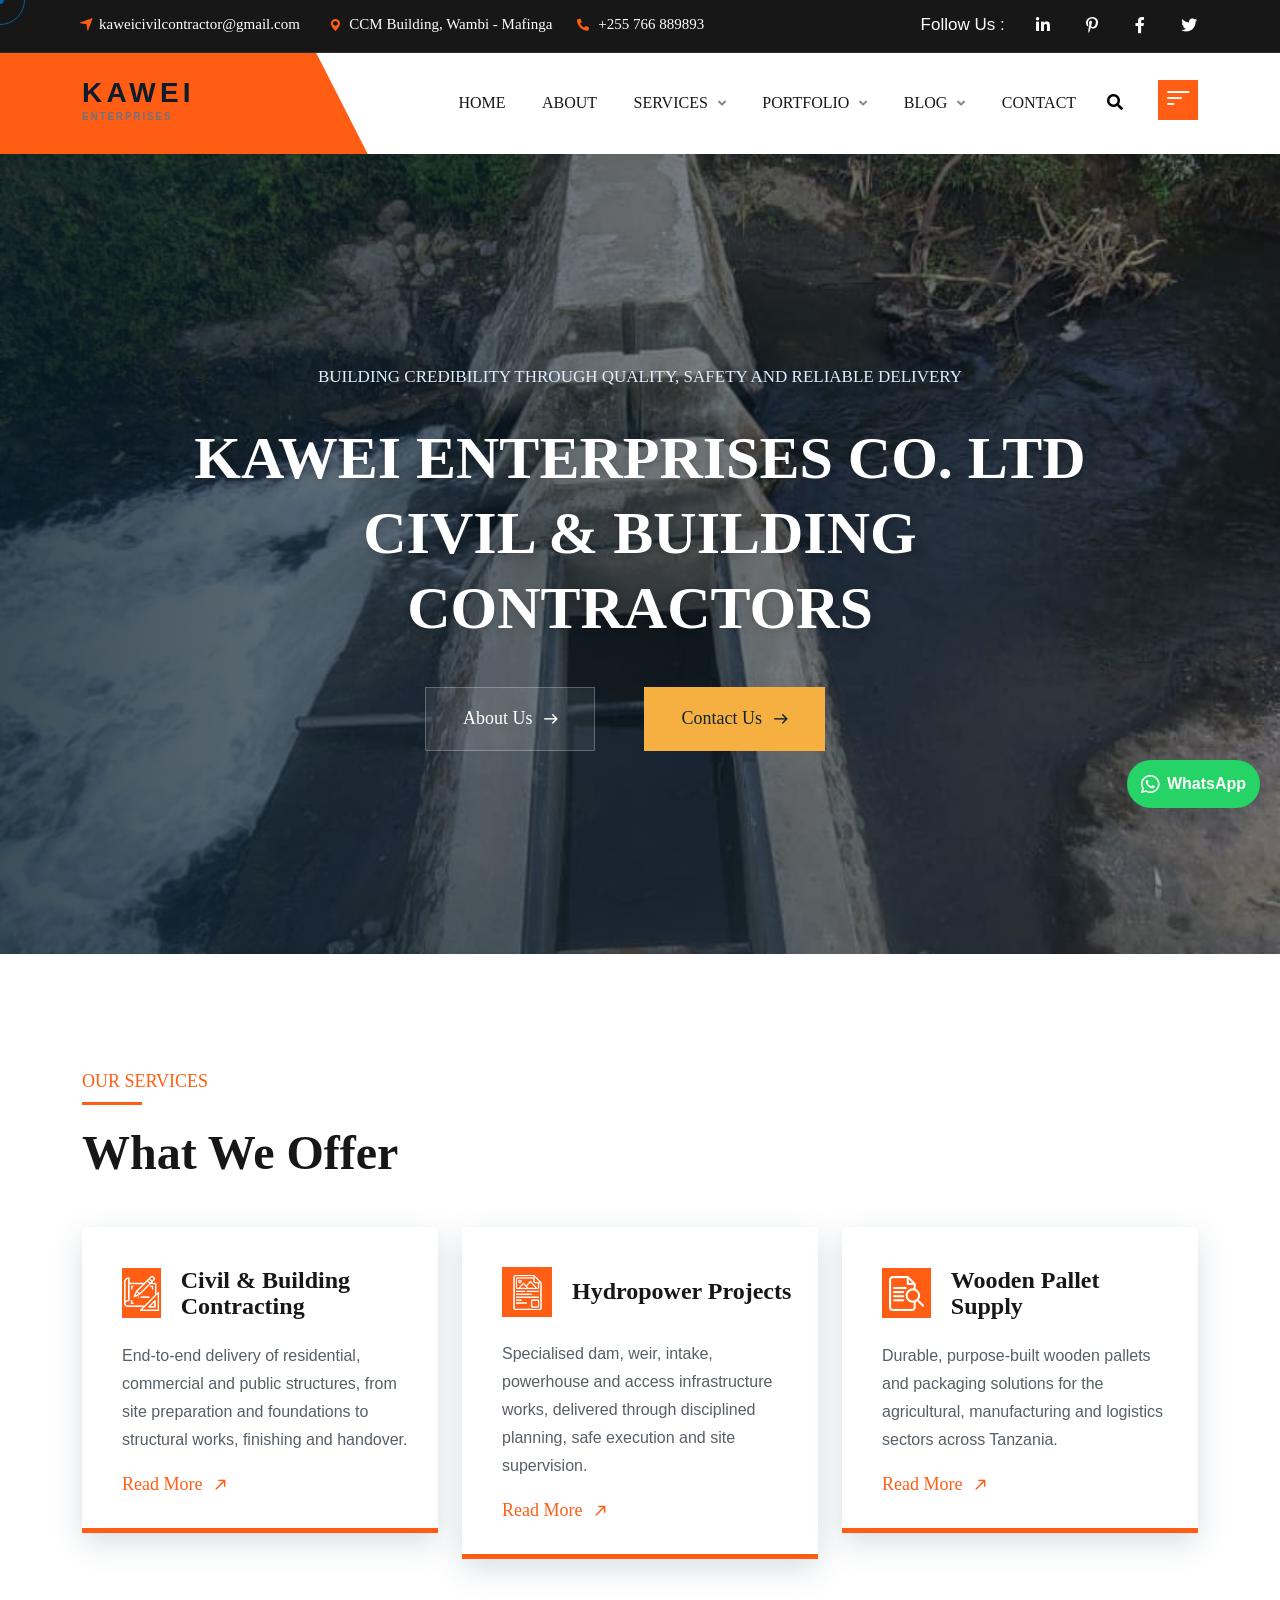
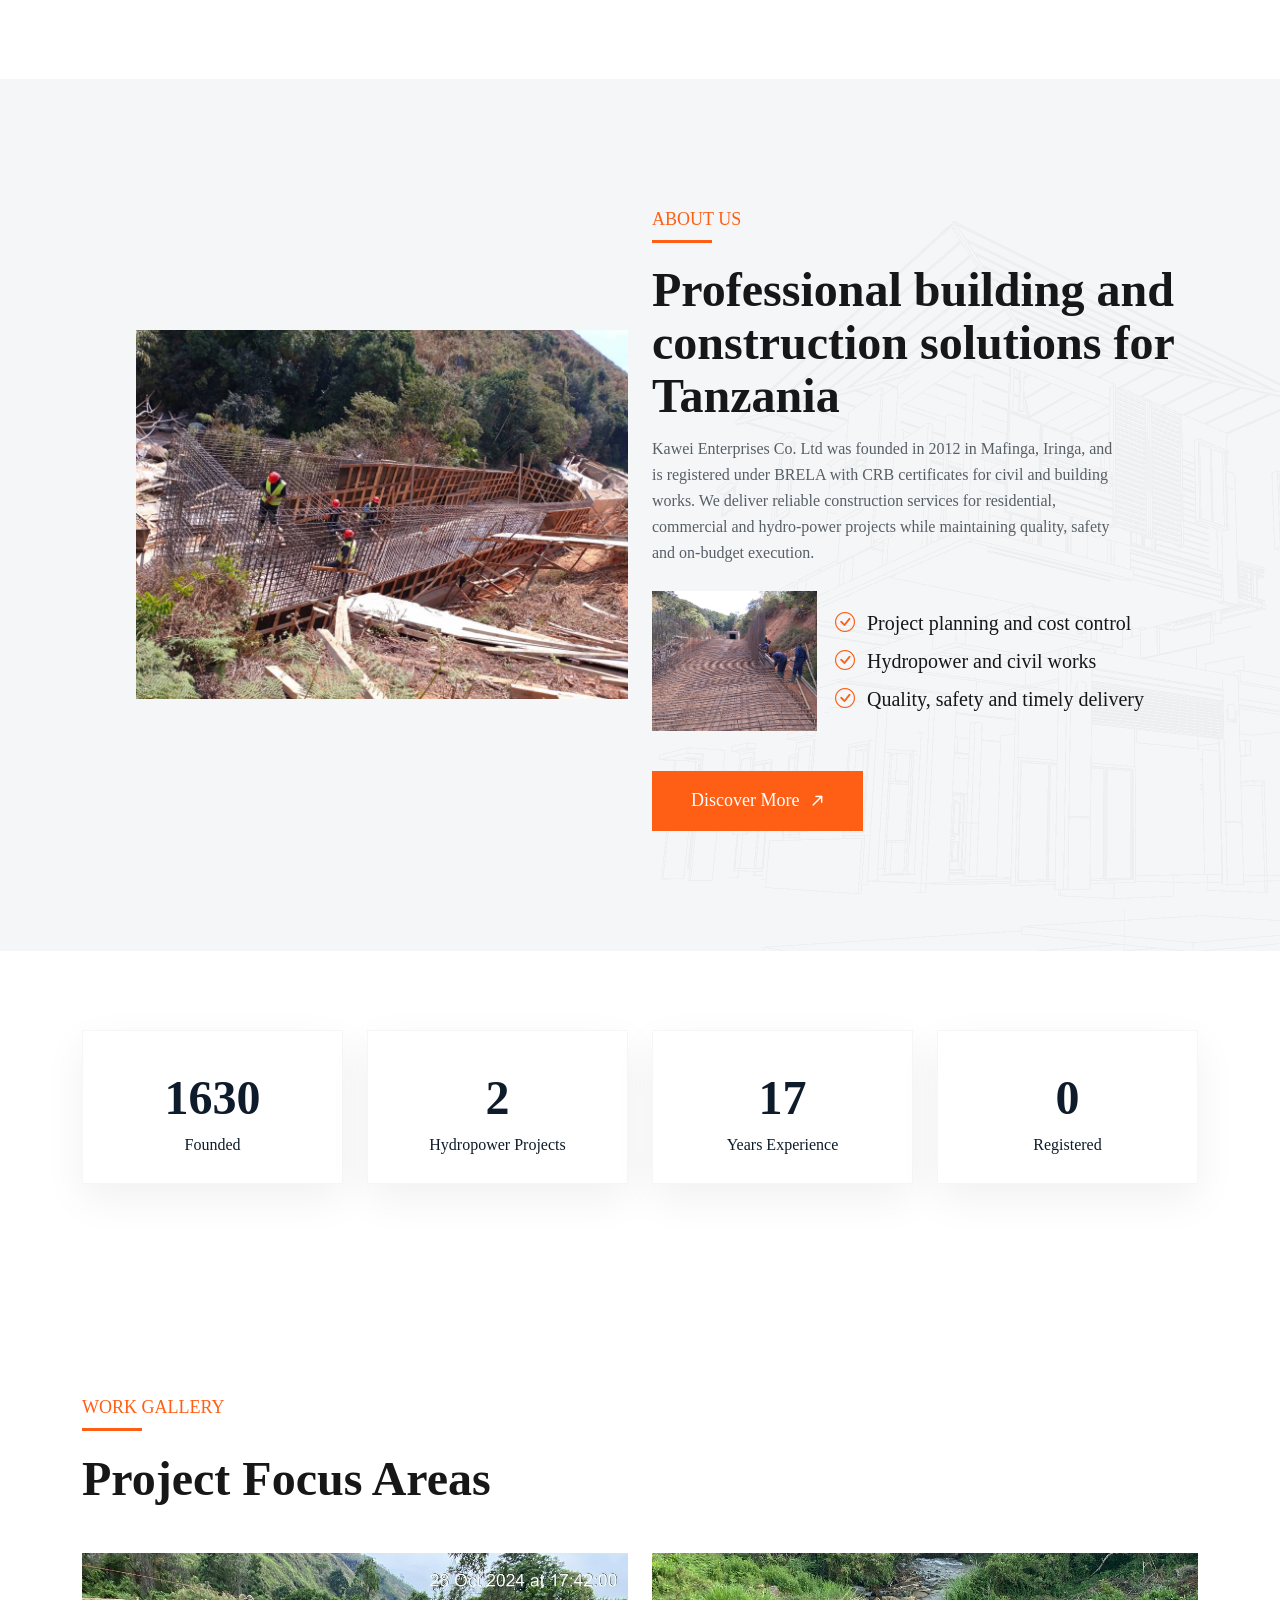
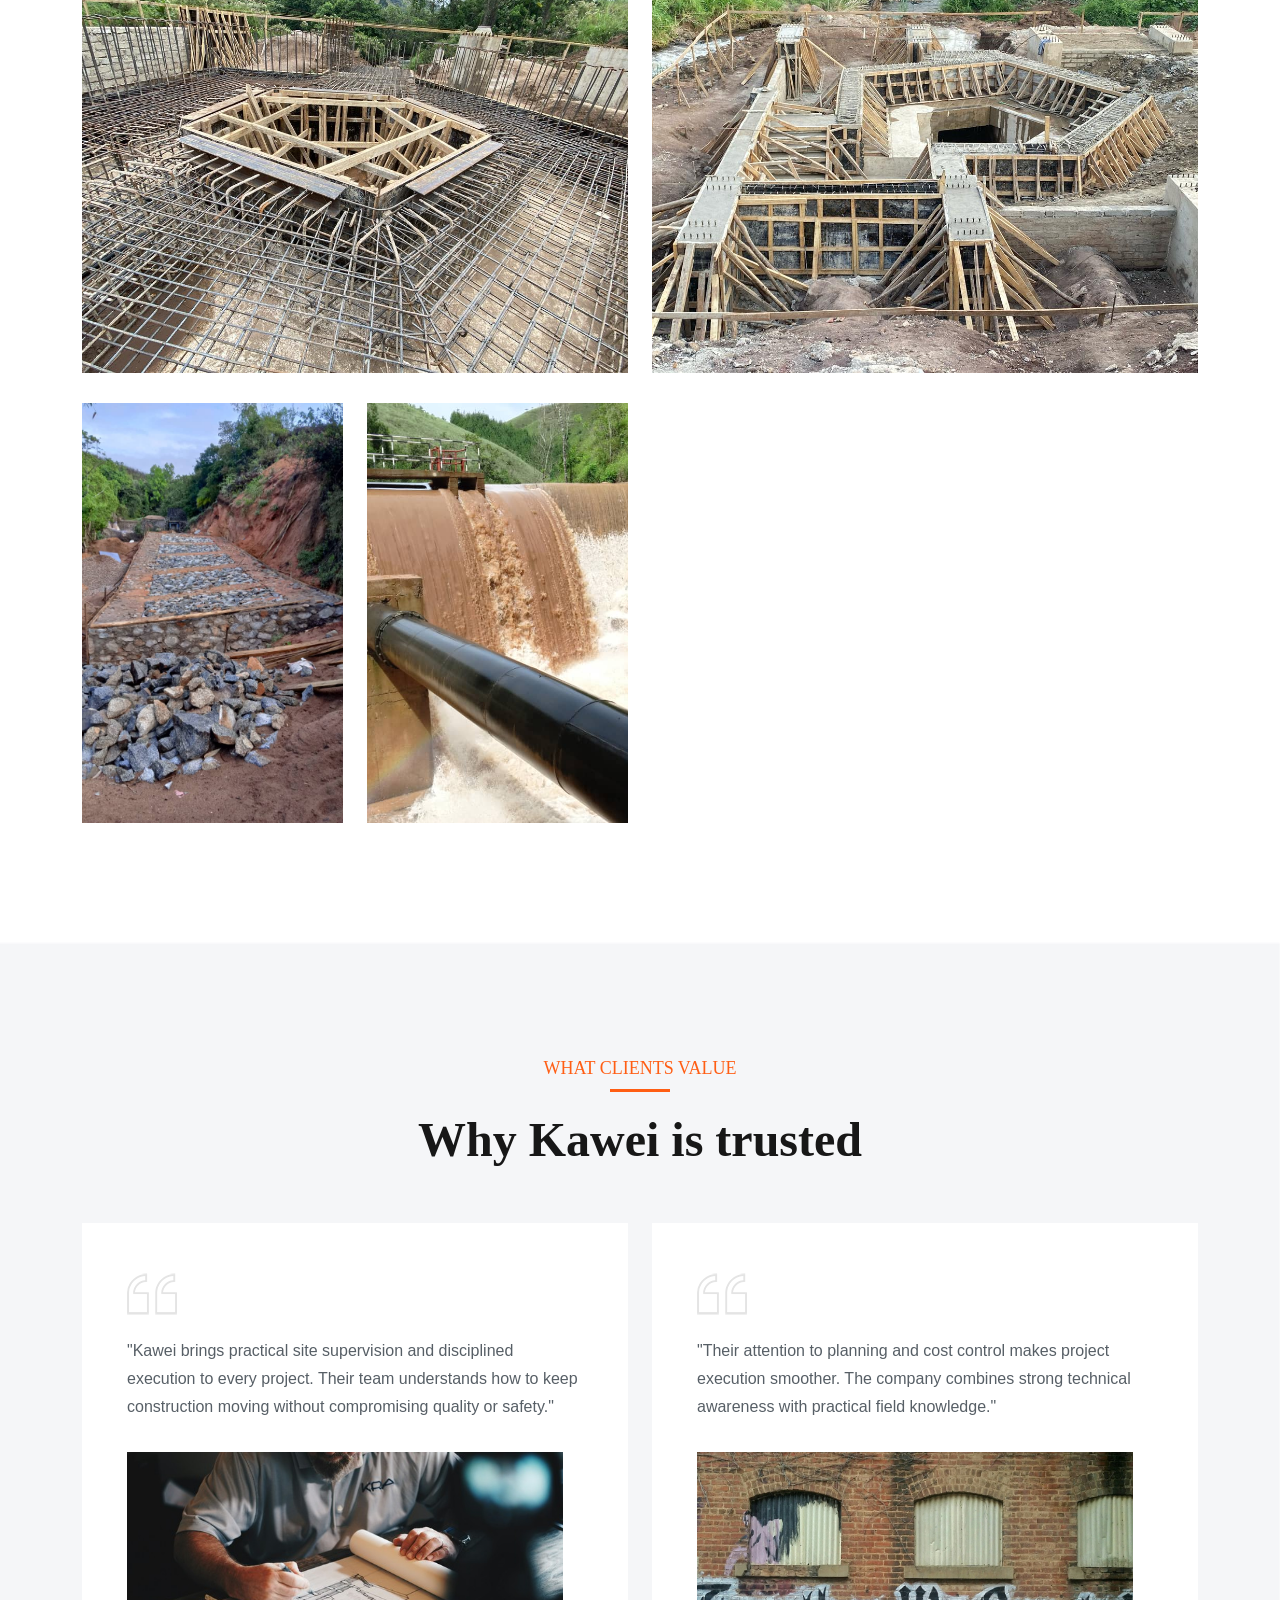
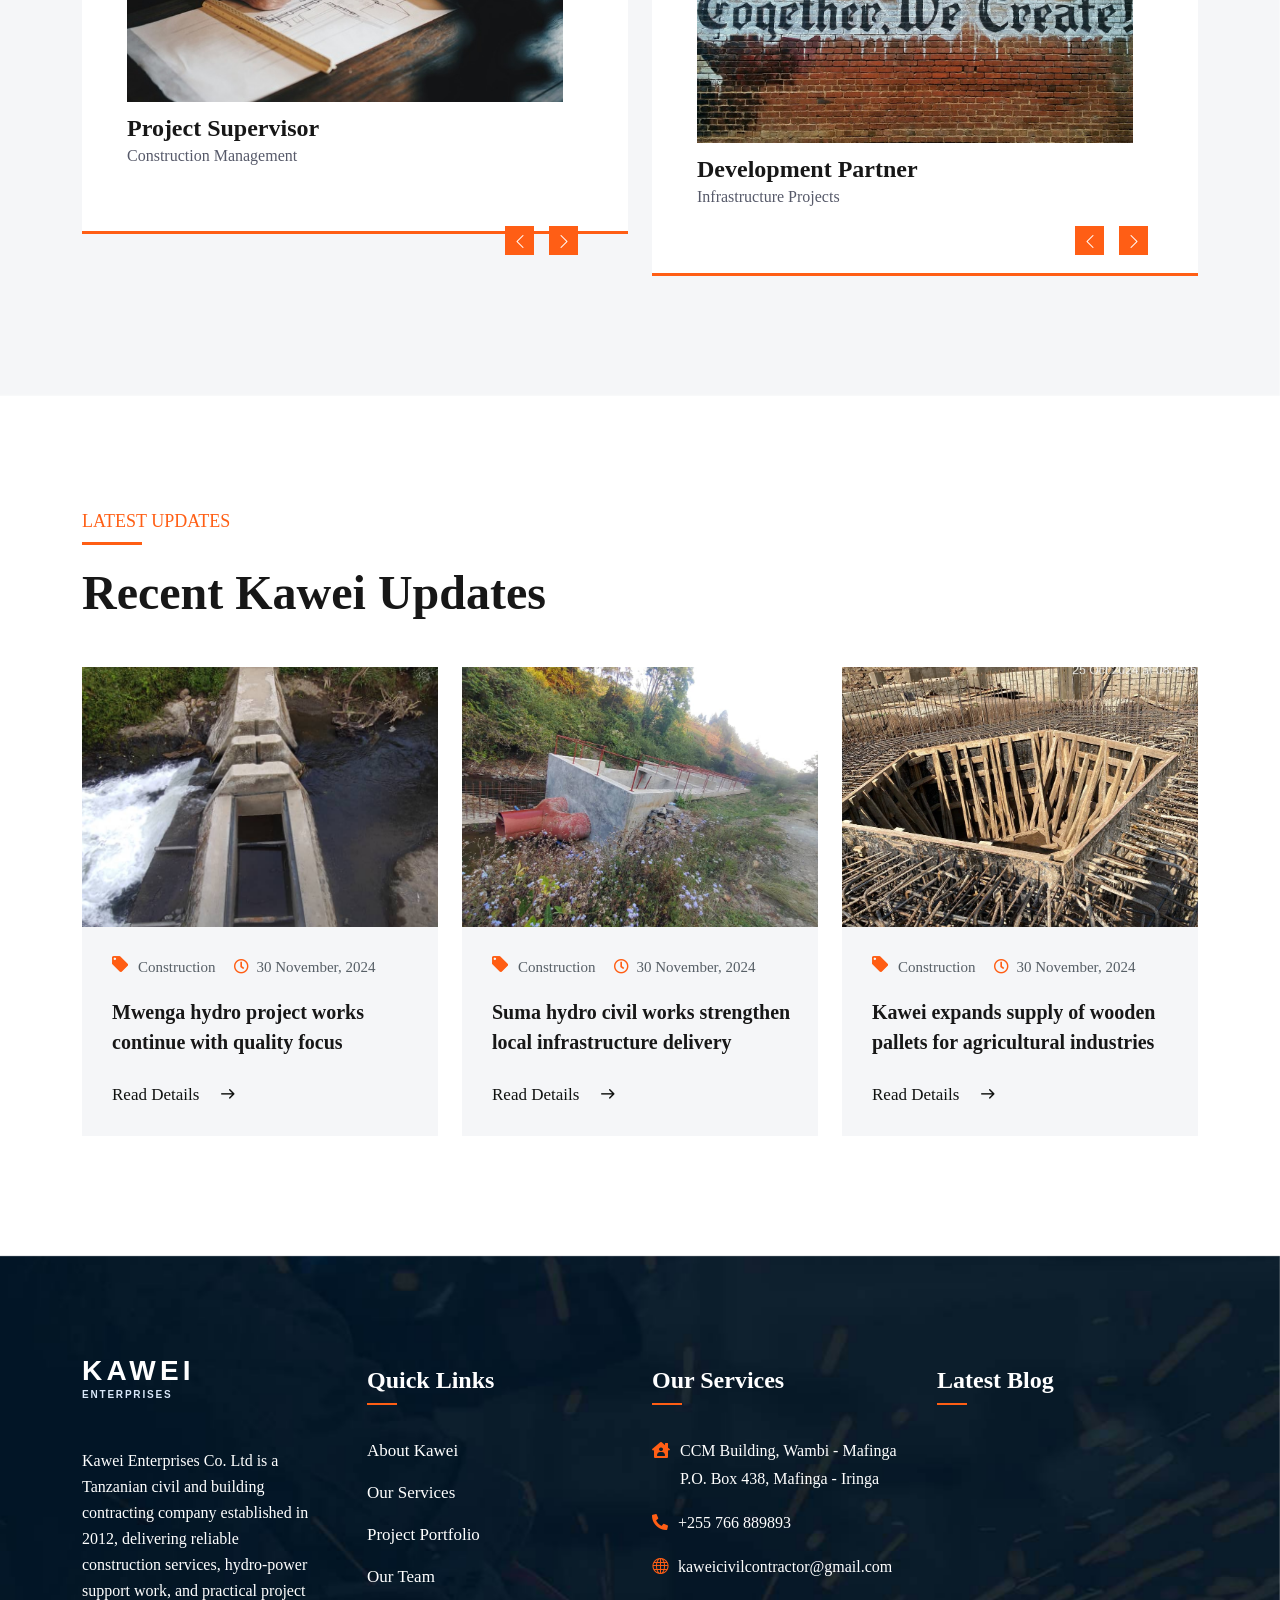
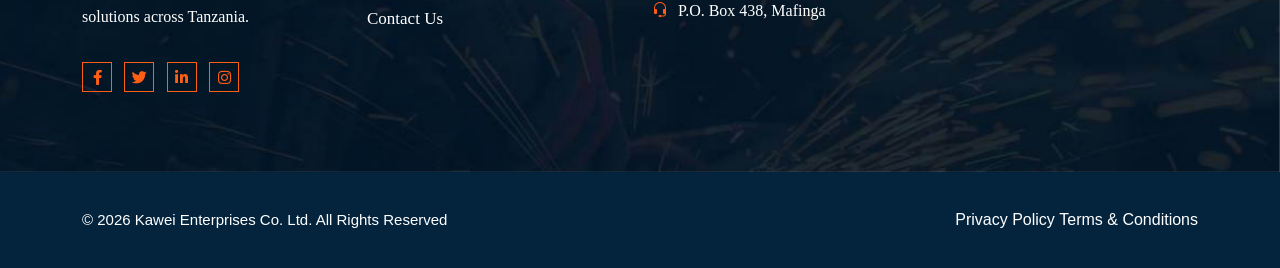
<file: index.html>
<!DOCTYPE HTML>
<html lang="en-US">

<head>
	<meta charset="UTF-8">
	<meta http-equiv="x-ua-compatible" content="ie=edge">
	<title>Kawei Enterprises | Civil &amp; Building Contractors in Tanzania</title>
	<meta name="description" content="Kawei Enterprises Co. Ltd is a Tanzanian civil and building contracting company based in Mafinga, Iringa, delivering quality construction, hydro-power, and wooden pallet supply services.">
	<meta name="robots" content="index, follow, max-image-preview:large">
	<meta name="viewport" content="width=device-width, initial-scale=1">
	<link rel="canonical" href="https://jerwinjeanadam591-arch.github.io/Kawei-Enterprise/">
	<meta property="og:type" content="website">
	<meta property="og:site_name" content="Kawei Enterprises Co. Ltd">
	<meta property="og:title" content="Kawei Enterprises | Civil &amp; Building Contractors in Tanzania">
	<meta property="og:description" content="Kawei Enterprises Co. Ltd is a Tanzanian civil and building contracting company based in Mafinga, Iringa, delivering quality construction, hydro-power, and wooden pallet supply services.">
	<meta property="og:url" content="https://jerwinjeanadam591-arch.github.io/Kawei-Enterprise/">
	<meta property="og:image" content="https://jerwinjeanadam591-arch.github.io/Kawei-Enterprise/assets/images/kawei/hero.jpg">
	<meta name="twitter:card" content="summary_large_image">
	<script type="application/ld+json">
	{
		"@context": "https://schema.org",
		"@type": "GeneralContractor",
		"name": "Kawei Enterprises Co. Ltd",
		"url": "https://jerwinjeanadam591-arch.github.io/Kawei-Enterprise/",
		"logo": "https://jerwinjeanadam591-arch.github.io/Kawei-Enterprise/assets/images/logo.png",
		"image": "https://jerwinjeanadam591-arch.github.io/Kawei-Enterprise/assets/images/kawei/hero.jpg",
		"email": "kaweicivilcontractor@gmail.com",
		"telephone": "+255766889893",
		"address": {
			"@type": "PostalAddress",
			"streetAddress": "CCM Building, Wambi",
			"addressLocality": "Mafinga",
			"addressRegion": "Iringa",
			"addressCountry": "TZ"
		},
		"areaServed": {
			"@type": "Country",
			"name": "Tanzania"
		}
	}
	</script>
	<!-- Favicon -->
	<link rel="icon" type="image/png" sizes="56x56" href="assets/images/fav-icon/icon.png">
	<!-- bootstrap CSS -->
	<link rel="stylesheet" href="assets/css/bootstrap.min.css" type="text/css" media="all">
	<!-- carousel CSS -->
	<link rel="stylesheet" href="assets/css/owl.carousel.min.css" type="text/css" media="all">
	<!-- animate CSS -->
	<link rel="stylesheet" href="assets/css/animate.css" type="text/css" media="all">
	<!-- animated-text CSS -->
	<link rel="stylesheet" href="assets/css/animated-text.css" type="text/css" media="all">
	<!-- font-awesome CSS -->
	<link rel="stylesheet" href="assets/css/all.min.css" type="text/css" media="all">
	<!-- font-flaticon CSS -->
	<link rel="stylesheet" href="assets/css/flaticon.css" type="text/css" media="all">
	<!-- theme-default CSS -->
	<link rel="stylesheet" href="assets/css/theme-default.css" type="text/css" media="all">
	<!-- meanmenu CSS -->
	<link rel="stylesheet" href="assets/css/meanmenu.min.css" type="text/css" media="all">
	<!-- transitions CSS -->
	<link rel="stylesheet" href="assets/css/owl.transitions.css" type="text/css" media="all">
	<!-- venobox CSS -->
	<link rel="stylesheet" href="venobox/venobox.css" type="text/css" media="all">
	<!-- bootstrap icons -->
	<link rel="stylesheet" href="assets/css/bootstrap-icons.css" type="text/css" media="all">
	<!-- Main Style CSS -->
	<link rel="stylesheet" href="assets/css/style.css?v=hero-animation" type="text/css" media="all">
	<!-- responsive CSS -->
	<link rel="stylesheet" href="assets/css/responsive.css" type="text/css" media="all">
	<link rel="stylesheet" href="assets/css/upgrades.css?v=1" type="text/css" media="all">
	<style>
		.site-brand {
			display: inline-block;
			font-size: 28px;
			font-weight: 800;
			letter-spacing: 0.15em;
			color: #0d1b2a;
			line-height: 1.1;
		}
		.site-brand .brand-sub {
			display: block;
			font-size: 10px;
			letter-spacing: 0.18em;
			color: #6b7280;
			text-transform: uppercase;
			margin-top: 3px;
		}
		.footer-logo a,
		.footer-logo .site-brand {
			display: inline-block;
			text-decoration: none;
		}
		.footer-logo .site-brand {
			color: #ffffff;
		}
		.footer-logo .site-brand .brand-sub {
			color: #d8e7f8;
		}
		.slider-area {
			background: #102638;
		}
		.slider-content h1 {
			color: #ffffff;
			text-shadow: 0 2px 8px rgba(0,0,0,0.2);
		}
		.slider-sub-title {
			color: #dfeeff !important;
		}
		.slider-button a {
			background: rgba(255,255,255,0.08);
			border: 1px solid rgba(255,255,255,0.25);
			color: #fff;
		}
		.slider-button a.hero-active {
			background: #f5b041;
			border-color: #f5b041;
			color: #132533;
		}
		.kawei-stats .counter-single-items {
			background: #ffffff;
			box-shadow: 0 15px 40px rgba(0,0,0,0.06);
			border: 1px solid rgba(13, 25, 39, 0.04);
			padding: 30px 20px;
		}
		.kawei-stats .counter-title2 h1,
		.kawei-stats .counter-title2 h5 {
			color: #0d1b2a;
		}
		.testimonial-items {
			background: #fff;
		}
	</style>
	<!-- modernizr js -->
	<script src="assets/js/vendor/modernizr-3.5.0.min.js"></script>
</head>

<body>
	<!-- loder
	<div class="loader-wrapper">
		<div class="loader"></div>
		<div class="loder-section left-section"></div>
		<div class="loder-section right-section"></div>
	</div>

 -->


	<!--==================================================-->
	<!-- Start Polytia Top Menu section -->
	<!--==================================================-->
	<div class="header-top-section">
		<div class="container">
			<div class="row align-items-center d-flex">
				<div class="col-lg-8">
					<div class="header-address-info">
						<p><i class="flaticon-send style"></i>kaweicivilcontractor@gmail.com <span><i class="bi bi-geo-alt-fill"></i> CCM Building, Wambi - Mafinga</span><span><i class="fas fa-phone-alt"></i> +255 766 889893</span></p>
					</div>
				</div> 
				<div class="col-lg-4">
					<!--header top address-->
					<div class="header-top-right-social">
						<div class="header-follow-title">
							<h3>Follow Us :</h3>
						</div>
						<ul>
							<li><a href="#"><i class="fab fa-linkedin-in"></i></a></li>
							<li><a href="#"><i class="fab fa-pinterest-p"></i></a></li>
							<li><a href="#"><i class="fab fa-facebook-f"></i></a></li>
							<li><a class="top-social-icon-left" href="#"><i class="fab fa-twitter"></i></a></li>
						</ul>
					</div>
				</div>
			</div>
		</div>
	</div>
	<!--==================================================-->
	<!-- Start Polytia Top Menu section -->
	<!--==================================================-->

	<!--==================================================-->
	<!-- Start Indastre Main Menu Area -->
	<!--==================================================-->
	<div id="sticky-header" class="Indastre_nav_manu">
		<div class="container">
			<div class="row align-items-center">
				<div class="col-lg-3">
					<div class="logo">
						<a class="logo_img" href="index.html" title="Kawei Enterprises">
							<span class="site-brand">KAWEI<span class="brand-sub">Enterprises</span></span>
						</a>
						<a class="main_sticky" href="index.html" title="Kawei Enterprises">
							<span class="site-brand">KAWEI<span class="brand-sub">Enterprises</span></span>
						</a>
					</div>
				</div>
				<div class="col-lg-9 ">
					<nav class="Indastre_menu">
						<ul class="nav_scroll">
							<li><a href="index.html">Home</a></li>
							<li><a href="about.html">About</a></li>
							<li><a href="#">Services <span><i class="fas fa-angle-down"></i></span></a>
								<ul class="sub-menu">
									<li><a href="service.html">Our Service</a></li>
									<li><a href="service-details.html">Service Details</a></li>
								</ul>
							</li>
							<li><a href="#">Page <span><i class="fas fa-angle-down"></i></span></a>
								<ul class="sub-menu">
									<li><a href="about.html">About Us</a></li>
									<li><a href="service.html">Our Service</a></li>
									<li><a href="service-details.html">Service Details</a></li>
									<li><a href="team.html">Our Team</a></li>
									<li><a href="portfolio.html">Portfolio</a></li>
									<li><a href="portfolio-details.html">Portfolio Details</a></li>
									<li><a href="pricing.html">Pricing</a></li>
									<li><a href="contact.html">Contact Us</a></li>
								</ul>
							</li>
							<li><a href="#">Portfolio <span><i class="fas fa-angle-down"></i></span></a>
								<ul class="sub-menu">
									<li><a href="portfolio.html">Portfolio</a></li>
									<li><a href="portfolio-details.html">Portfolio Details</a></li>
								</ul>
							</li>
							<li><a href="#">Blog <span><i class="fas fa-angle-down"></i></span></a>
								<ul class="sub-menu">
									<li><a href="blog.html">Blog Grid</a></li>
									<li><a href="blog-details.html">Blog Details</a></li>
								</ul>
							</li>
							<li><a href="contact.html">Contact</a></li>
						</ul>
						<div class="header-search-button search-box-outer">
							<a href="#"><i class="fas fa-search"></i></a>
						</div>
						<div class="sidebar-btn">
							<div class="nav-btn navSidebar-button"><span><i class="bi bi-filter-left"></i></span></div>							
						</div>
					</nav>
				</div>
			</div>
		</div>
	</div>
	<!--==================================================-->
	<!-- End Indastre Main Menu Area -->
	<!--==================================================-->

	<!-- Indastre Mobile Menu Area -->
	<div class="mobile-menu-area sticky d-sm-block d-md-block d-lg-none ">
		<div class="mobile-menu">
			<nav class="Indastre_menu">
				<ul class="nav_scroll">
					<li><a href="index.html">Home</a></li>
					<li><a href="about.html">About</a></li>
					<li><a href="#">Services</a>
						<ul class="sub-menu">
							<li><a href="service.html">Our Service</a></li>
							<li><a href="service-details.html">Service Details</a></li>
						</ul>
					</li>							
					<li><a href="#">Page</a>
						<ul class="sub-menu">
							<li><a href="about.html">About Us</a></li>
							<li><a href="service.html">Our Service</a></li>
							<li><a href="service-details.html">Service Details</a></li>						
							<li><a href="team.html">Our Team</a></li>
							<li><a href="portfolio.html">Portfolio</a></li>
							<li><a href="portfolio-details.html">Portfolio Details</a></li>
							<li><a href="pricing.html">Pricing</a></li>
							<li><a href="contact.html">Contact Us</a></li>
						</ul>
					</li>
					<li><a href="#">Portfolio</a>
						<ul class="sub-menu">
							<li><a href="portfolio.html">Portfolio</a></li>
							<li><a href="portfolio-details.html">Portfolio Details</a></li>
						</ul>
					</li>
					<li><a href="#">Blog</a>
						<ul class="sub-menu">
							<li><a href="blog.html">Blog Gird</a></li>
							<li><a href="blog-details.html">Blog Details</a></li>
						</ul>
					</li>
					<li><a href="contact.html">Contact</a></li>
				</ul>
			</nav>
		</div>
	</div>
	<!--==================================================-->
	<!-- End Indastre Main Menu Area -->
	<!--==================================================-->


	<!-- Sidebar Cart Item -->
	<div class="xs-sidebar-group info-group">
		<div class="xs-overlay xs-bg-black"></div>
		<div class="xs-sidebar-widget">
			<div class="sidebar-widget-container">
				<div class="widget-heading">
					<a href="#" class="close-side-widget">
						<i class="far fa-times-circle"></i>
					</a>
				</div>
				<div class="sidebar-textwidget">
					<!-- Sidebar Info Content -->
					<div class="sidebar-info-contents">
						<div class="content-inner">
							<div class="nav-logo">
								<a href="index.html"><img src="assets/images/logo.png" alt="sid img" ></a>
							</div>
							<div class="row padding-two">
								<div class="col-lg-6 padding-0 pl-0 pr-0">
									<div class="content-thumb-box">
										<img src="assets/images/kawei/IMG-20260623-WA0013.jpg" alt="">
									</div>
								</div>
								<div class="col-lg-6 padding-0 pl-0 pr-0">
									<div class="content-thumb-box">
										<img src="assets/images/kawei/IMG-20260623-WA0016.jpg" alt="">
									</div>
								</div>
								<div class="col-lg-6 padding-0 pl-0 pr-0">
									<div class="content-thumb-box">
										<img src="assets/images/kawei/IMG-20260623-WA0018.jpg" alt="">
									</div>
								</div>
								<div class="col-lg-6 padding-0 pl-0 pr-0">
									<div class="content-thumb-box">
										<img src="assets/images/kawei/IMG-20260623-WA0023.jpg" alt="">
									</div>
								</div>
							</div>
							<div class="contact-info">
								<h2>Contact Info</h2>
								<ul class="list-style-one">
									<li><i class="bi bi-envelope"></i>CCM Building, Wambi - Mafinga</li>
									<li><i class="bi bi-envelope"></i>+255 766 889893</li>
									<li><i class="bi bi-envelope"></i>kaweicivilcontractor@gmail.com</li>
									<li><i class="bi bi-envelope"></i>P.O. Box 438, Mafinga - Iringa</li>
								</ul>
							</div>
							<!-- Social Box -->
							<ul class="social-box">
								<li class="facebook"><a href="#" class="fab fa-facebook-f"></a></li>
								<li class="twitter"><a href="#" class="fab fa-instagram"></a></li>
								<li class="linkedin"><a href="#" class="fab fa-twitter"></a></li>
								<li class="instagram"><a href="#" class="fab fa-pinterest-p"></a></li>
								<li class="youtube"><a href="#" class="fab fa-linkedin-in"></a></li>
							</ul>
						</div>
					</div>		
				</div>
			</div>
		</div>
	</div>



	<!--==================================================-->
	<!-- Start Indastre slider Area -->
	<!--==================================================-->
	<div class="slider-area d-flex align-items-center">
		<div class="hero-image-slideshow" aria-hidden="true">
			<img class="hero-image-slide is-active" src="assets/images/kawei/suma-weir_construction.jpg" alt="Kawei civil construction project">
			<img class="hero-image-slide" src="assets/images/kawei/suma-powerhouse-foundation.jpg" alt="Suma hydro-power foundation works">
			<img class="hero-image-slide" src="assets/images/kawei/IMG-20260623-WA0018.jpg" alt="Kawei on-site construction work">
		</div>
		<div class="container">
			<div class="row align-items-center">
				<div class="col-lg-12 col-md-12">
					<div class="slider-content text-center">
						<h3 class="slider-sub-title">Building credibility through quality, safety and reliable delivery</h3>
						<h1>Kawei Enterprises Co. Ltd<br> Civil &amp; Building Contractors</h1>
						<div class="slider-button">
							<a href="about.html">About Us<i class="flaticon flaticon-right-arrow"></i></a>
							<a class="hero-active" href="contact.html">Contact Us<i class="flaticon flaticon-right-arrow"></i></a>
						</div>
					</div>
				</div>
			</div>
		</div>
	</div>
	<!--==================================================-->
	<!--End Indastre slider Area  -->
	<!--==================================================-->



	<!--==================================================-->
	<!-- Start Indastre Service Area -->
	<!--==================================================-->
	<div class="service-area">
		<div class="container">
			<div class="row">
				<div class="col-lg-12">
					<div class="section-title">
						<h4>OUR SERVICES</h4>
						<h1>What We Offer</h1>
					</div>
				</div>
			</div>
			<div class="row">
				<div class="col-lg-4 col-md-6">
					<div class="service-single-item wow fadeInUp">
						<div class="service-icon-box">
							<div class="service-icons">
								<img src="assets/images/service/service_01.png" alt="">
							</div>
							<h3 class="service-title2">Civil &amp; Building Contracting</h3>
						</div>
						<div class="service-contents">
							<p class="service-description">End-to-end delivery of residential, commercial and public structures, from site preparation and foundations to structural works, finishing and handover.</p>
							<div class="service-button">
								<a href="service.html">Read More<i class="flaticon flaticon-right-arrow"></i></a>
							</div>
						</div>
					</div>
				</div>

				<div class="col-lg-4 col-md-6">
					<div class="service-single-item wow fadeInUp">
						<div class="service-icon-box">
							<div class="service-icons">
								<img src="assets/images/service/service_02.png" alt="">
							</div>
							<h3 class="service-title2">Hydropower Projects</h3>
						</div>
						<div class="service-contents">
							<p class="service-description">Specialised dam, weir, intake, powerhouse and access infrastructure works, delivered through disciplined planning, safe execution and site supervision.</p>
							<div class="service-button">
								<a href="service.html">Read More<i class="flaticon flaticon-right-arrow"></i></a>
							</div>
						</div>
					</div>
				</div>

				<div class="col-lg-4 col-md-6">
					<div class="service-single-item wow fadeInUp">
						<div class="service-icon-box">
							<div class="service-icons">
								<img src="assets/images/service/service_03.png" alt="">
							</div>
							<h3 class="service-title2">Wooden Pallet Supply</h3>
						</div>
						<div class="service-contents">
							<p class="service-description">Durable, purpose-built wooden pallets and packaging solutions for the agricultural, manufacturing and logistics sectors across Tanzania.</p>
							<div class="service-button">
								<a href="service.html">Read More<i class="flaticon flaticon-right-arrow"></i></a>
							</div>
						</div>
					</div>
				</div>
			</div>
		</div>
	</div>
	<!--==================================================-->
	<!-- End Indastre Service Area -->
	<!--==================================================-->


	<!--==================================================-->
	<!-- Start Indastre About Area-->
	<!--==================================================-->
	<div class="about_area">
		<div class="container">
			<div class="row align-items-center">
				<div class="col-lg-6 col-md-12">
					<div class="about_left">
						<div class="about_thumb wow fadeInUp ">
							<img src="assets/images/kawei/IMG-20260623-WA0016.jpg" alt="Kawei construction project">						
						</div>
					</div>
				</div>

				<div class="col-lg-6 col-md-12">
					<div class="about_right wow fadeInUp">
						<div class="about-content">
							<div class="section-title style-2">
								<h4>About Us</h4>
								<h1>Professional building and construction solutions for Tanzania</h1>
								<p class="section-description">Kawei Enterprises Co. Ltd was founded in 2012 in Mafinga, Iringa, and is registered under BRELA with CRB certificates for civil and building works. We deliver reliable construction services for residential, commercial and hydro-power projects while maintaining quality, safety and on-budget execution.</p>
							</div>
							
						</div>
						<div class="row align-items-center">
							<div class="col-lg-6 col-md-6">
								<div class="about-list-thumb">
									<img src="assets/images/kawei/IMG-20260623-WA0013.jpg" alt="Kawei project site">
								</div>
							</div>

							<div class="col-lg-6 col-md-6">
								<div class="about-list style1">
									<ul>
										<li><i class="bi bi-check-circle"></i>Project planning and cost control</li>
										<li><i class="bi bi-check-circle"></i>Hydropower and civil works</li>
										<li><i class="bi bi-check-circle"></i>Quality, safety and timely delivery</li>
									</ul>
								</div>
							</div>
						</div>

						<div class="about-btn">
							<a href="about.html">Discover More<i class="flaticon flaticon-right-arrow"></i></a>
						</div>
					</div>
				</div>
				<div class="about-shape bounce-animate3">
					<img src="assets/images/about/about-shape.png" alt="">
				</div>
			</div>
		</div>
	</div>
	<!--==================================================-->
	<!-- End Indastre  About Area  -->
	<!--==================================================-->



	<!--==================================================-->
	<!-- Start Indastre Service Area -->
	<!--==================================================-->
	<div class="counter-area style1 kawei-stats">
		<div class="container">
			<div class="row">
				<div class="col-lg-3 col-md-6">
					<div class="counter-single-items  wow fadeInUp  animated">
						<div class="counter-contents">
							<div class="counter-title2">
								<h1 class="counter">2012</h1>
								<h5>Founded</h5>
							</div>
						</div>
					</div>
				</div>

				<div class="col-lg-3 col-md-6">
					<div class="counter-single-items  wow fadeInUp  animated">
						<div class="counter-contents">
							<div class="counter-title2">
								<h1 class="counter">3</h1>
								<h5>Hydropower Projects</h5>
							</div>
						</div>
					</div>
				</div>

				<div class="col-lg-3 col-md-6">
					<div class="counter-single-items  wow fadeInUp  animated">
						<div class="counter-contents">
							<div class="counter-title2">
								<h1 class="counter">21</h1>
								<h5>Years Experience</h5>
							</div>
						</div>
					</div>
				</div>

				<div class="col-lg-3 col-md-6">
					<div class="counter-single-items  wow fadeInUp  animated">
						<div class="counter-contents">
							<div class="counter-title2">
								<h1 class="counter">CRB</h1>
								<h5>Registered</h5>
							</div>
						</div>
					</div>
				</div>
			</div>
		</div>
	</div>
	<!--==================================================-->
	<!-- End Indastre Service Area -->
	<!--==================================================-->

	<!--==================================================-->
	<!-- Start Indastre Portfolio Area-->
	<!--==================================================-->
	<div class="case-study-area">
		<div class="container">
			<div class="row align-items-center">
				<div class="col-lg-12">
					<div class="section-title">
						<h4>WORK GALLERY</h4>
						<h1>Project Focus Areas</h1>
					</div>
				</div>
			</div>
			<div class="row">
				<div class="col-lg-6">
					<div class="case-study-single-box wow fadeInUp">
						<div class="case-study-thumb">
							<img src="assets/images/kawei/IMG-20260623-WA0018.jpg" alt="Commercial building construction">
							<div class="case-study-content">
								<div class="case-title">
									<span><a href="service.html">Construction</a></span>
								</div>
								<div class="case-study-title">
									<h3><a href="service.html">Commercial Building Works</a></h3>
								</div>
							</div>
						</div>
					</div>
					<div class="row">
						<div class="col-lg-6 col-md-6">
							<div class="case-study-single-box wow fadeInUp">
								<div class="case-study-thumb style">
									<img src="assets/images/kawei/IMG-20260623-WA0010.jpg" alt="Civil works and site preparation">
									<div class="case-study-content">
										<div class="case-title style">
											<span><a href="service.html">Infrastructure</a></span>
										</div>
										<div class="case-study-title style_2">
											<h3><a href="service.html">Civil Works &amp; Site Preparation</a></h3>
										</div>
									</div>
								</div>
							</div>
						</div>

						<div class="col-lg-6 col-md-6">
							<div class="case-study-single-box wow fadeInUp">
								<div class="case-study-thumb style">
									<img src="assets/images/kawei/IMG-20260623-WA0009.jpg" alt="Hydropower civil works">
									<div class="case-study-content">
										<div class="case-title style">
											<span><a href="service.html">Hydropower</a></span>
										</div>
										<div class="case-study-title style_2">
											<h3><a href="service.html">Dam &amp; Weir Support</a></h3>
										</div>
									</div>
								</div>
							</div>
						</div>
					</div>
				</div>

				<div class="col-lg-6">
					<div class="case-study-single-box wow fadeInUp">
						<div class="case-study-thumb">
							<img src="assets/images/kawei/IMG-20260623-WA0021.jpg" alt="Wooden pallet supply">
							<div class="case-study-content">
								<div class="case-title">
									<span><a href="service.html">Supply</a></span>
								</div>
								<div class="case-study-title">
									<h3><a href="service.html">Wooden Pallet Solutions</a></h3>
								</div>
							</div>
						</div>
					</div>
				</div>
			</div>
		</div>
	</div>
	<!--==================================================-->
	<!-- End Indastre Portfolio Area-->
	<!--==================================================-->



	<!--==================================================-->
	<!-- Start Indastre  Testimonial Area Style1-->
	<!--==================================================-->
	<div class="testimonial-area style1">
		<div class="container">
			<div class="row">
				<div class="col-lg-12">
					<div class="section-title text-center style2 wow fadeInUp animated" style="visibility: visible; animation-name: fadeInUp;">
						<h4>WHAT CLIENTS VALUE</h4>
						<h1>Why Kawei is trusted</h1>
					</div>
				</div>
			</div>
			<div class="row">
				<div class="col-lg-6">
					<div class="testimonial_list owl-carousel">
						<div class="col-lg-12">
							<div class="testimonial-items wow fadeInUp">
								<div class="testimonial-icoon">
									<img src="assets/images/resource/testi-icon.png" alt="">
								</div>
								<div class="testimonial-contens">
									<p>"Kawei brings practical site supervision and disciplined execution to every project. Their team understands how to keep construction moving without compromising quality or safety."</p>
								</div>
								<div class="testi-author">
									<div class="testi-author-thumb">
										<img src="assets/images/kawei/project-main.jpg" alt="Kawei project delivery">
									</div>
									<div class="bio">
										<h4 class="name">Project Supervisor</h4>
										<h5 class="designation">Construction Management</h5>
									</div>
								</div>
							</div>
						</div>
						<div class="col-lg-12">
							<div class="testimonial-items wow fadeInUp">
								<div class="testimonial-icoon">
									<img src="assets/images/resource/testi-icon.png" alt="">
								</div>
								<div class="testimonial-contens">
									<p>"What stands out is the clear communication and consistent delivery on civil and building work. We value a contractor who is reliable, responsive and focused on long-term quality."</p>
								</div>
								<div class="testi-author">
									<div class="testi-author-thumb">
										<img src="assets/images/kawei/building.jpg" alt="Kawei building project">
									</div>
									<div class="bio">
										<h4 class="name">Operations Lead</h4>
										<h5 class="designation">Building Client</h5>
									</div>
								</div>
							</div>
						</div>
					</div>
				</div>
				<div class="col-lg-6">
					<div class="testimonial_list owl-carousel">
						<div class="col-lg-12">
							<div class="testimonial-items wow fadeInUp">
								<div class="testimonial-icoon">
									<img src="assets/images/resource/testi-icon.png" alt="">
								</div>
								<div class="testimonial-contens">
									<p>"Their attention to planning and cost control makes project execution smoother. The company combines strong technical awareness with practical field knowledge."</p>
								</div>
								<div class="testi-author">
									<div class="testi-author-thumb">
										<img src="assets/images/kawei/hydropower.jpg" alt="Kawei hydropower project">
									</div>
									<div class="bio">
										<h4 class="name">Development Partner</h4>
										<h5 class="designation">Infrastructure Projects</h5>
									</div>
								</div>
							</div>
						</div>
						<div class="col-lg-12">
							<div class="testimonial-items wow fadeInUp">
								<div class="testimonial-icoon">
									<img src="assets/images/resource/testi-icon.png" alt="">
								</div>
								<div class="testimonial-contens">
									<p>"From site preparation to civil construction, Kawei offers an accountable, hands-on approach that clients can depend on for timely, quality-driven delivery."</p>
								</div>
								<div class="testi-author">
									<div class="testi-author-thumb">
										<img src="assets/images/kawei/site.jpg" alt="Kawei construction site">
									</div>
									<div class="bio">
										<h4 class="name">Project Manager</h4>
										<h5 class="designation">Civil &amp; Building</h5>
									</div>
								</div>
							</div>
						</div>
					</div>
				</div>
			</div>
		</div>
	</div>
	<!--==================================================-->
	<!-- End Indastre  Testimonial Area Style1-->
	<!--==================================================-->



	<!--==================================================-->
	<!-- Start Indastre Blog Area -->
	<!--==================================================-->
	<div class="blog-area">
		<div class="container">
			<div class="row">
				<div class="col-lg-12">
					<div class="section-title wow fadeInUp">
						<h4>LATEST UPDATES</h4>
						<h1>Recent Kawei Updates</h1>
					</div>
				</div>
			</div>
			<div class="row">
				<div class="col-lg-4 col-md-6">
					<div class="single-blog-box  wow fadeInUp ">
						<div class="single-blog-thumb">
							<img src="assets/images/kawei/IMG-20260623-WA0011.jpg" alt="Hydropower project update">
						</div>
						<div class="blog-contents style_one">
							<div class="meta-blog style_one">
								<p><img src="assets/images/resource/blog-icon.png" alt="">Construction<span><i class="far fa-clock"></i>30 November, 2024</span></p>
							</div>
							<div class="blog-title">
								<h3><a href="blog-details.html">Mwenga hydro project works continue with quality focus</a></h3>
							</div>
							<div class="blog-btn style_one">
								<a class="blog-button" href="blog-details.html">Read Details<i class="flaticon flaticon-right-arrow"></i></a>
							</div>
						</div>
					</div>
				</div>
				
				<div class="col-lg-4 col-md-6">
					<div class="single-blog-box  wow fadeInUp ">
						<div class="single-blog-thumb">
							<img src="assets/images/kawei/IMG-20260623-WA0017.jpg" alt="Civil works project update">
						</div>
						<div class="blog-contents style_one">
							<div class="meta-blog style_one">
								<p><img src="assets/images/resource/blog-icon.png" alt="">Construction<span><i class="far fa-clock"></i>30 November, 2024</span></p>
							</div>
							<div class="blog-title">
								<h3><a href="blog-details.html">Suma hydro civil works strengthen local infrastructure delivery</a></h3>
							</div>
							<div class="blog-btn style_one">
								<a class="blog-button" href="blog-details.html">Read Details<i class="flaticon flaticon-right-arrow"></i></a>
							</div>
						</div>
					</div>
				</div>

				<div class="col-lg-4 col-md-6">
					<div class="single-blog-box  wow fadeInUp ">
						<div class="single-blog-thumb">
							<img src="assets/images/kawei/IMG-20260623-WA0025.jpg" alt="Wooden pallet supply update">
						</div>
						<div class="blog-contents style_one">
							<div class="meta-blog style_one">
								<p><img src="assets/images/resource/blog-icon.png" alt="">Construction<span><i class="far fa-clock"></i>30 November, 2024</span></p>
							</div>
							<div class="blog-title">
								<h3><a href="blog-details.html">Kawei expands supply of wooden pallets for agricultural industries</a></h3>
							</div>
							<div class="blog-btn style_one">
								<a class="blog-button" href="blog-details.html">Read Details<i class="flaticon flaticon-right-arrow"></i></a>
							</div>
						</div>
					</div>
				</div>
	

			</div>
		</div>
	</div>
	<!--==================================================-->
	<!-- Start Indastre Blog Area -->
	<!--==================================================-->


	<!--==================================================-->
	<!-- Start Indastre Footer Area -->
	<!--==================================================-->
	<div class="footer-area">
		<div class="container">
			<div class="row">
				<div class="col-lg-3 col-md-6">
					<div class="footer-contact-info">
						<div class="footer-logo">
							<a href="index.html" title="Kawei Enterprises"><span class="site-brand">KAWEI<span class="brand-sub">Enterprises</span></span></a>
						</div>
						<p class="footer-desc">Kawei Enterprises Co. Ltd is a Tanzanian civil and building contracting company established in 2012, delivering reliable construction services, hydro-power support work, and practical project solutions across Tanzania.</p>								
						<div class="footer-widget-social-icon  wow fadeInUp ">
							<ul>
								<li><a href="#"><i class="fab fa-facebook-f"></i></a></li>
								<li><a href="#"><i class="fab fa-twitter"></i></a></li>
								<li><a href="#"><i class="fab fa-linkedin-in"></i></a></li>
								<li><a href="#"><i class="fab fa-instagram"></i></a></li>
							</ul>
						</div>
					</div>					
				</div>
				<div class="col-lg-3 col-md-6">
					<div class="footer-widget-content style-left  wow fadeInUp ">
						<div class="footer-widget-titel">
							<h4>Quick Links</h4>
						</div>
						<div class="footer-widget-menu">
							<ul>
								<li><a href="about.html">About Kawei</a></li>
<li><a href="service.html">Our Services</a></li>
<li><a href="portfolio.html">Project Portfolio</a></li>
<li><a href="team.html">Our Team</a></li>
<li><a href="contact.html">Contact Us</a></li>
</ul>
						</div>
					</div>
				</div>			
				<div class="col-lg-3 col-md-6">
					<div class="footer-widget-content wow fadeInUp ">
						<div class="footer-widget-titel">
							<h4>Our Services</h4>
						</div>
						<div class="footer-widget-contact">						
							<div class="footer-widget-icon">
								<span><i class="fas fa-house-user"></i></span>
							</div>
							<div class="footer-widget-contact">
								<p>CCM Building, Wambi - Mafinga<br>P.O. Box 438, Mafinga - Iringa</p>
							</div>

							<div class="footer-widget-icon">
								<span><i class="fas fa-phone-alt"></i></span>
							</div>
							<div class="footer-widget-contact">
								<p>+255 766 889893</p>
							</div>

							<div class="footer-widget-icon">
								<span><i class="bi bi-globe"></i></span>
							</div>
							<div class="footer-widget-contact">
								<p>kaweicivilcontractor@gmail.com</p>
							</div>

							<div class="footer-widget-icon">
								<span><i class="bi bi-headset"></i></span>
							</div>
							<div class="footer-widget-contact">
								<p>P.O. Box 438, Mafinga</p>
							</div>
						</div>
					</div>
				</div>
				<div class="col-lg-3 col-md-6">
					<div class="footer-widget-content  wow fadeInUp ">											
						<div class="footer-widget-titel">
							<h4>Latest Blog</h4>
						</div>
						<div class="footer-widget-gallery">
							<a href="#"><img src="assets/images/kawei/IMG-20260623-WA0008.jpg" alt=""></a>
							<a href="#"><img src="assets/images/kawei/IMG-20260623-WA0013.jpg" alt=""></a>
							<a href="#"><img src="assets/images/kawei/IMG-20260623-WA0014.jpg" alt=""></a>
							<a href="#"><img src="assets/images/kawei/IMG-20260623-WA0017.jpg" alt=""></a>
							<a href="#"><img src="assets/images/kawei/IMG-20260623-WA0018.jpg" alt=""></a>
							<a href="#"><img src="assets/images/kawei/IMG-20260623-WA0008.jpg" alt="Kawei project gallery"></a>
						</div>
					</div>
				</div>
			</div>
		</div>
	</div>
	<div class="footer-bottom-area">
		<div class="container">
			<div class="row add-border align-items-center">
				<div class="col-md-7">
					<div class="footer-bottom-content">
						<div class="footer-bottom-content-copy">
							<p>© 2026 Kawei Enterprises Co. Ltd. All Rights Reserved</p>
						</div>
					</div>
				</div>
				<div class="col-md-5 text-right">
					<div class="footer-bottom-content">
						<div class="footer-bottom-menu">
							<a href="#">Privacy</a>
							<a href="#">Policy</a>
							<a href="#">Terms</a>
							<a href="#">& Conditions</a>
						</div>
					</div>
				</div>
			</div>
		</div>
	</div>
	<!--==================================================-->
	<!-- Start Indastre Footer Area -->
	<!--==================================================-->


	<!--==================================================-->
	<!-- Start Search Popup Section -->
	<!--==================================================-->
	<div class="search-popup">
		<button class="close-search style-two"><span class="flaticon-multiply"><i class="far fa-times-circle"></i></span></button>
		<button class="close-search"><i class="bi bi-arrow-up"></i></button>
		<form method="post" action="#">
			<div class="form-group">
				<input type="search" name="search-field" value="" placeholder="Search Here" required="">
				<button type="submit"><i class="fa fa-search"></i></button>
			</div>
		</form>
	</div>
	<!--==================================================-->
	<!-- Start Search Popup Section -->
	<!--==================================================-->


	<!--==================================================-->
	<!-- Start scrollup section Area -->
	<!--==================================================-->
	<div class="prgoress_indicator">
		<svg class="progress-circle svg-content" width="100%" height="100%" viewBox="-1 -1 102 102">
		<path d="M50,1 a49,49 0 0,1 0,98 a49,49 0 0,1 0,-98" />
		</svg>
	</div>
	<!--==================================================-->
	<!-- Start scrollup section Area -->
	<!--==================================================-->

	<!--==================================================-->
	<!-- Start Curser Section Here -->
	<!--==================================================-->
	<div class="curser"></div>
	<div class="curser2"></div>
	<!--==================================================-->
	<!-- Ends Curser Section Here -->
	<!--==================================================-->


	<!-- jquery js -->
	<script src="assets/js/vendor/jquery-3.6.2.min.js"></script>
	<script src="assets/js/popper.min.js"></script>
	<!-- bootstrap js -->
	<script src="assets/js/bootstrap.min.js"></script>
	<!-- carousel js -->
	<script src="assets/js/owl.carousel.min.js"></script>
	<!-- counterup js -->
	<script src="assets/js/jquery.counterup.min.js"></script>
	<!-- waypoints js -->
	<script src="assets/js/waypoints.min.js"></script>
	<!-- wow js -->
	<script src="assets/js/wow.js"></script>
	<!-- imagesloaded js -->
	<script src="assets/js/imagesloaded.pkgd.min.js"></script>
	<!-- venobox js -->
	<script src="venobox/venobox.js"></script>
	<!--  animated-text js -->
	<script src="assets/js/animated-text.js"></script>
	<!-- venobox min js -->
	<script src="venobox/venobox.min.js"></script>
	<!-- isotope js -->
	<script src="assets/js/isotope.pkgd.min.js"></script>
	<!-- jquery meanmenu js -->
	<script src="assets/js/jquery.meanmenu.js"></script>
	<!-- jquery scrollup js -->
	<script src="assets/js/jquery.scrollUp.js"></script>
	<script src="assets/js/jquery.barfiller.js"></script>
	<!-- jquery js -->
	<script src="assets/js/upgrades.js?v=1"></script>
	<script src="assets/js/theme.js?v=remove-page-menu"></script>

</body>
</html>
</file>
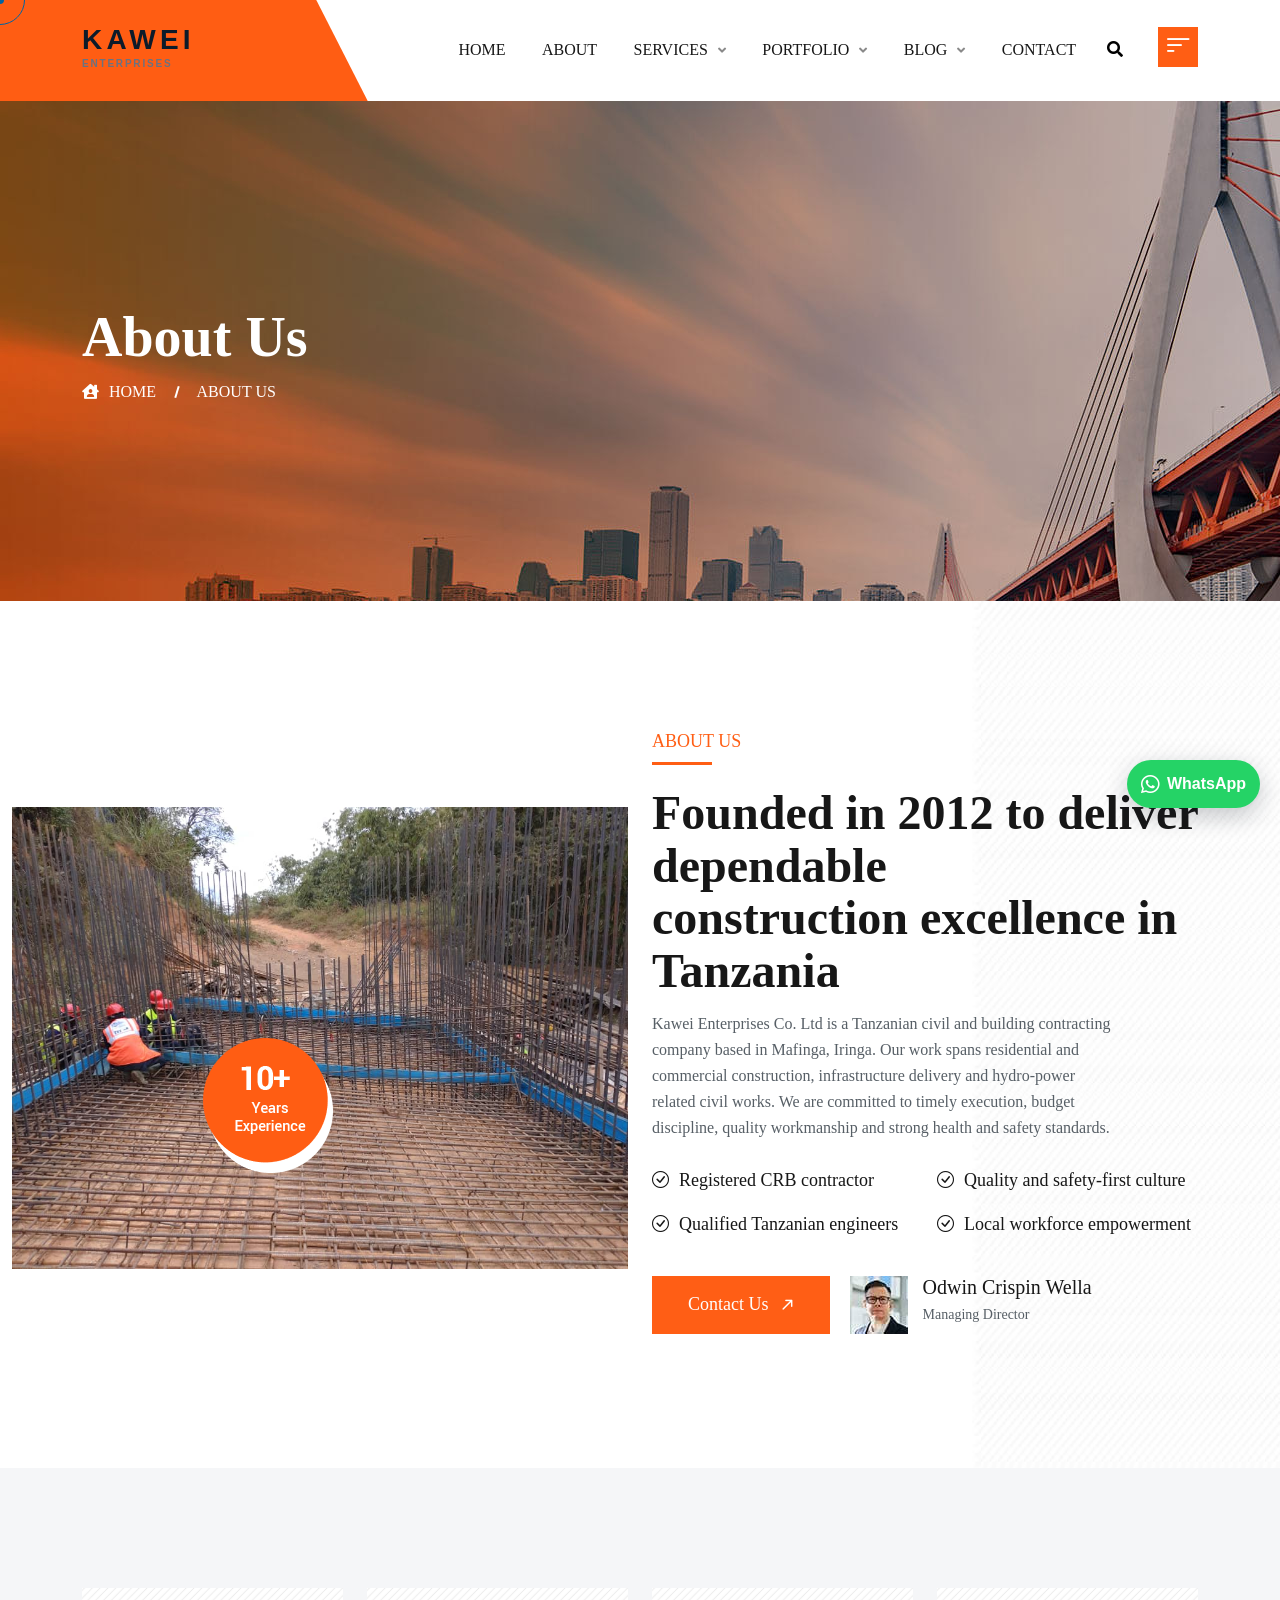
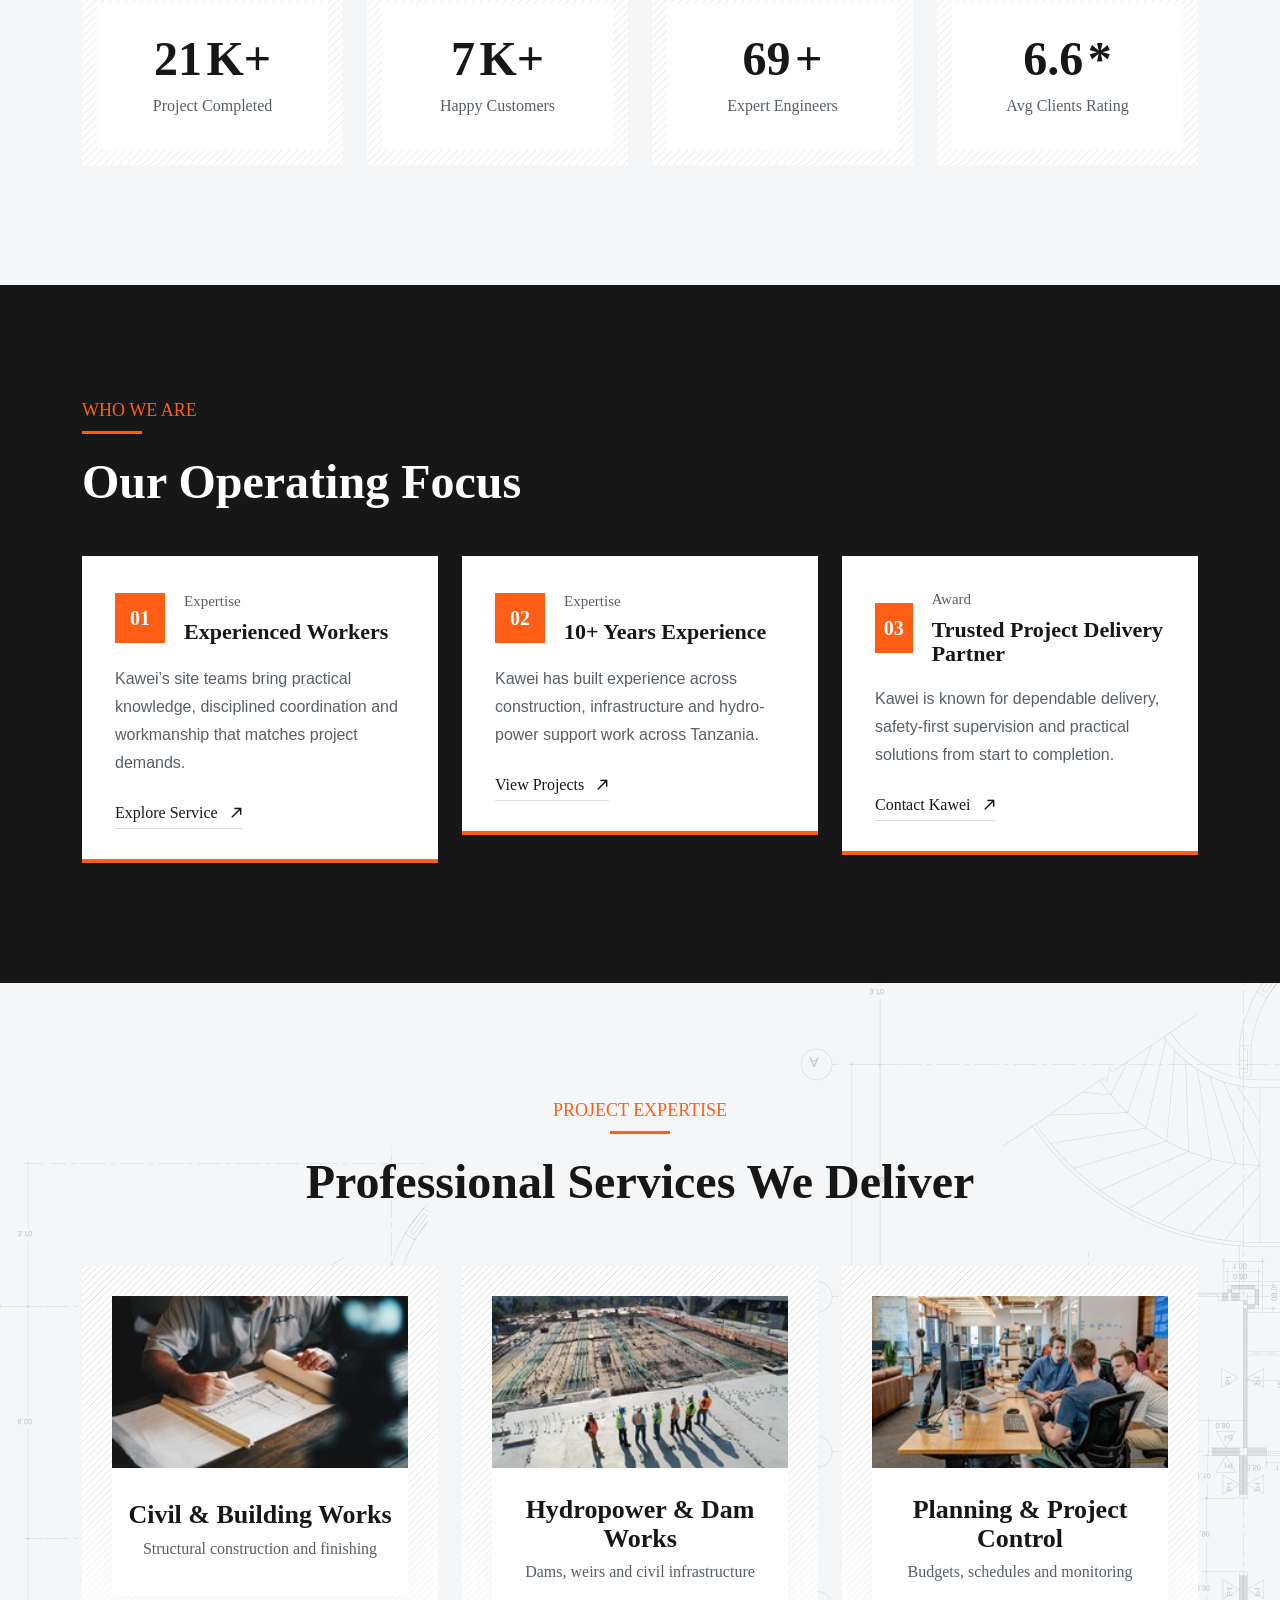
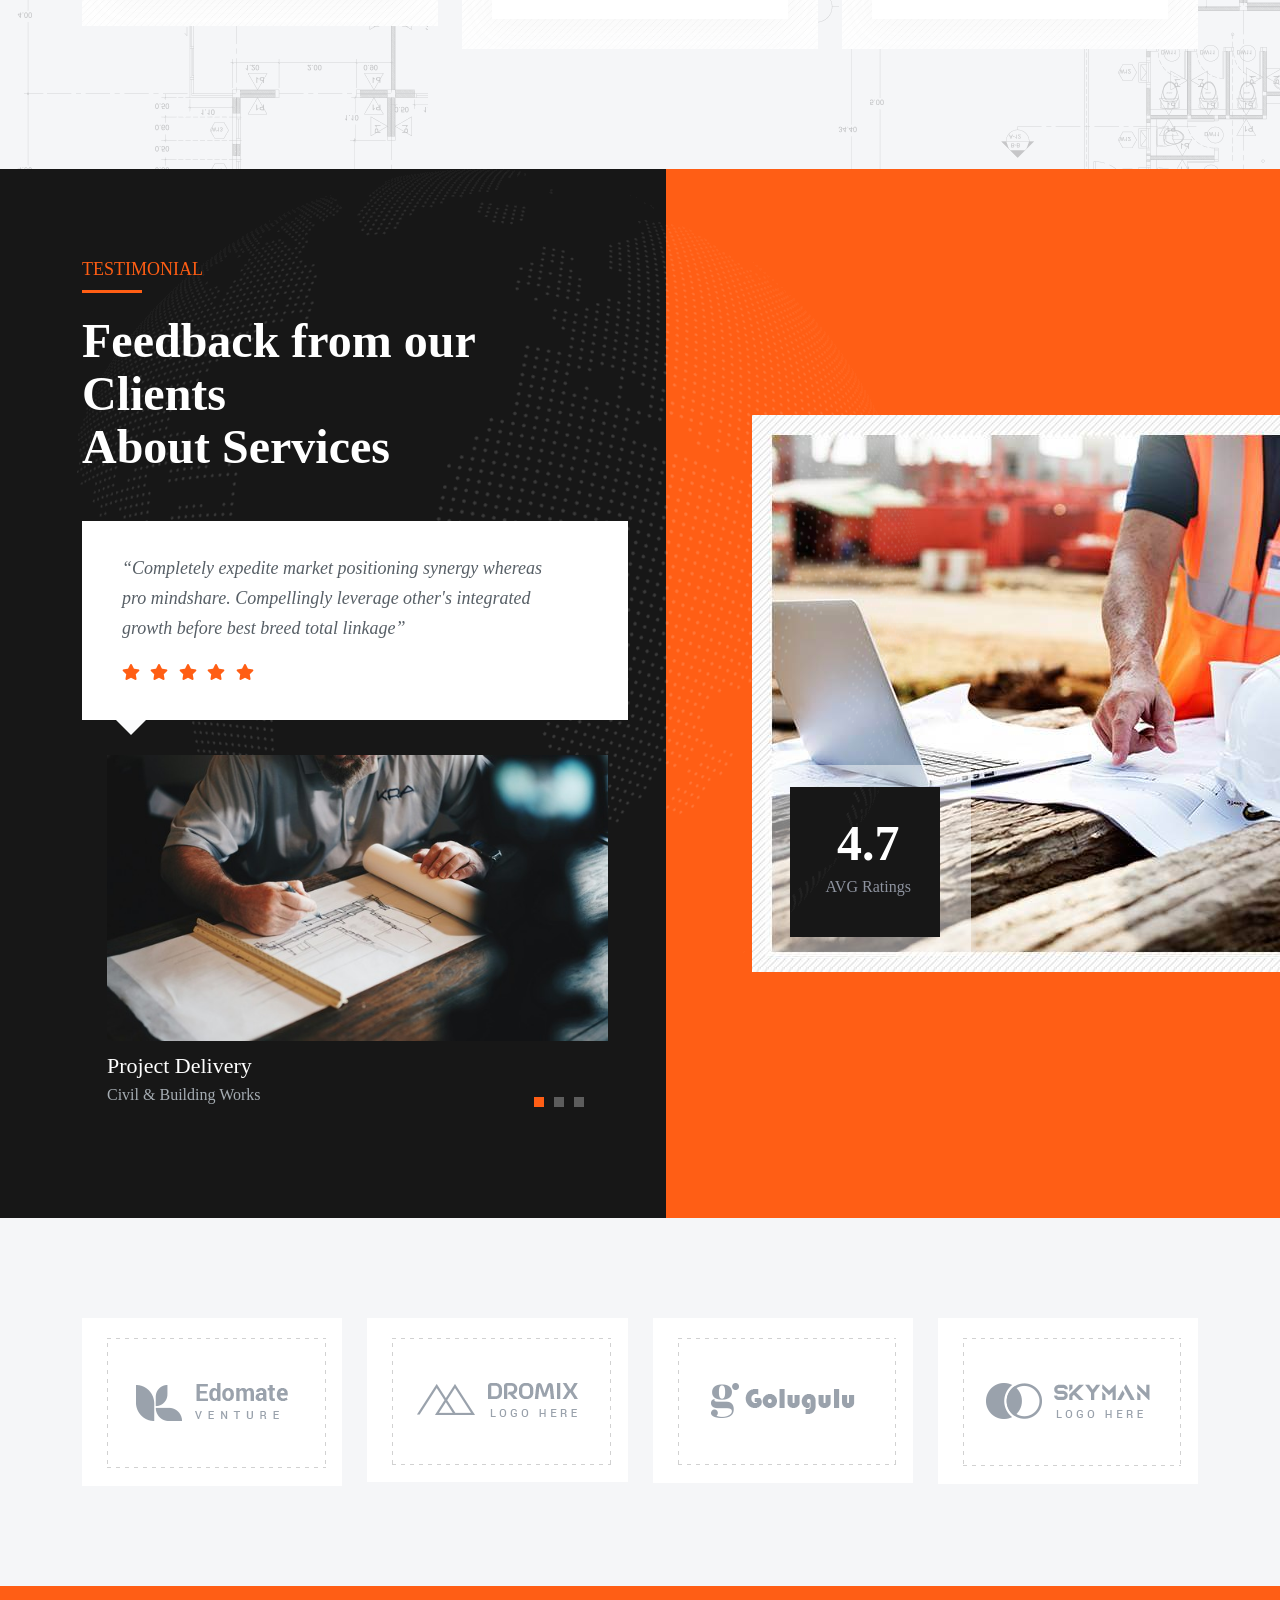
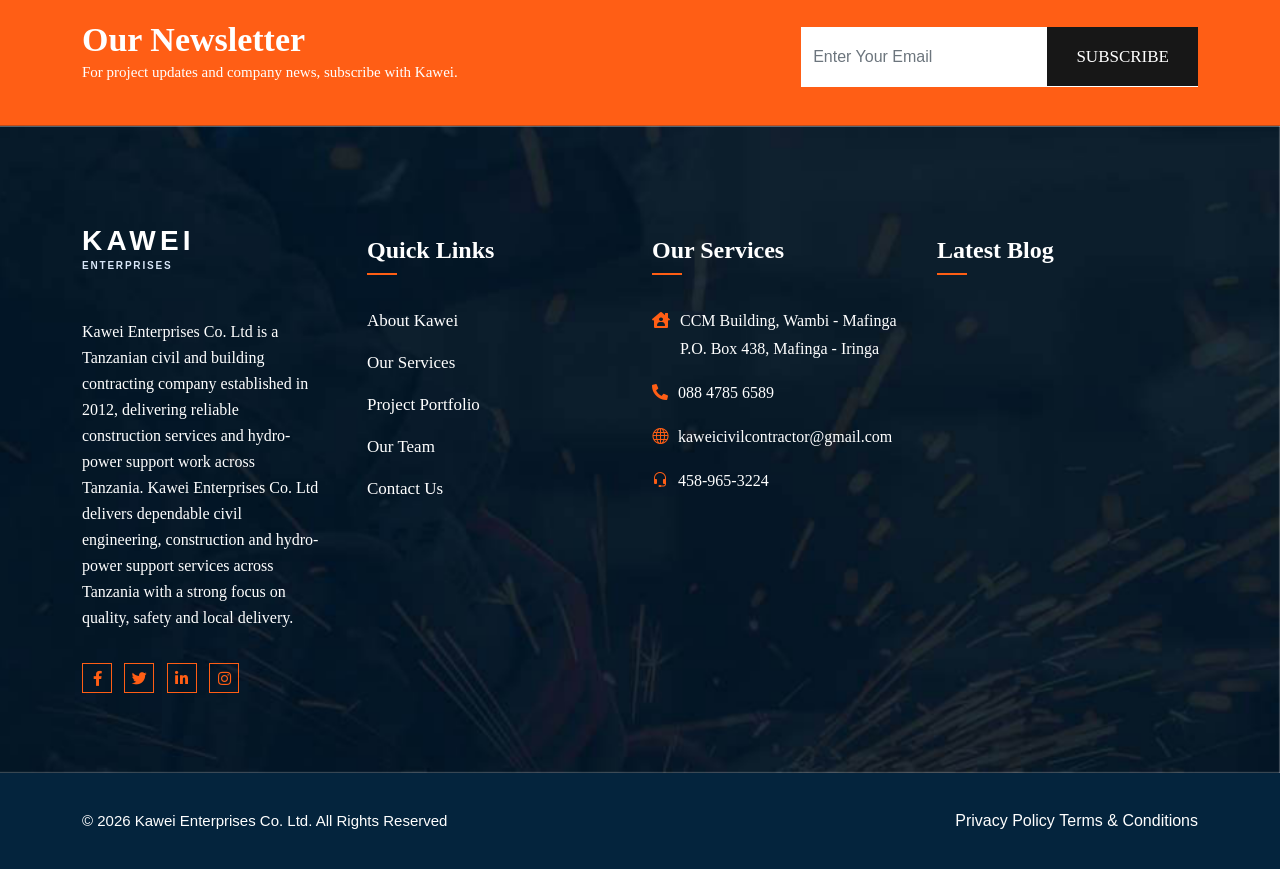
<file: about.html>
<!DOCTYPE HTML>
<html lang="en-US">

<head>
	<meta charset="UTF-8">
	<meta http-equiv="x-ua-compatible" content="ie=edge">
	<title>About Kawei Enterprises | Mafinga Construction Company</title>
	<meta name="description" content="Learn about Kawei Enterprises Co. Ltd, founded in Mafinga in 2012. Discover our approach to civil, building and hydropower construction across Tanzania.">
	<meta name="robots" content="index, follow, max-image-preview:large">
	<meta name="viewport" content="width=device-width, initial-scale=1">
	<link rel="canonical" href="https://jerwinjeanadam591-arch.github.io/Kawei-Enterprise/about.html">
	<meta property="og:type" content="website">
	<meta property="og:site_name" content="Kawei Enterprises Co. Ltd">
	<meta property="og:title" content="About Kawei Enterprises | Mafinga Construction Company">
	<meta property="og:description" content="Learn about Kawei Enterprises Co. Ltd, founded in Mafinga in 2012. Discover our approach to civil, building and hydropower construction across Tanzania.">
	<meta property="og:url" content="https://jerwinjeanadam591-arch.github.io/Kawei-Enterprise/about.html">
	<meta property="og:image" content="https://jerwinjeanadam591-arch.github.io/Kawei-Enterprise/assets/images/kawei/hero.jpg">
	<meta name="twitter:card" content="summary_large_image">
	<!-- Favicon -->
	<link rel="icon" type="image/png" sizes="56x56" href="assets/images/fav-icon/icon.png">
	<!-- bootstrap CSS -->
	<link rel="stylesheet" href="assets/css/bootstrap.min.css" type="text/css" media="all">
	<!-- carousel CSS -->
	<link rel="stylesheet" href="assets/css/owl.carousel.min.css" type="text/css" media="all">
	<!-- animate CSS -->
	<link rel="stylesheet" href="assets/css/animate.css" type="text/css" media="all">
	<!-- animated-text CSS -->
	<link rel="stylesheet" href="assets/css/animated-text.css" type="text/css" media="all">
	<!-- font-awesome CSS -->
	<link rel="stylesheet" href="assets/css/all.min.css" type="text/css" media="all">
	<!-- font-flaticon CSS -->
	<link rel="stylesheet" href="assets/css/flaticon.css" type="text/css" media="all">
	<!-- theme-default CSS -->
	<link rel="stylesheet" href="assets/css/theme-default.css" type="text/css" media="all">
	<!-- meanmenu CSS -->
	<link rel="stylesheet" href="assets/css/meanmenu.min.css" type="text/css" media="all">
	<!-- transitions CSS -->
	<link rel="stylesheet" href="assets/css/owl.transitions.css" type="text/css" media="all">
	<!-- venobox CSS -->
	<link rel="stylesheet" href="venobox/venobox.css" type="text/css" media="all">

	<!-- bootstrap icons -->
	<link rel="stylesheet" href="assets/css/bootstrap-icons.css" type="text/css" media="all">

	<!-- Main Style CSS -->
	<link rel="stylesheet" href="assets/css/style.css" type="text/css" media="all">
	<!-- responsive CSS -->
	<link rel="stylesheet" href="assets/css/responsive.css" type="text/css" media="all">
	<link rel="stylesheet" href="assets/css/upgrades.css?v=1" type="text/css" media="all">
	<style>
		.site-brand {
			display: inline-block;
			font-size: 28px;
			font-weight: 800;
			letter-spacing: 0.15em;
			color: #0d1b2a;
			line-height: 1.1;
		}
		.site-brand .brand-sub {
			display: block;
			font-size: 10px;
			letter-spacing: 0.18em;
			color: #6b7280;
			text-transform: uppercase;
			margin-top: 3px;
		}
		.footer-logo a,
		.footer-logo .site-brand {
			display: inline-block;
			text-decoration: none;
		}
		.footer-logo .site-brand {
			color: #ffffff;
		}
		.footer-logo .site-brand .brand-sub {
			color: #d8e7f8;
		}
	</style>
	<!-- modernizr js -->
	<script src="assets/js/vendor/modernizr-3.5.0.min.js"></script>
</head>

<body>
	<!-- loder -->
	<div class="loader-wrapper">
		<div class="loader"></div>
		<div class="loder-section left-section"></div>
		<div class="loder-section right-section"></div>
	</div>

	<!--==================================================-->
	<!-- Start Indastre Main Menu Area -->
	<!--==================================================-->
	<div id="sticky-header" class="Indastre_nav_manu">
		<div class="container">
			<div class="row align-items-center">
				<div class="col-lg-3">
					<div class="logo">
						<a class="logo_img" href="index.html" title="Kawei Enterprises">
							<span class="site-brand">KAWEI<span class="brand-sub">Enterprises</span></span>
						</a>
						<a class="main_sticky" href="index.html" title="Kawei Enterprises">
							<span class="site-brand">KAWEI<span class="brand-sub">Enterprises</span></span>
						</a>
					</div>
				</div>
				<div class="col-lg-9 ">
					<nav class="Indastre_menu">
						<ul class="nav_scroll">
							<li><a href="index.html">Home</a></li>
							<li><a href="about.html">About</a></li>
							<li><a href="#">Services <span><i class="fas fa-angle-down"></i></span></a>
								<ul class="sub-menu">
									<li><a href="service.html">Our Service</a></li>
									<li><a href="service-details.html">Service Details</a></li>
								</ul>
							</li>							
							<li><a href="#">Page <span><i class="fas fa-angle-down"></i></span></a>
								<ul class="sub-menu">
									<li><a href="about.html">About Us</a></li>
									<li><a href="service.html">Our Service</a></li>
									<li><a href="service-details.html">Service Details</a></li>						
									<li><a href="team.html">Our Team</a></li>
									<li><a href="portfolio.html">Portfolio</a></li>
									<li><a href="portfolio-details.html">Portfolio Details</a></li>
									<li><a href="pricing.html">Pricing</a></li>
									<li><a href="contact.html">Contact Us</a></li>
								</ul>
							</li>
							<li><a href="#">Portfolio <span><i class="fas fa-angle-down"></i></span></a>
								<ul class="sub-menu">
									<li><a href="portfolio.html">Portfolio</a></li>
									<li><a href="portfolio-details.html">Portfolio Details</a></li>
								</ul>
							</li>
							<li><a href="#">Blog <span><i class="fas fa-angle-down"></i></span></a>
								<ul class="sub-menu">
									<li><a href="blog.html">Blog Gird</a></li>
									<li><a href="blog-details.html">Blog Details</a></li>
								</ul>
							</li>
							<li><a href="contact.html">Contact</a></li>
						</ul>
						<div class="header-search-button search-box-outer">
							<a href="#"><i class="fas fa-search"></i></a>
						</div>
						<div class="sidebar-btn">
							<div class="nav-btn navSidebar-button"><span><i class="bi bi-filter-left"></i></span></div>							
						</div>
					</nav>
				</div>
			</div>
		</div>
	</div>
	<!--==================================================-->
	<!-- End Indastre Main Menu Area -->
	<!--==================================================-->

	<!-- Indastre Mobile Menu Area -->
	<div class="mobile-menu-area sticky d-sm-block d-md-block d-lg-none ">
		<div class="mobile-menu">
			<nav class="Indastre_menu">
				<ul class="nav_scroll">
					<li><a href="index.html">Home</a></li>
					<li><a href="about.html">About</a></li>
					<li><a href="#">Services</a>
						<ul class="sub-menu">
							<li><a href="service.html">Our Service</a></li>
							<li><a href="service-details.html">Service Details</a></li>
						</ul>
					</li>							
					<li><a href="#">Page</a>
						<ul class="sub-menu">
							<li><a href="about.html">About Us</a></li>
							<li><a href="service.html">Our Service</a></li>
							<li><a href="service-details.html">Service Details</a></li>						
							<li><a href="team.html">Our Team</a></li>
							<li><a href="portfolio.html">Portfolio</a></li>
							<li><a href="portfolio-details.html">Portfolio Details</a></li>
							<li><a href="pricing.html">Pricing</a></li>
							<li><a href="contact.html">Contact Us</a></li>
						</ul>
					</li>
					<li><a href="#">Portfolio</a>
						<ul class="sub-menu">
							<li><a href="portfolio.html">Portfolio</a></li>
							<li><a href="portfolio-details.html">Portfolio Details</a></li>
						</ul>
					</li>
					<li><a href="#">Blog</a>
						<ul class="sub-menu">
							<li><a href="blog.html">Blog Gird</a></li>
							<li><a href="blog-details.html">Blog Details</a></li>
						</ul>
					</li>
					<li><a href="contact.html">Contact</a></li>
				</ul>
			</nav>
		</div>
	</div>
	<!--==================================================-->
	<!-- End Indastre Main Menu Area -->
	<!--==================================================-->


	<!-- Sidebar Cart Item -->
	<div class="xs-sidebar-group info-group">
		<div class="xs-overlay xs-bg-black"></div>
		<div class="xs-sidebar-widget">
			<div class="sidebar-widget-container">
				<div class="widget-heading">
					<a href="#" class="close-side-widget">
						<i class="far fa-times-circle"></i>
					</a>
				</div>
				<div class="sidebar-textwidget">
					<!-- Sidebar Info Content -->
					<div class="sidebar-info-contents">
						<div class="content-inner">
							<div class="nav-logo">
								<a href="index.html"><img src="assets/images/logo.png" alt="sid img" ></a>
							</div>
							<div class="row padding-two">
								<div class="col-lg-6 padding-0 pl-0 pr-0">
									<div class="content-thumb-box">
										<img src="assets/images/kawei/IMG-20260623-WA0013.jpg" alt="">
									</div>
								</div>
								<div class="col-lg-6 padding-0 pl-0 pr-0">
									<div class="content-thumb-box">
										<img src="assets/images/kawei/IMG-20260623-WA0016.jpg" alt="">
									</div>
								</div>
								<div class="col-lg-6 padding-0 pl-0 pr-0">
									<div class="content-thumb-box">
										<img src="assets/images/kawei/IMG-20260623-WA0018.jpg" alt="">
									</div>
								</div>
								<div class="col-lg-6 padding-0 pl-0 pr-0">
									<div class="content-thumb-box">
										<img src="assets/images/kawei/IMG-20260623-WA0023.jpg" alt="">
									</div>
								</div>
							</div>
							<div class="contact-info">
								<h2>Contact Info</h2>
								<ul class="list-style-one">
									<li><i class="bi bi-envelope"></i>CCM Building, Wambi - Mafinga</li>
									<li><i class="bi bi-envelope"></i>+255 766 889893</li>
									<li><i class="bi bi-envelope"></i>kaweicivilcontractor@gmail.com</li>
									<li><i class="bi bi-envelope"></i>P.O. Box 438, Mafinga - Iringa</li>
								</ul>
							</div>
							<!-- Social Box -->
							<ul class="social-box">
								<li class="facebook"><a href="#" class="fab fa-facebook-f"></a></li>
								<li class="twitter"><a href="#" class="fab fa-instagram"></a></li>
								<li class="linkedin"><a href="#" class="fab fa-twitter"></a></li>
								<li class="instagram"><a href="#" class="fab fa-pinterest-p"></a></li>
								<li class="youtube"><a href="#" class="fab fa-linkedin-in"></a></li>
							</ul>
						</div>
					</div>		
				</div>
			</div>
		</div>
	</div>


	<!--==================================================-->
	<!--  Start Header Slider Section -->
	<!--===================================================-->
	<div class="breadcumb-area d-flex align-items-center">
		<div class="container">
			<div class="row d-flex align-items-center">
				<div class="col-lg-12">
					<div class="breadcumb-content">
						<h1>About Us</h1>
						<ul>
							<li><i class="fas fa-house-user"></i><a href="index.html">Home</a></li>
							<li>About Us </li>
						</ul>
					</div>
				</div>
			</div>
		</div>
	</div>
	<!--==================================================-->
	<!--  End Header Slider Section -->
	<!--===================================================-->


	<!--==================================================-->
	<!-- Start Indastre About Area-->
	<!--==================================================-->
	<div class="about_area style-two">
		<div class="container">
			<div class="row align-items-center">
				<div class="col-lg-6 col-md-12">
					<div class="about_left style-two">
						<div class="about_thumb wow fadeInUp ">
							<img src="assets/images/kawei/IMG-20260623-WA0019.jpg" alt="Kawei building construction project">
							<div class="about-shape2 bounce-animate2">
								<img src="assets/images/about/about-shape2.png" alt="">
							</div>
						</div>
					</div>
				</div>

				<div class="col-lg-6 col-md-12">
					<div class="about_right wow fadeInUp">
						<div class="about-content">
							<div class="section-title style-2 style-pb-10">
								<h4>ABOUT US</h4>
								<h1>Founded in 2012 to deliver dependable <br>construction excellence in Tanzania</h1>
								<p class="section-description">Kawei Enterprises Co. Ltd is a Tanzanian civil and building contracting company based in Mafinga, Iringa. Our work spans residential and commercial construction, infrastructure delivery and hydro-power related civil works. We are committed to timely execution, budget discipline, quality workmanship and strong health and safety standards.</p>
							</div>
							<div class="row">
								<div class="col-lg-6">
									<div class="about-list">
										<ul>
											<li><i class="bi bi-check-circle"></i>Registered CRB contractor</li>
											<li><i class="bi bi-check-circle"></i>Qualified Tanzanian engineers</li>
										</ul>
									</div>
								</div>

								<div class="col-lg-6">
									<div class="about-list">
										<ul>
											<li><i class="bi bi-check-circle"></i>Quality and safety-first culture</li>
											<li><i class="bi bi-check-circle"></i>Local workforce empowerment</li>
										</ul>
									</div>
								</div>
							</div>
							<div class="about-btn style-two">
								<a href="contact.html">Contact Us<i class="flaticon flaticon-right-arrow"></i></a>
							</div>
							<div class="about-author">
								<div class="about-author-thumb">
									<img src="assets/images/about/about-author.jpg" alt="">
								</div>
								<div class="author-title">
									<h3>Odwin Crispin Wella</h3>
									<p>Managing Director</p>
								</div>
							</div>
						</div>
					</div>
				</div>
			
			</div>
		</div>
	</div>
	<!--==================================================-->
	<!-- End Indastre  About Area  -->
	<!--==================================================-->



	<!--=================================================-->
	<!-- START  Counter Area -->
	<!--=================================================-->
	<div class="counter-area">
		<div class="container">
			<div class="row">
				<div class="col-lg-3 col-md-6">
					<div class="counter-single-item  wow fadeInUp  animated">
						<div class="counter-content">
							<div class="counter-title">
								<h1 class="counter">30</h1>
								<span>K+</span>
								<h5>Project Completed</h5>
							</div>
						</div>
					</div>
				</div>
	
				<div class="col-lg-3 col-md-6">
					<div class="counter-single-item  wow fadeInUp  animated">
						<div class="counter-content">
							<div class="counter-title">
								<h1 class="counter">10</h1>
								<span>K+</span>
								<h5>Happy Customers</h5>
							</div>
						</div>
					</div>
				</div>
	
				<div class="col-lg-3 col-md-6">
					<div class="counter-single-item  wow fadeInUp  animated">
						<div class="counter-content">
							<div class="counter-title">
								<h1 class="counter">98</h1>
								<span>+</span>
								<h5>Expert Engineers</h5>
							</div>
						</div>
					</div>
				</div>
	
				<div class="col-lg-3 col-md-6">
					<div class="counter-single-item  wow fadeInUp  animated">
						<div class="counter-content">
							<div class="counter-title">
								<h1 class="counter">9.4</h1>
								<span>*</span>
								<h5>Avg Clients Rating</h5>
							</div>
						</div>
					</div>
				</div>
			</div>
		</div>
	</div>
	<!--=================================================-->
	<!-- START  Counter Area Section -->
	<!--=================================================-->

	<!--==================================================-->
	<!-- Start Indastre slider Area -->
	<!--==================================================-->
	<div class="feature-area">
		<div class="container">
			<div class="row">
				<div class="col-lg-12">
					<div class="section-title style1">
						<h4>WHO WE ARE</h4>
						<h1>Our Operating Focus</h1>
					</div>
				</div>
			</div>
			<div class="row">
				<div class="col-lg-4 col-md-6">
					<div class="feature-single-item wow fadeInUp">
						<div class="feature-single-inner">
							<div class="feature-conten">
								<div class="feature-text">
									<h3 class="feature-namber">01</h3>
									<div class="feature-title">
										<span>Expertise</span>
										<h3>Experienced Workers</h3>
									</div>
								</div>
								<div class="feature-desc">
									<p>Kawei’s site teams bring practical knowledge, disciplined coordination and workmanship that matches project demands.</p>
								</div>
								<div class="feature-btn">
									<a href="service.html">Explore Service<i class="flaticon flaticon-right-arrow"></i></a>
								</div>
							</div>
						</div>
					</div>
				</div>

				<div class="col-lg-4 col-md-6">
					<div class="feature-single-item wow fadeInUp">
						<div class="feature-single-inner">
							<div class="feature-conten">
								<div class="feature-text">
									<h3 class="feature-namber">02</h3>
									<div class="feature-title">
										<span>Expertise</span>
										<h3>10+ Years Experience</h3>
									</div>
								</div>
								<div class="feature-desc">
									<p>Kawei has built experience across construction, infrastructure and hydro-power support work across Tanzania.</p>
								</div>
								<div class="feature-btn">
									<a href="portfolio.html">View Projects<i class="flaticon flaticon-right-arrow"></i></a>
								</div>
							</div>
						</div>
					</div>
				</div>

				<div class="col-lg-4 col-md-6">
					<div class="feature-single-item wow fadeInUp">
						<div class="feature-single-inner">
							<div class="feature-conten">
								<div class="feature-text">
									<h3 class="feature-namber">03</h3>
									<div class="feature-title">
										<span>Award</span>
										<h3>Trusted Project Delivery Partner</h3>
									</div>
								</div>
								<div class="feature-desc">
									<p>Kawei is known for dependable delivery, safety-first supervision and practical solutions from start to completion.</p>
								</div>
								<div class="feature-btn">
									<a href="contact.html">Contact Kawei<i class="flaticon flaticon-right-arrow"></i></a>
								</div>
							</div>
						</div>
					</div>
				</div>
			</div>
		</div>		
	</div>
	<!--==================================================-->
	<!--End Indastre slider Area  -->
	<!--==================================================-->



	<!--==================================================-->
	<!-- Start Indastre Team Area-->
	<!--==================================================-->
	<div class="team-area">
		<div class="container">
			<div class="row">
				<div class="col-lg-12">
					<div class="section-title text-center wow fadeInUp">
						<h4>PROJECT EXPERTISE</h4>
						<h1>Professional Services We Deliver</h1>
					</div>
				</div>
			</div>
			<div class="row">
				<div class="col-lg-4 col-md-6">
					<div class="sengle-team-box wow fadeInUp">
						<div class="team-thumb">
							<img src="assets/images/kawei/service-building.jpg" alt="Civil and building construction">
						</div>
						<div class="team-content">
							<div class="team-title">
								<h3><a href="service.html">Civil &amp; Building Works</a></h3>
								<span>Structural construction and finishing</span>
							</div>
							<div class="team-social-icon">
								<a href="service.html">Explore Service <i class="flaticon flaticon-right-arrow"></i></a>
							</div>
						</div>
					</div>
				</div>

				<div class="col-lg-4 col-md-6">
					<div class="sengle-team-box wow fadeInUp">
						<div class="team-thumb">
							<img src="assets/images/kawei/service-hydro.jpg" alt="Hydropower civil works">
						</div>
						<div class="team-content">
							<div class="team-title">
								<h3><a href="service.html">Hydropower &amp; Dam Works</a></h3>
								<span>Dams, weirs and civil infrastructure</span>
							</div>
							<div class="team-social-icon">
								<a href="service.html">Explore Service <i class="flaticon flaticon-right-arrow"></i></a>
							</div>
						</div>
					</div>
				</div>

				<div class="col-lg-4 col-md-6">
					<div class="sengle-team-box wow fadeInUp">
						<div class="team-thumb">
							<img src="assets/images/kawei/service-planning.jpg" alt="Construction planning">
						</div>
						<div class="team-content">
							<div class="team-title">
								<h3><a href="service.html">Planning &amp; Project Control</a></h3>
								<span>Budgets, schedules and monitoring</span>
							</div>
							<div class="team-social-icon">
								<a href="service.html">Explore Service <i class="flaticon flaticon-right-arrow"></i></a>
							</div>
						</div>
					</div>
				</div>
			</div>
		</div>
		<div class="team-shpe">
			<div class="team-shape1">
				<img src="assets/images/team/team-shape01.png" alt="">
			</div>
			<div class="team-shape2">
				<img src="assets/images/team/team-shape01.png" alt="">
			</div>
		</div>
	</div>
	<!--==================================================-->
	<!-- End Indastre Team Area-->
	<!--==================================================-->



	<!--==================================================-->
	<!-- Start Indastre  Testimonial Area Style1-->
	<!--==================================================-->
	<div class="testimonial-area">
		<div class="container">
			<div class="row align-items-center">
				<div class="col-lg-6">
					<div class="section-title style1 pb_20">
						<h4>TESTIMONIAL</h4>
						<h1>Feedback from our Clients <br>About Services</h1>
					</div>					
					<div class="row">
						<div class="testi_list owl-carousel">
							<div class="col-lg-12">
								<div class="testimonial-item wow fadeInUp">																		
									<div class="testimonial-content">
										<p>“Completely expedite market positioning synergy whereas pro
											mindshare. Compellingly leverage other's integrated growth
											before best breed total linkage”</p>																
										<div class="reviews_rating">
											<div class="testi-star">
												<i class="fa fa-star active"></i>
												<i class="fa fa-star active"></i>
												<i class="fa fa-star active"></i>
												<i class="fa fa-star active"></i>
												<i class="fa fa-star active"></i>
											</div>																 														 
										</div>
									</div>
	
									<div class="tesit-auothor">
										<div class="testi-author-thumb">
											<img src="assets/images/kawei/project-main.jpg" alt="Kawei project delivery">
										</div>
										<div class="bio">
											<h4 class="name">Project Delivery</h4>
											<h5 class="designation">Civil &amp; Building Works</h5>
										</div>
									</div>
								</div>
							</div>

							<div class="col-lg-12">
								<div class="testimonial-item wow fadeInUp">																		
									<div class="testimonial-content">
										<p>“Completely expedite market positioning synergy whereas pro
											mindshare. Compellingly leverage other's integrated growth
											before best breed total linkage”</p>																
										<div class="reviews_rating">
											<div class="testi-star">
												<i class="fa fa-star active"></i>
												<i class="fa fa-star active"></i>
												<i class="fa fa-star active"></i>
												<i class="fa fa-star active"></i>
												<i class="fa fa-star active"></i>
											</div>																 														 
										</div>
									</div>
	
									<div class="tesit-auothor">
										<div class="testi-author-thumb">
											<img src="assets/images/kawei/building.jpg" alt="Kawei building construction">
										</div>
										<div class="bio">
											<h4 class="name">Quality Management</h4>
											<h5 class="designation">Site Supervision</h5>
										</div>
									</div>
								</div>
							</div>

							<div class="col-lg-12">
								<div class="testimonial-item wow fadeInUp">																		
									<div class="testimonial-content">
										<p>“Completely expedite market positioning synergy whereas pro
											mindshare. Compellingly leverage other's integrated growth
											before best breed total linkage”</p>																
										<div class="reviews_rating">
											<div class="testi-star">
												<i class="fa fa-star active"></i>
												<i class="fa fa-star active"></i>
												<i class="fa fa-star active"></i>
												<i class="fa fa-star active"></i>
												<i class="fa fa-star active"></i>
											</div>																 														 
										</div>
									</div>
	
									<div class="tesit-auothor">
										<div class="testi-author-thumb">
											<img src="assets/images/kawei/hydropower.jpg" alt="Kawei hydro infrastructure">
										</div>
										<div class="bio">
											<h4 class="name">Infrastructure Delivery</h4>
											<h5 class="designation">Hydropower Projects</h5>
										</div>
									</div>
								</div>
							</div>
						</div>	
					</div>									
				</div>
				<div class="col-lg-6">
					<div class="testi-right wow fadeInUp ">
						<div class="testi_thumb">
							<img src="assets/images/resource/tesi-left_thumb.jpg" alt="">
							<div class="testi-content">
								<div class="testi-rating-text">
									<h2 class="tesit-rang">4.7</h2>
									<span class="testi-title">AVG Ratings</span>
								</div>
							</div>
						</div>
					</div>
				</div>
			</div>
		</div>
		<div class="testi-shape rotateme">
			<img src="assets/images/resource/testi-shape.png" alt="">
		</div>
	</div>
	<!--==================================================-->
	<!-- End Indastre  Testimonial Area Style1-->
	<!--==================================================-->


	<!--==================================================-->
	<!-- Start Indastre Brand Area -->
	<!--==================================================-->
	<div class="brand-area">
		<div class="container">
			<div class="row">
				<div class="brand-list owl-carousel">
					<div class="col-lg-12">
						<div class="single-brand-item wow fadeInUp">
							<div class="brand-thumb">
								<img src="assets/images/resource/brand01.png" alt="">
							</div>
						</div>
					</div>
					<div class="col-lg-12">
						<div class="single-brand-item wow fadeInUp">
							<div class="brand-thumb">
								<img src="assets/images/resource/brand02.png" alt="">
							</div>
						</div>
					</div>
					<div class="col-lg-12">
						<div class="single-brand-item wow fadeInUp">
							<div class="brand-thumb">
								<img src="assets/images/resource/brand03.png" alt="">
							</div>
						</div>
					</div>
					<div class="col-lg-12">
						<div class="single-brand-item wow fadeInUp">
							<div class="brand-thumb">
								<img src="assets/images/resource/brand04.png" alt="">
							</div>
						</div>
					</div>
				</div>
			</div>
		</div>
	</div>
	<!--==================================================-->
	<!-- Start Indastre Brand Area -->
	<!--==================================================-->


	<!--==================================================-->
	<!-- Start Indastre Our Email Area -->
	<!--==================================================-->
	<div class="newsletter-area">
		<div class="container">
			<div class="row align-items-center">
				<div class="col-lg-7 col-md-6">
					<div class="newsletter-title wow fadeInUp">
						<h1>Our Newsletter</h1>
						<p>For project updates and company news, subscribe with Kawei.</p>
					</div>
				</div>
				<div class="col-lg-5 col-md-6 wow fadeInUp">
					<form action="#" method="POST" id="dreamit-form">
						<div class="subscribe_form">
							<input type="email" name="email" id="email" class="form-control" required="" data-error="Please enter your email" placeholder="Enter Your Email">
							<button type="submit" class="btn">Subscribe</button>
						</div>
						<div class="subscribe_form_send">

						</div>
					</form>
					<div id="status"></div>
				</div>
			</div>
		</div>
	</div>
	<!--==================================================-->
	<!-- Start Indastre Email Area -->
	<!--==================================================-->


	<!--==================================================-->
	<!-- Start Indastre Footer Area-->
	<!--==================================================-->
	<div class="footer-area">
		<div class="container">
			<div class="row">
				<div class="col-lg-3 col-md-6">
					<div class="footer-contact-info">
						<div class="footer-logo">
							<a href="index.html" title="Kawei Enterprises"><span class="site-brand">KAWEI<span class="brand-sub">Enterprises</span></span></a>
						</div>
						<p class="footer-desc">Kawei Enterprises Co. Ltd is a Tanzanian civil and building contracting company established in 2012, delivering reliable construction services and hydro-power support work across Tanzania. 
							Kawei Enterprises Co. Ltd delivers dependable civil engineering, construction and hydro-power support services across Tanzania with a strong focus on quality, safety and local delivery.</p>					
						<div class="footer-widget-social-icon  wow fadeInUp ">
							<ul>
								<li><a href="#"><i class="fab fa-facebook-f"></i></a></li>
								<li><a href="#"><i class="fab fa-twitter"></i></a></li>
								<li><a href="#"><i class="fab fa-linkedin-in"></i></a></li>
								<li><a href="#"><i class="fab fa-instagram"></i></a></li>
							</ul>
						</div>
					</div>					
				</div>
				<div class="col-lg-3 col-md-6">
					<div class="footer-widget-content style-left  wow fadeInUp ">
						<div class="footer-widget-titel">
							<h4>Quick Links</h4>
						</div>
						<div class="footer-widget-menu">
							<ul>
								<li><a href="about.html">About Kawei</a></li>
<li><a href="service.html">Our Services</a></li>
<li><a href="portfolio.html">Project Portfolio</a></li>
<li><a href="team.html">Our Team</a></li>
<li><a href="contact.html">Contact Us</a></li>
</ul>
						</div>
					</div>
				</div>			
				<div class="col-lg-3 col-md-6">
					<div class="footer-widget-content wow fadeInUp ">
						<div class="footer-widget-titel">
							<h4>Our Services</h4>
						</div>
						<div class="footer-widget-contact">						
							<div class="footer-widget-icon">
								<span><i class="fas fa-house-user"></i></span>
							</div>
							<div class="footer-widget-contact">
								<p>CCM Building, Wambi - Mafinga<br>P.O. Box 438, Mafinga - Iringa</p>
							</div>

							<div class="footer-widget-icon">
								<span><i class="fas fa-phone-alt"></i></span>
							</div>
							<div class="footer-widget-contact">
								<p>088 4785 6589</p>
							</div>

							<div class="footer-widget-icon">
								<span><i class="bi bi-globe"></i></span>
							</div>
							<div class="footer-widget-contact">
								<p>kaweicivilcontractor@gmail.com</p>
							</div>

							<div class="footer-widget-icon">
								<span><i class="bi bi-headset"></i></span>
							</div>
							<div class="footer-widget-contact">
								<p>458-965-3224</p>
							</div>
						</div>
					</div>
				</div>
				<div class="col-lg-3 col-md-6">
					<div class="footer-widget-content  wow fadeInUp ">											
						<div class="footer-widget-titel">
							<h4>Latest Blog</h4>
						</div>
						<div class="footer-widget-gallery">
							<a href="#"><img src="assets/images/kawei/IMG-20260623-WA0008.jpg" alt=""></a>
							<a href="#"><img src="assets/images/kawei/IMG-20260623-WA0010.jpg" alt="Kawei hydropower gallery"></a>
							<a href="#"><img src="assets/images/kawei/IMG-20260623-WA0014.jpg" alt=""></a>
							<a href="#"><img src="assets/images/kawei/IMG-20260623-WA0017.jpg" alt=""></a>
							<a href="#"><img src="assets/images/kawei/IMG-20260623-WA0018.jpg" alt=""></a>
							<a href="#"><img src="assets/images/kawei/IMG-20260623-WA0011.jpg" alt="Kawei project gallery"></a>
						</div>
					</div>
				</div>
			</div>
		</div>
	</div>
	<div class="footer-bottom-area">
		<div class="container">
			<div class="row add-border align-items-center">
				<div class="col-md-7">
					<div class="footer-bottom-content">
						<div class="footer-bottom-content-copy">
							<p>© 2026 Kawei Enterprises Co. Ltd. All Rights Reserved</p>
						</div>
					</div>
				</div>
				<div class="col-md-5 text-right">
					<div class="footer-bottom-content">
						<div class="footer-bottom-menu">
							<a href="#">Privacy</a>
							<a href="#">Policy</a>
							<a href="#">Terms</a>
							<a href="#">& Conditions</a>
						</div>
					</div>
				</div>
			</div>
		</div>
	</div>
	<!--==================================================-->
	<!-- Start Indastre Footer Area -->
	<!--==================================================-->


	<!--==================================================-->
	<!-- Start Search Popup Section -->
	<!--==================================================-->
	<div class="search-popup">
		<button class="close-search style-two"><span class="flaticon-multiply"><i class="far fa-times-circle"></i></span></button>
		<button class="close-search"><i class="bi bi-arrow-up"></i></button>
		<form method="post" action="#">
			<div class="form-group">
				<input type="search" name="search-field" value="" placeholder="Search Here" required="">
				<button type="submit"><i class="fa fa-search"></i></button>
			</div>
		</form>
	</div>
	<!--==================================================-->
	<!-- Start Search Popup Section -->
	<!--==================================================-->


	<!--==================================================-->
	<!-- Start scrollup section Area -->
	<!--==================================================-->
	<div class="prgoress_indicator">
		<svg class="progress-circle svg-content" width="100%" height="100%" viewBox="-1 -1 102 102">
		<path d="M50,1 a49,49 0 0,1 0,98 a49,49 0 0,1 0,-98" />
		</svg>
	</div>
	<!--==================================================-->
	<!-- Start scrollup section Area -->
	<!--==================================================-->

	<!--==================================================-->
	<!-- Start Curser Section Here -->
	<!--==================================================-->
	<div class="curser"></div>
	<div class="curser2"></div>
	<!--==================================================-->
	<!-- Ends Curser Section Here -->
	<!--==================================================-->






	<!-- jquery js -->
	<script src="assets/js/vendor/jquery-3.6.2.min.js"></script>
	<script src="assets/js/popper.min.js"></script>
	<!-- bootstrap js -->
	<script src="assets/js/bootstrap.min.js"></script>
	<!-- carousel js -->
	<script src="assets/js/owl.carousel.min.js"></script>
	<!-- counterup js -->
	<script src="assets/js/jquery.counterup.min.js"></script>
	<!-- waypoints js -->
	<script src="assets/js/waypoints.min.js"></script>
	<!-- wow js -->
	<script src="assets/js/wow.js"></script>
	<!-- imagesloaded js -->
	<script src="assets/js/imagesloaded.pkgd.min.js"></script>
	<!-- venobox js -->
	<script src="venobox/venobox.js"></script>

	<!--  animated-text js -->
	<script src="assets/js/animated-text.js"></script>
	<!-- venobox min js -->
	<script src="venobox/venobox.min.js"></script>
	<!-- isotope js -->
	<script src="assets/js/isotope.pkgd.min.js"></script>
	<!-- jquery meanmenu js -->
	<script src="assets/js/jquery.meanmenu.js"></script>

	<!-- jquery scrollup js -->
	<script src="assets/js/jquery.scrollUp.js"></script>
	<!-- theme js -->
	<script src="assets/js/upgrades.js?v=1"></script>
	<script src="assets/js/theme.js?v=remove-page-menu"></script>
	<!-- barfiller -->
	<script src="assets/js/jquery.barfiller.js"></script>
</body>

</html>
</file>
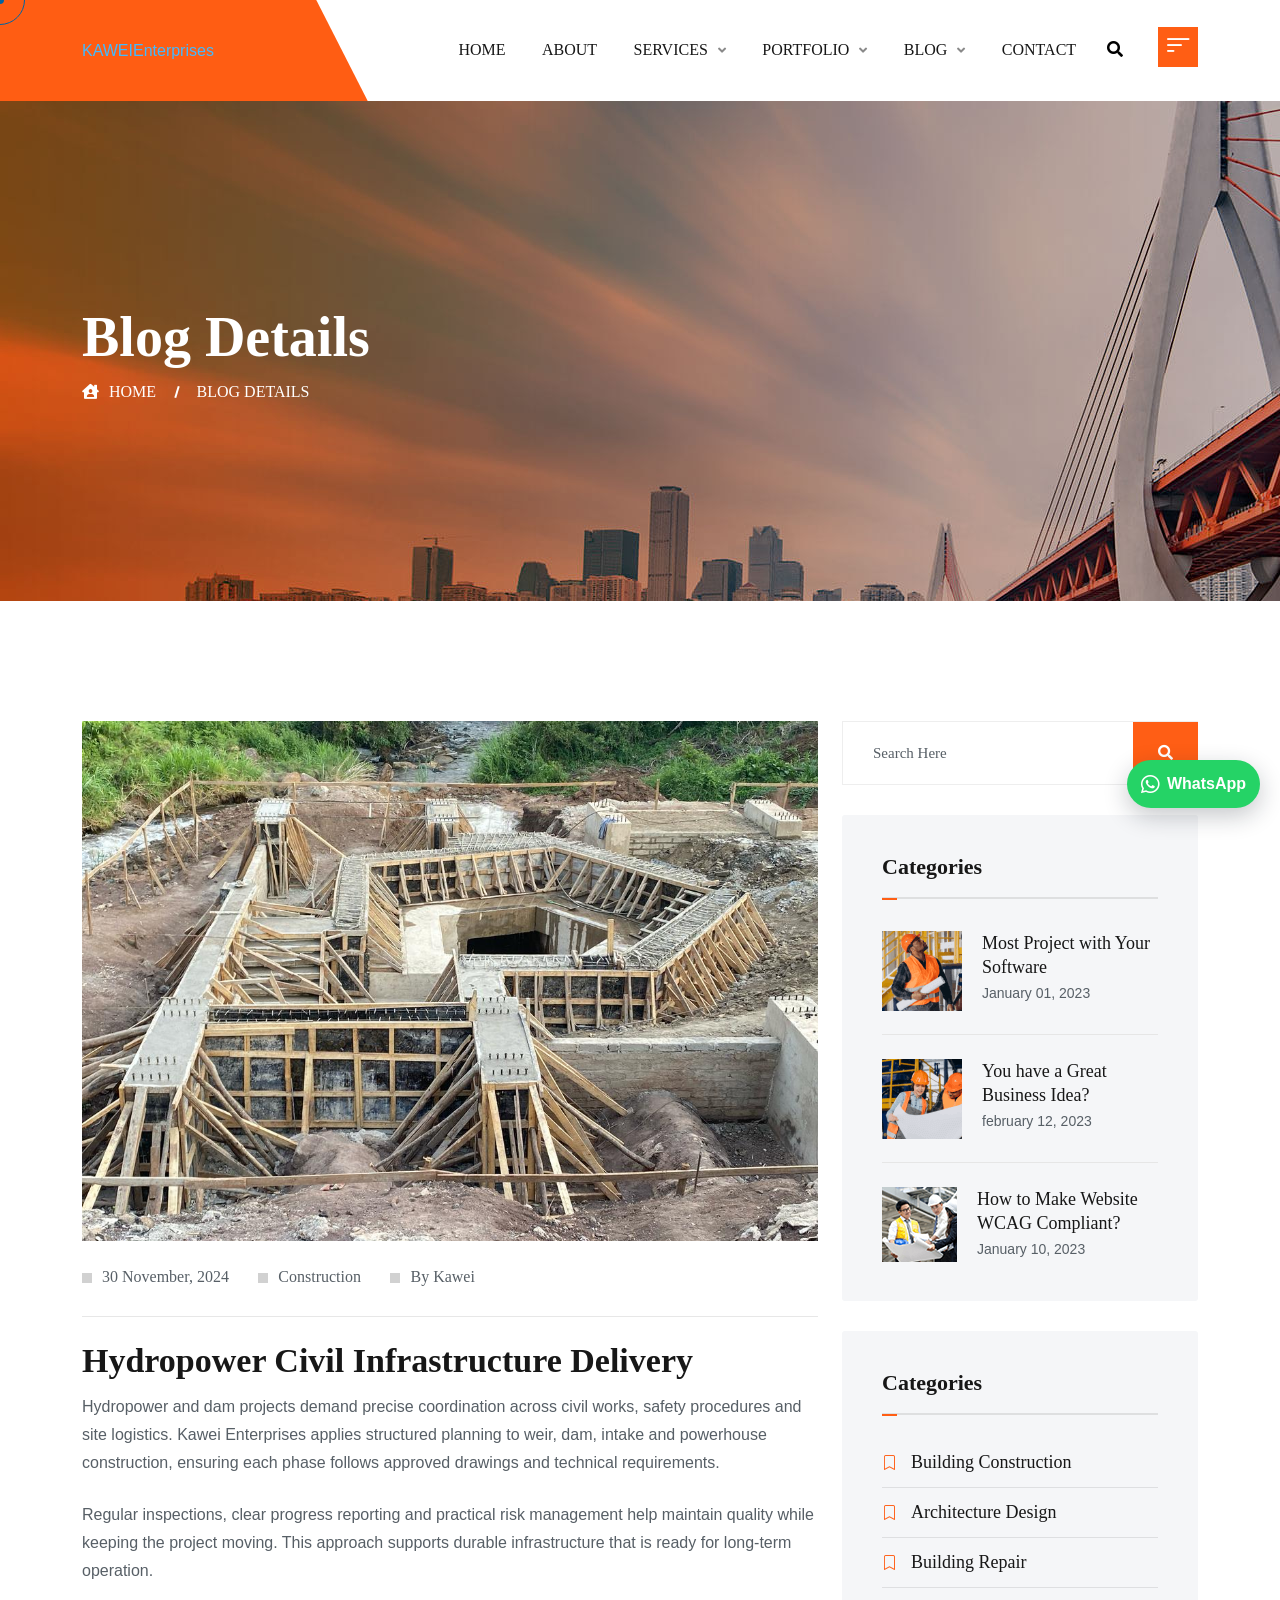
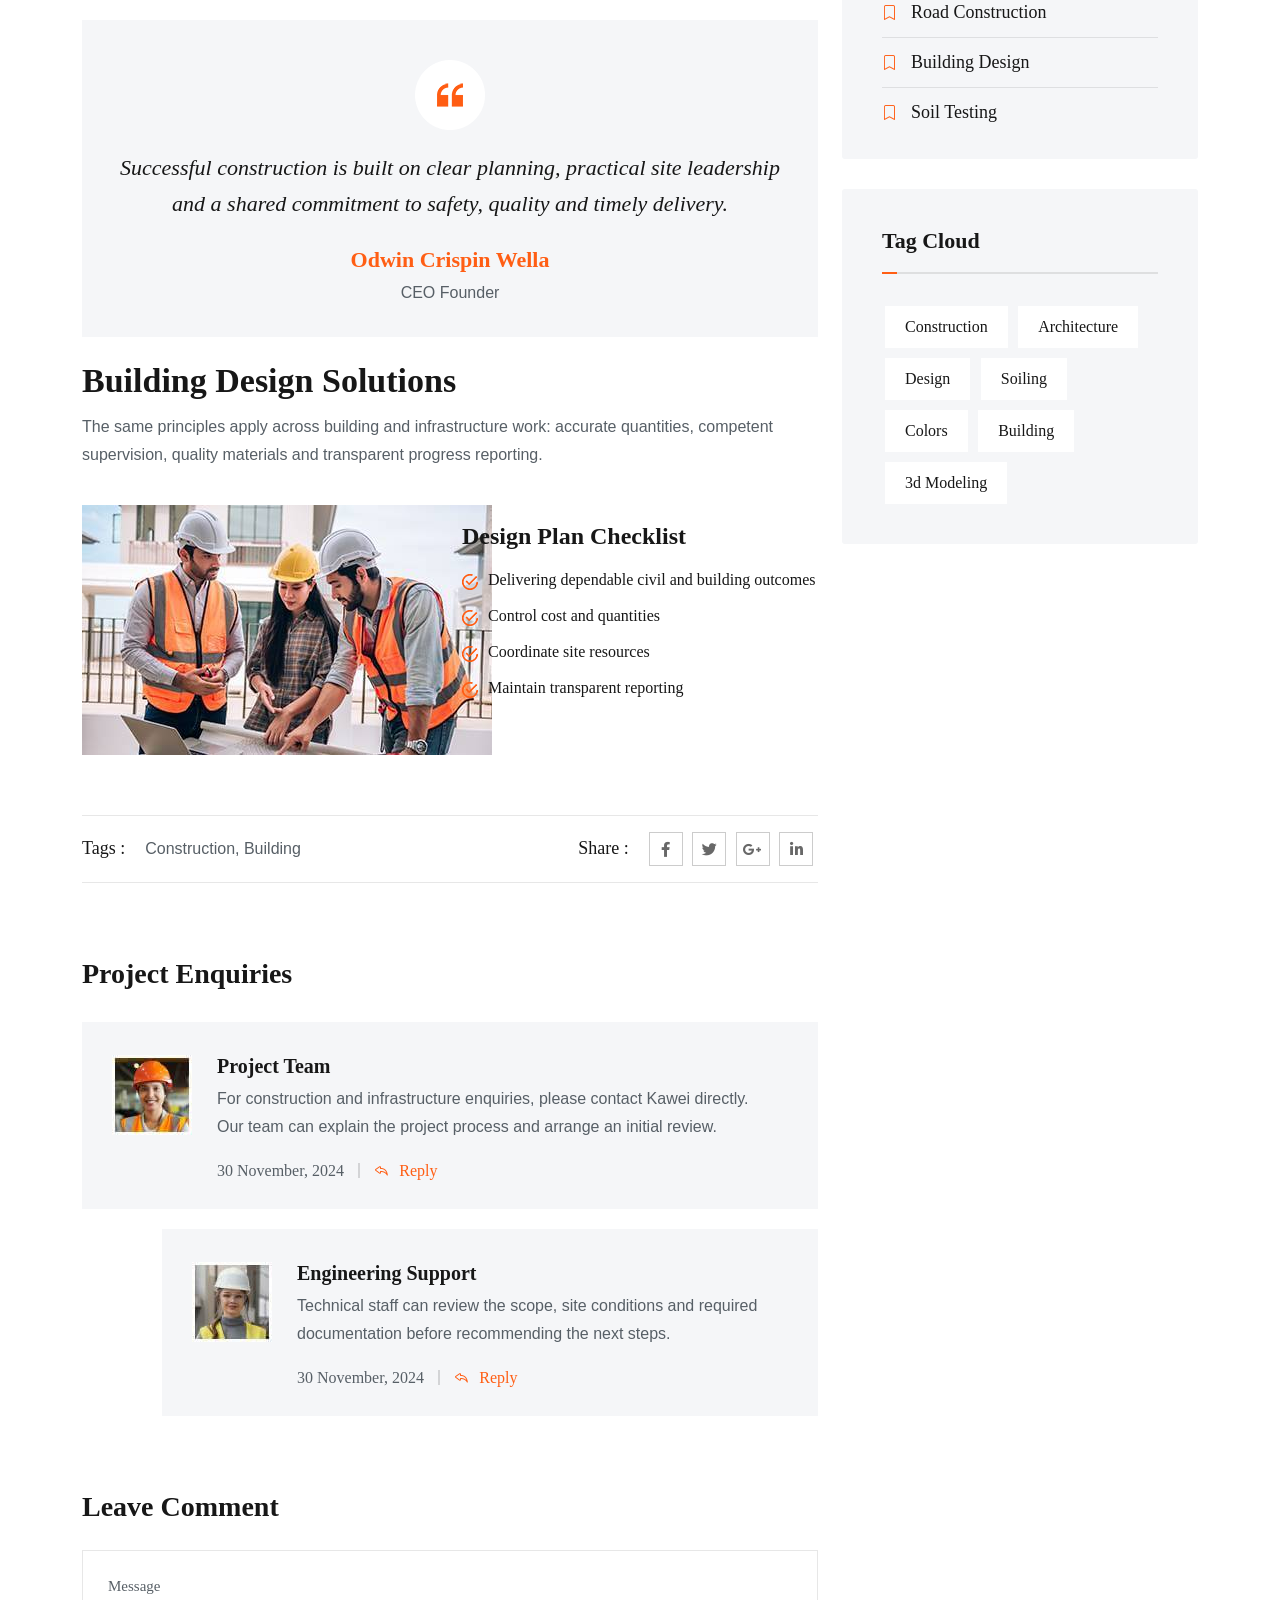
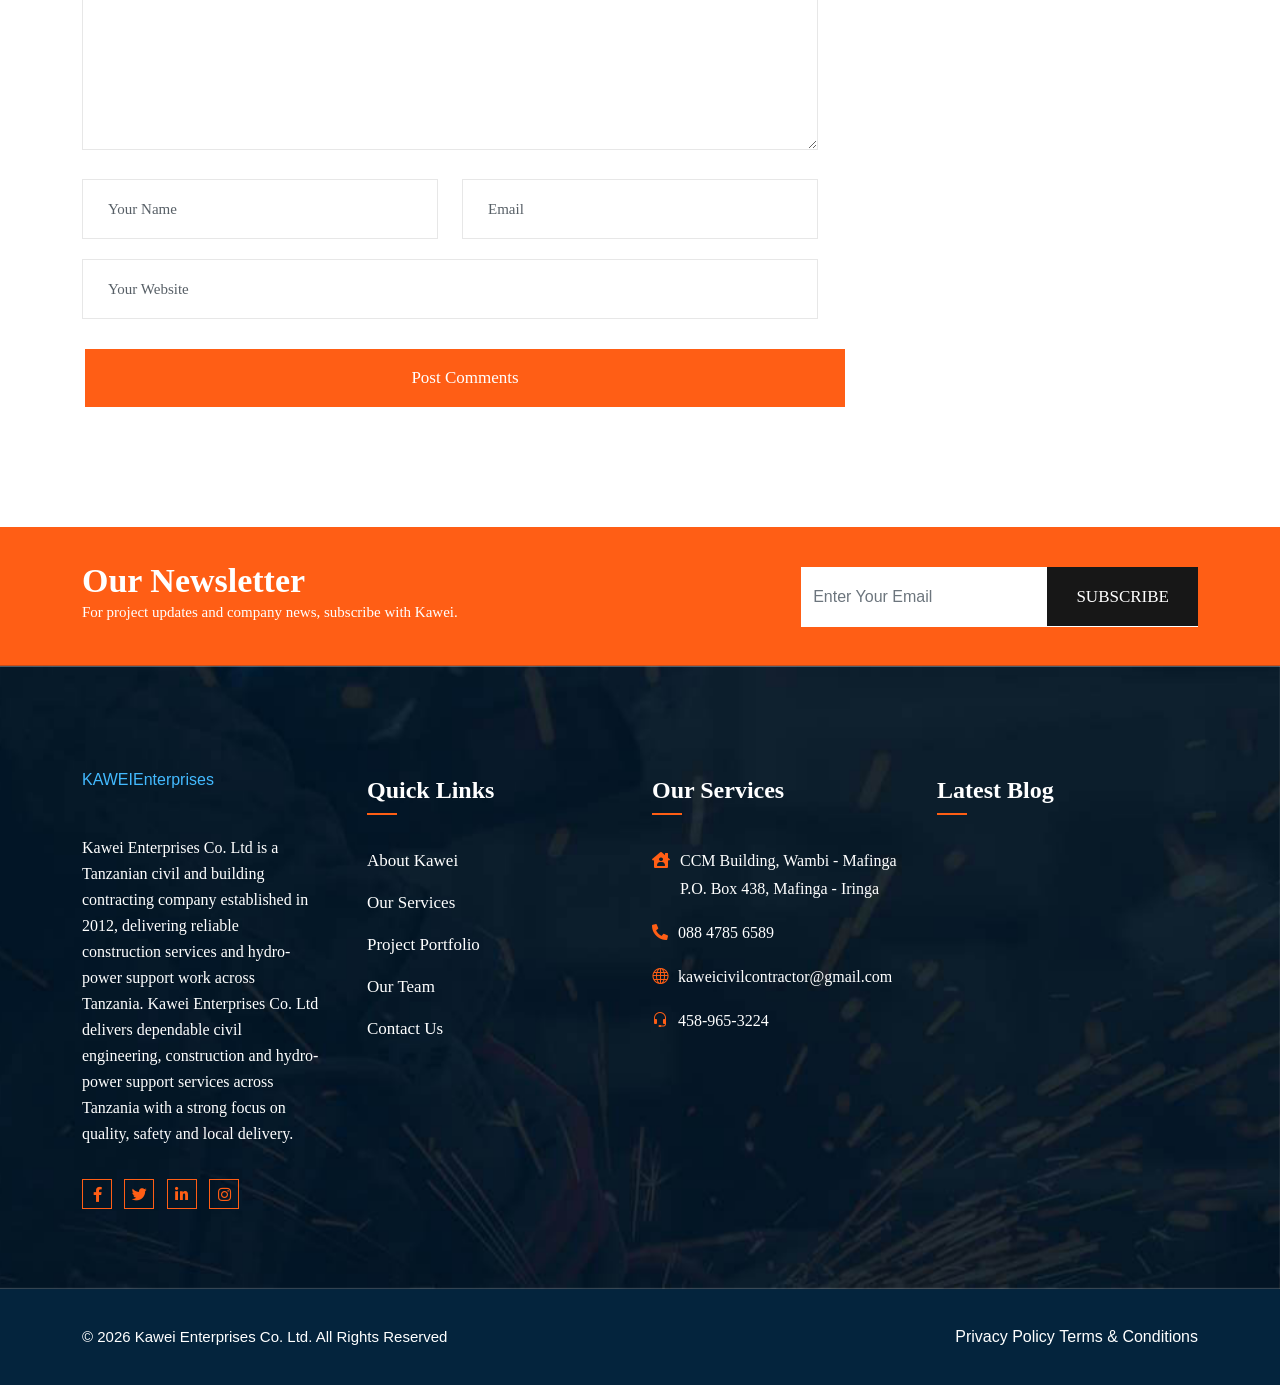
<file: blog-details.html>
<!DOCTYPE HTML>
<html lang="en-TZ">

<head>
	<meta charset="UTF-8">
	<meta http-equiv="x-ua-compatible" content="ie=edge">
	<title>Hydropower Civil Infrastructure Delivery | Kawei</title>
	<meta name="description" content="Read about hydropower civil infrastructure delivery by Kawei Enterprises, with insights into construction planning and project execution in Tanzania.">
	<meta name="robots" content="index, follow, max-image-preview:large">
	<meta name="viewport" content="width=device-width, initial-scale=1">
	<link rel="canonical" href="https://jerwinjeanadam591-arch.github.io/Kawei-Enterprise/blog-details.html">
	<meta property="og:type" content="article">
	<meta property="og:site_name" content="Kawei Enterprises Co. Ltd">
	<meta property="og:title" content="Hydropower Civil Infrastructure Delivery | Kawei">
	<meta property="og:description" content="Read about hydropower civil infrastructure delivery by Kawei Enterprises, with insights into construction planning and project execution in Tanzania.">
	<meta property="og:url" content="https://jerwinjeanadam591-arch.github.io/Kawei-Enterprise/blog-details.html">
	<meta property="og:image" content="https://jerwinjeanadam591-arch.github.io/Kawei-Enterprise/assets/images/kawei/hero.jpg">
	<meta name="twitter:card" content="summary_large_image">
	<!-- Favicon -->
	<link rel="icon" type="image/png" sizes="56x56" href="assets/images/fav-icon/icon.png">
	<!-- bootstrap CSS -->
	<link rel="stylesheet" href="assets/css/bootstrap.min.css" type="text/css" media="all">
	<!-- carousel CSS -->
	<link rel="stylesheet" href="assets/css/owl.carousel.min.css" type="text/css" media="all">
	<!-- animate CSS -->
	<link rel="stylesheet" href="assets/css/animate.css" type="text/css" media="all">
	<!-- animated-text CSS -->
	<link rel="stylesheet" href="assets/css/animated-text.css" type="text/css" media="all">
	<!-- font-awesome CSS -->
	<link rel="stylesheet" href="assets/css/all.min.css" type="text/css" media="all">
	<!-- font-flaticon CSS -->
	<link rel="stylesheet" href="assets/css/flaticon.css" type="text/css" media="all">
	<!-- theme-default CSS -->
	<link rel="stylesheet" href="assets/css/theme-default.css" type="text/css" media="all">
	<!-- meanmenu CSS -->
	<link rel="stylesheet" href="assets/css/meanmenu.min.css" type="text/css" media="all">
	<!-- transitions CSS -->
	<link rel="stylesheet" href="assets/css/owl.transitions.css" type="text/css" media="all">
	<!-- venobox CSS -->
	<link rel="stylesheet" href="venobox/venobox.css" type="text/css" media="all">

	<!-- bootstrap icons -->
	<link rel="stylesheet" href="assets/css/bootstrap-icons.css" type="text/css" media="all">

	<!-- Main Style CSS -->
	<link rel="stylesheet" href="assets/css/style.css" type="text/css" media="all">
	<!-- responsive CSS -->
	<link rel="stylesheet" href="assets/css/responsive.css" type="text/css" media="all">
	<link rel="stylesheet" href="assets/css/upgrades.css?v=1" type="text/css" media="all">

	<!-- modernizr js -->
	<script src="assets/js/vendor/modernizr-3.5.0.min.js"></script>
</head>

<body>

	<!-- Loder Start -->
	<div class="loader-wrapper">
		<div class="loader"></div>
		<div class="loder-section left-section"></div>
		<div class="loder-section right-section"></div>
	</div>
	<!-- Loder End -->

	<!--==================================================-->
	<!-- Start Indastre Main Menu Area -->
	<!--==================================================-->
	<div id="sticky-header" class="Indastre_nav_manu">
		<div class="container">
			<div class="row align-items-center">
				<div class="col-lg-3">
					<div class="logo">
						<a class="logo_img" href="index.html" title="Kawei Enterprises"><span class="site-brand">KAWEI<span class="brand-sub">Enterprises</span></span></a>
						<a class="main_sticky" href="index.html" title="Kawei Enterprises"><span class="site-brand">KAWEI<span class="brand-sub">Enterprises</span></span></a>
					</div>
				</div>
				<div class="col-lg-9 ">
					<nav class="Indastre_menu">
						<ul class="nav_scroll">
							<li><a href="index.html">Home</a></li>
							<li><a href="about.html">About</a></li>
							<li><a href="#">Services <span><i class="fas fa-angle-down"></i></span></a>
								<ul class="sub-menu">
									<li><a href="service.html">Our Service</a></li>
									<li><a href="service-details.html">Service Details</a></li>
								</ul>
							</li>							
							<li><a href="#">Page <span><i class="fas fa-angle-down"></i></span></a>
								<ul class="sub-menu">
									<li><a href="about.html">About Us</a></li>
									<li><a href="service.html">Our Service</a></li>
									<li><a href="service-details.html">Service Details</a></li>						
									<li><a href="team.html">Our Team</a></li>
									<li><a href="portfolio.html">Portfolio</a></li>
									<li><a href="portfolio-details.html">Portfolio Details</a></li>
									<li><a href="pricing.html">Pricing</a></li>
									<li><a href="contact.html">Contact Us</a></li>
								</ul>
							</li>
							<li><a href="#">Portfolio <span><i class="fas fa-angle-down"></i></span></a>
								<ul class="sub-menu">
									<li><a href="portfolio.html">Portfolio</a></li>
									<li><a href="portfolio-details.html">Portfolio Details</a></li>
								</ul>
							</li>
							<li><a href="#">Blog <span><i class="fas fa-angle-down"></i></span></a>
								<ul class="sub-menu">
									<li><a href="blog.html">Blog Gird</a></li>
									<li><a href="blog-details.html">Blog Details</a></li>
								</ul>
							</li>
							<li><a href="contact.html">Contact</a></li>
						</ul>
						<div class="header-search-button search-box-outer">
							<a href="#"><i class="fas fa-search"></i></a>
						</div>
						<div class="sidebar-btn">
							<div class="nav-btn navSidebar-button"><span><i class="bi bi-filter-left"></i></span></div>							
						</div>
					</nav>
				</div>
			</div>
		</div>
	</div>
	<!--==================================================-->
	<!-- End Indastre Main Menu Area -->
	<!--==================================================-->

	<!-- Indastre Mobile Menu Area -->
	<div class="mobile-menu-area sticky d-sm-block d-md-block d-lg-none ">
		<div class="mobile-menu">
			<nav class="Indastre_menu">
				<ul class="nav_scroll">
					<li><a href="index.html">Home</a></li>
					<li><a href="about.html">About</a></li>
					<li><a href="#">Services</a>
						<ul class="sub-menu">
							<li><a href="service.html">Our Service</a></li>
							<li><a href="service-details.html">Service Details</a></li>
						</ul>
					</li>							
					<li><a href="#">Page</a>
						<ul class="sub-menu">
							<li><a href="about.html">About Us</a></li>
							<li><a href="service.html">Our Service</a></li>
							<li><a href="service-details.html">Service Details</a></li>						
							<li><a href="team.html">Our Team</a></li>
							<li><a href="portfolio.html">Portfolio</a></li>
							<li><a href="portfolio-details.html">Portfolio Details</a></li>
							<li><a href="pricing.html">Pricing</a></li>
							<li><a href="contact.html">Contact Us</a></li>
						</ul>
					</li>
					<li><a href="#">Portfolio</a>
						<ul class="sub-menu">
							<li><a href="portfolio.html">Portfolio</a></li>
							<li><a href="portfolio-details.html">Portfolio Details</a></li>
						</ul>
					</li>
					<li><a href="#">Blog</a>
						<ul class="sub-menu">
							<li><a href="blog.html">Blog Gird</a></li>
							<li><a href="blog-details.html">Blog Details</a></li>
						</ul>
					</li>
					<li><a href="contact.html">Contact</a></li>
				</ul>
			</nav>
		</div>
	</div>
	<!--==================================================-->
	<!-- End Indastre Main Menu Area -->
	<!--==================================================-->


	<!-- Sidebar Cart Item -->
	<div class="xs-sidebar-group info-group">
		<div class="xs-overlay xs-bg-black"></div>
		<div class="xs-sidebar-widget">
			<div class="sidebar-widget-container">
				<div class="widget-heading">
					<a href="#" class="close-side-widget">
						<i class="far fa-times-circle"></i>
					</a>
				</div>
				<div class="sidebar-textwidget">
					<!-- Sidebar Info Content -->
					<div class="sidebar-info-contents">
						<div class="content-inner">
							<div class="nav-logo">
								<a href="index.html"><img src="assets/images/logo.png" alt="sid img" ></a>
							</div>
							<div class="row padding-two">
								<div class="col-lg-6 padding-0 pl-0 pr-0">
									<div class="content-thumb-box">
										<img src="assets/images/kawei/IMG-20260623-WA0013.jpg" alt="">
									</div>
								</div>
								<div class="col-lg-6 padding-0 pl-0 pr-0">
									<div class="content-thumb-box">
										<img src="assets/images/kawei/IMG-20260623-WA0016.jpg" alt="">
									</div>
								</div>
								<div class="col-lg-6 padding-0 pl-0 pr-0">
									<div class="content-thumb-box">
										<img src="assets/images/kawei/IMG-20260623-WA0018.jpg" alt="">
									</div>
								</div>
								<div class="col-lg-6 padding-0 pl-0 pr-0">
									<div class="content-thumb-box">
										<img src="assets/images/kawei/IMG-20260623-WA0023.jpg" alt="">
									</div>
								</div>
							</div>
							<div class="contact-info">
								<h2>Contact Info</h2>
								<ul class="list-style-one">
									<li><i class="bi bi-envelope"></i>CCM Building, Wambi - Mafinga</li>
									<li><i class="bi bi-envelope"></i>+255 766 889893</li>
									<li><i class="bi bi-envelope"></i>kaweicivilcontractor@gmail.com</li>
									<li><i class="bi bi-envelope"></i>P.O. Box 438, Mafinga - Iringa</li>
								</ul>
							</div>
							<!-- Social Box -->
							<ul class="social-box">
								<li class="facebook"><a href="#" class="fab fa-facebook-f"></a></li>
								<li class="twitter"><a href="#" class="fab fa-instagram"></a></li>
								<li class="linkedin"><a href="#" class="fab fa-twitter"></a></li>
								<li class="instagram"><a href="#" class="fab fa-pinterest-p"></a></li>
								<li class="youtube"><a href="#" class="fab fa-linkedin-in"></a></li>
							</ul>
						</div>
					</div>		
				</div>
			</div>
		</div>
	</div>

	<!--==================================================-->
	<!--Start Header Slider Section -->
	<!--===================================================-->
	<div class="breadcumb-area d-flex align-items-center">
		<div class="container">
			<div class="row d-flex align-items-center">
				<div class="col-lg-12">
					<div class="breadcumb-content">
						<h1> Blog Details </h1>
						<ul>
							<li><i class="fas fa-house-user"></i><a href="index.html">Home</a></li>
							<li> Blog Details </li>
						</ul>
					</div>
				</div>
			</div>
		</div>
	</div>

	<!--==================================================-->
	<!--START BLOG  Section -->
	<!--===================================================-->
	<div class="blog-details">
		<div class="container">
			<div class="row justify-content-center">
				<div class="col-lg-8">
					<div class="blog-single-items">
						<div class="blog-thumb">
							<img src="assets/images/kawei/IMG-20260623-WA0021.jpg" alt="Kawei project update">
						</div>
						<div class="blog-content">
							<div class="blog-meta">
								<span><a href="#">30 November, 2024</a></span> <span>Construction</span> <span>By Kawei</span>
							</div>
							<div class="blog-content-text text-left">
								<h2>Hydropower Civil Infrastructure Delivery</h2>								
									<p class="qouik">Hydropower and dam projects demand precise coordination across civil works, safety procedures and site logistics. Kawei Enterprises applies structured planning to weir, dam, intake and powerhouse construction, ensuring each phase follows approved drawings and technical requirements.</p>

								<p class="qouik2">Regular inspections, clear progress reporting and practical risk management help maintain quality while keeping the project moving. This approach supports durable infrastructure that is ready for long-term operation.</p>

								
								<div class="blog-details-single-items">
									<div class="blog-icon">
										<img src="assets/images/resource/blog-details-icon.png" alt="">
									</div>
									<div class="blog-details-content">
										<div class="blog-details-desc">
											<p>Successful construction is built on clear planning, practical site leadership and a shared commitment to safety, quality and timely delivery.</p>
										</div>
										<div class="blog-details-bio">
											<h3 class="blog-details-title">Odwin Crispin Wella</h3>
											<span>CEO Founder</span>
										</div>
									</div>
								</div>
								<h2 class="blog-dtls-title3">Building Design Solutions</h2>
								<p class="desc-style1">The same principles apply across building and infrastructure work: accurate quantities, competent supervision, quality materials and transparent progress reporting.</p>
					
								<div class="row">
									<div class="col-lg-6 col-md-6">
										<div class="blog-details-thumb">
											<img src="assets/images/resource/blog-dtls.jpg" alt="">
										</div>
									</div>

									<div class="col-lg-6 col-md-6">
										<div class="blog-details-list-item">
											<h3 class="blog-details-list-title">Design Plan Checklist</h3>
											<ul class="blog-details-list">
												<li><img src="assets/images/resource/blog-list-icons.png" alt="">Delivering dependable civil and building outcomes</li>
												<li><img src="assets/images/resource/blog-list-icons.png" alt="">Control cost and quantities</li>
												<li><img src="assets/images/resource/blog-list-icons.png" alt="">Coordinate site resources</li>
												<li><img src="assets/images/resource/blog-list-icons.png" alt="">Maintain transparent reporting</li>
											</ul>
										</div>
									</div>
								</div>
								<div class="blog-details-social">
									<div class="blog-social-tags">
										<span><strong>Tags :</strong>Construction, Building</span>
									</div>

									
									<div class="single-blog-social-icon">
										<div class="share-text">
											<h4>Share :</h4>
										</div>
										<ul>
											<li><a href="#"><i class="fab fa-facebook-f"></i></a></li>
											<li><a href="#"><i class="fab fa-twitter"></i></a></li>
											<li><a href="#"><i class="fab fa-google-plus-g"></i></a></li>
											<li><a href="#"><i class="fab fa-linkedin-in"></i></a></li>
										</ul>
									</div>
								</div>
							</div>
						</div>
						<div class="row">
							<div class="col-lg-12">
								<div class="blog-details-contents">
									<h3>Project Enquiries</h3>	
								</div>

								<div class="blog-details-comment">
									<div class="blog-details-comment-thumb">
										<img src="assets/images/resource/reply01.jpg" alt="">
									</div>
									<div class="blog-details-comment-content">
										<h2>Project Team</h2>									
										<p>For construction and infrastructure enquiries, please contact Kawei directly. Our team can explain the project process and arrange an initial review.</p>

										<div class="blog-details-comment-reply">
											<span>30 November, 2024</span>
											<a href="#"><i class="bi bi-reply"></i>Reply</a>
										</div>	
									</div>									
								</div>

								<div class="blog-details-comment reply">									
									<div class="blog-details-comment-thumb">
										<img src="assets/images/resource/reply02.jpg" alt="">
									</div>
									<div class="blog-details-comment-content">
										<h2>Engineering Support</h2>
										<p>Technical staff can review the scope, site conditions and required documentation before recommending the next steps.</p>

										<div class="blog-details-comment-reply">
											<span>30 November, 2024</span>
											<a href="#"><i class="bi bi-reply"></i>Reply</a>
										</div>
									</div>							
								</div>
							</div>
						</div>
						<div class="comment-form">
							<div class="comment-title">
								<h3>Leave Comment</h3>
								<span></span>
							</div>
							<form action="#" method="POST" id="dreamit-form">
								<div class="row">
									<div class="col-md-12">
										<textarea name="comment-message" class="mb-20" id="comment-msg-box" cols="30"
											rows="4" placeholder="Message"></textarea>
									</div>
									<div class="col-md-6"><input type="text" class="comment-box" name="comment-name"
											placeholder="Your Name"></div>
									<div class="col-md-6"><input type="email" class="comment-box" name="comment-email"placeholder="Email"></div>

									<div class="col-lg-12"><input type="text" class="comment-box" name="comment-website"placeholder="Your Website"></div>									
									<input type="submit" value="Post Comments" class="submit-comment">
								</div>
							</form>
							<div id="status"></div>
						</div>
					</div>
				</div>
				<div class="col-md-8 col-lg-4">
					<div class="widget-items-search">
						<form action="#" method="get">
							<input type="text" class="src-input-box" placeholder="Search Here" name="s" value=""
								title="src-input-box">
							<button class="src-icon" type="submit">
								<i class="fas fa-search"></i>
							</button>
						</form>
					</div>

					<div class="widget-items upp">
						<div class="widget-title">
							<h2>Categories</h2>
						</div>
						<div class="widget-recent-post d-flex">
							<div class="rpost-thumb">
								<a href="#"><img src="assets/images/resource/footer3.png" alt="post thumb"></a>
							</div>
							<div class="rpost-content">
								<div class="rpost-title">
									<a href="blog-details.html">
										<h4>Most Project with Your Software</h4>
									</a>
									<span>January 01, 2023</span>
								</div>
							</div>
						</div>
						<div class="widget-recent-post d-flex hr-3">
							<div class="rpost-thumb">
								<a href="#"><img src="assets/images/resource/footer4.png" alt="post thumb"></a>
							</div>
							<div class="rpost-content">
								<div class="rpost-title">
									<a href="blog-details.html">
										<h4>You have a Great Business Idea? </h4>
									</a>
									<span>february 12, 2023</span>
								</div>
							</div>
						</div>
						<div class="widget-recent-post d-flex hr-3">
							<div class="rpost-thumb">
								<a href="#"><img src="assets/images/resource/footer1.png" alt="post thumb"></a>
							</div>
							<div class="rpost-content">
								<div class="rpost-title">
									<a href="blog-details.html">
										<h4>How to Make Website WCAG Compliant? </h4>
									</a>
									<span>January 10, 2023</span>
								</div>
							</div>
						</div>
					</div>
					
					<div class="widget-items">
						<div class="widget-title">
							<h2>Categories</h2>
						</div>
						<div class="catagory-item">
							<ul>
								<li><a href="#"><i class="bi bi-bookmark"></i>Building Construction</a></li>
								<li><a href="#"><i class="bi bi-bookmark"></i>Architecture Design</a></li>
								<li><a href="#"><i class="bi bi-bookmark"></i>Building Repair</a></li>
								<li><a href="#"><i class="bi bi-bookmark"></i>Road Construction</a></li>
								<li><a href="#"><i class="bi bi-bookmark"></i>Building Design</a></li>
								<li><a href="#"><i class="bi bi-bookmark"></i>Soil Testing</a></li>
							</ul>
						</div>
					</div>
					
					<div class="widget-items">
						<div class="widget-title">
							<h2>Tag Cloud</h2>
						</div>
						<div class="tag-item">
							<a href="#">Construction</a>
							<a href="#">Architecture</a>
							<a href="#">Design</a>
							<a href="#">Soiling</a>
							<a href="#">Colors</a>
							<a href="#">Building</a>
							<a href="#">3d Modeling</a>
						</div>
					</div>
					
					
				</div>
			</div>
		</div>
	</div>



	<!--==================================================-->
	<!-- Start Indastre Our Email Area -->
	<!--==================================================-->
	<div class="newsletter-area">
		<div class="container">
			<div class="row align-items-center">
				<div class="col-lg-7 col-md-6">
					<div class="newsletter-title wow fadeInUp">
						<h1>Our Newsletter</h1>
						<p>For project updates and company news, subscribe with Kawei.</p>
					</div>
				</div>
				<div class="col-lg-5 col-md-6 wow fadeInUp">
					<form action="#" method="POST" id="dreamit-form">
						<div class="subscribe_form">
							<input type="email" name="email" id="email" class="form-control" required="" data-error="Please enter your email" placeholder="Enter Your Email">
							<button type="submit" class="btn">Subscribe</button>
						</div>
						<div class="subscribe_form_send">

						</div>
					</form>
					<div id="status"></div>
				</div>
			</div>
		</div>
	</div>
	<!--==================================================-->
	<!-- Start Indastre Email Area -->
	<!--==================================================-->


	<!--==================================================-->
	<!-- Start Indastre Footer Area -->
	<!--==================================================-->
	<div class="footer-area">
		<div class="container">
			<div class="row">
				<div class="col-lg-3 col-md-6">
					<div class="footer-contact-info">
						<div class="footer-logo">
							<a href="index.html" title="Kawei Enterprises"><span class="site-brand">KAWEI<span class="brand-sub">Enterprises</span></span></a>
						</div>
						<p class="footer-desc">Kawei Enterprises Co. Ltd is a Tanzanian civil and building contracting company established in 2012, delivering reliable construction services and hydro-power support work across Tanzania. 
							Kawei Enterprises Co. Ltd delivers dependable civil engineering, construction and hydro-power support services across Tanzania with a strong focus on quality, safety and local delivery.</p>					
						<div class="footer-widget-social-icon  wow fadeInUp ">
							<ul>
								<li><a href="#"><i class="fab fa-facebook-f"></i></a></li>
								<li><a href="#"><i class="fab fa-twitter"></i></a></li>
								<li><a href="#"><i class="fab fa-linkedin-in"></i></a></li>
								<li><a href="#"><i class="fab fa-instagram"></i></a></li>
							</ul>
						</div>
					</div>					
				</div>
				<div class="col-lg-3 col-md-6">
					<div class="footer-widget-content style-left  wow fadeInUp ">
						<div class="footer-widget-titel">
							<h4>Quick Links</h4>
						</div>
						<div class="footer-widget-menu">
							<ul>
								<li><a href="about.html">About Kawei</a></li>
<li><a href="service.html">Our Services</a></li>
<li><a href="portfolio.html">Project Portfolio</a></li>
<li><a href="team.html">Our Team</a></li>
<li><a href="contact.html">Contact Us</a></li>
</ul>
						</div>
					</div>
				</div>			
				<div class="col-lg-3 col-md-6">
					<div class="footer-widget-content wow fadeInUp ">
						<div class="footer-widget-titel">
							<h4>Our Services</h4>
						</div>
						<div class="footer-widget-contact">						
							<div class="footer-widget-icon">
								<span><i class="fas fa-house-user"></i></span>
							</div>
							<div class="footer-widget-contact">
								<p>CCM Building, Wambi - Mafinga<br>P.O. Box 438, Mafinga - Iringa</p>
							</div>

							<div class="footer-widget-icon">
								<span><i class="fas fa-phone-alt"></i></span>
							</div>
							<div class="footer-widget-contact">
								<p>088 4785 6589</p>
							</div>

							<div class="footer-widget-icon">
								<span><i class="bi bi-globe"></i></span>
							</div>
							<div class="footer-widget-contact">
								<p>kaweicivilcontractor@gmail.com</p>
							</div>

							<div class="footer-widget-icon">
								<span><i class="bi bi-headset"></i></span>
							</div>
							<div class="footer-widget-contact">
								<p>458-965-3224</p>
							</div>
						</div>
					</div>
				</div>
				<div class="col-lg-3 col-md-6">
					<div class="footer-widget-content  wow fadeInUp ">											
						<div class="footer-widget-titel">
							<h4>Latest Blog</h4>
						</div>
						<div class="footer-widget-gallery">
							<a href="#"><img src="assets/images/kawei/IMG-20260623-WA0025.jpg" alt="Kawei project gallery"></a>
							<a href="#"><img src="assets/images/kawei/IMG-20260623-WA0013.jpg" alt=""></a>
							<a href="#"><img src="assets/images/kawei/IMG-20260623-WA0014.jpg" alt=""></a>
							<a href="#"><img src="assets/images/kawei/IMG-20260623-WA0017.jpg" alt=""></a>
							<a href="#"><img src="assets/images/kawei/IMG-20260623-WA0018.jpg" alt=""></a>
							<a href="#"><img src="assets/images/kawei/IMG-20260623-WA0008.jpg" alt="Kawei project gallery"></a>
						</div>
					</div>
				</div>
			</div>
		</div>
	</div>
	<div class="footer-bottom-area">
		<div class="container">
			<div class="row add-border align-items-center">
				<div class="col-md-7">
					<div class="footer-bottom-content">
						<div class="footer-bottom-content-copy">
							<p>© 2026 Kawei Enterprises Co. Ltd. All Rights Reserved</p>
						</div>
					</div>
				</div>
				<div class="col-md-5 text-right">
					<div class="footer-bottom-content">
						<div class="footer-bottom-menu">
							<a href="#">Privacy</a>
							<a href="#">Policy</a>
							<a href="#">Terms</a>
							<a href="#">& Conditions</a>
						</div>
					</div>
				</div>
			</div>
		</div>
	</div>
	<!--==================================================-->
	<!-- Start Indastre Footer Area -->
	<!--==================================================-->


	<!--==================================================-->
	<!-- Start Search Popup Section -->
	<!--==================================================-->
	<div class="search-popup">
		<button class="close-search style-two"><span class="flaticon-multiply"><i class="far fa-times-circle"></i></span></button>
		<button class="close-search"><i class="bi bi-arrow-up"></i></button>
		<form method="post" action="#">
			<div class="form-group">
				<input type="search" name="search-field" value="" placeholder="Search Here" required="">
				<button type="submit"><i class="fa fa-search"></i></button>
			</div>
		</form>
	</div>
	<!--==================================================-->
	<!-- Start Search Popup Section -->
	<!--==================================================-->


	<!--==================================================-->
	<!-- Start scrollup section Area -->
	<!--==================================================-->
	<div class="prgoress_indicator">
		<svg class="progress-circle svg-content" width="100%" height="100%" viewBox="-1 -1 102 102">
		<path d="M50,1 a49,49 0 0,1 0,98 a49,49 0 0,1 0,-98" />
		</svg>
	</div>
	<!--==================================================-->
	<!-- Start scrollup section Area -->
	<!--==================================================-->

	<!--==================================================-->
	<!-- Start Curser Section Here -->
	<!--==================================================-->
	<div class="curser"></div>
	<div class="curser2"></div>
	<!--==================================================-->
	<!-- Ends Curser Section Here -->
	<!--==================================================-->


	<!-- jquery js -->
	<script src="assets/js/vendor/jquery-3.6.2.min.js"></script>
	<script src="assets/js/popper.min.js"></script>
	<!-- bootstrap js -->
	<script src="assets/js/bootstrap.min.js"></script>
	<!-- carousel js -->
	<script src="assets/js/owl.carousel.min.js"></script>
	<!-- counterup js -->
	<script src="assets/js/jquery.counterup.min.js"></script>
	<!-- waypoints js -->
	<script src="assets/js/waypoints.min.js"></script>
	<!-- wow js -->
	<script src="assets/js/wow.js"></script>
	<!-- imagesloaded js -->
	<script src="assets/js/imagesloaded.pkgd.min.js"></script>
	<!-- venobox js -->
	<script src="venobox/venobox.js"></script>

	<!--  animated-text js -->
	<script src="assets/js/animated-text.js"></script>
	<!-- venobox min js -->
	<script src="venobox/venobox.min.js"></script>
	<!-- isotope js -->
	<script src="assets/js/isotope.pkgd.min.js"></script>
	<!-- jquery meanmenu js -->
	<script src="assets/js/jquery.meanmenu.js"></script>

	<!-- jquery scrollup js -->
	<script src="assets/js/jquery.scrollUp.js"></script>
	<!-- theme js -->
	<script src="assets/js/upgrades.js?v=1"></script>
	<script src="assets/js/theme.js?v=remove-page-menu"></script>
	<!-- barfiller -->
	<script src="assets/js/jquery.barfiller.js"></script>
</body>

</html>
</file>
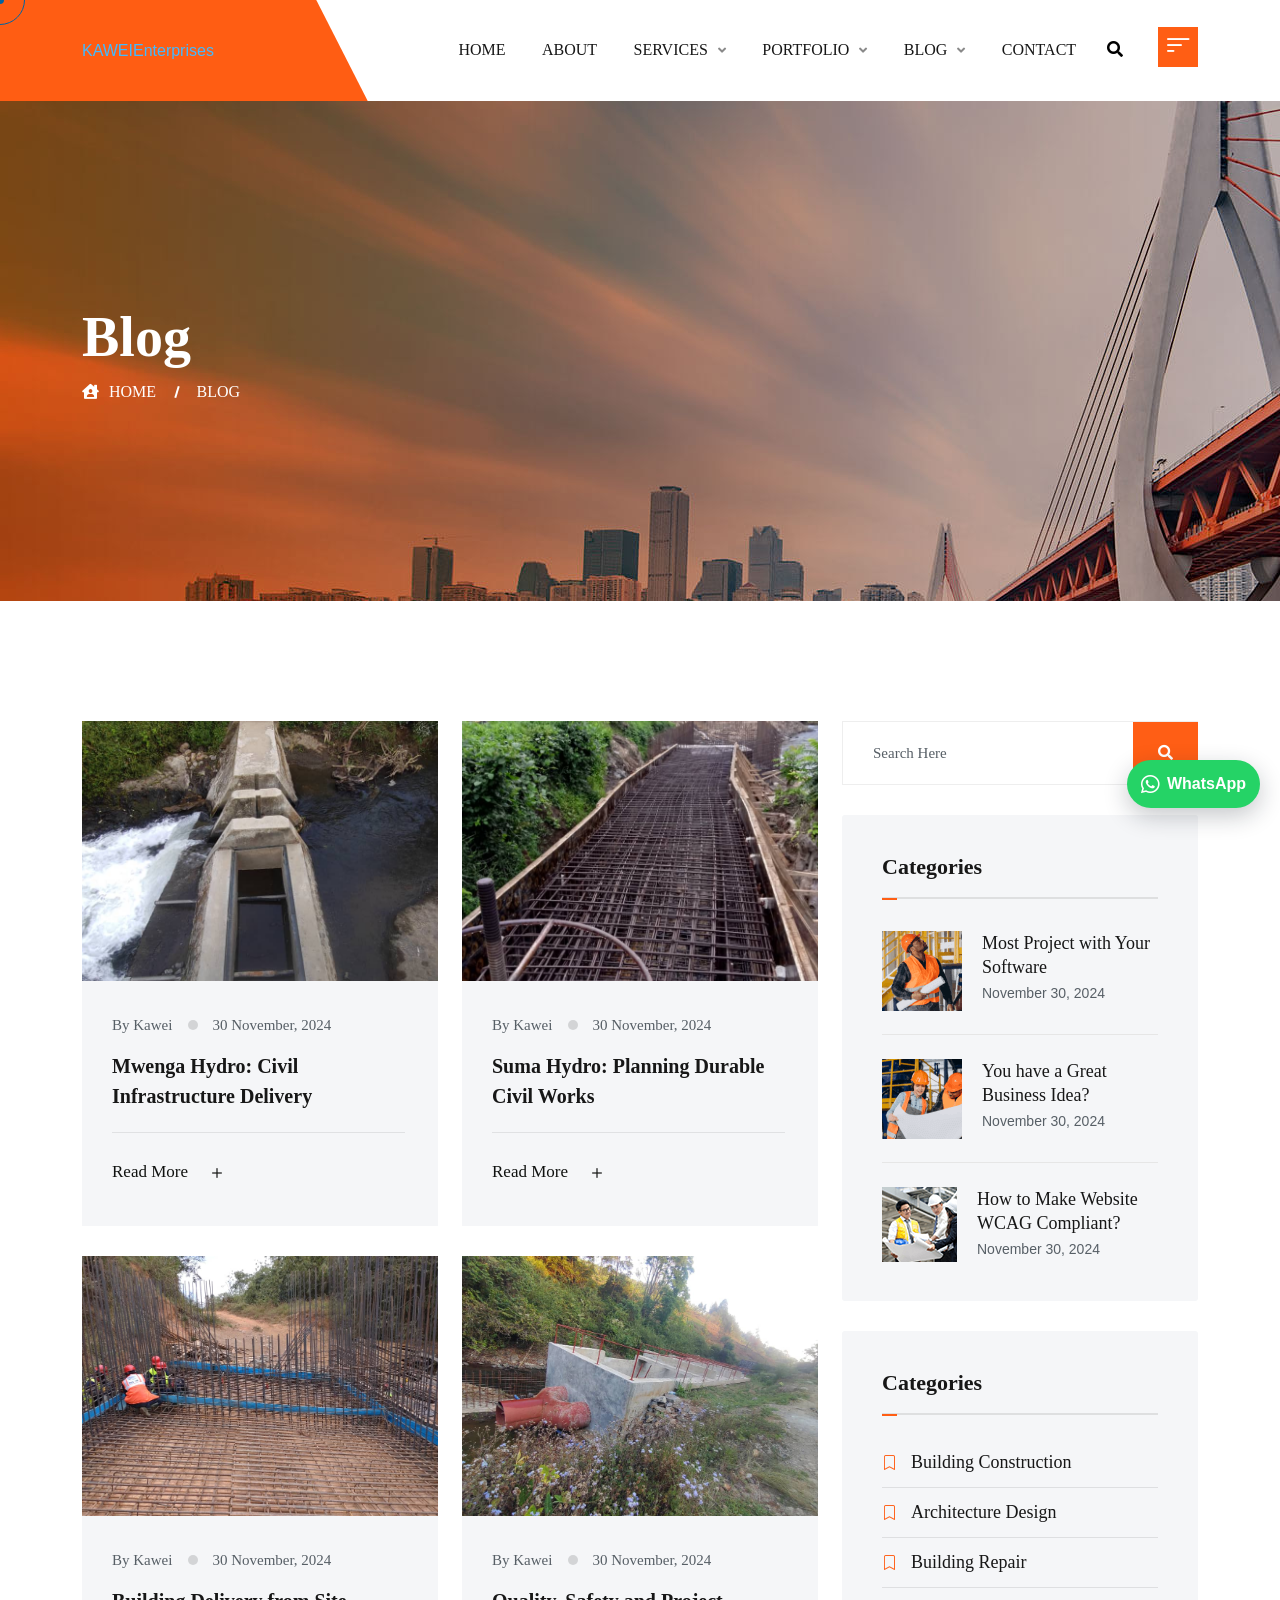
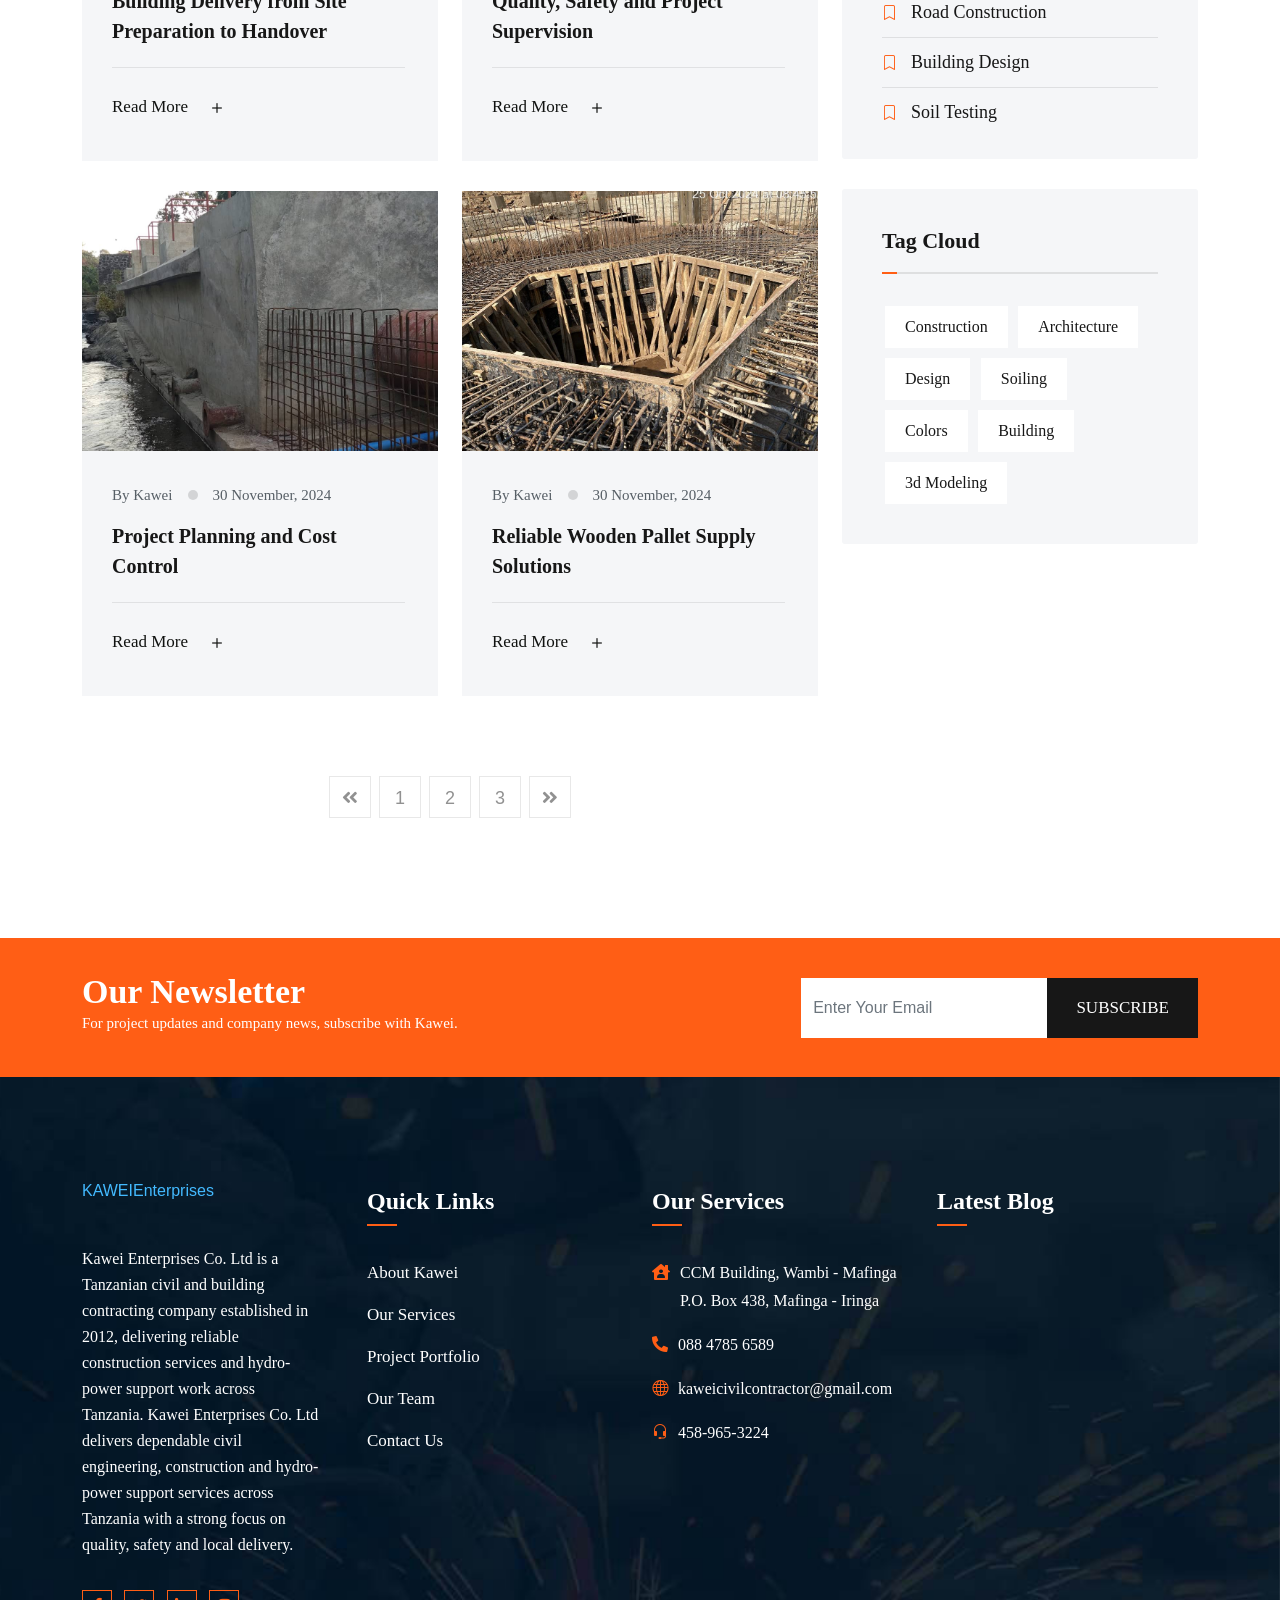
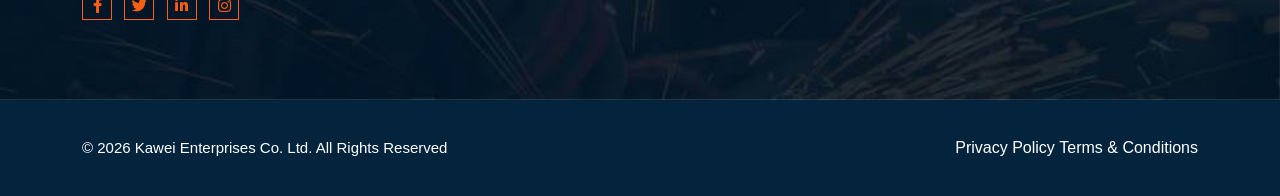
<file: blog.html>
<!DOCTYPE HTML>
<html lang="en-US">

<head>
	<meta charset="UTF-8">
	<meta http-equiv="x-ua-compatible" content="ie=edge">
	<title>Construction News &amp; Insights | Kawei Enterprises</title>
	<meta name="description" content="Read construction updates, project news and practical insights from Kawei Enterprises, a civil and building contractor in Tanzania.">
	<meta name="robots" content="index, follow, max-image-preview:large">
	<meta name="viewport" content="width=device-width, initial-scale=1">
	<link rel="canonical" href="https://jerwinjeanadam591-arch.github.io/Kawei-Enterprise/blog.html">
	<meta property="og:type" content="website">
	<meta property="og:site_name" content="Kawei Enterprises Co. Ltd">
	<meta property="og:title" content="Construction News &amp; Insights | Kawei Enterprises">
	<meta property="og:description" content="Read construction updates, project news and practical insights from Kawei Enterprises, a civil and building contractor in Tanzania.">
	<meta property="og:url" content="https://jerwinjeanadam591-arch.github.io/Kawei-Enterprise/blog.html">
	<meta property="og:image" content="https://jerwinjeanadam591-arch.github.io/Kawei-Enterprise/assets/images/kawei/hero.jpg">
	<meta name="twitter:card" content="summary_large_image">
	<!-- Favicon -->
	<link rel="icon" type="image/png" sizes="56x56" href="assets/images/fav-icon/icon.png">
	<!-- bootstrap CSS -->
	<link rel="stylesheet" href="assets/css/bootstrap.min.css" type="text/css" media="all">
	<!-- carousel CSS -->
	<link rel="stylesheet" href="assets/css/owl.carousel.min.css" type="text/css" media="all">
	<!-- animate CSS -->
	<link rel="stylesheet" href="assets/css/animate.css" type="text/css" media="all">
	<!-- animated-text CSS -->
	<link rel="stylesheet" href="assets/css/animated-text.css" type="text/css" media="all">
	<!-- font-awesome CSS -->
	<link rel="stylesheet" href="assets/css/all.min.css" type="text/css" media="all">
	<!-- font-flaticon CSS -->
	<link rel="stylesheet" href="assets/css/flaticon.css" type="text/css" media="all">
	<!-- theme-default CSS -->
	<link rel="stylesheet" href="assets/css/theme-default.css" type="text/css" media="all">
	<!-- meanmenu CSS -->
	<link rel="stylesheet" href="assets/css/meanmenu.min.css" type="text/css" media="all">
	<!-- transitions CSS -->
	<link rel="stylesheet" href="assets/css/owl.transitions.css" type="text/css" media="all">
	<!-- venobox CSS -->
	<link rel="stylesheet" href="venobox/venobox.css" type="text/css" media="all">

	<!-- bootstrap icons -->
	<link rel="stylesheet" href="assets/css/bootstrap-icons.css" type="text/css" media="all">

	<!-- Main Style CSS -->
	<link rel="stylesheet" href="assets/css/style.css" type="text/css" media="all">
	<!-- responsive CSS -->
	<link rel="stylesheet" href="assets/css/responsive.css" type="text/css" media="all">
	<link rel="stylesheet" href="assets/css/upgrades.css?v=1" type="text/css" media="all">

	<!-- modernizr js -->
	<script src="assets/js/vendor/modernizr-3.5.0.min.js"></script>
</head>

<body>

	<!-- Loder Start -->
	<div class="loader-wrapper">
		<div class="loader"></div>
		<div class="loder-section left-section"></div>
		<div class="loder-section right-section"></div>
	</div>
	<!-- Loder End -->

	<!--==================================================-->
	<!-- Start Indastre Main Menu Area -->
	<!--==================================================-->
	<div id="sticky-header" class="Indastre_nav_manu">
		<div class="container">
			<div class="row align-items-center">
				<div class="col-lg-3">
					<div class="logo">
						<a class="logo_img" href="index.html" title="Kawei Enterprises"><span class="site-brand">KAWEI<span class="brand-sub">Enterprises</span></span></a>
						<a class="main_sticky" href="index.html" title="Kawei Enterprises"><span class="site-brand">KAWEI<span class="brand-sub">Enterprises</span></span></a>
					</div>
				</div>
				<div class="col-lg-9 ">
					<nav class="Indastre_menu">
						<ul class="nav_scroll">
							<li><a href="index.html">Home</a></li>
							<li><a href="about.html">About</a></li>
							<li><a href="#">Services <span><i class="fas fa-angle-down"></i></span></a>
								<ul class="sub-menu">
									<li><a href="service.html">Our Service</a></li>
									<li><a href="service-details.html">Service Details</a></li>
								</ul>
							</li>							
							<li><a href="#">Page <span><i class="fas fa-angle-down"></i></span></a>
								<ul class="sub-menu">
									<li><a href="about.html">About Us</a></li>
									<li><a href="service.html">Our Service</a></li>
									<li><a href="service-details.html">Service Details</a></li>						
									<li><a href="team.html">Our Team</a></li>
									<li><a href="portfolio.html">Portfolio</a></li>
									<li><a href="portfolio-details.html">Portfolio Details</a></li>
									<li><a href="pricing.html">Pricing</a></li>
									<li><a href="contact.html">Contact Us</a></li>
								</ul>
							</li>
							<li><a href="#">Portfolio <span><i class="fas fa-angle-down"></i></span></a>
								<ul class="sub-menu">
									<li><a href="portfolio.html">Portfolio</a></li>
									<li><a href="portfolio-details.html">Portfolio Details</a></li>
								</ul>
							</li>
							<li><a href="#">Blog <span><i class="fas fa-angle-down"></i></span></a>
								<ul class="sub-menu">
									<li><a href="blog.html">Blog Gird</a></li>
									<li><a href="blog-details.html">Blog Details</a></li>
								</ul>
							</li>
							<li><a href="contact.html">Contact</a></li>
						</ul>
						<div class="header-search-button search-box-outer">
							<a href="#"><i class="fas fa-search"></i></a>
						</div>
						<div class="sidebar-btn">
							<div class="nav-btn navSidebar-button"><span><i class="bi bi-filter-left"></i></span></div>							
						</div>
					</nav>
				</div>
			</div>
		</div>
	</div>
	<!--==================================================-->
	<!-- End Indastre Main Menu Area -->
	<!--==================================================-->

	<!-- Indastre Mobile Menu Area -->
	<div class="mobile-menu-area sticky d-sm-block d-md-block d-lg-none ">
		<div class="mobile-menu">
			<nav class="Indastre_menu">
				<ul class="nav_scroll">
					<li><a href="index.html">Home</a></li>
					<li><a href="about.html">About</a></li>
					<li><a href="#">Services</a>
						<ul class="sub-menu">
							<li><a href="service.html">Our Service</a></li>
							<li><a href="service-details.html">Service Details</a></li>
						</ul>
					</li>							
					<li><a href="#">Page</a>
						<ul class="sub-menu">
							<li><a href="about.html">About Us</a></li>
							<li><a href="service.html">Our Service</a></li>
							<li><a href="service-details.html">Service Details</a></li>						
							<li><a href="team.html">Our Team</a></li>
							<li><a href="portfolio.html">Portfolio</a></li>
							<li><a href="portfolio-details.html">Portfolio Details</a></li>
							<li><a href="pricing.html">Pricing</a></li>
							<li><a href="contact.html">Contact Us</a></li>
						</ul>
					</li>
					<li><a href="#">Portfolio</a>
						<ul class="sub-menu">
							<li><a href="portfolio.html">Portfolio</a></li>
							<li><a href="portfolio-details.html">Portfolio Details</a></li>
						</ul>
					</li>
					<li><a href="#">Blog</a>
						<ul class="sub-menu">
							<li><a href="blog.html">Blog Gird</a></li>
							<li><a href="blog-details.html">Blog Details</a></li>
						</ul>
					</li>
					<li><a href="contact.html">Contact</a></li>
				</ul>
			</nav>
		</div>
	</div>
	<!--==================================================-->
	<!-- End Indastre Main Menu Area -->
	<!--==================================================-->


	<!-- Sidebar Cart Item -->
	<div class="xs-sidebar-group info-group">
		<div class="xs-overlay xs-bg-black"></div>
		<div class="xs-sidebar-widget">
			<div class="sidebar-widget-container">
				<div class="widget-heading">
					<a href="#" class="close-side-widget">
						<i class="far fa-times-circle"></i>
					</a>
				</div>
				<div class="sidebar-textwidget">
					<!-- Sidebar Info Content -->
					<div class="sidebar-info-contents">
						<div class="content-inner">
							<div class="nav-logo">
								<a href="index.html"><img src="assets/images/logo.png" alt="sid img" ></a>
							</div>
							<div class="row padding-two">
								<div class="col-lg-6 padding-0 pl-0 pr-0">
									<div class="content-thumb-box">
										<img src="assets/images/kawei/IMG-20260623-WA0013.jpg" alt="">
									</div>
								</div>
								<div class="col-lg-6 padding-0 pl-0 pr-0">
									<div class="content-thumb-box">
										<img src="assets/images/kawei/IMG-20260623-WA0016.jpg" alt="">
									</div>
								</div>
								<div class="col-lg-6 padding-0 pl-0 pr-0">
									<div class="content-thumb-box">
										<img src="assets/images/kawei/IMG-20260623-WA0018.jpg" alt="">
									</div>
								</div>
								<div class="col-lg-6 padding-0 pl-0 pr-0">
									<div class="content-thumb-box">
										<img src="assets/images/kawei/IMG-20260623-WA0023.jpg" alt="">
									</div>
								</div>
							</div>
							<div class="contact-info">
								<h2>Contact Info</h2>
								<ul class="list-style-one">
									<li><i class="bi bi-envelope"></i>CCM Building, Wambi - Mafinga</li>
									<li><i class="bi bi-envelope"></i>+255 766 889893</li>
									<li><i class="bi bi-envelope"></i>kaweicivilcontractor@gmail.com</li>
									<li><i class="bi bi-envelope"></i>P.O. Box 438, Mafinga - Iringa</li>
								</ul>
							</div>
							<!-- Social Box -->
							<ul class="social-box">
								<li class="facebook"><a href="#" class="fab fa-facebook-f"></a></li>
								<li class="twitter"><a href="#" class="fab fa-instagram"></a></li>
								<li class="linkedin"><a href="#" class="fab fa-twitter"></a></li>
								<li class="instagram"><a href="#" class="fab fa-pinterest-p"></a></li>
								<li class="youtube"><a href="#" class="fab fa-linkedin-in"></a></li>
							</ul>
						</div>
					</div>		
				</div>
			</div>
		</div>
	</div>

	<!--==================================================-->
	<!--Start Header Slider Section -->
	<!--===================================================-->
	<div class="breadcumb-area d-flex align-items-center">
		<div class="container">
			<div class="row d-flex align-items-center">
				<div class="col-lg-12">
					<div class="breadcumb-content">
						<h1>Blog</h1>
						<ul>
							<li><i class="fas fa-house-user"></i><a href="index.html">Home</a></li>
							<li>Blog</li>
						</ul>
					</div>
				</div>
			</div>
		</div>
	</div>

	<!--==================================================-->
	<!-- START BLOG  Section -->
	<!--===================================================-->
	<div class="blog-section page">
		<div class="container">
			<div class="row justify-content-center">
				<div class="col-lg-8">
					<div class="row">
						<div class="col-lg-6 col-md-6">
							<div class="single-blog-box wow fadeInUp">
								<div class="single-blog-thumb">
									<img src="assets/images/kawei/IMG-20260623-WA0011.jpg" alt="Hydropower construction update">
								</div>
								<div class="blog-contents">
									<div class="meta-blog"><p>By Kawei<span>30 November, 2024</span></p></div>
									<div class="blog-title"><h3><a href="blog-details.html">Mwenga Hydro: Civil Infrastructure Delivery</a></h3></div>
									<div class="blog-btn"><a class="blog-button" href="blog-details.html">Read More<i class="bi bi-plus"></i></a></div>
								</div>
							</div>
						</div>
						
						<div class="col-lg-6 col-md-6">
							<div class="single-blog-box  wow fadeInUp ">
								<div class="single-blog-thumb">
									<img src="assets/images/kawei/suma-project.jpg" alt="Suma hydropower project">
								</div>
								<div class="blog-contents">
									<div class="meta-blog">
										<p>By Kawei<span>30 November, 2024</span></p>
									</div>
									<div class="blog-title">
										<h3><a href="blog-details.html">Suma Hydro: Planning Durable Civil Works</a></h3>
									</div>
									<div class="blog-btn">
										<a class="blog-button" href="blog-details.html">Read More<i class="bi bi-plus"></i></a>
									</div>
								</div>
							</div>
						</div>	
		
						<div class="col-lg-6 col-md-6">
							<div class="single-blog-box  wow fadeInUp ">
								<div class="single-blog-thumb">
									<img src="assets/images/kawei/IMG-20260623-WA0019.jpg" alt="Building construction project">
								</div>
								<div class="blog-contents">
									<div class="meta-blog">
										<p>By Kawei<span>30 November, 2024</span></p>
									</div>
									<div class="blog-title">
										<h3><a href="blog-details.html">Building Delivery from Site Preparation to Handover</a></h3>
									</div>
									<div class="blog-btn">
										<a class="blog-button" href="blog-details.html">Read More<i class="bi bi-plus"></i></a>
									</div>
								</div>
							</div>
						</div>
						<div class="col-lg-6 col-md-6">
							<div class="single-blog-box  wow fadeInUp ">
								<div class="single-blog-thumb">
									<img src="assets/images/kawei/IMG-20260623-WA0017.jpg" alt="Kawei project update">
								</div>
								<div class="blog-contents">
									<div class="meta-blog">
										<p>By Kawei<span>30 November, 2024</span></p>
									</div>
									<div class="blog-title">
										<h3><a href="blog-details.html">Quality, Safety and Project Supervision</a></h3>
									</div>
									<div class="blog-btn">
										<a class="blog-button" href="blog-details.html">Read More<i class="bi bi-plus"></i></a>
									</div>
								</div>
							</div>
						</div>
						<div class="col-lg-6 col-md-6">
							<div class="single-blog-box  wow fadeInUp ">
								<div class="single-blog-thumb">
									<img src="assets/images/kawei/IMG-20260623-WA0023.jpg" alt="Construction site management">
								</div>
								<div class="blog-contents">
									<div class="meta-blog">
										<p>By Kawei<span>30 November, 2024</span></p>
									</div>
									<div class="blog-title">
										<h3><a href="blog-details.html">Project Planning and Cost Control</a></h3>
									</div>
									<div class="blog-btn">
										<a class="blog-button" href="blog-details.html">Read More<i class="bi bi-plus"></i></a>
									</div>
								</div>
							</div>
						</div>
						<div class="col-lg-6 col-md-6">
							<div class="single-blog-box  wow fadeInUp ">
								<div class="single-blog-thumb">
									<img src="assets/images/kawei/IMG-20260623-WA0025.jpg" alt="Wooden pallet supply">
								</div>
								<div class="blog-contents">
									<div class="meta-blog">
										<p>By Kawei<span>30 November, 2024</span></p>
									</div>
									<div class="blog-title">
										<h3><a href="blog-details.html">Reliable Wooden Pallet Supply Solutions</a></h3>
									</div>
									<div class="blog-btn">
										<a class="blog-button" href="blog-details.html">Read More<i class="bi bi-plus"></i></a>
									</div>
								</div>
							</div>
						</div>
					</div>	
					<div class="row align-items-center">
						<div class="col-lg-12">
							<!--Pagination-->
							<div class="pagination center">
								<a href="#"><i class="fas fa-angle-double-left"></i></a>
								<a href="#" class="active">1</a>
								<a href="#">2</a>
								<a href="#">3</a>
								<a href="#"><i class="fas fa-angle-double-right"></i></a>
							</div>
						</div>
					</div>

					
				</div>
				
				<div class="col-md-8 col-lg-4">
					<div class="widget-items-search">
						<form action="#" method="get">
							<input type="text" class="src-input-box" placeholder="Search Here" name="s" value=""
								title="src-input-box">
							<button class="src-icon" type="submit">
								<i class="fas fa-search"></i>
							</button>
						</form>
					</div>

					<div class="widget-items upp">
						<div class="widget-title">
							<h2>Categories</h2>
						</div>
						<div class="widget-recent-post d-flex">
							<div class="rpost-thumb">
								<a href="#"><img src="assets/images/resource/footer3.png" alt="post thumb"></a>
							</div>
							<div class="rpost-content">
								<div class="rpost-title">
									<a href="blog-details.html">
										<h4>Most Project with Your Software</h4>
									</a>
									<span>November 30, 2024</span>
								</div>
							</div>
						</div>
						<div class="widget-recent-post d-flex hr-3">
							<div class="rpost-thumb">
								<a href="#"><img src="assets/images/resource/footer4.png" alt="post thumb"></a>
							</div>
							<div class="rpost-content">
								<div class="rpost-title">
									<a href="blog-details.html">
										<h4>You have a Great Business Idea? </h4>
									</a>
									<span>November 30, 2024</span>
								</div>
							</div>
						</div>
						<div class="widget-recent-post d-flex hr-3">
							<div class="rpost-thumb">
								<a href="#"><img src="assets/images/resource/footer1.png" alt="post thumb"></a>
							</div>
							<div class="rpost-content">
								<div class="rpost-title">
									<a href="blog-details.html">
										<h4>How to Make Website WCAG Compliant? </h4>
									</a>
									<span>November 30, 2024</span>
								</div>
							</div>
						</div>
					</div>
					
					<div class="widget-items">
						<div class="widget-title">
							<h2>Categories</h2>
						</div>
						<div class="catagory-item">
							<ul>
								<li><a href="#"><i class="bi bi-bookmark"></i>Building Construction</a></li>
								<li><a href="#"><i class="bi bi-bookmark"></i>Architecture Design</a></li>
								<li><a href="#"><i class="bi bi-bookmark"></i>Building Repair</a></li>
								<li><a href="#"><i class="bi bi-bookmark"></i>Road Construction</a></li>
								<li><a href="#"><i class="bi bi-bookmark"></i>Building Design</a></li>
								<li><a href="#"><i class="bi bi-bookmark"></i>Soil Testing</a></li>
							</ul>
						</div>
					</div>
					
					<div class="widget-items">
						<div class="widget-title">
							<h2>Tag Cloud</h2>
						</div>
						<div class="tag-item">
							<a href="#">Construction</a>
							<a href="#">Architecture</a>
							<a href="#">Design</a>
							<a href="#">Soiling</a>
							<a href="#">Colors</a>
							<a href="#">Building</a>
							<a href="#">3d Modeling</a>
						</div>
					</div>
					
					
				</div>
			
			</div>			
		</div>
	</div>





	<!--==================================================-->
	<!-- Start Indastre Our Email Area -->
	<!--==================================================-->
	<div class="newsletter-area">
		<div class="container">
			<div class="row align-items-center">
				<div class="col-lg-7 col-md-6">
					<div class="newsletter-title wow fadeInUp">
						<h1>Our Newsletter</h1>
						<p>For project updates and company news, subscribe with Kawei.</p>
					</div>
				</div>
				<div class="col-lg-5 col-md-6 wow fadeInUp">
					<form action="#" method="POST" id="dreamit-form">
						<div class="subscribe_form">
							<input type="email" name="email" id="email" class="form-control" required="" data-error="Please enter your email" placeholder="Enter Your Email">
							<button type="submit" class="btn">Subscribe</button>
						</div>
						<div class="subscribe_form_send">

						</div>
					</form>
					<div id="status"></div>
				</div>
			</div>
		</div>
	</div>
	<!--==================================================-->
	<!-- Start Indastre Email Area -->
	<!--==================================================-->


	<!--==================================================-->
	<!-- Start Indastre Footer Area -->
	<!--==================================================-->
	<div class="footer-area">
		<div class="container">
			<div class="row">
				<div class="col-lg-3 col-md-6">
					<div class="footer-contact-info">
						<div class="footer-logo">
							<a href="index.html" title="Kawei Enterprises"><span class="site-brand">KAWEI<span class="brand-sub">Enterprises</span></span></a>
						</div>
						<p class="footer-desc">Kawei Enterprises Co. Ltd is a Tanzanian civil and building contracting company established in 2012, delivering reliable construction services and hydro-power support work across Tanzania. 
							Kawei Enterprises Co. Ltd delivers dependable civil engineering, construction and hydro-power support services across Tanzania with a strong focus on quality, safety and local delivery.</p>					
						<div class="footer-widget-social-icon  wow fadeInUp ">
							<ul>
								<li><a href="#"><i class="fab fa-facebook-f"></i></a></li>
								<li><a href="#"><i class="fab fa-twitter"></i></a></li>
								<li><a href="#"><i class="fab fa-linkedin-in"></i></a></li>
								<li><a href="#"><i class="fab fa-instagram"></i></a></li>
							</ul>
						</div>
					</div>					
				</div>
				<div class="col-lg-3 col-md-6">
					<div class="footer-widget-content style-left  wow fadeInUp ">
						<div class="footer-widget-titel">
							<h4>Quick Links</h4>
						</div>
						<div class="footer-widget-menu">
							<ul>
								<li><a href="about.html">About Kawei</a></li>
<li><a href="service.html">Our Services</a></li>
<li><a href="portfolio.html">Project Portfolio</a></li>
<li><a href="team.html">Our Team</a></li>
<li><a href="contact.html">Contact Us</a></li>
</ul>
						</div>
					</div>
				</div>			
				<div class="col-lg-3 col-md-6">
					<div class="footer-widget-content wow fadeInUp ">
						<div class="footer-widget-titel">
							<h4>Our Services</h4>
						</div>
						<div class="footer-widget-contact">						
							<div class="footer-widget-icon">
								<span><i class="fas fa-house-user"></i></span>
							</div>
							<div class="footer-widget-contact">
								<p>CCM Building, Wambi - Mafinga<br>P.O. Box 438, Mafinga - Iringa</p>
							</div>

							<div class="footer-widget-icon">
								<span><i class="fas fa-phone-alt"></i></span>
							</div>
							<div class="footer-widget-contact">
								<p>088 4785 6589</p>
							</div>

							<div class="footer-widget-icon">
								<span><i class="bi bi-globe"></i></span>
							</div>
							<div class="footer-widget-contact">
								<p>kaweicivilcontractor@gmail.com</p>
							</div>

							<div class="footer-widget-icon">
								<span><i class="bi bi-headset"></i></span>
							</div>
							<div class="footer-widget-contact">
								<p>458-965-3224</p>
							</div>
						</div>
					</div>
				</div>
				<div class="col-lg-3 col-md-6">
					<div class="footer-widget-content  wow fadeInUp ">											
						<div class="footer-widget-titel">
							<h4>Latest Blog</h4>
						</div>
						<div class="footer-widget-gallery">
							<a href="#"><img src="assets/images/kawei/IMG-20260623-WA0008.jpg" alt=""></a>
							<a href="#"><img src="assets/images/kawei/IMG-20260623-WA0023.jpg" alt="Kawei project gallery"></a>
							<a href="#"><img src="assets/images/kawei/IMG-20260623-WA0014.jpg" alt=""></a>
							<a href="#"><img src="assets/images/kawei/IMG-20260623-WA0017.jpg" alt=""></a>
							<a href="#"><img src="assets/images/kawei/IMG-20260623-WA0018.jpg" alt=""></a>
							<a href="#"><img src="assets/images/kawei/IMG-20260623-WA0025.jpg" alt="Kawei project gallery"></a>
						</div>
					</div>
				</div>
			</div>
		</div>
	</div>
	<div class="footer-bottom-area">
		<div class="container">
			<div class="row add-border align-items-center">
				<div class="col-md-7">
					<div class="footer-bottom-content">
						<div class="footer-bottom-content-copy">
							<p>© 2026 Kawei Enterprises Co. Ltd. All Rights Reserved</p>
						</div>
					</div>
				</div>
				<div class="col-md-5 text-right">
					<div class="footer-bottom-content">
						<div class="footer-bottom-menu">
							<a href="#">Privacy</a>
							<a href="#">Policy</a>
							<a href="#">Terms</a>
							<a href="#">& Conditions</a>
						</div>
					</div>
				</div>
			</div>
		</div>
	</div>
	<!--==================================================-->
	<!-- Start Indastre Footer Area -->
	<!--==================================================-->


	<!--==================================================-->
	<!-- Start Search Popup Section -->
	<!--==================================================-->
	<div class="search-popup">
		<button class="close-search style-two"><span class="flaticon-multiply"><i class="far fa-times-circle"></i></span></button>
		<button class="close-search"><i class="bi bi-arrow-up"></i></button>
		<form method="post" action="#">
			<div class="form-group">
				<input type="search" name="search-field" value="" placeholder="Search Here" required="">
				<button type="submit"><i class="fa fa-search"></i></button>
			</div>
		</form>
	</div>
	<!--==================================================-->
	<!-- Start Search Popup Section -->
	<!--==================================================-->


	<!--==================================================-->
	<!-- Start scrollup section Area -->
	<!--==================================================-->
	<div class="prgoress_indicator">
		<svg class="progress-circle svg-content" width="100%" height="100%" viewBox="-1 -1 102 102">
		<path d="M50,1 a49,49 0 0,1 0,98 a49,49 0 0,1 0,-98" />
		</svg>
	</div>
	<!--==================================================-->
	<!-- Start scrollup section Area -->
	<!--==================================================-->

	<!--==================================================-->
	<!-- Start Curser Section Here -->
	<!--==================================================-->
	<div class="curser"></div>
	<div class="curser2"></div>
	<!--==================================================-->
	<!-- Ends Curser Section Here -->
	<!--==================================================-->


	<!-- jquery js -->
	<script src="assets/js/vendor/jquery-3.6.2.min.js"></script>
	<script src="assets/js/popper.min.js"></script>
	<!-- bootstrap js -->
	<script src="assets/js/bootstrap.min.js"></script>
	<!-- carousel js -->
	<script src="assets/js/owl.carousel.min.js"></script>
	<!-- counterup js -->
	<script src="assets/js/jquery.counterup.min.js"></script>
	<!-- waypoints js -->
	<script src="assets/js/waypoints.min.js"></script>
	<!-- wow js -->
	<script src="assets/js/wow.js"></script>
	<!-- imagesloaded js -->
	<script src="assets/js/imagesloaded.pkgd.min.js"></script>
	<!-- venobox js -->
	<script src="venobox/venobox.js"></script>

	<!--  animated-text js -->
	<script src="assets/js/animated-text.js"></script>
	<!-- venobox min js -->
	<script src="venobox/venobox.min.js"></script>
	<!-- isotope js -->
	<script src="assets/js/isotope.pkgd.min.js"></script>
	<!-- jquery meanmenu js -->
	<script src="assets/js/jquery.meanmenu.js"></script>

	<!-- jquery scrollup js -->
	<script src="assets/js/jquery.scrollUp.js"></script>
	<!-- theme js -->
	<script src="assets/js/upgrades.js?v=1"></script>
	<script src="assets/js/theme.js?v=remove-page-menu"></script>
	<!-- barfiller -->
	<script src="assets/js/jquery.barfiller.js"></script>
</body>

</html>
</file>
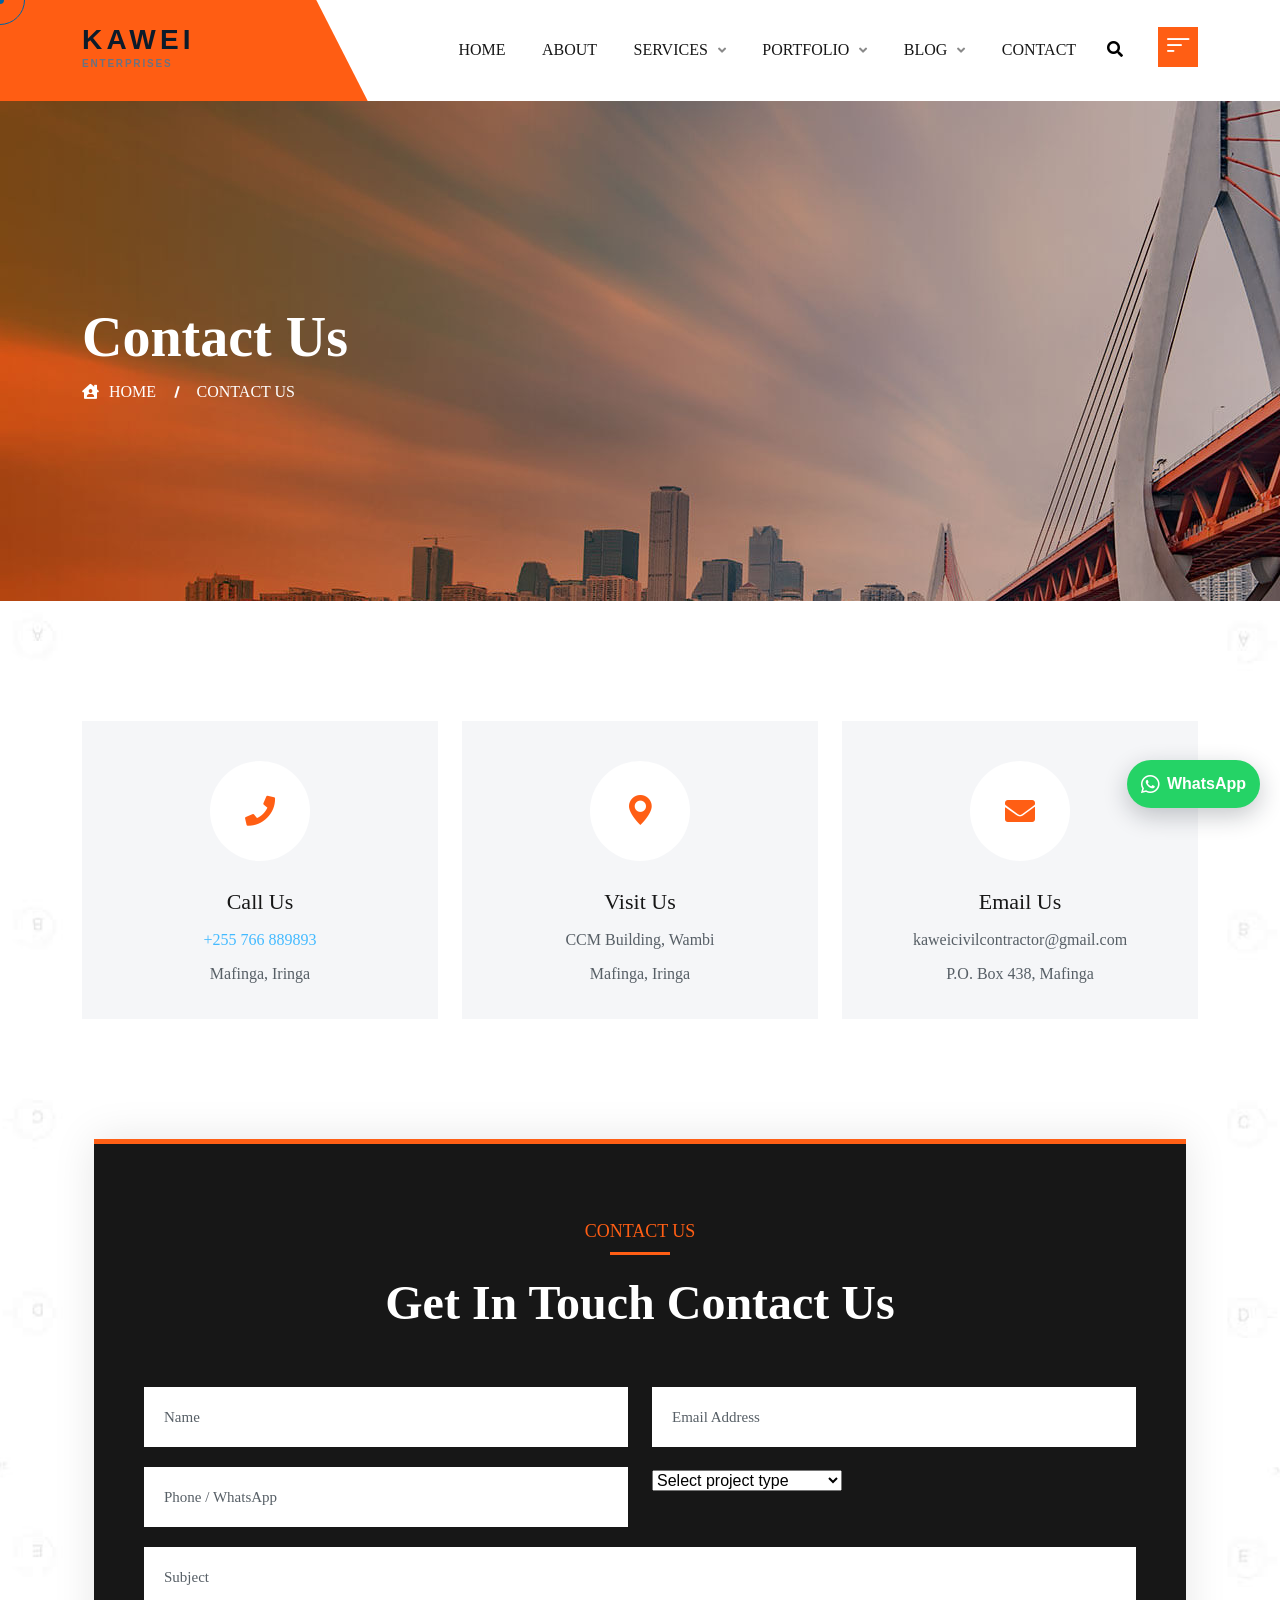
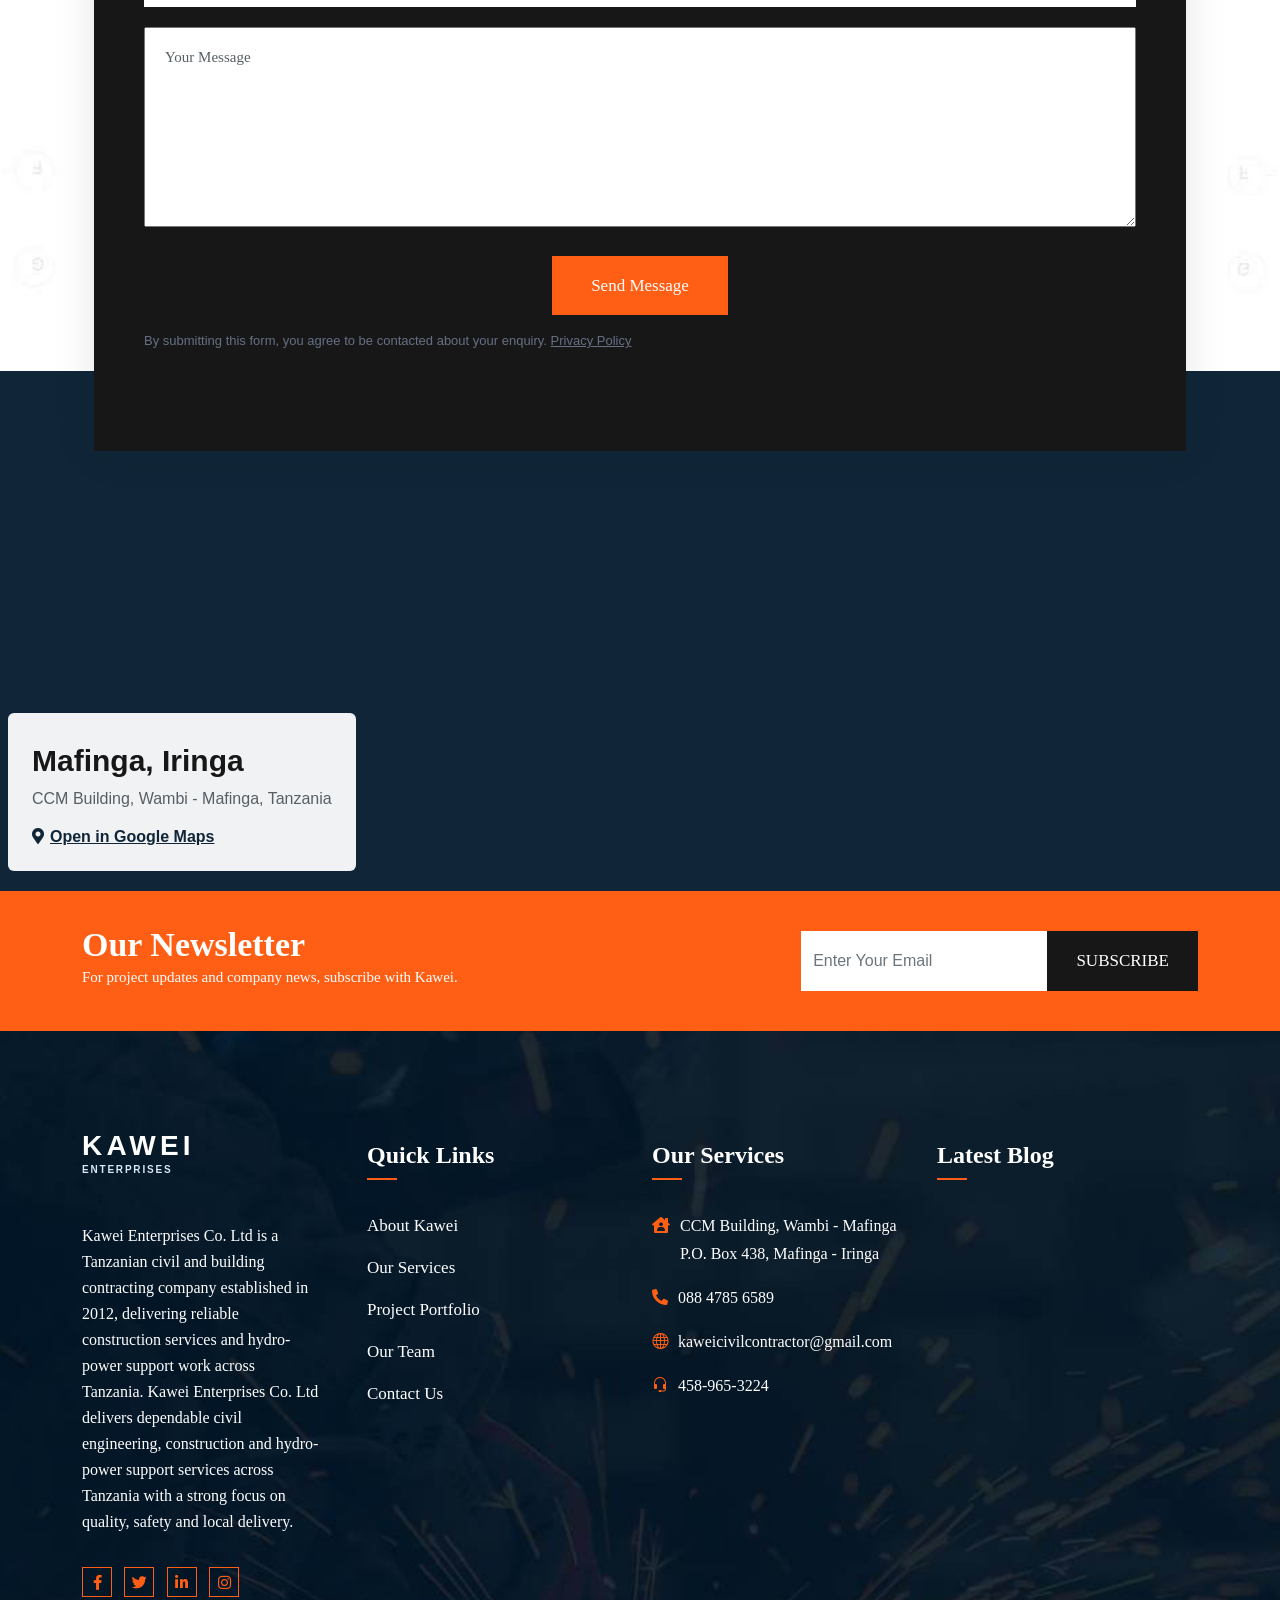
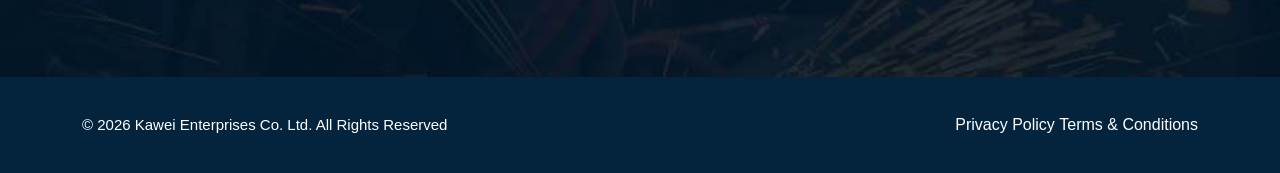
<file: contact.html>
<!DOCTYPE HTML>
<html lang="en-US">

<head>
	<meta charset="UTF-8">
	<meta http-equiv="x-ua-compatible" content="ie=edge">
	<title>Contact Kawei Enterprises | Mafinga, Tanzania</title>
	<meta name="description" content="Contact Kawei Enterprises Co. Ltd for civil and building construction services in Mafinga, Iringa, Tanzania.">
	<meta name="robots" content="index, follow, max-image-preview:large">
	<meta name="viewport" content="width=device-width, initial-scale=1">
	<link rel="canonical" href="https://jerwinjeanadam591-arch.github.io/Kawei-Enterprise/contact.html">
	<meta property="og:type" content="website">
	<meta property="og:site_name" content="Kawei Enterprises Co. Ltd">
	<meta property="og:title" content="Contact Kawei Enterprises | Mafinga, Tanzania">
	<meta property="og:description" content="Contact Kawei Enterprises Co. Ltd for civil and building construction services in Mafinga, Iringa, Tanzania.">
	<meta property="og:url" content="https://jerwinjeanadam591-arch.github.io/Kawei-Enterprise/contact.html">
	<meta property="og:image" content="https://jerwinjeanadam591-arch.github.io/Kawei-Enterprise/assets/images/kawei/hero.jpg">
	<meta name="twitter:card" content="summary_large_image">
	<!-- Favicon -->
	<link rel="icon" type="image/png" sizes="56x56" href="assets/images/fav-icon/icon.png">
	<!-- bootstrap CSS -->
	<link rel="stylesheet" href="assets/css/bootstrap.min.css" type="text/css" media="all">
	<!-- carousel CSS -->
	<link rel="stylesheet" href="assets/css/owl.carousel.min.css" type="text/css" media="all">
	<!-- animate CSS -->
	<link rel="stylesheet" href="assets/css/animate.css" type="text/css" media="all">
	<!-- animated-text CSS -->
	<link rel="stylesheet" href="assets/css/animated-text.css" type="text/css" media="all">
	<!-- font-awesome CSS -->
	<link rel="stylesheet" href="assets/css/all.min.css" type="text/css" media="all">
	<!-- font-flaticon CSS -->
	<link rel="stylesheet" href="assets/css/flaticon.css" type="text/css" media="all">
	<!-- theme-default CSS -->
	<link rel="stylesheet" href="assets/css/theme-default.css" type="text/css" media="all">
	<!-- meanmenu CSS -->
	<link rel="stylesheet" href="assets/css/meanmenu.min.css" type="text/css" media="all">
	<!-- transitions CSS -->
	<link rel="stylesheet" href="assets/css/owl.transitions.css" type="text/css" media="all">
	<!-- venobox CSS -->
	<link rel="stylesheet" href="venobox/venobox.css" type="text/css" media="all">

	<!-- bootstrap icons -->
	<link rel="stylesheet" href="assets/css/bootstrap-icons.css" type="text/css" media="all">

	<!-- Main Style CSS -->
	<link rel="stylesheet" href="assets/css/style.css" type="text/css" media="all">
	<!-- responsive CSS -->
	<link rel="stylesheet" href="assets/css/responsive.css" type="text/css" media="all">
	<link rel="stylesheet" href="assets/css/upgrades.css?v=1" type="text/css" media="all">
	<style>
		.site-brand {
			display: inline-block;
			font-size: 28px;
			font-weight: 800;
			letter-spacing: 0.15em;
			color: #0d1b2a;
			line-height: 1.1;
		}
		.site-brand .brand-sub {
			display: block;
			font-size: 10px;
			letter-spacing: 0.18em;
			color: #6b7280;
			text-transform: uppercase;
			margin-top: 3px;
		}
		.footer-logo a,
		.footer-logo .site-brand {
			display: inline-block;
			text-decoration: none;
		}
		.footer-logo .site-brand {
			color: #ffffff;
		}
		.footer-logo .site-brand .brand-sub {
			color: #d8e7f8;
		}
	</style>
	<!-- modernizr js -->
	<script src="assets/js/vendor/modernizr-3.5.0.min.js"></script>
</head>

<body>

	<!-- Loder Start -->
	<div class="loader-wrapper">
		<div class="loader"></div>
		<div class="loder-section left-section"></div>
		<div class="loder-section right-section"></div>
	</div>
	<!-- Loder End -->

	<!--==================================================-->
	<!-- Start Indastre Main Menu Area -->
	<!--==================================================-->
	<div id="sticky-header" class="Indastre_nav_manu">
		<div class="container">
			<div class="row align-items-center">
				<div class="col-lg-3">
					<div class="logo">
						<a class="logo_img" href="index.html" title="Kawei Enterprises">
							<span class="site-brand">KAWEI<span class="brand-sub">Enterprises</span></span>
						</a>
						<a class="main_sticky" href="index.html" title="Kawei Enterprises">
							<span class="site-brand">KAWEI<span class="brand-sub">Enterprises</span></span>
						</a>
					</div>
				</div>
				<div class="col-lg-9 ">
					<nav class="Indastre_menu">
						<ul class="nav_scroll">
							<li><a href="index.html">Home</a></li>
							<li><a href="about.html">About</a></li>
							<li><a href="#">Services <span><i class="fas fa-angle-down"></i></span></a>
								<ul class="sub-menu">
									<li><a href="service.html">Our Service</a></li>
									<li><a href="service-details.html">Service Details</a></li>
								</ul>
							</li>							
							<li><a href="#">Page <span><i class="fas fa-angle-down"></i></span></a>
								<ul class="sub-menu">
									<li><a href="about.html">About Us</a></li>
									<li><a href="service.html">Our Service</a></li>
									<li><a href="service-details.html">Service Details</a></li>						
									<li><a href="team.html">Our Team</a></li>
									<li><a href="portfolio.html">Portfolio</a></li>
									<li><a href="portfolio-details.html">Portfolio Details</a></li>
									<li><a href="pricing.html">Pricing</a></li>
									<li><a href="contact.html">Contact Us</a></li>
								</ul>
							</li>
							<li><a href="#">Portfolio <span><i class="fas fa-angle-down"></i></span></a>
								<ul class="sub-menu">
									<li><a href="portfolio.html">Portfolio</a></li>
									<li><a href="portfolio-details.html">Portfolio Details</a></li>
								</ul>
							</li>
							<li><a href="#">Blog <span><i class="fas fa-angle-down"></i></span></a>
								<ul class="sub-menu">
									<li><a href="blog.html">Blog Gird</a></li>
									<li><a href="blog-details.html">Blog Details</a></li>
								</ul>
							</li>
							<li><a href="contact.html">Contact</a></li>
						</ul>
						<div class="header-search-button search-box-outer">
							<a href="#"><i class="fas fa-search"></i></a>
						</div>
						<div class="sidebar-btn">
							<div class="nav-btn navSidebar-button"><span><i class="bi bi-filter-left"></i></span></div>							
						</div>
					</nav>
				</div>
			</div>
		</div>
	</div>
	<!--==================================================-->
	<!-- End Indastre Main Menu Area -->
	<!--==================================================-->

	<!-- Indastre Mobile Menu Area -->
	<div class="mobile-menu-area sticky d-sm-block d-md-block d-lg-none ">
		<div class="mobile-menu">
			<nav class="Indastre_menu">
				<ul class="nav_scroll">
					<li><a href="index.html">Home</a></li>
					<li><a href="about.html">About</a></li>
					<li><a href="#">Services</a>
						<ul class="sub-menu">
							<li><a href="service.html">Our Service</a></li>
							<li><a href="service-details.html">Service Details</a></li>
						</ul>
					</li>							
					<li><a href="#">Page</a>
						<ul class="sub-menu">
							<li><a href="about.html">About Us</a></li>
							<li><a href="service.html">Our Service</a></li>
							<li><a href="service-details.html">Service Details</a></li>						
							<li><a href="team.html">Our Team</a></li>
							<li><a href="portfolio.html">Portfolio</a></li>
							<li><a href="portfolio-details.html">Portfolio Details</a></li>
							<li><a href="pricing.html">Pricing</a></li>
							<li><a href="contact.html">Contact Us</a></li>
						</ul>
					</li>
					<li><a href="#">Portfolio</a>
						<ul class="sub-menu">
							<li><a href="portfolio.html">Portfolio</a></li>
							<li><a href="portfolio-details.html">Portfolio Details</a></li>
						</ul>
					</li>
					<li><a href="#">Blog</a>
						<ul class="sub-menu">
							<li><a href="blog.html">Blog Gird</a></li>
							<li><a href="blog-details.html">Blog Details</a></li>
						</ul>
					</li>
					<li><a href="contact.html">Contact</a></li>
				</ul>
			</nav>
		</div>
	</div>
	<!--==================================================-->
	<!-- End Indastre Main Menu Area -->
	<!--==================================================-->


	<!-- Sidebar Cart Item -->
	<div class="xs-sidebar-group info-group">
		<div class="xs-overlay xs-bg-black"></div>
		<div class="xs-sidebar-widget">
			<div class="sidebar-widget-container">
				<div class="widget-heading">
					<a href="#" class="close-side-widget">
						<i class="far fa-times-circle"></i>
					</a>
				</div>
				<div class="sidebar-textwidget">
					<!-- Sidebar Info Content -->
					<div class="sidebar-info-contents">
						<div class="content-inner">
							<div class="nav-logo">
								<a href="index.html"><img src="assets/images/logo.png" alt="sid img" ></a>
							</div>
							<div class="row padding-two">
								<div class="col-lg-6 padding-0 pl-0 pr-0">
									<div class="content-thumb-box">
										<img src="assets/images/kawei/IMG-20260623-WA0013.jpg" alt="">
									</div>
								</div>
								<div class="col-lg-6 padding-0 pl-0 pr-0">
									<div class="content-thumb-box">
										<img src="assets/images/kawei/IMG-20260623-WA0016.jpg" alt="">
									</div>
								</div>
								<div class="col-lg-6 padding-0 pl-0 pr-0">
									<div class="content-thumb-box">
										<img src="assets/images/kawei/IMG-20260623-WA0018.jpg" alt="">
									</div>
								</div>
								<div class="col-lg-6 padding-0 pl-0 pr-0">
									<div class="content-thumb-box">
										<img src="assets/images/kawei/IMG-20260623-WA0023.jpg" alt="">
									</div>
								</div>
							</div>
							<div class="contact-info">
								<h2>Contact Info</h2>
								<ul class="list-style-one">
									<li><i class="bi bi-envelope"></i>CCM Building, Wambi - Mafinga</li>
									<li><i class="bi bi-envelope"></i>+255 766 889893</li>
									<li><i class="bi bi-envelope"></i>kaweicivilcontractor@gmail.com</li>
									<li><i class="bi bi-envelope"></i>P.O. Box 438, Mafinga - Iringa</li>
								</ul>
							</div>
							<!-- Social Box -->
							<ul class="social-box">
								<li class="facebook"><a href="#" class="fab fa-facebook-f"></a></li>
								<li class="twitter"><a href="#" class="fab fa-instagram"></a></li>
								<li class="linkedin"><a href="#" class="fab fa-twitter"></a></li>
								<li class="instagram"><a href="#" class="fab fa-pinterest-p"></a></li>
								<li class="youtube"><a href="#" class="fab fa-linkedin-in"></a></li>
							</ul>
						</div>
					</div>		
				</div>
			</div>
		</div>
	</div>

	

	<!--==================================================-->
	<!--Start Header Slider Section -->
	<!--===================================================-->
	<div class="breadcumb-area d-flex align-items-center">
		<div class="container">
			<div class="row d-flex align-items-center">
				<div class="col-lg-12">
					<div class="breadcumb-content">
						<h1> Contact Us </h1>
						<ul>
							<li><i class="fas fa-house-user"></i><a href="index.html">Home</a></li>
							<li> Contact Us </li>
						</ul>
					</div>
				</div>
			</div>
		</div>
	</div>


	<!--==================================================-->
	<!-- Start Appoinment Section -->
	<!--===================================================-->
	<div class="contact-us">
		<div class="container">
			<div class="row">
				<div class="col-lg-4 col-md-6">
					<!--single-call-do-box-->
					<div class="single-call-do-box">
						<div class="single-call-do-icon">
							<i class="fas fa-phone"></i>
						</div>
						<div class="call-do-text">
							<h3 class="call-do-title">Call Us</h3>
							<p><a href="tel:+255766889893">+255 766 889893</a></p>
							<p>Mafinga, Iringa</p>
						</div>
					</div>
				</div>

				<div class="col-lg-4 col-md-6">
					<!--single-call-do-box-->
					<div class="single-call-do-box">
						<div class="single-call-do-icon">
							<i class="bi bi-geo-alt-fill"></i>
						</div>
						<div class="call-do-text">
							<h3 class="call-do-title">Visit Us</h3>
							<p>CCM Building, Wambi</p>
							<p>Mafinga, Iringa</p>
						</div>
					</div>
				</div>

				<div class="col-lg-4 col-md-6">
					<!--single-call-do-box-->
					<div class="single-call-do-box">
						<div class="single-call-do-icon">
							<i class="fas fa-envelope"></i>
						</div>
						<div class="call-do-text">
							<h3 class="call-do-title">Email Us</h3>
							<p>kaweicivilcontractor@gmail.com</p>
							<p>P.O. Box 438, Mafinga</p>
						</div>
					</div>
				</div>
			</div>
			<div class="row contact-center">
				<div class="col-lg-12">
					<div class="contact_from_box">
						<div class="section-title style1 text-center">
							<h4>CONTACT US</h4>
							<h1>Get In Touch Contact Us</h1>
						</div>
						<form action="#" method="POST" id="dreamit-form">
							<div class="row">
								<div class="col-lg-6">
									<div class="form_box">
										<input type="text" name="name" placeholder="Name" required>
									</div>
								</div>
								<div class="col-lg-6">
									<div class="form_box">
										<input type="email" name="email" placeholder="Email Address" required>
									</div>
								</div>
								<div class="col-lg-6">
									<div class="form_box">
										<input type="tel" name="phone" placeholder="Phone / WhatsApp">
									</div>
								</div>
								<div class="col-lg-6">
									<div class="form_box">
										<select name="project_type" aria-label="Project type" required>
											<option value="" selected disabled>Select project type</option>
											<option>Civil and building works</option>
											<option>Hydropower project</option>
											<option>Wooden pallet supply</option>
											<option>Project consultation</option>
											<option>Other</option>
										</select>
									</div>
								</div>
								<div class="col-lg-12">
									<div class="form_box">
										<input type="text" name="subject" placeholder="Subject" required>
									</div>
								</div>

								<div class="col-lg-12">
									<div class="form_box">
										<textarea name="message" id="message" cols="30" rows="10"
											placeholder="Your Message" required></textarea>
									</div>
									<div class="quote_button">
										<button class="btn" type="submit">Send Message</button>
									</div>
								</div>
							</div>
						</form>
						<div id="status"></div>
					</div>
				</div>				
			</div>
		</div>
	</div>
	<!--==================================================-->
	<!-- Start Contact Location Section -->
	<!--===================================================-->
	<div class="map-section">
		<div class="-custon-container-fluid">
			<div class="row">
				<div class="col-lg-12 p-0">
					<div style="position:relative;height:520px;overflow:hidden;background:#102638;">
						<iframe title="Map showing Mafinga, Iringa"
							src="https://www.google.com/maps?q=CCM%20Building%2C%20Wambi%2C%20Mafinga%2C%20Iringa%2C%20Tanzania&output=embed"
							style="width:100%;height:100%;border:0;"
							loading="lazy"
							referrerpolicy="no-referrer-when-downgrade"
							allowfullscreen></iframe>
						<div style="position:absolute;left:20px;bottom:20px;max-width:360px;">
							<div style="background:rgba(255,255,255,.94);padding:20px 24px;border-radius:6px;">
								<h2 style="margin-bottom:8px;">Mafinga, Iringa</h2>
								<p style="margin:0;">CCM Building, Wambi - Mafinga, Tanzania</p>
								<a class="map-link" href="https://maps.app.goo.gl/4w3ThdYP6osPWahL7" target="_blank" rel="noopener">
									<i class="fas fa-map-marker-alt"></i>Open in Google Maps
								</a>
							</div>
						</div>
					</div>
				</div>
			</div>
		</div>
	</div>




	<!--==================================================-->
	<!-- Start Indastre Our Email Area -->
	<!--==================================================-->
	<div class="newsletter-area">
		<div class="container">
			<div class="row align-items-center">
				<div class="col-lg-7 col-md-6">
					<div class="newsletter-title wow fadeInUp">
						<h1>Our Newsletter</h1>
						<p>For project updates and company news, subscribe with Kawei.</p>
					</div>
				</div>
				<div class="col-lg-5 col-md-6 wow fadeInUp">
					<form action="#" method="POST" id="dreamit-form">
						<div class="subscribe_form">
							<input type="email" name="email" id="email" class="form-control" required="" data-error="Please enter your email" placeholder="Enter Your Email">
							<button type="submit" class="btn">Subscribe</button>
						</div>
						<div class="subscribe_form_send">

						</div>
					</form>
					<div id="status"></div>
				</div>
			</div>
		</div>
	</div>
	<!--==================================================-->
	<!-- Start Indastre Email Area -->
	<!--==================================================-->


	<!--==================================================-->
	<!-- Start Indastre Footer Area -->
	<!--==================================================-->
	<div class="footer-area">
		<div class="container">
			<div class="row">
				<div class="col-lg-3 col-md-6">
					<div class="footer-contact-info">
						<div class="footer-logo">
							<a href="index.html" title="Kawei Enterprises"><span class="site-brand">KAWEI<span class="brand-sub">Enterprises</span></span></a>
						</div>
						<p class="footer-desc">Kawei Enterprises Co. Ltd is a Tanzanian civil and building contracting company established in 2012, delivering reliable construction services and hydro-power support work across Tanzania. 
							Kawei Enterprises Co. Ltd delivers dependable civil engineering, construction and hydro-power support services across Tanzania with a strong focus on quality, safety and local delivery.</p>					
						<div class="footer-widget-social-icon  wow fadeInUp ">
							<ul>
								<li><a href="#"><i class="fab fa-facebook-f"></i></a></li>
								<li><a href="#"><i class="fab fa-twitter"></i></a></li>
								<li><a href="#"><i class="fab fa-linkedin-in"></i></a></li>
								<li><a href="#"><i class="fab fa-instagram"></i></a></li>
							</ul>
						</div>
					</div>					
				</div>
				<div class="col-lg-3 col-md-6">
					<div class="footer-widget-content style-left  wow fadeInUp ">
						<div class="footer-widget-titel">
							<h4>Quick Links</h4>
						</div>
						<div class="footer-widget-menu">
							<ul>
								<li><a href="about.html">About Kawei</a></li>
<li><a href="service.html">Our Services</a></li>
<li><a href="portfolio.html">Project Portfolio</a></li>
<li><a href="team.html">Our Team</a></li>
<li><a href="contact.html">Contact Us</a></li>
</ul>
						</div>
					</div>
				</div>			
				<div class="col-lg-3 col-md-6">
					<div class="footer-widget-content wow fadeInUp ">
						<div class="footer-widget-titel">
							<h4>Our Services</h4>
						</div>
						<div class="footer-widget-contact">						
							<div class="footer-widget-icon">
								<span><i class="fas fa-house-user"></i></span>
							</div>
							<div class="footer-widget-contact">
								<p>CCM Building, Wambi - Mafinga<br>P.O. Box 438, Mafinga - Iringa</p>
							</div>

							<div class="footer-widget-icon">
								<span><i class="fas fa-phone-alt"></i></span>
							</div>
							<div class="footer-widget-contact">
								<p>088 4785 6589</p>
							</div>

							<div class="footer-widget-icon">
								<span><i class="bi bi-globe"></i></span>
							</div>
							<div class="footer-widget-contact">
								<p>kaweicivilcontractor@gmail.com</p>
							</div>

							<div class="footer-widget-icon">
								<span><i class="bi bi-headset"></i></span>
							</div>
							<div class="footer-widget-contact">
								<p>458-965-3224</p>
							</div>
						</div>
					</div>
				</div>
				<div class="col-lg-3 col-md-6">
					<div class="footer-widget-content  wow fadeInUp ">											
						<div class="footer-widget-titel">
							<h4>Latest Blog</h4>
						</div>
						<div class="footer-widget-gallery">
							<a href="#"><img src="assets/images/kawei/IMG-20260623-WA0008.jpg" alt=""></a>
							<a href="#"><img src="assets/images/kawei/IMG-20260623-WA0017.jpg" alt="Kawei project gallery"></a>
							<a href="#"><img src="assets/images/kawei/IMG-20260623-WA0014.jpg" alt=""></a>
							<a href="#"><img src="assets/images/kawei/IMG-20260623-WA0018.jpg" alt="Kawei project gallery"></a>
							<a href="#"><img src="assets/images/kawei/IMG-20260623-WA0018.jpg" alt=""></a>
							<a href="#"><img src="assets/images/kawei/IMG-20260623-WA0019.jpg" alt="Kawei project gallery"></a>
						</div>
					</div>
				</div>
			</div>
		</div>
	</div>
	<div class="footer-bottom-area">
		<div class="container">
			<div class="row add-border align-items-center">
				<div class="col-md-7">
					<div class="footer-bottom-content">
						<div class="footer-bottom-content-copy">
							<p>© 2026 Kawei Enterprises Co. Ltd. All Rights Reserved</p>
						</div>
					</div>
				</div>
				<div class="col-md-5 text-right">
					<div class="footer-bottom-content">
						<div class="footer-bottom-menu">
							<a href="#">Privacy</a>
							<a href="#">Policy</a>
							<a href="#">Terms</a>
							<a href="#">& Conditions</a>
						</div>
					</div>
				</div>
			</div>
		</div>
	</div>
	<!--==================================================-->
	<!-- Start Indastre Footer Area -->
	<!--==================================================-->


	<!--==================================================-->
	<!-- Start Search Popup Section -->
	<!--==================================================-->
	<div class="search-popup">
		<button class="close-search style-two"><span class="flaticon-multiply"><i class="far fa-times-circle"></i></span></button>
		<button class="close-search"><i class="bi bi-arrow-up"></i></button>
		<form method="post" action="#">
			<div class="form-group">
				<input type="search" name="search-field" value="" placeholder="Search Here" required="">
				<button type="submit"><i class="fa fa-search"></i></button>
			</div>
		</form>
	</div>
	<!--==================================================-->
	<!-- Start Search Popup Section -->
	<!--==================================================-->


	<!--==================================================-->
	<!-- Start scrollup section Area -->
	<!--==================================================-->
	<div class="prgoress_indicator">
		<svg class="progress-circle svg-content" width="100%" height="100%" viewBox="-1 -1 102 102">
		<path d="M50,1 a49,49 0 0,1 0,98 a49,49 0 0,1 0,-98" />
		</svg>
	</div>
	<!--==================================================-->
	<!-- Start scrollup section Area -->
	<!--==================================================-->

	<!--==================================================-->
	<!-- Start Curser Section Here -->
	<!--==================================================-->
	<div class="curser"></div>
	<div class="curser2"></div>
	<!--==================================================-->
	<!-- Ends Curser Section Here -->
	<!--==================================================-->


	<!-- jquery js -->
	<script src="assets/js/vendor/jquery-3.6.2.min.js"></script>
	<script src="assets/js/popper.min.js"></script>
	<!-- bootstrap js -->
	<script src="assets/js/bootstrap.min.js"></script>
	<!-- carousel js -->
	<script src="assets/js/owl.carousel.min.js"></script>
	<!-- counterup js -->
	<script src="assets/js/jquery.counterup.min.js"></script>
	<!-- waypoints js -->
	<script src="assets/js/waypoints.min.js"></script>
	<!-- wow js -->
	<script src="assets/js/wow.js"></script>
	<!-- imagesloaded js -->
	<script src="assets/js/imagesloaded.pkgd.min.js"></script>
	<!-- venobox js -->
	<script src="venobox/venobox.js"></script>

	<!--  animated-text js -->
	<script src="assets/js/animated-text.js"></script>
	<!-- venobox min js -->
	<script src="venobox/venobox.min.js"></script>
	<!-- isotope js -->
	<script src="assets/js/isotope.pkgd.min.js"></script>
	<!-- jquery meanmenu js -->
	<script src="assets/js/jquery.meanmenu.js"></script>

	<!-- jquery scrollup js -->
	<script src="assets/js/jquery.scrollUp.js"></script>
	<!-- theme js -->
	<script src="assets/js/upgrades.js?v=1"></script>
	<script src="assets/js/theme.js?v=remove-page-menu"></script>
	<!-- barfiller -->
	<script src="assets/js/jquery.barfiller.js"></script>
</body>

</html>
</file>
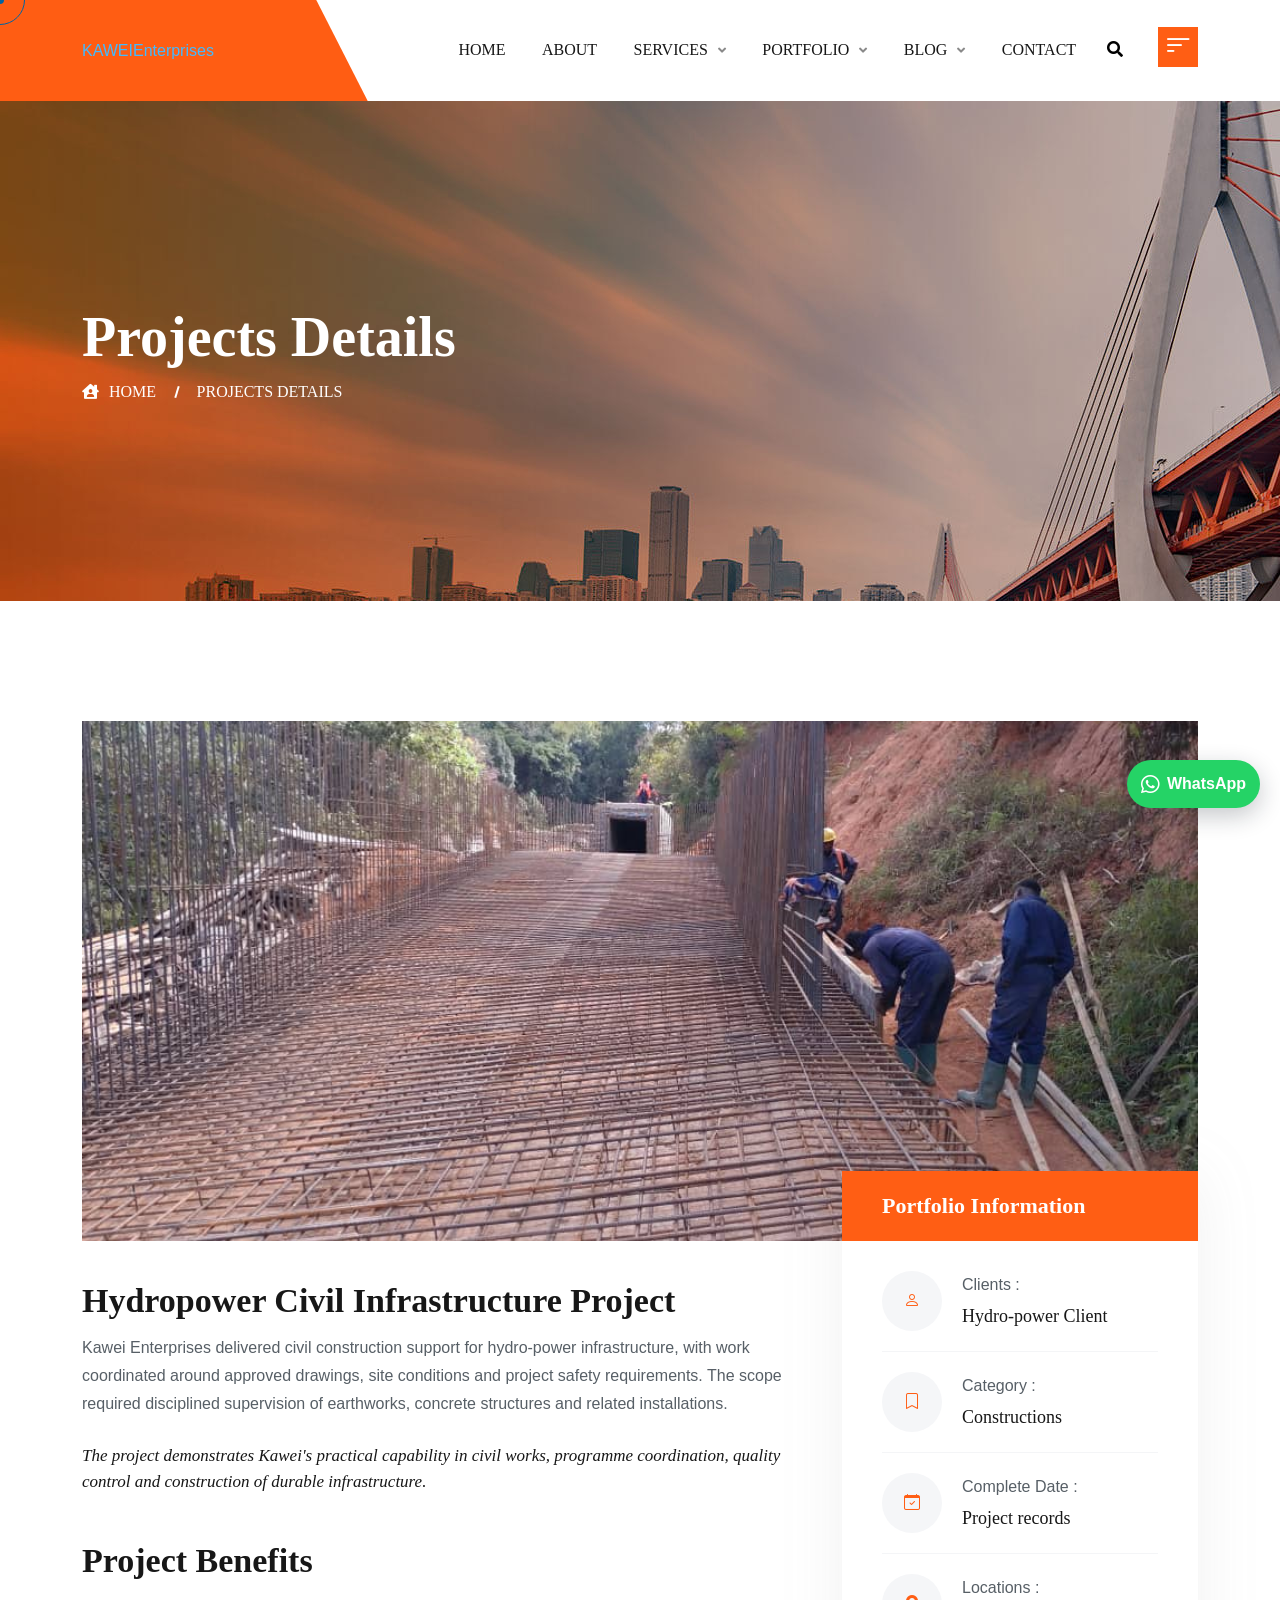
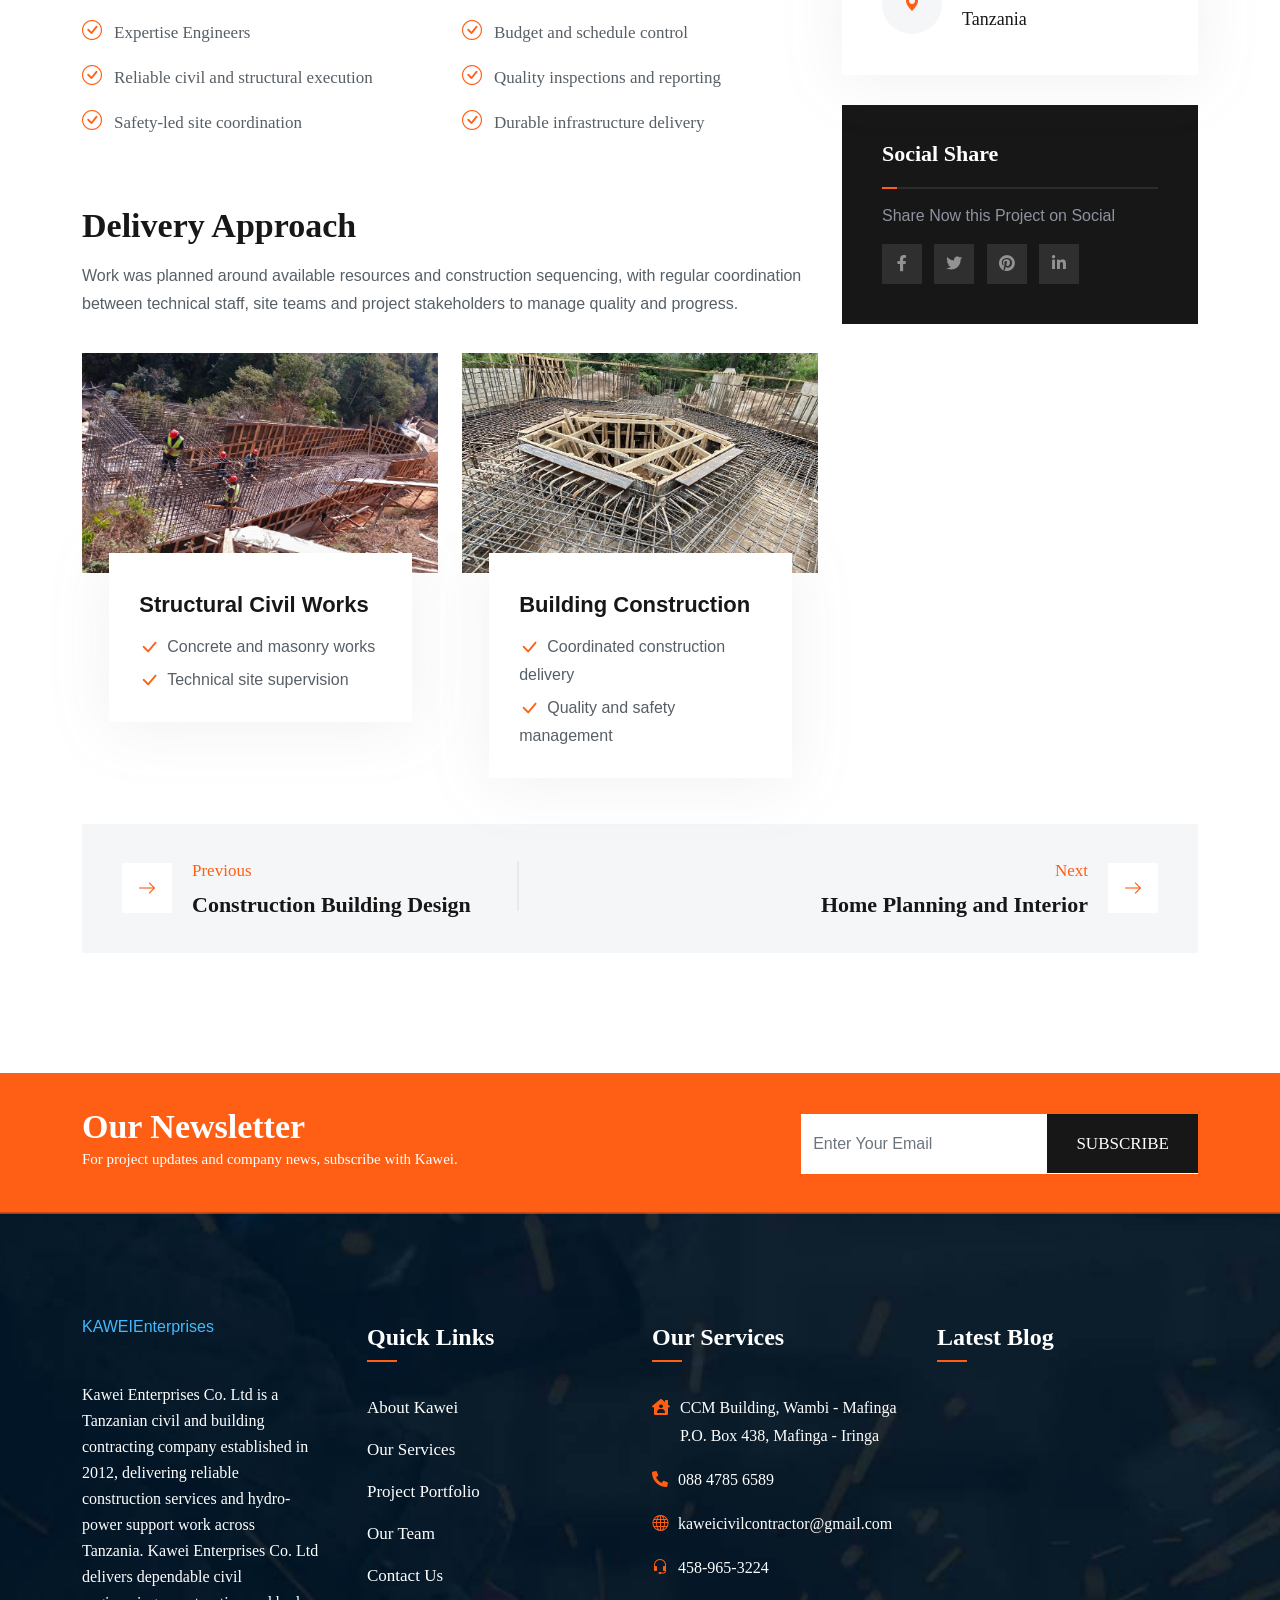
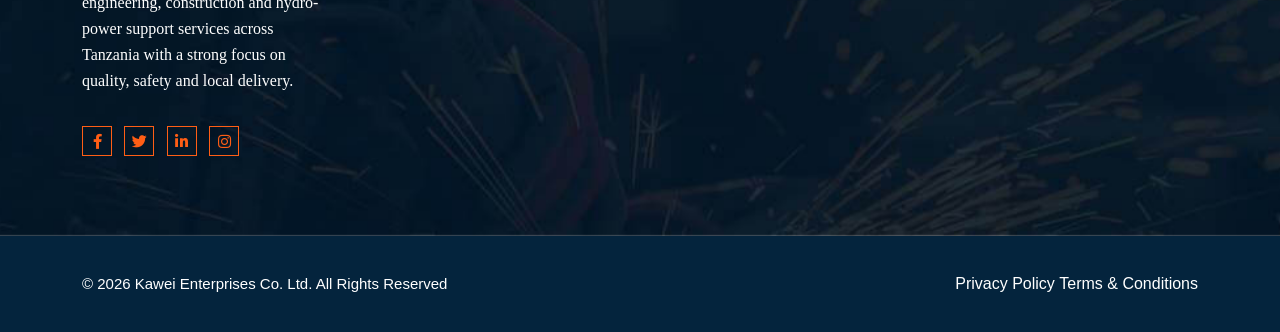
<file: portfolio-details.html>
<!DOCTYPE HTML>
<html lang="en-US">

<head>
	<meta charset="UTF-8">
	<meta http-equiv="x-ua-compatible" content="ie=edge">
	<title>Hydropower Infrastructure Project | Kawei Enterprises</title>
	<meta name="description" content="Explore a Kawei Enterprises hydropower civil infrastructure project, including its delivery approach and benefits for construction in Tanzania.">
	<meta name="robots" content="index, follow, max-image-preview:large">
	<meta name="viewport" content="width=device-width, initial-scale=1">
	<link rel="canonical" href="https://jerwinjeanadam591-arch.github.io/Kawei-Enterprise/portfolio-details.html">
	<meta property="og:type" content="website">
	<meta property="og:site_name" content="Kawei Enterprises Co. Ltd">
	<meta property="og:title" content="Hydropower Infrastructure Project | Kawei Enterprises">
	<meta property="og:description" content="Explore a Kawei Enterprises hydropower civil infrastructure project, including its delivery approach and benefits for construction in Tanzania.">
	<meta property="og:url" content="https://jerwinjeanadam591-arch.github.io/Kawei-Enterprise/portfolio-details.html">
	<meta property="og:image" content="https://jerwinjeanadam591-arch.github.io/Kawei-Enterprise/assets/images/kawei/hero.jpg">
	<meta name="twitter:card" content="summary_large_image">
	<!-- Favicon -->
	<link rel="icon" type="image/png" sizes="56x56" href="assets/images/fav-icon/icon.png">
	<!-- bootstrap CSS -->
	<link rel="stylesheet" href="assets/css/bootstrap.min.css" type="text/css" media="all">
	<!-- carousel CSS -->
	<link rel="stylesheet" href="assets/css/owl.carousel.min.css" type="text/css" media="all">
	<!-- animate CSS -->
	<link rel="stylesheet" href="assets/css/animate.css" type="text/css" media="all">
	<!-- animated-text CSS -->
	<link rel="stylesheet" href="assets/css/animated-text.css" type="text/css" media="all">
	<!-- font-awesome CSS -->
	<link rel="stylesheet" href="assets/css/all.min.css" type="text/css" media="all">
	<!-- font-flaticon CSS -->
	<link rel="stylesheet" href="assets/css/flaticon.css" type="text/css" media="all">
	<!-- theme-default CSS -->
	<link rel="stylesheet" href="assets/css/theme-default.css" type="text/css" media="all">
	<!-- meanmenu CSS -->
	<link rel="stylesheet" href="assets/css/meanmenu.min.css" type="text/css" media="all">
	<!-- transitions CSS -->
	<link rel="stylesheet" href="assets/css/owl.transitions.css" type="text/css" media="all">
	<!-- venobox CSS -->
	<link rel="stylesheet" href="venobox/venobox.css" type="text/css" media="all">

	<!-- bootstrap icons -->
	<link rel="stylesheet" href="assets/css/bootstrap-icons.css" type="text/css" media="all">

	<!-- Main Style CSS -->
	<link rel="stylesheet" href="assets/css/style.css" type="text/css" media="all">
	<!-- responsive CSS -->
	<link rel="stylesheet" href="assets/css/responsive.css" type="text/css" media="all">
	<link rel="stylesheet" href="assets/css/upgrades.css?v=1" type="text/css" media="all">

	<!-- modernizr js -->
	<script src="assets/js/vendor/modernizr-3.5.0.min.js"></script>
</head>

<body>

	<!-- Loder Start -->
	<div class="loader-wrapper">
		<div class="loader"></div>
		<div class="loder-section left-section"></div>
		<div class="loder-section right-section"></div>
	</div>
	<!-- Loder End -->

	<!--==================================================-->
	<!-- Start Indastre Main Menu Area -->
	<!--==================================================-->
	<div id="sticky-header" class="Indastre_nav_manu">
		<div class="container">
			<div class="row align-items-center">
				<div class="col-lg-3">
					<div class="logo">
						<a class="logo_img" href="index.html" title="Kawei Enterprises"><span class="site-brand">KAWEI<span class="brand-sub">Enterprises</span></span></a>
						<a class="main_sticky" href="index.html" title="Kawei Enterprises"><span class="site-brand">KAWEI<span class="brand-sub">Enterprises</span></span></a>
					</div>
				</div>
				<div class="col-lg-9 ">
					<nav class="Indastre_menu">
						<ul class="nav_scroll">
							<li><a href="index.html">Home</a></li>
							<li><a href="about.html">About</a></li>
							<li><a href="#">Services <span><i class="fas fa-angle-down"></i></span></a>
								<ul class="sub-menu">
									<li><a href="service.html">Our Service</a></li>
									<li><a href="service-details.html">Service Details</a></li>
								</ul>
							</li>							
							<li><a href="#">Page <span><i class="fas fa-angle-down"></i></span></a>
								<ul class="sub-menu">
									<li><a href="about.html">About Us</a></li>
									<li><a href="service.html">Our Service</a></li>
									<li><a href="service-details.html">Service Details</a></li>						
									<li><a href="team.html">Our Team</a></li>
									<li><a href="portfolio.html">Portfolio</a></li>
									<li><a href="portfolio-details.html">Portfolio Details</a></li>
									<li><a href="pricing.html">Pricing</a></li>
									<li><a href="contact.html">Contact Us</a></li>
								</ul>
							</li>
							<li><a href="#">Portfolio <span><i class="fas fa-angle-down"></i></span></a>
								<ul class="sub-menu">
									<li><a href="portfolio.html">Portfolio</a></li>
									<li><a href="portfolio-details.html">Portfolio Details</a></li>
								</ul>
							</li>
							<li><a href="#">Blog <span><i class="fas fa-angle-down"></i></span></a>
								<ul class="sub-menu">
									<li><a href="blog.html">Blog Gird</a></li>
									<li><a href="blog-details.html">Blog Details</a></li>
								</ul>
							</li>
							<li><a href="contact.html">Contact</a></li>
						</ul>
						<div class="header-search-button search-box-outer">
							<a href="#"><i class="fas fa-search"></i></a>
						</div>
						<div class="sidebar-btn">
							<div class="nav-btn navSidebar-button"><span><i class="bi bi-filter-left"></i></span></div>							
						</div>
					</nav>
				</div>
			</div>
		</div>
	</div>
	<!--==================================================-->
	<!-- End Indastre Main Menu Area -->
	<!--==================================================-->

	<!-- Indastre Mobile Menu Area -->
	<div class="mobile-menu-area sticky d-sm-block d-md-block d-lg-none ">
		<div class="mobile-menu">
			<nav class="Indastre_menu">
				<ul class="nav_scroll">
					<li><a href="index.html">Home</a></li>
					<li><a href="about.html">About</a></li>
					<li><a href="#">Services</a>
						<ul class="sub-menu">
							<li><a href="service.html">Our Service</a></li>
							<li><a href="service-details.html">Service Details</a></li>
						</ul>
					</li>							
					<li><a href="#">Page</a>
						<ul class="sub-menu">
							<li><a href="about.html">About Us</a></li>
							<li><a href="service.html">Our Service</a></li>
							<li><a href="service-details.html">Service Details</a></li>						
							<li><a href="team.html">Our Team</a></li>
							<li><a href="portfolio.html">Portfolio</a></li>
							<li><a href="portfolio-details.html">Portfolio Details</a></li>
							<li><a href="pricing.html">Pricing</a></li>
							<li><a href="contact.html">Contact Us</a></li>
						</ul>
					</li>
					<li><a href="#">Portfolio</a>
						<ul class="sub-menu">
							<li><a href="portfolio.html">Portfolio</a></li>
							<li><a href="portfolio-details.html">Portfolio Details</a></li>
						</ul>
					</li>
					<li><a href="#">Blog</a>
						<ul class="sub-menu">
							<li><a href="blog.html">Blog Gird</a></li>
							<li><a href="blog-details.html">Blog Details</a></li>
						</ul>
					</li>
					<li><a href="contact.html">Contact</a></li>
				</ul>
			</nav>
		</div>
	</div>
	<!--==================================================-->
	<!-- End Indastre Main Menu Area -->
	<!--==================================================-->


	<!-- Sidebar Cart Item -->
	<div class="xs-sidebar-group info-group">
		<div class="xs-overlay xs-bg-black"></div>
		<div class="xs-sidebar-widget">
			<div class="sidebar-widget-container">
				<div class="widget-heading">
					<a href="#" class="close-side-widget">
						<i class="far fa-times-circle"></i>
					</a>
				</div>
				<div class="sidebar-textwidget">
					<!-- Sidebar Info Content -->
					<div class="sidebar-info-contents">
						<div class="content-inner">
							<div class="nav-logo">
								<a href="index.html"><img src="assets/images/logo.png" alt="sid img" ></a>
							</div>
							<div class="row padding-two">
								<div class="col-lg-6 padding-0 pl-0 pr-0">
									<div class="content-thumb-box">
										<img src="assets/images/kawei/IMG-20260623-WA0013.jpg" alt="">
									</div>
								</div>
								<div class="col-lg-6 padding-0 pl-0 pr-0">
									<div class="content-thumb-box">
										<img src="assets/images/kawei/IMG-20260623-WA0016.jpg" alt="">
									</div>
								</div>
								<div class="col-lg-6 padding-0 pl-0 pr-0">
									<div class="content-thumb-box">
										<img src="assets/images/kawei/IMG-20260623-WA0018.jpg" alt="">
									</div>
								</div>
								<div class="col-lg-6 padding-0 pl-0 pr-0">
									<div class="content-thumb-box">
										<img src="assets/images/kawei/IMG-20260623-WA0023.jpg" alt="">
									</div>
								</div>
							</div>
							<div class="contact-info">
								<h2>Contact Info</h2>
								<ul class="list-style-one">
									<li><i class="bi bi-envelope"></i>CCM Building, Wambi - Mafinga</li>
									<li><i class="bi bi-envelope"></i>+255 766 889893</li>
									<li><i class="bi bi-envelope"></i>kaweicivilcontractor@gmail.com</li>
									<li><i class="bi bi-envelope"></i>P.O. Box 438, Mafinga - Iringa</li>
								</ul>
							</div>
							<!-- Social Box -->
							<ul class="social-box">
								<li class="facebook"><a href="#" class="fab fa-facebook-f"></a></li>
								<li class="twitter"><a href="#" class="fab fa-instagram"></a></li>
								<li class="linkedin"><a href="#" class="fab fa-twitter"></a></li>
								<li class="instagram"><a href="#" class="fab fa-pinterest-p"></a></li>
								<li class="youtube"><a href="#" class="fab fa-linkedin-in"></a></li>
							</ul>
						</div>
					</div>		
				</div>
			</div>
		</div>
	</div>



	<!--==================================================-->
	<!--Start Breadcumb Area -->
	<!--===================================================-->
	<div class="breadcumb-area d-flex align-items-center">
		<div class="container">
			<div class="row d-flex align-items-center">
				<div class="col-lg-12">
					<div class="breadcumb-content">
						<h1>Projects Details</h1>
						<ul>
							<li><i class="fas fa-house-user"></i><a href="index.html">Home</a></li>
							<li>Projects Details</li>
						</ul>
					</div>
				</div>
			</div>
		</div>
	</div>
	<!--==================================================-->
	<!--End Breadcumb Area  -->
	<!--===================================================-->



	<!--==================================================-->
	<!--Start Header Slider Section -->
	<!--===================================================-->
	<div class="case-study-details">
		<div class="container">
			<div class="row align-items-center">
				<div class="col-lg-12">
					<div class="csd-thumb">
						<img src="assets/images/kawei/IMG-20260623-WA0013.jpg" alt="Kawei hydropower project">
					</div>
				</div>				
			</div>
			<div class="row">
				<div class="col-lg-8">
					<div class="case-study-intro">
						<div class="csd-content">
							<div class="csde-title">
								<h2>Hydropower Civil Infrastructure Project</h2>
							</div>
							<p>Kawei Enterprises delivered civil construction support for hydro-power infrastructure, with work coordinated around approved drawings, site conditions and project safety requirements. The scope required disciplined supervision of earthworks, concrete structures and related installations.</p>

							<p class="desc-strong">The project demonstrates Kawei's practical capability in civil works, programme coordination, quality control and construction of durable infrastructure.</p>

						</div>
						<div class="porject-title">
							<h2>Project Benefits</h2>
						</div>
						<div class="row">
							
							<div class="col-lg-6">
								<div class="porject-list">
									<ul>
										<li><i class="bi bi-check-circle"></i>Expertise Engineers</li>
										<li><i class="bi bi-check-circle"></i>Reliable civil and structural execution</li>
										<li><i class="bi bi-check-circle"></i>Safety-led site coordination</li>
									</ul>
								</div>
							</div>

							<div class="col-lg-6">
								<div class="porject-list">
									<ul>
										<li><i class="bi bi-check-circle"></i>Budget and schedule control</li>
										<li><i class="bi bi-check-circle"></i>Quality inspections and reporting</li>
										<li><i class="bi bi-check-circle"></i>Durable infrastructure delivery</li>
									</ul>
								</div>
							</div>
						</div>
						<div class="porject-title style-2">
							<h2>Delivery Approach</h2>
						</div>
						<p class="style1">Work was planned around available resources and construction sequencing, with regular coordination between technical staff, site teams and project stakeholders to manage quality and progress.</p>
						<div class="row upper-pb">
							<div class="col-lg-6 col-md-6">
								<div class="service-details-item">
									<div class="service-details-thumb">
										<img src="assets/images/kawei/IMG-20260623-WA0016.jpg" alt="Kawei structural construction works">
									</div>
									<div class="service-details-contents">
										<h3><a href="service.html">Structural Civil Works</a></h3>
										<ul class="service-details-list">
											<li><i class="bi bi-check-lg"></i>Concrete and masonry works</li>
											<li><i class="bi bi-check-lg"></i>Technical site supervision</li>
										</ul>
									</div>
								</div>
							</div>
	
							<div class="col-lg-6 col-md-6">
								<div class="service-details-item">
									<div class="service-details-thumb">
										<img src="assets/images/kawei/IMG-20260623-WA0018.jpg" alt="Kawei construction site">
									</div>
									<div class="service-details-contents">
										<h3><a href="service.html">Building Construction</a></h3>
										<ul class="service-details-list">
											<li><i class="bi bi-check-lg"></i>Coordinated construction delivery</li>
											<li><i class="bi bi-check-lg"></i>Quality and safety management</li>
										</ul>
									</div>
								</div>
							</div>
						</div>
					</div>
				</div>

				<div class="col-lg-4">
					<div class="case-sidber">
						<div class="csd-title">
							<h3>Portfolio Information</h3>
						</div>
							<div class="csd-info-sidber-box">				
								<div class="sidber-box">
									<div class="case-info-icon">
										<span><i class="bi bi-person"></i></span>
									</div>
									<div class="case-info-address">
										<span>Clients :</span>
										<h3 class="name-title">Hydro-power Client</h3>
									</div>
								</div>
								<div class="sidber-box">
									<div class="case-info-icon">
										<span><i class="bi bi-bookmark"></i></span>
									</div>
									<div class="case-info-address">
										<span>Category :</span>
										<h3 class="name-title">Constructions</h3>
									</div>
								</div>
								<div class="sidber-box">
									<div class="case-info-icon">
										<span><i class="bi bi-calendar-check"></i></span>
									</div>
									<div class="case-info-address">
										<span>Complete Date :</span>
										<h3 class="name-title">Project records</h3>
									</div>
								</div>
								<div class="sidber-box">
									<div class="case-info-icon">
										<span><i class="bi bi-geo-alt-fill"></i></span>
									</div>
									<div class="case-info-address">
										<span>Locations :</span>
										<h3 class="name-title">Tanzania</h3>
									</div>
								</div>	
								
							</div>
						</div>	

					
					<div class="porject-sidebar-box">
						<div class="porject-share-title">
							<h3>Social Share</h3>
						</div>
						<p class="share-text">Share Now this Project on Social</p>
						<div class="csd-social-icon">
							<ul>
								<li><a href="#"><i class="fab fa-facebook-f"></i></a></li>
								<li><a href="#"><i class="fab fa-twitter"></i></a></li>
								<li><a href="#"><i class="fab fa-pinterest"></i></a></li>
								<li><a href="#"><i class="fab fa-linkedin-in"></i></a></li>
							</ul>
						</div>
					</div>
				</div>
			</div>

			<div class="pagination-bg">

					<div class="pagination-single-item">
						<div class="pagination-btn">
							<a href="#"><i class="flaticon flaticon-right-arrow"></i></a>
						</div>
						<div class="pagination-content">
							<span>Previous</span>
							<h3 class="pagination-title">Construction Building Design</h3>
						</div>
					</div>

					<div class="pagination-single-item right">
						
						<div class="pagination-content right">
							<span>Next</span>
							<h3 class="pagination-title">Home Planning and Interior</h3>
						</div>
						<div class="pagination-btn right">
							<a href="#"><i class="flaticon flaticon-right-arrow"></i></a>
						</div>
					</div>

			</div>
		</div>
	</div>




	<!--==================================================-->
	<!-- Start Indastre Our Email Area -->
	<!--==================================================-->
	<div class="newsletter-area">
		<div class="container">
			<div class="row align-items-center">
				<div class="col-lg-7 col-md-6">
					<div class="newsletter-title wow fadeInUp">
						<h1>Our Newsletter</h1>
						<p>For project updates and company news, subscribe with Kawei.</p>
					</div>
				</div>
				<div class="col-lg-5 col-md-6 wow fadeInUp">
					<form action="#" method="POST" id="dreamit-form">
						<div class="subscribe_form">
							<input type="email" name="email" id="email" class="form-control" required="" data-error="Please enter your email" placeholder="Enter Your Email">
							<button type="submit" class="btn">Subscribe</button>
						</div>
						<div class="subscribe_form_send">

						</div>
					</form>
					<div id="status"></div>
				</div>
			</div>
		</div>
	</div>
	<!--==================================================-->
	<!-- Start Indastre Email Area -->
	<!--==================================================-->


	<!--==================================================-->
	<!-- Start Indastre Footer Area -->
	<!--==================================================-->
	<div class="footer-area">
		<div class="container">
			<div class="row">
				<div class="col-lg-3 col-md-6">
					<div class="footer-contact-info">
						<div class="footer-logo">
							<a href="index.html" title="Kawei Enterprises"><span class="site-brand">KAWEI<span class="brand-sub">Enterprises</span></span></a>
						</div>
						<p class="footer-desc">Kawei Enterprises Co. Ltd is a Tanzanian civil and building contracting company established in 2012, delivering reliable construction services and hydro-power support work across Tanzania. 
							Kawei Enterprises Co. Ltd delivers dependable civil engineering, construction and hydro-power support services across Tanzania with a strong focus on quality, safety and local delivery.</p>					
						<div class="footer-widget-social-icon  wow fadeInUp ">
							<ul>
								<li><a href="#"><i class="fab fa-facebook-f"></i></a></li>
								<li><a href="#"><i class="fab fa-twitter"></i></a></li>
								<li><a href="#"><i class="fab fa-linkedin-in"></i></a></li>
								<li><a href="#"><i class="fab fa-instagram"></i></a></li>
							</ul>
						</div>
					</div>					
				</div>
				<div class="col-lg-3 col-md-6">
					<div class="footer-widget-content style-left  wow fadeInUp ">
						<div class="footer-widget-titel">
							<h4>Quick Links</h4>
						</div>
						<div class="footer-widget-menu">
							<ul>
								<li><a href="about.html">About Kawei</a></li>
<li><a href="service.html">Our Services</a></li>
<li><a href="portfolio.html">Project Portfolio</a></li>
<li><a href="team.html">Our Team</a></li>
<li><a href="contact.html">Contact Us</a></li>
</ul>
						</div>
					</div>
				</div>			
				<div class="col-lg-3 col-md-6">
					<div class="footer-widget-content wow fadeInUp ">
						<div class="footer-widget-titel">
							<h4>Our Services</h4>
						</div>
						<div class="footer-widget-contact">						
							<div class="footer-widget-icon">
								<span><i class="fas fa-house-user"></i></span>
							</div>
							<div class="footer-widget-contact">
								<p>CCM Building, Wambi - Mafinga<br>P.O. Box 438, Mafinga - Iringa</p>
							</div>

							<div class="footer-widget-icon">
								<span><i class="fas fa-phone-alt"></i></span>
							</div>
							<div class="footer-widget-contact">
								<p>088 4785 6589</p>
							</div>

							<div class="footer-widget-icon">
								<span><i class="bi bi-globe"></i></span>
							</div>
							<div class="footer-widget-contact">
								<p>kaweicivilcontractor@gmail.com</p>
							</div>

							<div class="footer-widget-icon">
								<span><i class="bi bi-headset"></i></span>
							</div>
							<div class="footer-widget-contact">
								<p>458-965-3224</p>
							</div>
						</div>
					</div>
				</div>
				<div class="col-lg-3 col-md-6">
					<div class="footer-widget-content  wow fadeInUp ">											
						<div class="footer-widget-titel">
							<h4>Latest Blog</h4>
						</div>
						<div class="footer-widget-gallery">
							<a href="#"><img src="assets/images/kawei/IMG-20260623-WA0008.jpg" alt=""></a>
							<a href="#"><img src="assets/images/kawei/IMG-20260623-WA0013.jpg" alt=""></a>
							<a href="#"><img src="assets/images/kawei/IMG-20260623-WA0014.jpg" alt=""></a>
							<a href="#"><img src="assets/images/kawei/IMG-20260623-WA0017.jpg" alt=""></a>
							<a href="#"><img src="assets/images/kawei/IMG-20260623-WA0018.jpg" alt=""></a>
							<a href="#"><img src="assets/images/kawei/IMG-20260623-WA0019.jpg" alt=""></a>
						</div>
					</div>
				</div>
			</div>
		</div>
	</div>
	<div class="footer-bottom-area">
		<div class="container">
			<div class="row add-border align-items-center">
				<div class="col-md-7">
					<div class="footer-bottom-content">
						<div class="footer-bottom-content-copy">
							<p>© 2026 Kawei Enterprises Co. Ltd. All Rights Reserved</p>
						</div>
					</div>
				</div>
				<div class="col-md-5 text-right">
					<div class="footer-bottom-content">
						<div class="footer-bottom-menu">
							<a href="#">Privacy</a>
							<a href="#">Policy</a>
							<a href="#">Terms</a>
							<a href="#">& Conditions</a>
						</div>
					</div>
				</div>
			</div>
		</div>
	</div>
	<!--==================================================-->
	<!-- Start Indastre Footer Area -->
	<!--==================================================-->


	<!--==================================================-->
	<!-- Start Search Popup Section -->
	<!--==================================================-->
	<div class="search-popup">
		<button class="close-search style-two"><span class="flaticon-multiply"><i class="far fa-times-circle"></i></span></button>
		<button class="close-search"><i class="bi bi-arrow-up"></i></button>
		<form method="post" action="#">
			<div class="form-group">
				<input type="search" name="search-field" value="" placeholder="Search Here" required="">
				<button type="submit"><i class="fa fa-search"></i></button>
			</div>
		</form>
	</div>
	<!--==================================================-->
	<!-- Start Search Popup Section -->
	<!--==================================================-->


	<!--==================================================-->
	<!-- Start scrollup section Area -->
	<!--==================================================-->
	<div class="prgoress_indicator">
		<svg class="progress-circle svg-content" width="100%" height="100%" viewBox="-1 -1 102 102">
		<path d="M50,1 a49,49 0 0,1 0,98 a49,49 0 0,1 0,-98" />
		</svg>
	</div>
	<!--==================================================-->
	<!-- Start scrollup section Area -->
	<!--==================================================-->

	<!--==================================================-->
	<!-- Start Curser Section Here -->
	<!--==================================================-->
	<div class="curser"></div>
	<div class="curser2"></div>
	<!--==================================================-->
	<!-- Ends Curser Section Here -->
	<!--==================================================-->


	<!-- jquery js -->
	<script src="assets/js/vendor/jquery-3.6.2.min.js"></script>
	<script src="assets/js/popper.min.js"></script>
	<!-- bootstrap js -->
	<script src="assets/js/bootstrap.min.js"></script>
	<!-- carousel js -->
	<script src="assets/js/owl.carousel.min.js"></script>
	<!-- counterup js -->
	<script src="assets/js/jquery.counterup.min.js"></script>
	<!-- waypoints js -->
	<script src="assets/js/waypoints.min.js"></script>
	<!-- wow js -->
	<script src="assets/js/wow.js"></script>
	<!-- imagesloaded js -->
	<script src="assets/js/imagesloaded.pkgd.min.js"></script>
	<!-- venobox js -->
	<script src="venobox/venobox.js"></script>

	<!--  animated-text js -->
	<script src="assets/js/animated-text.js"></script>
	<!-- venobox min js -->
	<script src="venobox/venobox.min.js"></script>
	<!-- isotope js -->
	<script src="assets/js/isotope.pkgd.min.js"></script>
	<!-- jquery meanmenu js -->
	<script src="assets/js/jquery.meanmenu.js"></script>

	<!-- jquery scrollup js -->
	<script src="assets/js/jquery.scrollUp.js"></script>
	<!-- theme js -->
	<script src="assets/js/upgrades.js?v=1"></script>
	<script src="assets/js/theme.js?v=remove-page-menu"></script>
	<!-- barfiller -->
	<script src="assets/js/jquery.barfiller.js"></script>
</body>

</html>
</file>
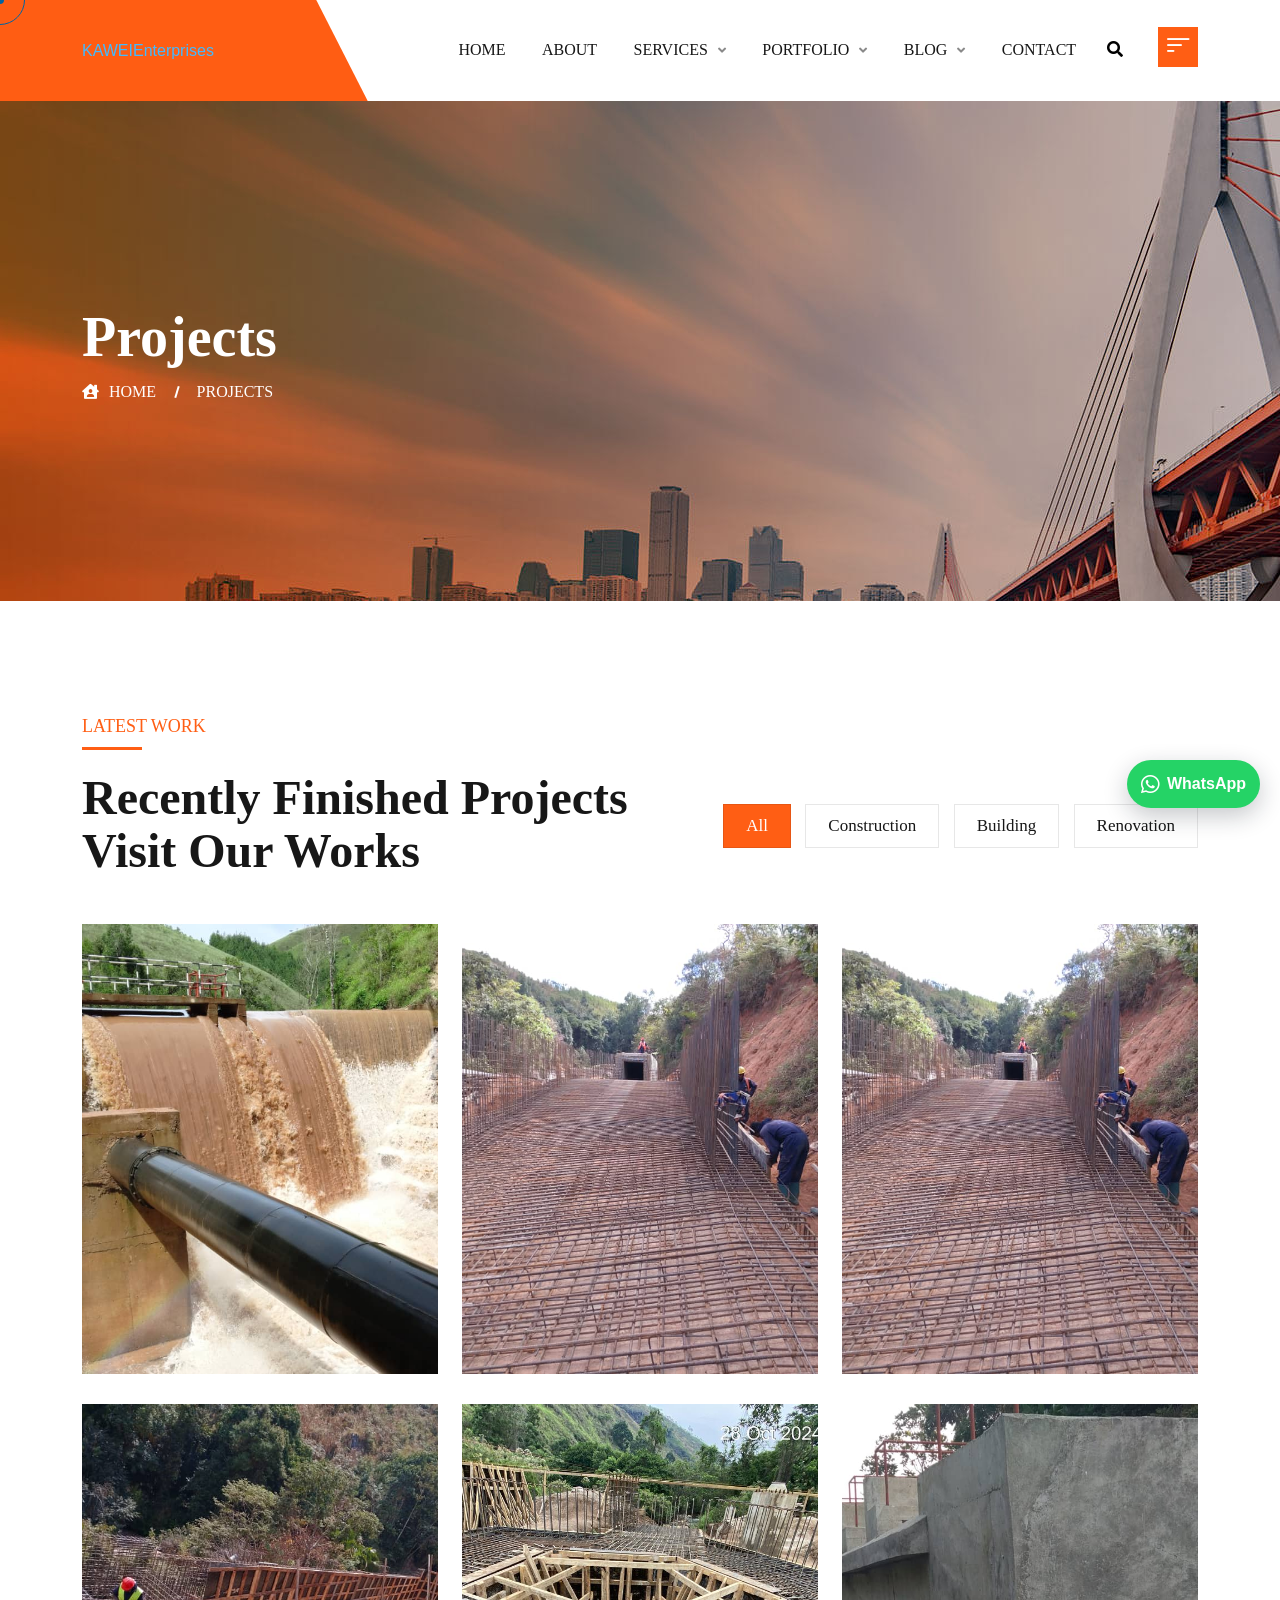
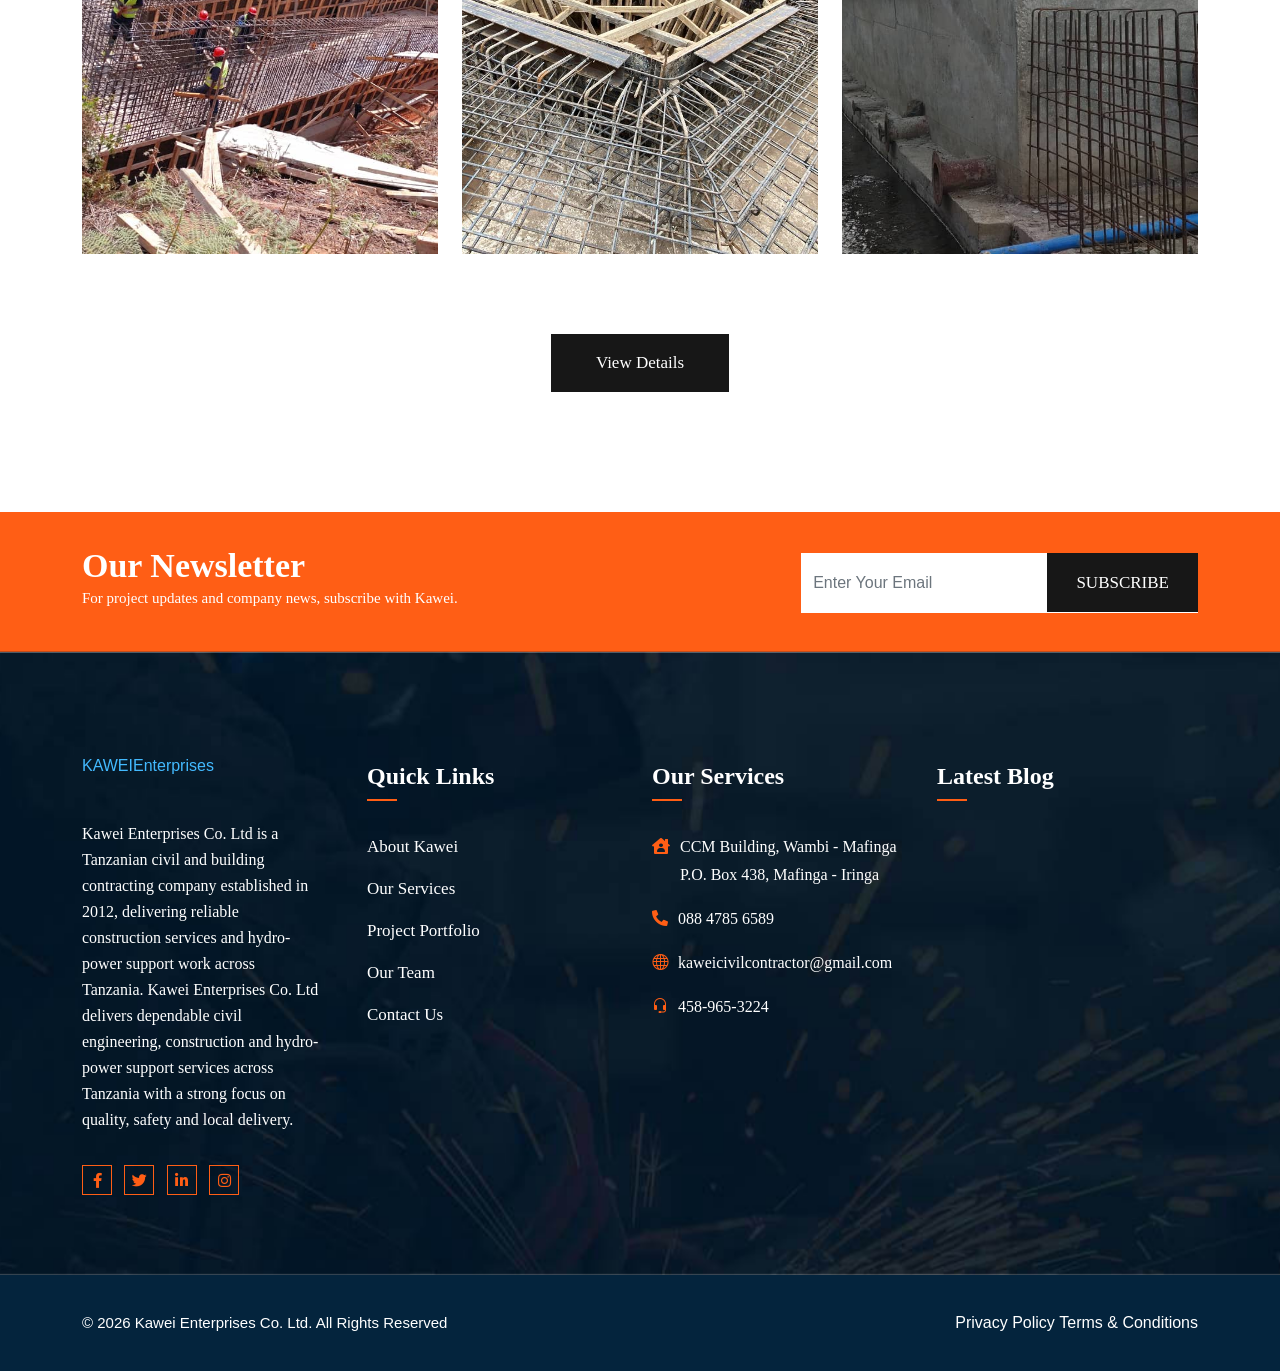
<file: portfolio.html>
<!DOCTYPE HTML>
<html lang="en-US">

<head>
	<meta charset="UTF-8">
	<meta http-equiv="x-ua-compatible" content="ie=edge">
	<title>Construction Projects in Tanzania | Kawei Enterprises</title>
	<meta name="description" content="View Kawei Enterprises' civil, building, hydropower and infrastructure projects delivered in Mafinga, Iringa and across Tanzania.">
	<meta name="robots" content="index, follow, max-image-preview:large">
	<meta name="viewport" content="width=device-width, initial-scale=1">
	<link rel="canonical" href="https://jerwinjeanadam591-arch.github.io/Kawei-Enterprise/portfolio.html">
	<meta property="og:type" content="website">
	<meta property="og:site_name" content="Kawei Enterprises Co. Ltd">
	<meta property="og:title" content="Construction Projects in Tanzania | Kawei Enterprises">
	<meta property="og:description" content="View Kawei Enterprises' civil, building, hydropower and infrastructure projects delivered in Mafinga, Iringa and across Tanzania.">
	<meta property="og:url" content="https://jerwinjeanadam591-arch.github.io/Kawei-Enterprise/portfolio.html">
	<meta property="og:image" content="https://jerwinjeanadam591-arch.github.io/Kawei-Enterprise/assets/images/kawei/hero.jpg">
	<meta name="twitter:card" content="summary_large_image">
	<!-- Favicon -->
	<link rel="icon" type="image/png" sizes="56x56" href="assets/images/fav-icon/icon.png">
	<!-- bootstrap CSS -->
	<link rel="stylesheet" href="assets/css/bootstrap.min.css" type="text/css" media="all">
	<!-- carousel CSS -->
	<link rel="stylesheet" href="assets/css/owl.carousel.min.css" type="text/css" media="all">
	<!-- animate CSS -->
	<link rel="stylesheet" href="assets/css/animate.css" type="text/css" media="all">
	<!-- animated-text CSS -->
	<link rel="stylesheet" href="assets/css/animated-text.css" type="text/css" media="all">
	<!-- font-awesome CSS -->
	<link rel="stylesheet" href="assets/css/all.min.css" type="text/css" media="all">
	<!-- font-flaticon CSS -->
	<link rel="stylesheet" href="assets/css/flaticon.css" type="text/css" media="all">
	<!-- theme-default CSS -->
	<link rel="stylesheet" href="assets/css/theme-default.css" type="text/css" media="all">
	<!-- meanmenu CSS -->
	<link rel="stylesheet" href="assets/css/meanmenu.min.css" type="text/css" media="all">
	<!-- transitions CSS -->
	<link rel="stylesheet" href="assets/css/owl.transitions.css" type="text/css" media="all">
	<!-- venobox CSS -->
	<link rel="stylesheet" href="venobox/venobox.css" type="text/css" media="all">

	<!-- bootstrap icons -->
	<link rel="stylesheet" href="assets/css/bootstrap-icons.css" type="text/css" media="all">

	<!-- Main Style CSS -->
	<link rel="stylesheet" href="assets/css/style.css" type="text/css" media="all">
	<!-- responsive CSS -->
	<link rel="stylesheet" href="assets/css/responsive.css" type="text/css" media="all">
	<link rel="stylesheet" href="assets/css/upgrades.css?v=1" type="text/css" media="all">

	<!-- modernizr js -->
	<script src="assets/js/vendor/modernizr-3.5.0.min.js"></script>
</head>

<body>

	<!-- Loder Start -->
	<div class="loader-wrapper">
		<div class="loader"></div>
		<div class="loder-section left-section"></div>
		<div class="loder-section right-section"></div>
	</div>
	<!-- Loder End -->

	<!--==================================================-->
	<!-- Start Indastre Main Menu Area -->
	<!--==================================================-->
	<div id="sticky-header" class="Indastre_nav_manu">
		<div class="container">
			<div class="row align-items-center">
				<div class="col-lg-3">
					<div class="logo">
						<a class="logo_img" href="index.html" title="Kawei Enterprises"><span class="site-brand">KAWEI<span class="brand-sub">Enterprises</span></span></a>
						<a class="main_sticky" href="index.html" title="Kawei Enterprises"><span class="site-brand">KAWEI<span class="brand-sub">Enterprises</span></span></a>
					</div>
				</div>
				<div class="col-lg-9 ">
					<nav class="Indastre_menu">
						<ul class="nav_scroll">
							<li><a href="index.html">Home</a></li>
							<li><a href="about.html">About</a></li>
							<li><a href="#">Services <span><i class="fas fa-angle-down"></i></span></a>
								<ul class="sub-menu">
									<li><a href="service.html">Our Service</a></li>
									<li><a href="service-details.html">Service Details</a></li>
								</ul>
							</li>							
							<li><a href="#">Page <span><i class="fas fa-angle-down"></i></span></a>
								<ul class="sub-menu">
									<li><a href="about.html">About Us</a></li>
									<li><a href="service.html">Our Service</a></li>
									<li><a href="service-details.html">Service Details</a></li>						
									<li><a href="team.html">Our Team</a></li>
									<li><a href="portfolio.html">Portfolio</a></li>
									<li><a href="portfolio-details.html">Portfolio Details</a></li>
									<li><a href="pricing.html">Pricing</a></li>
									<li><a href="contact.html">Contact Us</a></li>
								</ul>
							</li>
							<li><a href="#">Portfolio <span><i class="fas fa-angle-down"></i></span></a>
								<ul class="sub-menu">
									<li><a href="portfolio.html">Portfolio</a></li>
									<li><a href="portfolio-details.html">Portfolio Details</a></li>
								</ul>
							</li>
							<li><a href="#">Blog <span><i class="fas fa-angle-down"></i></span></a>
								<ul class="sub-menu">
									<li><a href="blog.html">Blog Gird</a></li>
									<li><a href="blog-details.html">Blog Details</a></li>
								</ul>
							</li>
							<li><a href="contact.html">Contact</a></li>
						</ul>
						<div class="header-search-button search-box-outer">
							<a href="#"><i class="fas fa-search"></i></a>
						</div>
						<div class="sidebar-btn">
							<div class="nav-btn navSidebar-button"><span><i class="bi bi-filter-left"></i></span></div>							
						</div>
					</nav>
				</div>
			</div>
		</div>
	</div>
	<!--==================================================-->
	<!-- End Indastre Main Menu Area -->
	<!--==================================================-->

	<!-- Indastre Mobile Menu Area -->
	<div class="mobile-menu-area sticky d-sm-block d-md-block d-lg-none ">
		<div class="mobile-menu">
			<nav class="Indastre_menu">
				<ul class="nav_scroll">
					<li><a href="index.html">Home</a></li>
					<li><a href="about.html">About</a></li>
					<li><a href="#">Services</a>
						<ul class="sub-menu">
							<li><a href="service.html">Our Service</a></li>
							<li><a href="service-details.html">Service Details</a></li>
						</ul>
					</li>							
					<li><a href="#">Page</a>
						<ul class="sub-menu">
							<li><a href="about.html">About Us</a></li>
							<li><a href="service.html">Our Service</a></li>
							<li><a href="service-details.html">Service Details</a></li>						
							<li><a href="team.html">Our Team</a></li>
							<li><a href="portfolio.html">Portfolio</a></li>
							<li><a href="portfolio-details.html">Portfolio Details</a></li>
							<li><a href="pricing.html">Pricing</a></li>
							<li><a href="contact.html">Contact Us</a></li>
						</ul>
					</li>
					<li><a href="#">Portfolio</a>
						<ul class="sub-menu">
							<li><a href="portfolio.html">Portfolio</a></li>
							<li><a href="portfolio-details.html">Portfolio Details</a></li>
						</ul>
					</li>
					<li><a href="#">Blog</a>
						<ul class="sub-menu">
							<li><a href="blog.html">Blog Gird</a></li>
							<li><a href="blog-details.html">Blog Details</a></li>
						</ul>
					</li>
					<li><a href="contact.html">Contact</a></li>
				</ul>
			</nav>
		</div>
	</div>
	<!--==================================================-->
	<!-- End Indastre Main Menu Area -->
	<!--==================================================-->


	<!-- Sidebar Cart Item -->
	<div class="xs-sidebar-group info-group">
		<div class="xs-overlay xs-bg-black"></div>
		<div class="xs-sidebar-widget">
			<div class="sidebar-widget-container">
				<div class="widget-heading">
					<a href="#" class="close-side-widget">
						<i class="far fa-times-circle"></i>
					</a>
				</div>
				<div class="sidebar-textwidget">
					<!-- Sidebar Info Content -->
					<div class="sidebar-info-contents">
						<div class="content-inner">
							<div class="nav-logo">
								<a href="index.html"><img src="assets/images/logo.png" alt="sid img" ></a>
							</div>
							<div class="row padding-two">
								<div class="col-lg-6 padding-0 pl-0 pr-0">
									<div class="content-thumb-box">
										<img src="assets/images/kawei/IMG-20260623-WA0013.jpg" alt="">
									</div>
								</div>
								<div class="col-lg-6 padding-0 pl-0 pr-0">
									<div class="content-thumb-box">
										<img src="assets/images/kawei/IMG-20260623-WA0016.jpg" alt="">
									</div>
								</div>
								<div class="col-lg-6 padding-0 pl-0 pr-0">
									<div class="content-thumb-box">
										<img src="assets/images/kawei/IMG-20260623-WA0018.jpg" alt="">
									</div>
								</div>
								<div class="col-lg-6 padding-0 pl-0 pr-0">
									<div class="content-thumb-box">
										<img src="assets/images/kawei/IMG-20260623-WA0023.jpg" alt="">
									</div>
								</div>
							</div>
							<div class="contact-info">
								<h2>Contact Info</h2>
								<ul class="list-style-one">
									<li><i class="bi bi-envelope"></i>CCM Building, Wambi - Mafinga</li>
									<li><i class="bi bi-envelope"></i>+255 766 889893</li>
									<li><i class="bi bi-envelope"></i>kaweicivilcontractor@gmail.com</li>
									<li><i class="bi bi-envelope"></i>P.O. Box 438, Mafinga - Iringa</li>
								</ul>
							</div>
							<!-- Social Box -->
							<ul class="social-box">
								<li class="facebook"><a href="#" class="fab fa-facebook-f"></a></li>
								<li class="twitter"><a href="#" class="fab fa-instagram"></a></li>
								<li class="linkedin"><a href="#" class="fab fa-twitter"></a></li>
								<li class="instagram"><a href="#" class="fab fa-pinterest-p"></a></li>
								<li class="youtube"><a href="#" class="fab fa-linkedin-in"></a></li>
							</ul>
						</div>
					</div>		
				</div>
			</div>
		</div>
	</div>



	<!--==================================================-->
	<!--Start Breadcumb Area -->
	<!--===================================================-->
	<div class="breadcumb-area d-flex align-items-center">
		<div class="container">
			<div class="row d-flex align-items-center">
				<div class="col-lg-12">
					<div class="breadcumb-content">
						<h1>Projects</h1>
						<ul>
							<li><i class="fas fa-house-user"></i><a href="index.html">Home</a></li>
							<li>Projects </li>
						</ul>
					</div>
				</div>
			</div>
		</div>
	</div>
	<!--==================================================-->
	<!--End Breadcumb Area  -->
	<!--===================================================-->

	<!--==================================================-->
	<!-- Start Indastre case study Area -->
	<!--==================================================-->
	<div class="case-study-area style-two">
		<div class="container">
			<div class="row">
				<div class="col-lg-6 col-md-12">
					<div class="section-title">
						<h4>LATEST WORK</h4>
						<h1>Recently Finished Projects <br>Visit Our Works</h1>
					</div>
				</div>
				<div class="col-lg-6 col-md-12">
					<div class="portfolio_nav">
						<div class="portfolio_menu">
							<ul class="menu-filtering">
								<li class="current_menu_item" data-filter="*"> All</li>
								<li data-filter=".physics"> Construction </li>
								<li data-filter=".chemistry"> Building </li>
								<li data-filter=".math"> Renovation </li>
							</ul>
						</div>
					</div>
				</div>
			</div>
			<div class="row image_load">
				<div class="col-lg-4 col-md-6 grid-item physics english">
					<div class="case-study-single-box wow fadeInUp">
						<div class="case-study-thumb2">
							<img src="assets/images/kawei/IMG-20260623-WA0009.jpg" alt="Kawei hydropower construction works">
							<div class="case-study-contents">
								<div class="case-text">
									<div class="case-title style2">
										<span><a href="portfolio-details.html">Building Works</a></span>
									</div>
									<div class="case-study-title style2">
										<h3> <a href="portfolio-details.html">Commercial Building Works</a></h3>
									</div>	
								</div>							
							</div>
						</div>
					</div>
				</div>
				<div class="col-lg-4 col-md-6 grid-item physics chemistry math">
					<div class="case-study-single-box wow fadeInUp">
						<div class="case-study-thumb2">
							<img src="assets/images/kawei/IMG-20260623-WA0013.jpg" alt="Kawei civil construction site">
							<div class="case-study-contents">
								<div class="case-text">
									<div class="case-title style2">
										<span><a href="portfolio-details.html">Civil Works</a></span>
									</div>
									<div class="case-study-title style2">
										<h3> <a href="portfolio-details.html">Site Preparation</a></h3>
									</div>	
								</div>							
							</div>
						</div>
					</div>
				</div>
				<div class="col-lg-4 col-md-6 grid-item chemistry english">
					<div class="case-study-single-box wow fadeInUp">
						<div class="case-study-thumb2">
							<img src="assets/images/kawei/IMG-20260623-WA0013.jpg" alt="Kawei reinforcement and structural works">
							<div class="case-study-contents">
								<div class="case-text">
									<div class="case-title style2">
										<span><a href="portfolio-details.html">Hydropower</a></span>
									</div>
									<div class="case-study-title style2">
										<h3> <a href="portfolio-details.html">Dam &amp; Weir Support</a></h3>
									</div>	
								</div>						
							</div>
						</div>
					</div>
				</div>
				<div class="col-lg-4 col-md-6 grid-item math english">
					<div class="case-study-single-box wow fadeInUp">
						<div class="case-study-thumb2">
							<img src="assets/images/kawei/IMG-20260623-WA0016.jpg" alt="Kawei infrastructure construction">
							<div class="case-study-contents">
								<div class="case-text">
									<div class="case-title style2">
										<span><a href="portfolio-details.html">Infrastructure</a></span>
									</div>
									<div class="case-study-title style2">
										<h3> <a href="portfolio-details.html">Structural Works</a></h3>
									</div>	
								</div>							
							</div>
						</div>
					</div>
				</div>
				<div class="col-lg-4 col-md-6 grid-item math physics">
					<div class="case-study-single-box wow fadeInUp">
						<div class="case-study-thumb2">
							<img src="assets/images/kawei/IMG-20260623-WA0018.jpg" alt="Kawei concrete foundation works">
							<div class="case-study-contents">
								<div class="case-text">
									<div class="case-title style2">
										<span><a href="portfolio-details.html">Site Management</a></span>
									</div>
									<div class="case-study-title style2">
										<h3> <a href="portfolio-details.html">Quality &amp; Safety Delivery</a></h3>
									</div>	
								</div>						
							</div>
						</div>
					</div>
				</div>
				<div class="col-lg-4 col-md-6 grid-item chemistry physics">
					<div class="case-study-single-box wow fadeInUp ">
						<div class="case-study-thumb2">
							<img src="assets/images/kawei/IMG-20260623-WA0023.jpg" alt="Kawei retaining wall construction">
							<div class="case-study-contents">
								<div class="case-text">
									<div class="case-title style2">
										<span><a href="portfolio-details.html">Supply</a></span>
									</div>
									<div class="case-study-title style2">
										<h3> <a href="portfolio-details.html">Wooden Pallet Solutions</a></h3>
									</div>	
								</div>							
							</div>
						</div>
					</div>
				</div>				
			</div>
			<div class="rwo">
				<div class="col-lg-12">
					<div class="project-btn">
						<div class="Indastre-btn style2">
							<a href="portfolio-details.html">View Details</a>
						</div>
					</div>
				</div>
			</div>
		</div>
	</div>
	<!--==================================================-->
	<!-- End Indastre case study Area -->
	<!--==================================================-->




	<!--==================================================-->
	<!-- Start Indastre Our Email Area -->
	<!--==================================================-->
	<div class="newsletter-area">
		<div class="container">
			<div class="row align-items-center">
				<div class="col-lg-7 col-md-6">
					<div class="newsletter-title wow fadeInUp">
						<h1>Our Newsletter</h1>
						<p>For project updates and company news, subscribe with Kawei.</p>
					</div>
				</div>
				<div class="col-lg-5 col-md-6 wow fadeInUp">
					<form action="#" method="POST" id="dreamit-form">
						<div class="subscribe_form">
							<input type="email" name="email" id="email" class="form-control" required="" data-error="Please enter your email" placeholder="Enter Your Email">
							<button type="submit" class="btn">Subscribe</button>
						</div>
						<div class="subscribe_form_send">

						</div>
					</form>
					<div id="status"></div>
				</div>
			</div>
		</div>
	</div>
	<!--==================================================-->
	<!-- Start Indastre Email Area -->
	<!--==================================================-->


	<!--==================================================-->
	<!-- Start Indastre Footer Area -->
	<!--==================================================-->
	<div class="footer-area">
		<div class="container">
			<div class="row">
				<div class="col-lg-3 col-md-6">
					<div class="footer-contact-info">
						<div class="footer-logo">
							<a href="index.html" title="Kawei Enterprises"><span class="site-brand">KAWEI<span class="brand-sub">Enterprises</span></span></a>
						</div>
						<p class="footer-desc">Kawei Enterprises Co. Ltd is a Tanzanian civil and building contracting company established in 2012, delivering reliable construction services and hydro-power support work across Tanzania. 
							Kawei Enterprises Co. Ltd delivers dependable civil engineering, construction and hydro-power support services across Tanzania with a strong focus on quality, safety and local delivery.</p>					
						<div class="footer-widget-social-icon  wow fadeInUp ">
							<ul>
								<li><a href="#"><i class="fab fa-facebook-f"></i></a></li>
								<li><a href="#"><i class="fab fa-twitter"></i></a></li>
								<li><a href="#"><i class="fab fa-linkedin-in"></i></a></li>
								<li><a href="#"><i class="fab fa-instagram"></i></a></li>
							</ul>
						</div>
					</div>					
				</div>
				<div class="col-lg-3 col-md-6">
					<div class="footer-widget-content style-left  wow fadeInUp ">
						<div class="footer-widget-titel">
							<h4>Quick Links</h4>
						</div>
						<div class="footer-widget-menu">
							<ul>
								<li><a href="about.html">About Kawei</a></li>
<li><a href="service.html">Our Services</a></li>
<li><a href="portfolio.html">Project Portfolio</a></li>
<li><a href="team.html">Our Team</a></li>
<li><a href="contact.html">Contact Us</a></li>
</ul>
						</div>
					</div>
				</div>			
				<div class="col-lg-3 col-md-6">
					<div class="footer-widget-content wow fadeInUp ">
						<div class="footer-widget-titel">
							<h4>Our Services</h4>
						</div>
						<div class="footer-widget-contact">						
							<div class="footer-widget-icon">
								<span><i class="fas fa-house-user"></i></span>
							</div>
							<div class="footer-widget-contact">
								<p>CCM Building, Wambi - Mafinga<br>P.O. Box 438, Mafinga - Iringa</p>
							</div>

							<div class="footer-widget-icon">
								<span><i class="fas fa-phone-alt"></i></span>
							</div>
							<div class="footer-widget-contact">
								<p>088 4785 6589</p>
							</div>

							<div class="footer-widget-icon">
								<span><i class="bi bi-globe"></i></span>
							</div>
							<div class="footer-widget-contact">
								<p>kaweicivilcontractor@gmail.com</p>
							</div>

							<div class="footer-widget-icon">
								<span><i class="bi bi-headset"></i></span>
							</div>
							<div class="footer-widget-contact">
								<p>458-965-3224</p>
							</div>
						</div>
					</div>
				</div>
				<div class="col-lg-3 col-md-6">
					<div class="footer-widget-content  wow fadeInUp ">											
						<div class="footer-widget-titel">
							<h4>Latest Blog</h4>
						</div>
						<div class="footer-widget-gallery">
							<a href="#"><img src="assets/images/kawei/IMG-20260623-WA0008.jpg" alt=""></a>
							<a href="#"><img src="assets/images/kawei/IMG-20260623-WA0013.jpg" alt=""></a>
							<a href="#"><img src="assets/images/kawei/IMG-20260623-WA0021.jpg" alt="Kawei project gallery"></a>
							<a href="#"><img src="assets/images/kawei/IMG-20260623-WA0017.jpg" alt=""></a>
							<a href="#"><img src="assets/images/kawei/IMG-20260623-WA0018.jpg" alt=""></a>
							<a href="#"><img src="assets/images/kawei/IMG-20260623-WA0025.jpg" alt="Kawei project gallery"></a>
						</div>
					</div>
				</div>
			</div>
		</div>
	</div>
	<div class="footer-bottom-area">
		<div class="container">
			<div class="row add-border align-items-center">
				<div class="col-md-7">
					<div class="footer-bottom-content">
						<div class="footer-bottom-content-copy">
							<p>© 2026 Kawei Enterprises Co. Ltd. All Rights Reserved</p>
						</div>
					</div>
				</div>
				<div class="col-md-5 text-right">
					<div class="footer-bottom-content">
						<div class="footer-bottom-menu">
							<a href="#">Privacy</a>
							<a href="#">Policy</a>
							<a href="#">Terms</a>
							<a href="#">& Conditions</a>
						</div>
					</div>
				</div>
			</div>
		</div>
	</div>
	<!--==================================================-->
	<!-- Start Indastre Footer Area -->
	<!--==================================================-->


	<!--==================================================-->
	<!-- Start Search Popup Section -->
	<!--==================================================-->
	<div class="search-popup">
		<button class="close-search style-two"><span class="flaticon-multiply"><i class="far fa-times-circle"></i></span></button>
		<button class="close-search"><i class="bi bi-arrow-up"></i></button>
		<form method="post" action="#">
			<div class="form-group">
				<input type="search" name="search-field" value="" placeholder="Search Here" required="">
				<button type="submit"><i class="fa fa-search"></i></button>
			</div>
		</form>
	</div>
	<!--==================================================-->
	<!-- Start Search Popup Section -->
	<!--==================================================-->


	<!--==================================================-->
	<!-- Start scrollup section Area -->
	<!--==================================================-->
	<div class="prgoress_indicator">
		<svg class="progress-circle svg-content" width="100%" height="100%" viewBox="-1 -1 102 102">
		<path d="M50,1 a49,49 0 0,1 0,98 a49,49 0 0,1 0,-98" />
		</svg>
	</div>
	<!--==================================================-->
	<!-- Start scrollup section Area -->
	<!--==================================================-->

	<!--==================================================-->
	<!-- Start Curser Section Here -->
	<!--==================================================-->
	<div class="curser"></div>
	<div class="curser2"></div>
	<!--==================================================-->
	<!-- Ends Curser Section Here -->
	<!--==================================================-->


	<!-- jquery js -->
	<script src="assets/js/vendor/jquery-3.6.2.min.js"></script>
	<script src="assets/js/popper.min.js"></script>
	<!-- bootstrap js -->
	<script src="assets/js/bootstrap.min.js"></script>
	<!-- carousel js -->
	<script src="assets/js/owl.carousel.min.js"></script>
	<!-- counterup js -->
	<script src="assets/js/jquery.counterup.min.js"></script>
	<!-- waypoints js -->
	<script src="assets/js/waypoints.min.js"></script>
	<!-- wow js -->
	<script src="assets/js/wow.js"></script>
	<!-- imagesloaded js -->
	<script src="assets/js/imagesloaded.pkgd.min.js"></script>
	<!-- venobox js -->
	<script src="venobox/venobox.js"></script>

	<!--  animated-text js -->
	<script src="assets/js/animated-text.js"></script>
	<!-- venobox min js -->
	<script src="venobox/venobox.min.js"></script>
	<!-- isotope js -->
	<script src="assets/js/isotope.pkgd.min.js"></script>
	<!-- jquery meanmenu js -->
	<script src="assets/js/jquery.meanmenu.js"></script>

	<!-- jquery scrollup js -->
	<script src="assets/js/jquery.scrollUp.js"></script>
	<!-- theme js -->
	<script src="assets/js/upgrades.js?v=1"></script>
	<script src="assets/js/theme.js?v=remove-page-menu"></script>
	<!-- barfiller -->
	<script src="assets/js/jquery.barfiller.js"></script>
</body>

</html>
</file>
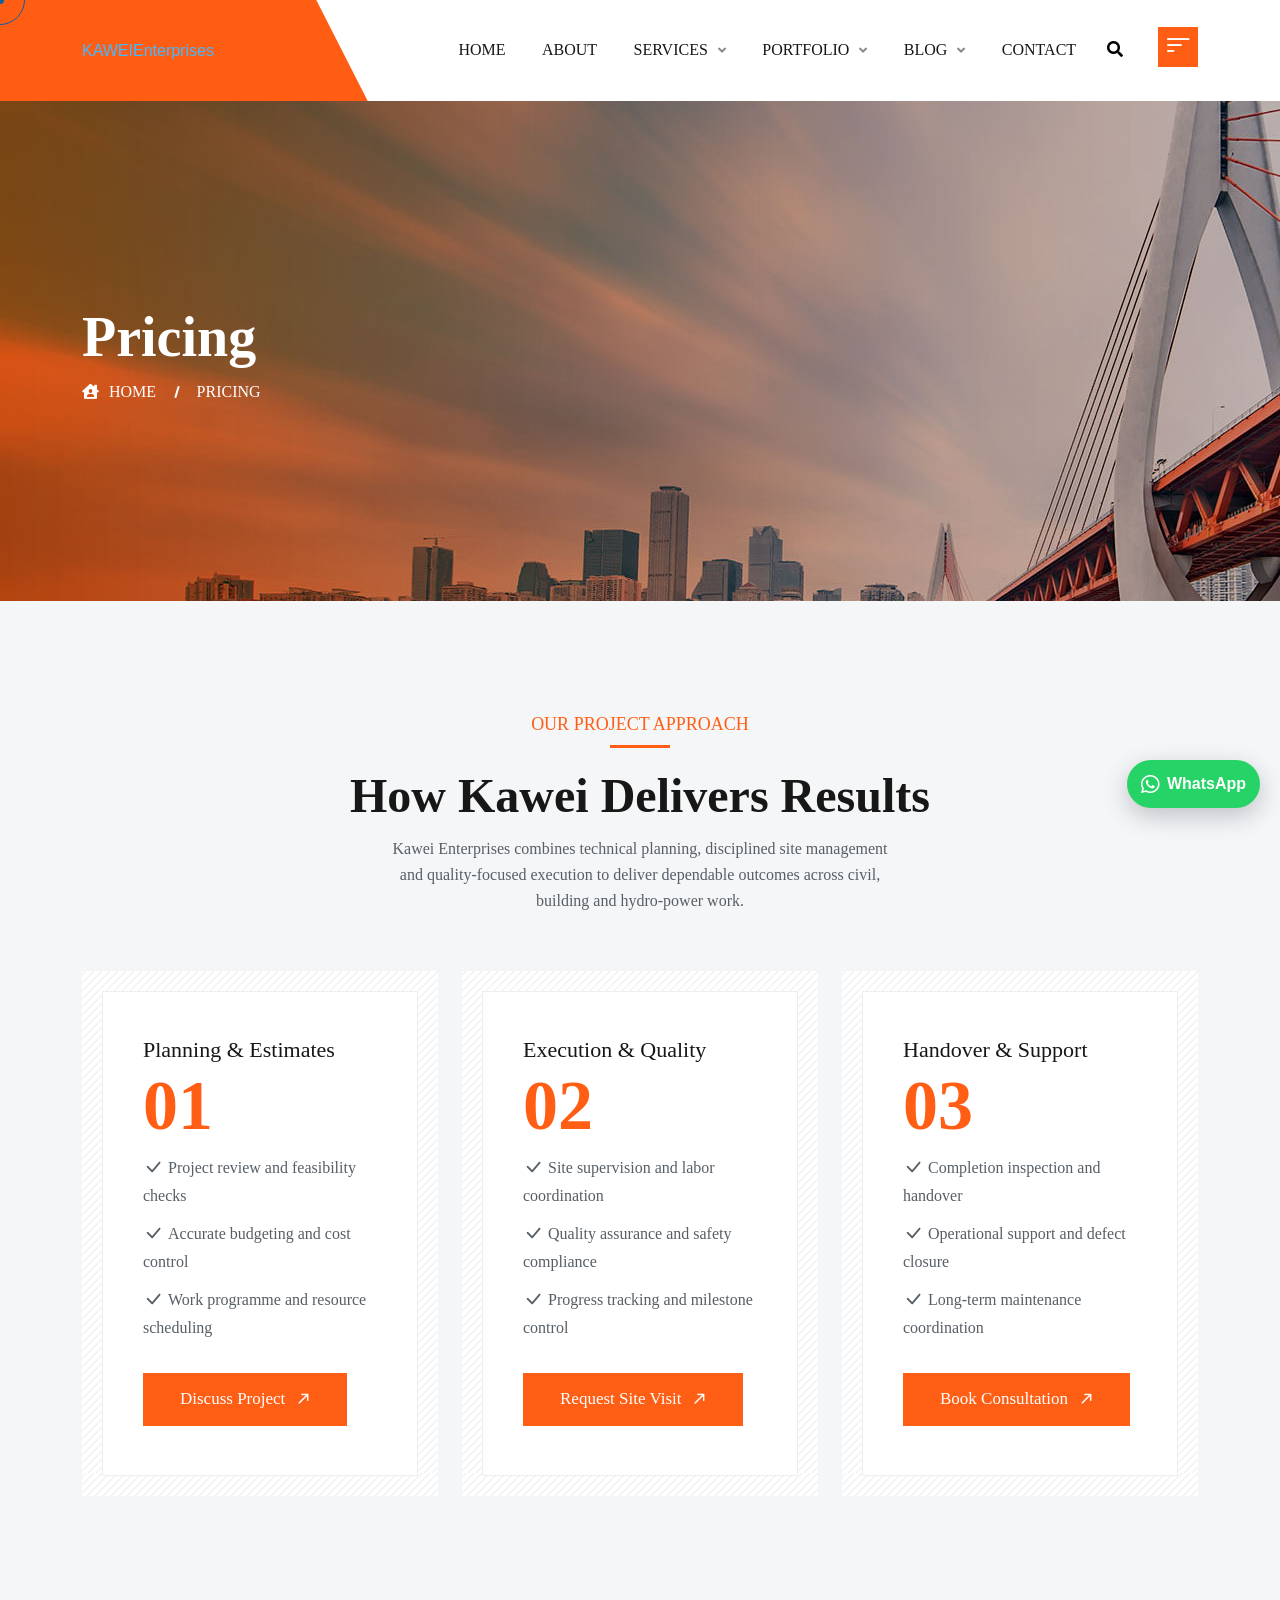
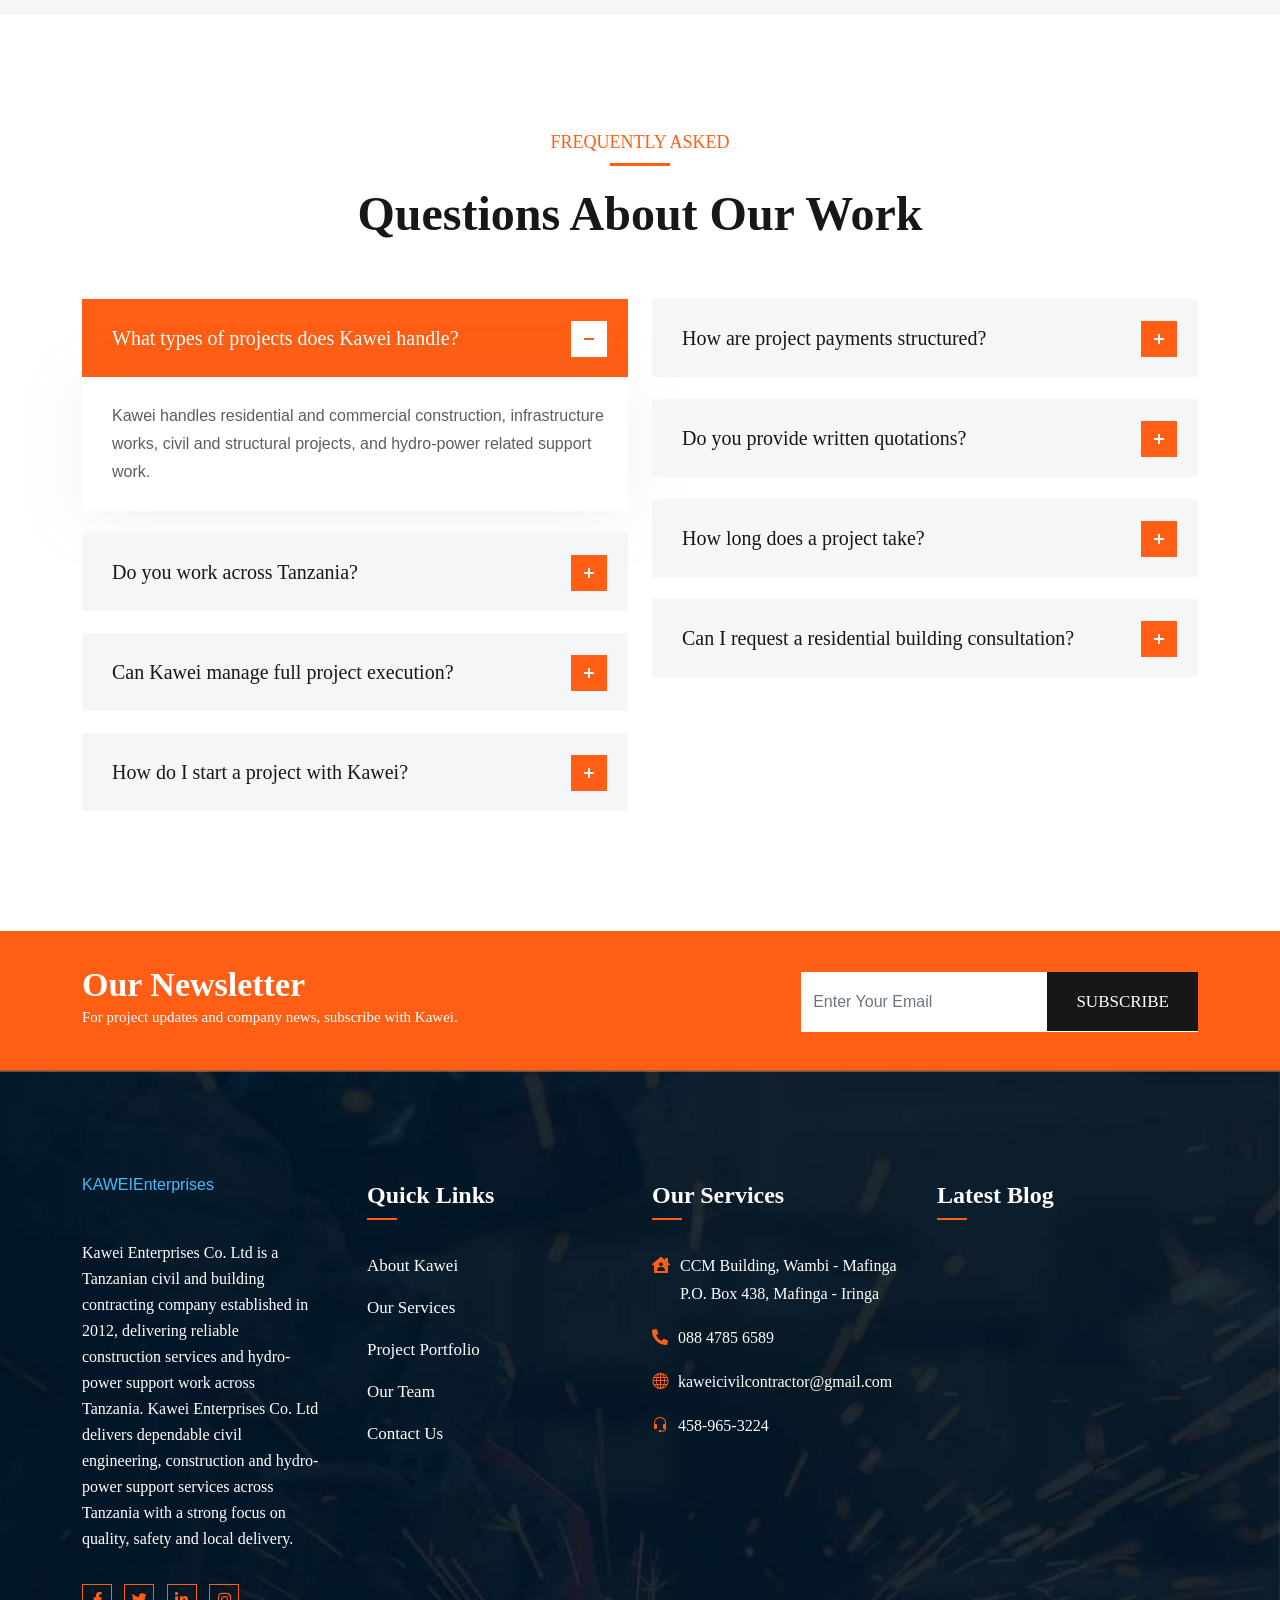
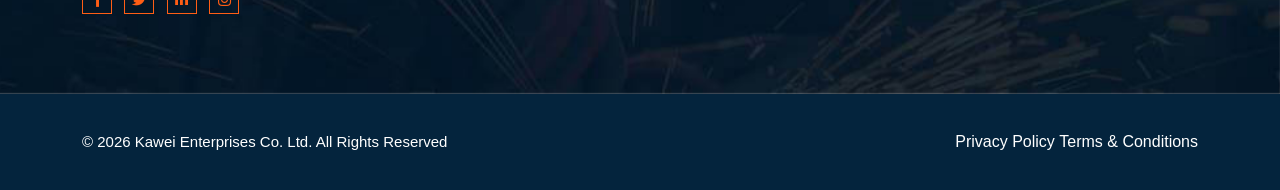
<file: pricing.html>
<!DOCTYPE HTML>
<html lang="en-US">

<head>
	<meta charset="UTF-8">
	<meta http-equiv="x-ua-compatible" content="ie=edge">
	<title>Construction Pricing &amp; Project Quotes | Kawei</title>
	<meta name="description" content="Discuss your project scope and construction requirements with Kawei Enterprises. Request a tailored quote for civil and building work in Tanzania.">
	<meta name="robots" content="index, follow, max-image-preview:large">
	<meta name="viewport" content="width=device-width, initial-scale=1">
	<link rel="canonical" href="https://jerwinjeanadam591-arch.github.io/Kawei-Enterprise/pricing.html">
	<meta property="og:type" content="website">
	<meta property="og:site_name" content="Kawei Enterprises Co. Ltd">
	<meta property="og:title" content="Construction Pricing &amp; Project Quotes | Kawei">
	<meta property="og:description" content="Discuss your project scope and construction requirements with Kawei Enterprises. Request a tailored quote for civil and building work in Tanzania.">
	<meta property="og:url" content="https://jerwinjeanadam591-arch.github.io/Kawei-Enterprise/pricing.html">
	<meta property="og:image" content="https://jerwinjeanadam591-arch.github.io/Kawei-Enterprise/assets/images/kawei/hero.jpg">
	<meta name="twitter:card" content="summary_large_image">
	<!-- Favicon -->
	<link rel="icon" type="image/png" sizes="56x56" href="assets/images/fav-icon/icon.png">
	<!-- bootstrap CSS -->
	<link rel="stylesheet" href="assets/css/bootstrap.min.css" type="text/css" media="all">
	<!-- carousel CSS -->
	<link rel="stylesheet" href="assets/css/owl.carousel.min.css" type="text/css" media="all">
	<!-- animate CSS -->
	<link rel="stylesheet" href="assets/css/animate.css" type="text/css" media="all">
	<!-- animated-text CSS -->
	<link rel="stylesheet" href="assets/css/animated-text.css" type="text/css" media="all">
	<!-- font-awesome CSS -->
	<link rel="stylesheet" href="assets/css/all.min.css" type="text/css" media="all">
	<!-- font-flaticon CSS -->
	<link rel="stylesheet" href="assets/css/flaticon.css" type="text/css" media="all">
	<!-- theme-default CSS -->
	<link rel="stylesheet" href="assets/css/theme-default.css" type="text/css" media="all">
	<!-- meanmenu CSS -->
	<link rel="stylesheet" href="assets/css/meanmenu.min.css" type="text/css" media="all">
	<!-- transitions CSS -->
	<link rel="stylesheet" href="assets/css/owl.transitions.css" type="text/css" media="all">
	<!-- venobox CSS -->
	<link rel="stylesheet" href="venobox/venobox.css" type="text/css" media="all">

	<!-- bootstrap icons -->
	<link rel="stylesheet" href="assets/css/bootstrap-icons.css" type="text/css" media="all">

	<!-- Main Style CSS -->
	<link rel="stylesheet" href="assets/css/style.css" type="text/css" media="all">
	<!-- responsive CSS -->
	<link rel="stylesheet" href="assets/css/responsive.css" type="text/css" media="all">
	<link rel="stylesheet" href="assets/css/upgrades.css?v=1" type="text/css" media="all">

	<!-- modernizr js -->
	<script src="assets/js/vendor/modernizr-3.5.0.min.js"></script>
</head>

<body>

	<!-- Loder Start -->
	<div class="loader-wrapper">
		<div class="loader"></div>
		<div class="loder-section left-section"></div>
		<div class="loder-section right-section"></div>
	</div>
	<!-- Loder End -->

	<!--==================================================-->
	<!-- Start Indastre Main Menu Area -->
	<!--==================================================-->
	<div id="sticky-header" class="Indastre_nav_manu">
		<div class="container">
			<div class="row align-items-center">
				<div class="col-lg-3">
					<div class="logo">
						<a class="logo_img" href="index.html" title="Kawei Enterprises"><span class="site-brand">KAWEI<span class="brand-sub">Enterprises</span></span></a>
						<a class="main_sticky" href="index.html" title="Kawei Enterprises"><span class="site-brand">KAWEI<span class="brand-sub">Enterprises</span></span></a>
					</div>
				</div>
				<div class="col-lg-9 ">
					<nav class="Indastre_menu">
						<ul class="nav_scroll">
							<li><a href="index.html">Home</a></li>
							<li><a href="about.html">About</a></li>
							<li><a href="#">Services <span><i class="fas fa-angle-down"></i></span></a>
								<ul class="sub-menu">
									<li><a href="service.html">Our Service</a></li>
									<li><a href="service-details.html">Service Details</a></li>
								</ul>
							</li>							
							<li><a href="#">Page <span><i class="fas fa-angle-down"></i></span></a>
								<ul class="sub-menu">
									<li><a href="about.html">About Us</a></li>
									<li><a href="service.html">Our Service</a></li>
									<li><a href="service-details.html">Service Details</a></li>						
									<li><a href="team.html">Our Team</a></li>
									<li><a href="portfolio.html">Portfolio</a></li>
									<li><a href="portfolio-details.html">Portfolio Details</a></li>
									<li><a href="pricing.html">Pricing</a></li>
									<li><a href="contact.html">Contact Us</a></li>
								</ul>
							</li>
							<li><a href="#">Portfolio <span><i class="fas fa-angle-down"></i></span></a>
								<ul class="sub-menu">
									<li><a href="portfolio.html">Portfolio</a></li>
									<li><a href="portfolio-details.html">Portfolio Details</a></li>
								</ul>
							</li>
							<li><a href="#">Blog <span><i class="fas fa-angle-down"></i></span></a>
								<ul class="sub-menu">
									<li><a href="blog.html">Blog Gird</a></li>
									<li><a href="blog-details.html">Blog Details</a></li>
								</ul>
							</li>
							<li><a href="contact.html">Contact</a></li>
						</ul>
						<div class="header-search-button search-box-outer">
							<a href="#"><i class="fas fa-search"></i></a>
						</div>
						<div class="sidebar-btn">
							<div class="nav-btn navSidebar-button"><span><i class="bi bi-filter-left"></i></span></div>							
						</div>
					</nav>
				</div>
			</div>
		</div>
	</div>
	<!--==================================================-->
	<!-- End Indastre Main Menu Area -->
	<!--==================================================-->

	<!-- Indastre Mobile Menu Area -->
	<div class="mobile-menu-area sticky d-sm-block d-md-block d-lg-none ">
		<div class="mobile-menu">
			<nav class="Indastre_menu">
				<ul class="nav_scroll">
					<li><a href="index.html">Home</a></li>
					<li><a href="about.html">About</a></li>
					<li><a href="#">Services</a>
						<ul class="sub-menu">
							<li><a href="service.html">Our Service</a></li>
							<li><a href="service-details.html">Service Details</a></li>
						</ul>
					</li>							
					<li><a href="#">Page</a>
						<ul class="sub-menu">
							<li><a href="about.html">About Us</a></li>
							<li><a href="service.html">Our Service</a></li>
							<li><a href="service-details.html">Service Details</a></li>						
							<li><a href="team.html">Our Team</a></li>
							<li><a href="portfolio.html">Portfolio</a></li>
							<li><a href="portfolio-details.html">Portfolio Details</a></li>
							<li><a href="pricing.html">Pricing</a></li>
							<li><a href="contact.html">Contact Us</a></li>
						</ul>
					</li>
					<li><a href="#">Portfolio</a>
						<ul class="sub-menu">
							<li><a href="portfolio.html">Portfolio</a></li>
							<li><a href="portfolio-details.html">Portfolio Details</a></li>
						</ul>
					</li>
					<li><a href="#">Blog</a>
						<ul class="sub-menu">
							<li><a href="blog.html">Blog Gird</a></li>
							<li><a href="blog-details.html">Blog Details</a></li>
						</ul>
					</li>
					<li><a href="contact.html">Contact</a></li>
				</ul>
			</nav>
		</div>
	</div>
	<!--==================================================-->
	<!-- End Indastre Main Menu Area -->
	<!--==================================================-->


	<!-- Sidebar Cart Item -->
	<div class="xs-sidebar-group info-group">
		<div class="xs-overlay xs-bg-black"></div>
		<div class="xs-sidebar-widget">
			<div class="sidebar-widget-container">
				<div class="widget-heading">
					<a href="#" class="close-side-widget">
						<i class="far fa-times-circle"></i>
					</a>
				</div>
				<div class="sidebar-textwidget">
					<!-- Sidebar Info Content -->
					<div class="sidebar-info-contents">
						<div class="content-inner">
							<div class="nav-logo">
								<a href="index.html"><img src="assets/images/logo.png" alt="sid img" ></a>
							</div>
							<div class="row padding-two">
								<div class="col-lg-6 padding-0 pl-0 pr-0">
									<div class="content-thumb-box">
										<img src="assets/images/kawei/IMG-20260623-WA0013.jpg" alt="">
									</div>
								</div>
								<div class="col-lg-6 padding-0 pl-0 pr-0">
									<div class="content-thumb-box">
										<img src="assets/images/kawei/IMG-20260623-WA0016.jpg" alt="">
									</div>
								</div>
								<div class="col-lg-6 padding-0 pl-0 pr-0">
									<div class="content-thumb-box">
										<img src="assets/images/kawei/IMG-20260623-WA0018.jpg" alt="">
									</div>
								</div>
								<div class="col-lg-6 padding-0 pl-0 pr-0">
									<div class="content-thumb-box">
										<img src="assets/images/kawei/IMG-20260623-WA0023.jpg" alt="">
									</div>
								</div>
							</div>
							<div class="contact-info">
								<h2>Contact Info</h2>
								<ul class="list-style-one">
									<li><i class="bi bi-envelope"></i>CCM Building, Wambi - Mafinga</li>
									<li><i class="bi bi-envelope"></i>+255 766 889893</li>
									<li><i class="bi bi-envelope"></i>kaweicivilcontractor@gmail.com</li>
									<li><i class="bi bi-envelope"></i>P.O. Box 438, Mafinga - Iringa</li>
								</ul>
							</div>
							<!-- Social Box -->
							<ul class="social-box">
								<li class="facebook"><a href="#" class="fab fa-facebook-f"></a></li>
								<li class="twitter"><a href="#" class="fab fa-instagram"></a></li>
								<li class="linkedin"><a href="#" class="fab fa-twitter"></a></li>
								<li class="instagram"><a href="#" class="fab fa-pinterest-p"></a></li>
								<li class="youtube"><a href="#" class="fab fa-linkedin-in"></a></li>
							</ul>
						</div>
					</div>		
				</div>
			</div>
		</div>
	</div>


	<!--==================================================-->
	<!--Start Header Slider Section -->
	<!--===================================================-->
	<div class="breadcumb-area d-flex align-items-center">
		<div class="container">
			<div class="row d-flex align-items-center">
				<div class="col-lg-12">
					<div class="breadcumb-content">
						<h1> Pricing </h1>
						<ul>
							<li><i class="fas fa-house-user"></i><a href="index.html">Home</a></li>
							<li> Pricing </li>
						</ul>
					</div>
				</div>
			</div>
		</div>
	</div>



	<!--==================================================-->
	<!-- Start Indastre Pricing Area -->
	<!--==================================================-->
	<div class="pricing-area">
		<div class="container">
			<div class="rwo">
				<div class="col-lg-12">
					<div class="section-title text-center style2 wow fadeInUp animated" style="visibility: visible; animation-name: fadeInUp;">
						<h4>OUR PROJECT APPROACH</h4>
						<h1>How Kawei Delivers Results</h1>
						<p class="section-description">Kawei Enterprises combines technical planning, disciplined site management and quality-focused execution to deliver dependable outcomes across civil, building and hydro-power work.</p>
					</div>
				</div>
			</div>
			<div class="row">
				<div class="col-lg-4 col-md-6">
					<div class="pricing-single-items wow fadeInUp animated" style="visibility: visible; animation-name: fadeInUp;">
						<div class="pricing-single-inner">
							<div class="pricing-title">
								<h3>Planning &amp; Estimates</h3>
							</div>
							<div class="pricing-item-text">
								<span class="tk">01</span>
							</div>
							<div class="pricing-body">
								<div class="pricing-feature">
									<ul>
										<li><i class="bi bi-check-lg"></i>Project review and feasibility checks</li>
										<li><i class="bi bi-check-lg"></i>Accurate budgeting and cost control</li>
										<li><i class="bi bi-check-lg"></i>Work programme and resource scheduling</li>
									</ul>
								</div>
							</div>
							<div class="pricing-btn">
								<div class="Indastre-btn style1">
									<a href="contact.html">Discuss Project<i class="flaticon flaticon-right-arrow"></i></a>
								</div>
							</div>
						</div>
					</div>
				</div>

				<div class="col-lg-4 col-md-6">
					<div class="pricing-single-items wow fadeInUp animated" style="visibility: visible; animation-name: fadeInUp;">
						<div class="pricing-single-inner">
							<div class="pricing-title">
								<h3>Execution &amp; Quality</h3>
							</div>
							<div class="pricing-item-text">
								<span class="tk">02</span>
							</div>
							<div class="pricing-body">
								<div class="pricing-feature">
									<ul>
										<li><i class="bi bi-check-lg"></i>Site supervision and labor coordination</li>
										<li><i class="bi bi-check-lg"></i>Quality assurance and safety compliance</li>
										<li><i class="bi bi-check-lg"></i>Progress tracking and milestone control</li>
									</ul>
								</div>
							</div>
							<div class="pricing-btn">
								<div class="Indastre-btn style1">
									<a href="contact.html">Request Site Visit<i class="flaticon flaticon-right-arrow"></i></a>
								</div>
							</div>
						</div>
					</div>
				</div>

				<div class="col-lg-4 col-md-6">
					<div class="pricing-single-items wow fadeInUp animated" style="visibility: visible; animation-name: fadeInUp;">
						<div class="pricing-single-inner">
							<div class="pricing-title">
								<h3>Handover &amp; Support</h3>
							</div>
							<div class="pricing-item-text">
								<span class="tk">03</span>
							</div>
							<div class="pricing-body">
								<div class="pricing-feature">
									<ul>
										<li><i class="bi bi-check-lg"></i>Completion inspection and handover</li>
										<li><i class="bi bi-check-lg"></i>Operational support and defect closure</li>
										<li><i class="bi bi-check-lg"></i>Long-term maintenance coordination</li>
									</ul>
								</div>
							</div>
							<div class="pricing-btn">
								<div class="Indastre-btn style1">
									<a href="contact.html">Book Consultation<i class="flaticon flaticon-right-arrow"></i></a>
								</div>
							</div>
						</div>
					</div>
				</div>
			</div>
		</div>
	</div>
	<!--==================================================-->
	<!-- Start Indastre Pricing Area -->
	<!--==================================================-->

	<div class="faq-area">
		<div class="container">
			<div class="row">
				<div class="col-lg-12">
					<div class="section-title text-center wow fadeInUp ">
						<h4>FREQUENTLY ASKED</h4>
						<h1>Questions About Our Work</h1>
					</div>
				</div>
			</div>
			<div class="row">
				<div class="col-lg-6">
					<div class="tab_container wow fadeInUp">
						<div id="tab1" class="tab_content">
							<ul class="accordion style1">										
								<li>
									<a class="active"><span>What types of projects does Kawei handle?</span></a>
									<p>Kawei handles residential and commercial construction, infrastructure works, civil and structural projects, and hydro-power related support work.</p>
								</li>
								<li>
									<a><span>Do you work across Tanzania?</span></a>
									<p>Yes. Kawei delivers construction and project support services across Tanzania, with a strong focus on practical execution, safety and local project delivery.</p>
								</li>
								<li>
									<a><span>Can Kawei manage full project execution?</span></a>
									<p>Yes. From planning and cost control to site supervision, quality assurance and project handover, Kawei supports projects through each delivery stage.</p>
								</li>
								<li>
									<a><span>How do I start a project with Kawei?</span></a>
									<p>You can contact the company through the website or the office contact details to discuss the project scope, timeline and site requirements.</p>
								</li>
							</ul>
						</div>
					</div>
				</div>
				<div class="col-lg-6">
					<div class="tab_container wow fadeInUp">
						<div id="tab1" class="tab_content">
							<ul class="accordion style1">
								<li>
									<a><span>How are project payments structured?</span></a>
									<p>Payment terms are agreed before work begins and may follow contract milestones, certified interim valuations or a mutually approved schedule. All terms are documented in the project agreement.</p>
								</li>										
								<li>
									<a><span>Do you provide written quotations?</span></a>
									<p>Yes. Following review of the scope, drawings and site information, Kawei prepares an itemised quotation showing the proposed work and commercial assumptions.</p>
								</li>
								<li>
									<a><span>How long does a project take?</span></a>
									<p>The duration depends on project size, site access, weather, technical complexity and required approvals. A practical programme is prepared once the scope and resources are confirmed.</p>
								</li>
								<li>
									<a><span>Can I request a residential building consultation?</span></a>
									<p>Yes. Contact us with your location, plot details and proposed building requirements. We can arrange a review and discuss the next steps for design and construction support.</p>
								</li>
							</ul>
						</div>
					</div>
				</div>
			</div>
		</div>
	</div>



	<!--==================================================-->
	<!-- Start Indastre Our Email Area -->
	<!--==================================================-->
	<div class="newsletter-area">
		<div class="container">
			<div class="row align-items-center">
				<div class="col-lg-7 col-md-6">
					<div class="newsletter-title wow fadeInUp">
						<h1>Our Newsletter</h1>
						<p>For project updates and company news, subscribe with Kawei.</p>
					</div>
				</div>
				<div class="col-lg-5 col-md-6 wow fadeInUp">
					<form action="#" method="POST" id="dreamit-form">
						<div class="subscribe_form">
							<input type="email" name="email" id="email" class="form-control" required="" data-error="Please enter your email" placeholder="Enter Your Email">
							<button type="submit" class="btn">Subscribe</button>
						</div>
						<div class="subscribe_form_send">

						</div>
					</form>
					<div id="status"></div>
				</div>
			</div>
		</div>
	</div>
	<!--==================================================-->
	<!-- Start Indastre Email Area -->
	<!--==================================================-->


	<!--==================================================-->
	<!-- Start Indastre Footer Area -->
	<!--==================================================-->
	<div class="footer-area">
		<div class="container">
			<div class="row">
				<div class="col-lg-3 col-md-6">
					<div class="footer-contact-info">
						<div class="footer-logo">
							<a href="index.html" title="Kawei Enterprises"><span class="site-brand">KAWEI<span class="brand-sub">Enterprises</span></span></a>
						</div>
						<p class="footer-desc">Kawei Enterprises Co. Ltd is a Tanzanian civil and building contracting company established in 2012, delivering reliable construction services and hydro-power support work across Tanzania. 
							Kawei Enterprises Co. Ltd delivers dependable civil engineering, construction and hydro-power support services across Tanzania with a strong focus on quality, safety and local delivery.</p>					
						<div class="footer-widget-social-icon  wow fadeInUp ">
							<ul>
								<li><a href="#"><i class="fab fa-facebook-f"></i></a></li>
								<li><a href="#"><i class="fab fa-twitter"></i></a></li>
								<li><a href="#"><i class="fab fa-linkedin-in"></i></a></li>
								<li><a href="#"><i class="fab fa-instagram"></i></a></li>
							</ul>
						</div>
					</div>					
				</div>
				<div class="col-lg-3 col-md-6">
					<div class="footer-widget-content style-left  wow fadeInUp ">
						<div class="footer-widget-titel">
							<h4>Quick Links</h4>
						</div>
						<div class="footer-widget-menu">
							<ul>
								<li><a href="about.html">About Kawei</a></li>
<li><a href="service.html">Our Services</a></li>
<li><a href="portfolio.html">Project Portfolio</a></li>
<li><a href="team.html">Our Team</a></li>
<li><a href="contact.html">Contact Us</a></li>
</ul>
						</div>
					</div>
				</div>			
				<div class="col-lg-3 col-md-6">
					<div class="footer-widget-content wow fadeInUp ">
						<div class="footer-widget-titel">
							<h4>Our Services</h4>
						</div>
						<div class="footer-widget-contact">						
							<div class="footer-widget-icon">
								<span><i class="fas fa-house-user"></i></span>
							</div>
							<div class="footer-widget-contact">
								<p>CCM Building, Wambi - Mafinga<br>P.O. Box 438, Mafinga - Iringa</p>
							</div>

							<div class="footer-widget-icon">
								<span><i class="fas fa-phone-alt"></i></span>
							</div>
							<div class="footer-widget-contact">
								<p>088 4785 6589</p>
							</div>

							<div class="footer-widget-icon">
								<span><i class="bi bi-globe"></i></span>
							</div>
							<div class="footer-widget-contact">
								<p>kaweicivilcontractor@gmail.com</p>
							</div>

							<div class="footer-widget-icon">
								<span><i class="bi bi-headset"></i></span>
							</div>
							<div class="footer-widget-contact">
								<p>458-965-3224</p>
							</div>
						</div>
					</div>
				</div>
				<div class="col-lg-3 col-md-6">
					<div class="footer-widget-content  wow fadeInUp ">											
						<div class="footer-widget-titel">
							<h4>Latest Blog</h4>
						</div>
						<div class="footer-widget-gallery">
							<a href="#"><img src="assets/images/kawei/IMG-20260623-WA0008.jpg" alt=""></a>
							<a href="#"><img src="assets/images/kawei/IMG-20260623-WA0014.jpg" alt="Kawei project gallery"></a>
							<a href="#"><img src="assets/images/kawei/IMG-20260623-WA0014.jpg" alt=""></a>
							<a href="#"><img src="assets/images/kawei/IMG-20260623-WA0016.jpg" alt="Kawei project gallery"></a>
							<a href="#"><img src="assets/images/kawei/IMG-20260623-WA0018.jpg" alt=""></a>
							<a href="#"><img src="assets/images/kawei/IMG-20260623-WA0016.jpg" alt="Kawei project gallery"></a>
						</div>
					</div>
				</div>
			</div>
		</div>
	</div>
	<div class="footer-bottom-area">
		<div class="container">
			<div class="row add-border align-items-center">
				<div class="col-md-7">
					<div class="footer-bottom-content">
						<div class="footer-bottom-content-copy">
							<p>© 2026 Kawei Enterprises Co. Ltd. All Rights Reserved</p>
						</div>
					</div>
				</div>
				<div class="col-md-5 text-right">
					<div class="footer-bottom-content">
						<div class="footer-bottom-menu">
							<a href="#">Privacy</a>
							<a href="#">Policy</a>
							<a href="#">Terms</a>
							<a href="#">& Conditions</a>
						</div>
					</div>
				</div>
			</div>
		</div>
	</div>
	<!--==================================================-->
	<!-- Start Indastre Footer Area -->
	<!--==================================================-->


	<!--==================================================-->
	<!-- Start Search Popup Section -->
	<!--==================================================-->
	<div class="search-popup">
		<button class="close-search style-two"><span class="flaticon-multiply"><i class="far fa-times-circle"></i></span></button>
		<button class="close-search"><i class="bi bi-arrow-up"></i></button>
		<form method="post" action="#">
			<div class="form-group">
				<input type="search" name="search-field" value="" placeholder="Search Here" required="">
				<button type="submit"><i class="fa fa-search"></i></button>
			</div>
		</form>
	</div>
	<!--==================================================-->
	<!-- Start Search Popup Section -->
	<!--==================================================-->


	<!--==================================================-->
	<!-- Start scrollup section Area -->
	<!--==================================================-->
	<div class="prgoress_indicator">
		<svg class="progress-circle svg-content" width="100%" height="100%" viewBox="-1 -1 102 102">
		<path d="M50,1 a49,49 0 0,1 0,98 a49,49 0 0,1 0,-98" />
		</svg>
	</div>
	<!--==================================================-->
	<!-- Start scrollup section Area -->
	<!--==================================================-->

	<!--==================================================-->
	<!-- Start Curser Section Here -->
	<!--==================================================-->
	<div class="curser"></div>
	<div class="curser2"></div>
	<!--==================================================-->
	<!-- Ends Curser Section Here -->
	<!--==================================================-->


	<!-- jquery js -->
	<script src="assets/js/vendor/jquery-3.6.2.min.js"></script>
	<script src="assets/js/popper.min.js"></script>
	<!-- bootstrap js -->
	<script src="assets/js/bootstrap.min.js"></script>
	<!-- carousel js -->
	<script src="assets/js/owl.carousel.min.js"></script>
	<!-- counterup js -->
	<script src="assets/js/jquery.counterup.min.js"></script>
	<!-- waypoints js -->
	<script src="assets/js/waypoints.min.js"></script>
	<!-- wow js -->
	<script src="assets/js/wow.js"></script>
	<!-- imagesloaded js -->
	<script src="assets/js/imagesloaded.pkgd.min.js"></script>
	<!-- venobox js -->
	<script src="venobox/venobox.js"></script>

	<!--  animated-text js -->
	<script src="assets/js/animated-text.js"></script>
	<!-- venobox min js -->
	<script src="venobox/venobox.min.js"></script>
	<!-- isotope js -->
	<script src="assets/js/isotope.pkgd.min.js"></script>
	<!-- jquery meanmenu js -->
	<script src="assets/js/jquery.meanmenu.js"></script>

	<!-- jquery scrollup js -->
	<script src="assets/js/jquery.scrollUp.js"></script>
	<!-- theme js -->
	<script src="assets/js/upgrades.js?v=1"></script>
	<script src="assets/js/theme.js?v=remove-page-menu"></script>
	<!-- barfiller -->
	<script src="assets/js/jquery.barfiller.js"></script>
</body>

</html>
</file>
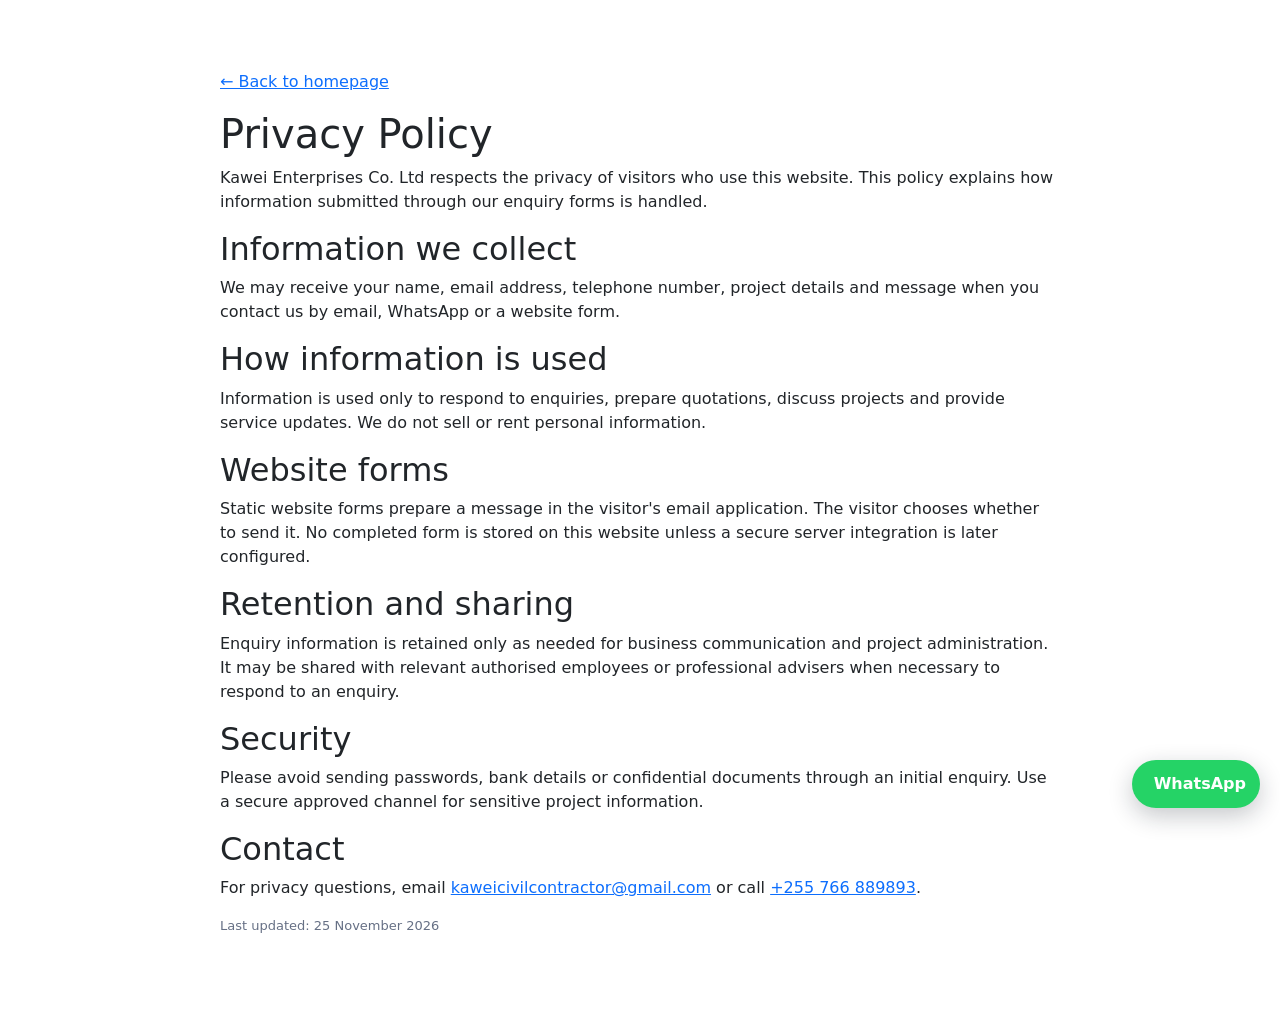
<file: privacy.html>
<!DOCTYPE HTML>
<html lang="en-US">
<head>
	<meta charset="UTF-8">
	<meta name="viewport" content="width=device-width, initial-scale=1">
	<title>Privacy Policy | Kawei Enterprises Co. Ltd</title>
	<meta name="description" content="Privacy policy for Kawei Enterprises Co. Ltd website enquiries and communications.">
	<meta name="robots" content="index, follow">
	<link rel="canonical" href="https://jerwinjeanadam591-arch.github.io/Kawei-Enterprise/privacy.html">
	<link rel="icon" type="image/png" sizes="56x56" href="assets/images/fav-icon/icon.png">
	<link rel="stylesheet" href="assets/css/bootstrap.min.css">
	<link rel="stylesheet" href="assets/css/style.css?v=professional-upgrade">
	<link rel="stylesheet" href="assets/css/responsive.css">
	<link rel="stylesheet" href="assets/css/upgrades.css?v=1" type="text/css" media="all">
	<link rel="stylesheet" href="assets/css/upgrades.css">
</head>
<body>
	<a class="skip-link" href="#main-content">Skip to main content</a>
	<main id="main-content" class="privacy-page" style="max-width:900px;margin:40px auto;padding:30px;">
		<p><a href="index.html">&larr; Back to homepage</a></p>
		<h1>Privacy Policy</h1>
		<p>Kawei Enterprises Co. Ltd respects the privacy of visitors who use this website. This policy explains how information submitted through our enquiry forms is handled.</p>
		<h2>Information we collect</h2>
		<p>We may receive your name, email address, telephone number, project details and message when you contact us by email, WhatsApp or a website form.</p>
		<h2>How information is used</h2>
		<p>Information is used only to respond to enquiries, prepare quotations, discuss projects and provide service updates. We do not sell or rent personal information.</p>
		<h2>Website forms</h2>
		<p>Static website forms prepare a message in the visitor's email application. The visitor chooses whether to send it. No completed form is stored on this website unless a secure server integration is later configured.</p>
		<h2>Retention and sharing</h2>
		<p>Enquiry information is retained only as needed for business communication and project administration. It may be shared with relevant authorised employees or professional advisers when necessary to respond to an enquiry.</p>
		<h2>Security</h2>
		<p>Please avoid sending passwords, bank details or confidential documents through an initial enquiry. Use a secure approved channel for sensitive project information.</p>
		<h2>Contact</h2>
		<p>For privacy questions, email <a href="mailto:kaweicivilcontractor@gmail.com">kaweicivilcontractor@gmail.com</a> or call <a href="tel:+255766889893">+255 766 889893</a>.</p>
		<p class="privacy-note">Last updated: 25 November 2026</p>
	</main>
	<script src="assets/js/upgrades.js"></script>
</body>
</html>
</file>
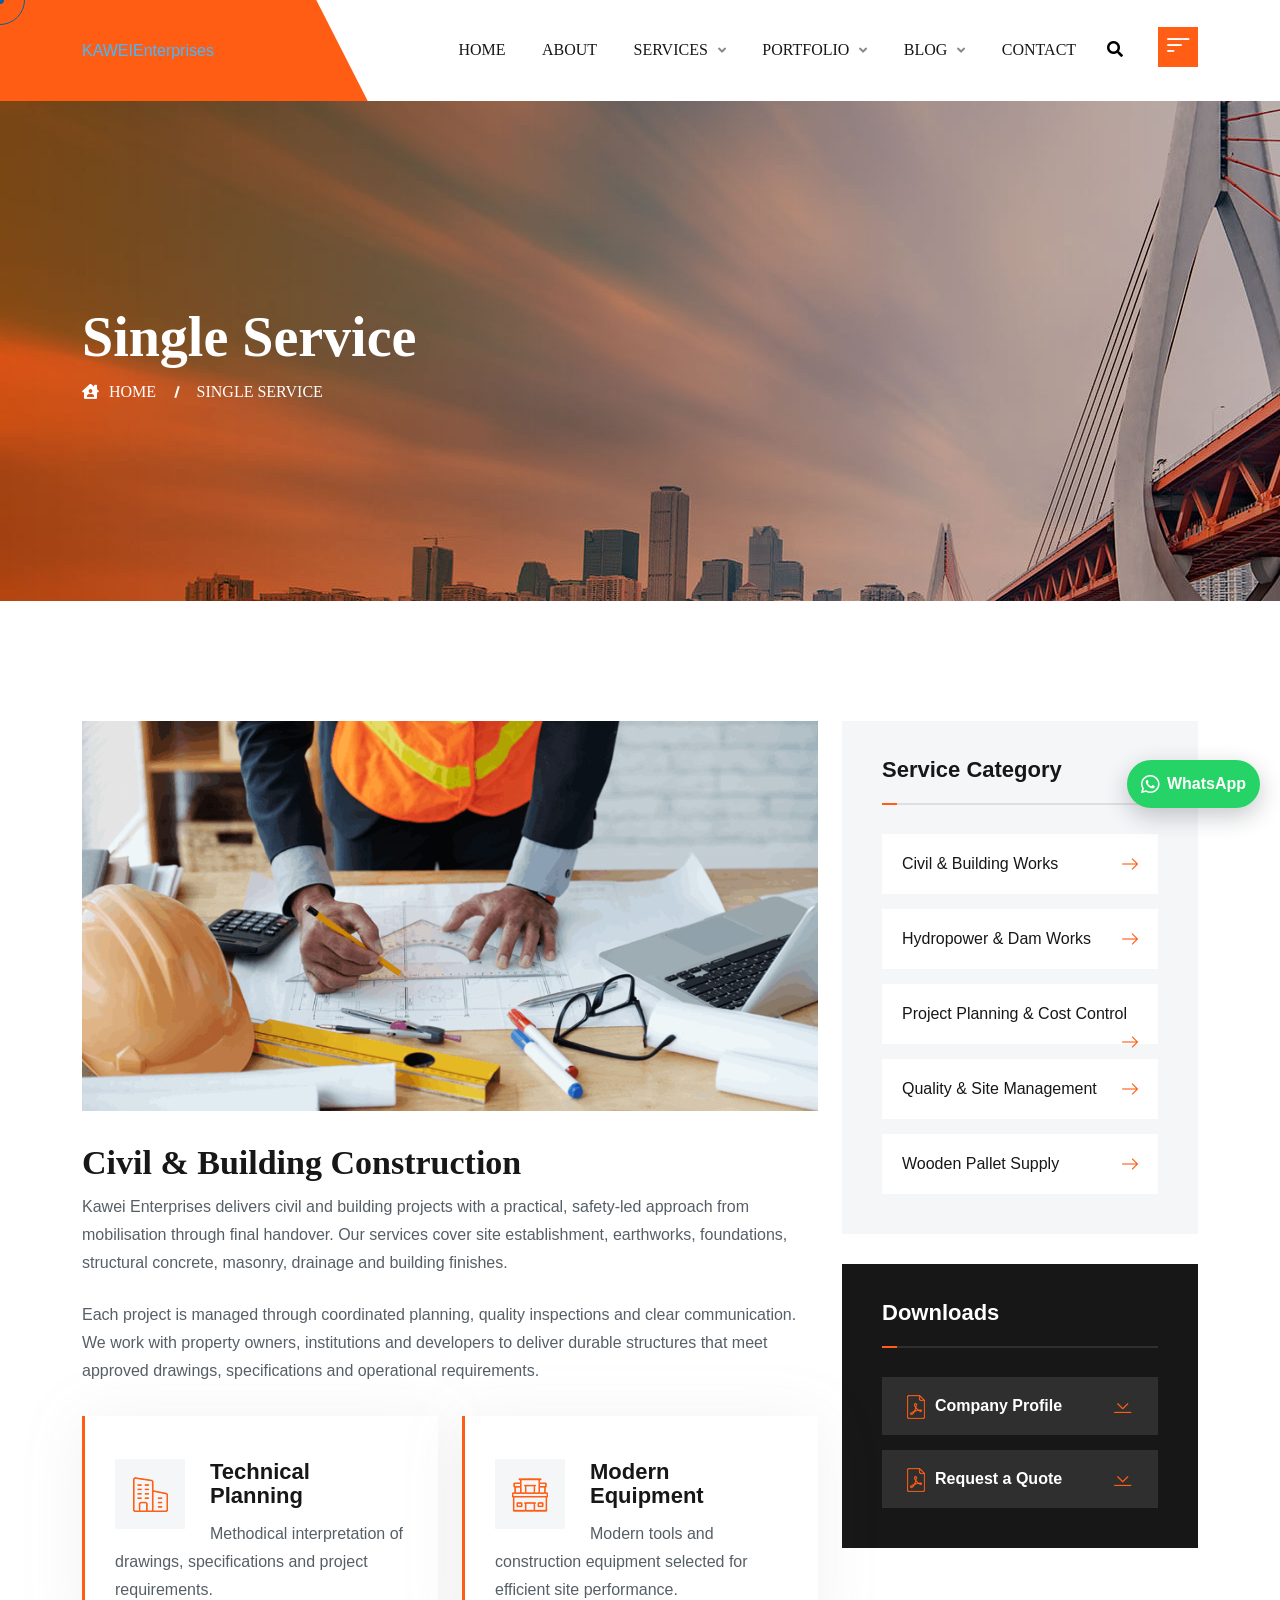
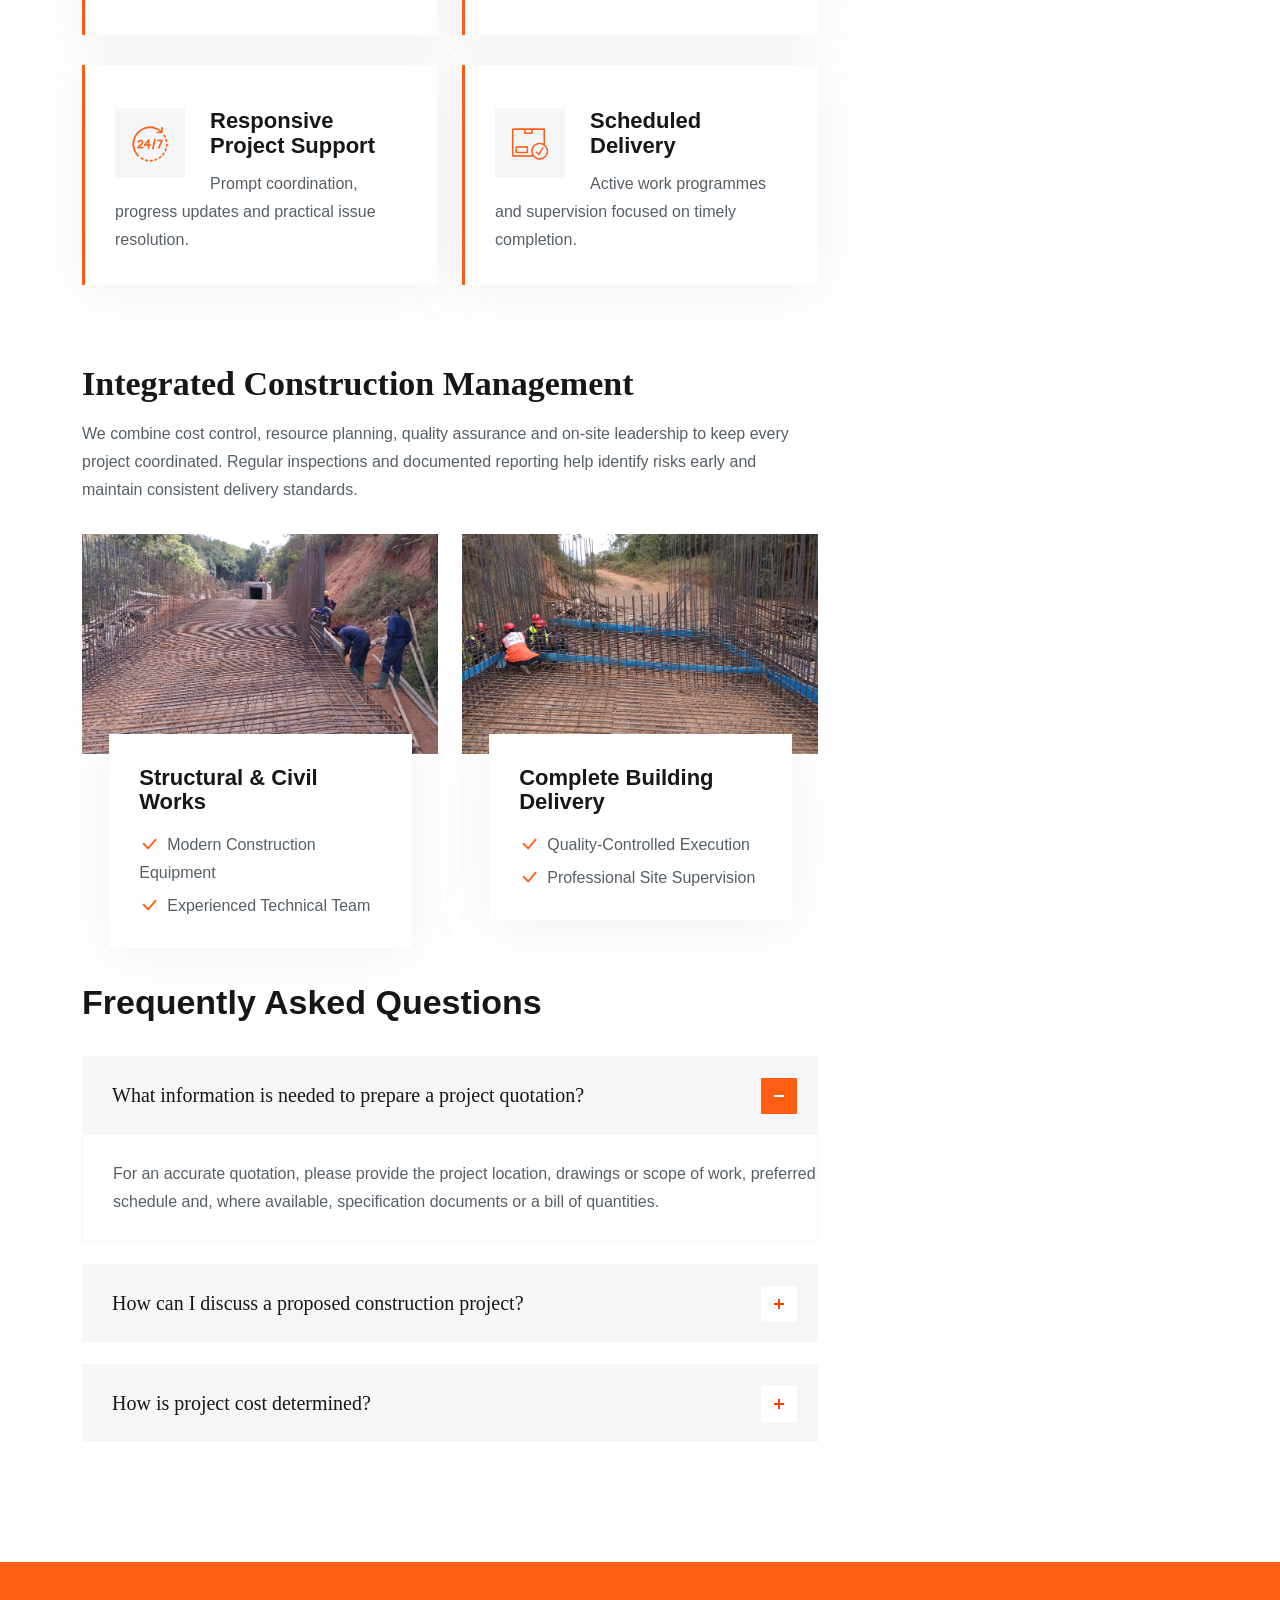
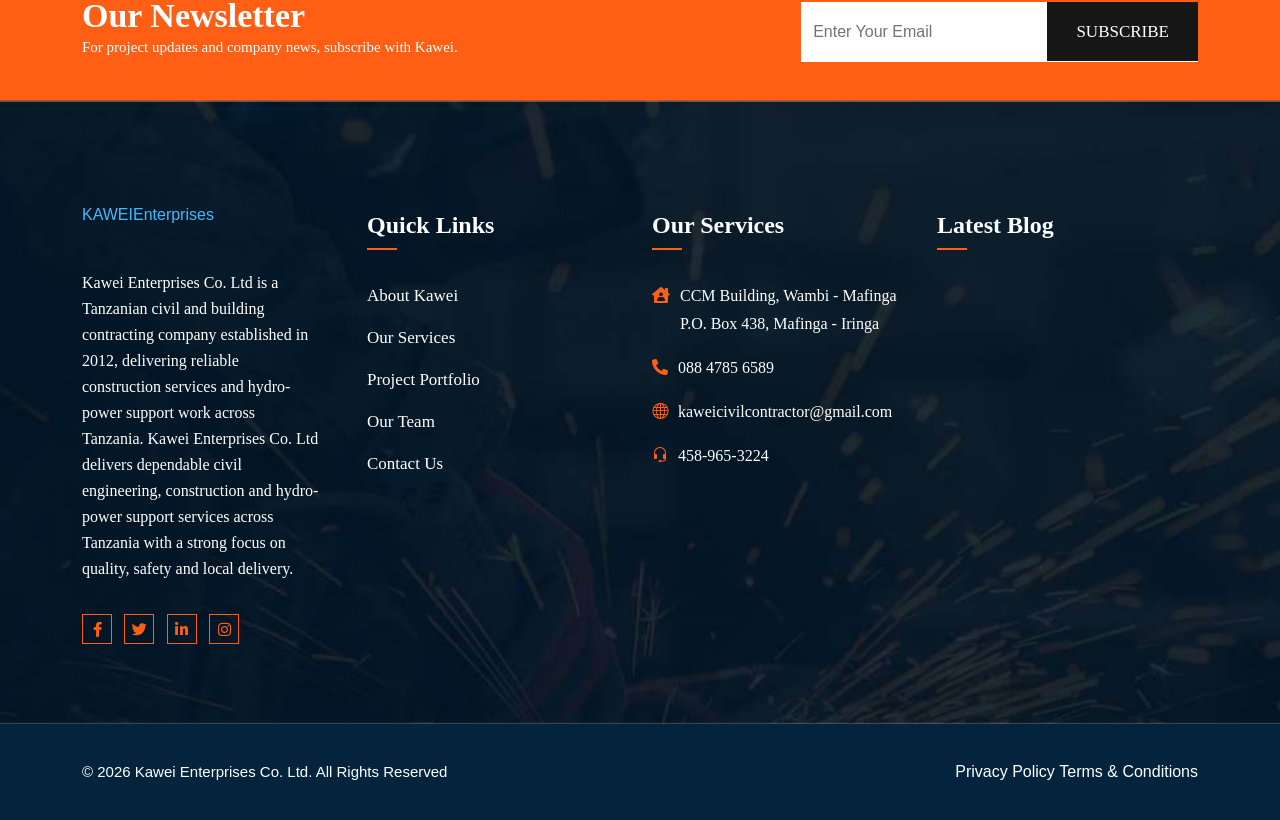
<file: service-details.html>
<!DOCTYPE HTML>
<html lang="en-US">

<head>
	<meta charset="UTF-8">
	<meta http-equiv="x-ua-compatible" content="ie=edge">
	<title>Civil &amp; Building Construction | Kawei Enterprises</title>
	<meta name="description" content="Kawei Enterprises delivers integrated civil and building construction, including structural works, project coordination, site supervision and quality-focused delivery in Tanzania.">
	<meta name="robots" content="index, follow, max-image-preview:large">
	<meta name="viewport" content="width=device-width, initial-scale=1">
	<link rel="canonical" href="https://jerwinjeanadam591-arch.github.io/Kawei-Enterprise/service-details.html">
	<meta property="og:type" content="website">
	<meta property="og:site_name" content="Kawei Enterprises Co. Ltd">
	<meta property="og:title" content="Civil &amp; Building Construction | Kawei Enterprises">
	<meta property="og:description" content="Kawei Enterprises delivers integrated civil and building construction, including structural works, project coordination, site supervision and quality-focused delivery in Tanzania.">
	<meta property="og:url" content="https://jerwinjeanadam591-arch.github.io/Kawei-Enterprise/service-details.html">
	<meta property="og:image" content="https://jerwinjeanadam591-arch.github.io/Kawei-Enterprise/assets/images/kawei/hero.jpg">
	<meta name="twitter:card" content="summary_large_image">
	<!-- Favicon -->
	<link rel="icon" type="image/png" sizes="56x56" href="assets/images/fav-icon/icon.png">
	<!-- bootstrap CSS -->
	<link rel="stylesheet" href="assets/css/bootstrap.min.css" type="text/css" media="all">
	<!-- carousel CSS -->
	<link rel="stylesheet" href="assets/css/owl.carousel.min.css" type="text/css" media="all">
	<!-- animate CSS -->
	<link rel="stylesheet" href="assets/css/animate.css" type="text/css" media="all">
	<!-- animated-text CSS -->
	<link rel="stylesheet" href="assets/css/animated-text.css" type="text/css" media="all">
	<!-- font-awesome CSS -->
	<link rel="stylesheet" href="assets/css/all.min.css" type="text/css" media="all">
	<!-- font-flaticon CSS -->
	<link rel="stylesheet" href="assets/css/flaticon.css" type="text/css" media="all">
	<!-- theme-default CSS -->
	<link rel="stylesheet" href="assets/css/theme-default.css" type="text/css" media="all">
	<!-- meanmenu CSS -->
	<link rel="stylesheet" href="assets/css/meanmenu.min.css" type="text/css" media="all">
	<!-- transitions CSS -->
	<link rel="stylesheet" href="assets/css/owl.transitions.css" type="text/css" media="all">
	<!-- venobox CSS -->
	<link rel="stylesheet" href="venobox/venobox.css" type="text/css" media="all">

	<!-- bootstrap icons -->
	<link rel="stylesheet" href="assets/css/bootstrap-icons.css" type="text/css" media="all">

	<!-- Main Style CSS -->
	<link rel="stylesheet" href="assets/css/style.css" type="text/css" media="all">
	<!-- responsive CSS -->
	<link rel="stylesheet" href="assets/css/responsive.css" type="text/css" media="all">
	<link rel="stylesheet" href="assets/css/upgrades.css?v=1" type="text/css" media="all">

	<!-- modernizr js -->
	<script src="assets/js/vendor/modernizr-3.5.0.min.js"></script>
</head>

<body>
	<!-- loder -->
	<div class="loader-wrapper">
		<div class="loader"></div>
		<div class="loder-section left-section"></div>
		<div class="loder-section right-section"></div>
	</div>
	
	<!--==================================================-->
	<!-- Start Indastre Main Menu Area -->
	<!--==================================================-->
	<div id="sticky-header" class="Indastre_nav_manu">
		<div class="container">
			<div class="row align-items-center">
				<div class="col-lg-3">
					<div class="logo">
						<a class="logo_img" href="index.html" title="Kawei Enterprises"><span class="site-brand">KAWEI<span class="brand-sub">Enterprises</span></span></a>
						<a class="main_sticky" href="index.html" title="Kawei Enterprises"><span class="site-brand">KAWEI<span class="brand-sub">Enterprises</span></span></a>
					</div>
				</div>
				<div class="col-lg-9 ">
					<nav class="Indastre_menu">
						<ul class="nav_scroll">
							<li><a href="index.html">Home</a></li>
							<li><a href="about.html">About</a></li>
							<li><a href="#">Services <span><i class="fas fa-angle-down"></i></span></a>
								<ul class="sub-menu">
									<li><a href="service.html">Our Service</a></li>
									<li><a href="service-details.html">Service Details</a></li>
								</ul>
							</li>							
							<li><a href="#">Page <span><i class="fas fa-angle-down"></i></span></a>
								<ul class="sub-menu">
									<li><a href="about.html">About Us</a></li>
									<li><a href="service.html">Our Service</a></li>
									<li><a href="service-details.html">Service Details</a></li>						
									<li><a href="team.html">Our Team</a></li>
									<li><a href="portfolio.html">Portfolio</a></li>
									<li><a href="portfolio-details.html">Portfolio Details</a></li>
									<li><a href="pricing.html">Pricing</a></li>
									<li><a href="contact.html">Contact Us</a></li>
								</ul>
							</li>
							<li><a href="#">Portfolio <span><i class="fas fa-angle-down"></i></span></a>
								<ul class="sub-menu">
									<li><a href="portfolio.html">Portfolio</a></li>
									<li><a href="portfolio-details.html">Portfolio Details</a></li>
								</ul>
							</li>
							<li><a href="#">Blog <span><i class="fas fa-angle-down"></i></span></a>
								<ul class="sub-menu">
									<li><a href="blog.html">Blog Gird</a></li>
									<li><a href="blog-details.html">Blog Details</a></li>
								</ul>
							</li>
							<li><a href="contact.html">Contact</a></li>
						</ul>
						<div class="header-search-button search-box-outer">
							<a href="#"><i class="fas fa-search"></i></a>
						</div>
						<div class="sidebar-btn">
							<div class="nav-btn navSidebar-button"><span><i class="bi bi-filter-left"></i></span></div>							
						</div>
					</nav>
				</div>
			</div>
		</div>
	</div>
	<!--==================================================-->
	<!-- End Indastre Main Menu Area -->
	<!--==================================================-->

	<!-- Indastre Mobile Menu Area -->
	<div class="mobile-menu-area sticky d-sm-block d-md-block d-lg-none ">
		<div class="mobile-menu">
			<nav class="Indastre_menu">
				<ul class="nav_scroll">
					<li><a href="index.html">Home</a></li>
					<li><a href="about.html">About</a></li>
					<li><a href="#">Services</a>
						<ul class="sub-menu">
							<li><a href="service.html">Our Service</a></li>
							<li><a href="service-details.html">Service Details</a></li>
						</ul>
					</li>							
					<li><a href="#">Page</a>
						<ul class="sub-menu">
							<li><a href="about.html">About Us</a></li>
							<li><a href="service.html">Our Service</a></li>
							<li><a href="service-details.html">Service Details</a></li>						
							<li><a href="team.html">Our Team</a></li>
							<li><a href="portfolio.html">Portfolio</a></li>
							<li><a href="portfolio-details.html">Portfolio Details</a></li>
							<li><a href="pricing.html">Pricing</a></li>
							<li><a href="contact.html">Contact Us</a></li>
						</ul>
					</li>
					<li><a href="#">Portfolio</a>
						<ul class="sub-menu">
							<li><a href="portfolio.html">Portfolio</a></li>
							<li><a href="portfolio-details.html">Portfolio Details</a></li>
						</ul>
					</li>
					<li><a href="#">Blog</a>
						<ul class="sub-menu">
							<li><a href="blog.html">Blog Gird</a></li>
							<li><a href="blog-details.html">Blog Details</a></li>
						</ul>
					</li>
					<li><a href="contact.html">Contact</a></li>
				</ul>
			</nav>
		</div>
	</div>
	<!--==================================================-->
	<!-- End Indastre Main Menu Area -->
	<!--==================================================-->


	<!-- Sidebar Cart Item -->
	<div class="xs-sidebar-group info-group">
		<div class="xs-overlay xs-bg-black"></div>
		<div class="xs-sidebar-widget">
			<div class="sidebar-widget-container">
				<div class="widget-heading">
					<a href="#" class="close-side-widget">
						<i class="far fa-times-circle"></i>
					</a>
				</div>
				<div class="sidebar-textwidget">
					<!-- Sidebar Info Content -->
					<div class="sidebar-info-contents">
						<div class="content-inner">
							<div class="nav-logo">
								<a href="index.html"><img src="assets/images/logo.png" alt="sid img" ></a>
							</div>
							<div class="row padding-two">
								<div class="col-lg-6 padding-0 pl-0 pr-0">
									<div class="content-thumb-box">
										<img src="assets/images/kawei/IMG-20260623-WA0013.jpg" alt="">
									</div>
								</div>
								<div class="col-lg-6 padding-0 pl-0 pr-0">
									<div class="content-thumb-box">
										<img src="assets/images/kawei/IMG-20260623-WA0016.jpg" alt="">
									</div>
								</div>
								<div class="col-lg-6 padding-0 pl-0 pr-0">
									<div class="content-thumb-box">
										<img src="assets/images/kawei/IMG-20260623-WA0018.jpg" alt="">
									</div>
								</div>
								<div class="col-lg-6 padding-0 pl-0 pr-0">
									<div class="content-thumb-box">
										<img src="assets/images/kawei/IMG-20260623-WA0023.jpg" alt="">
									</div>
								</div>
							</div>
							<div class="contact-info">
								<h2>Contact Info</h2>
								<ul class="list-style-one">
									<li><i class="bi bi-envelope"></i>CCM Building, Wambi - Mafinga</li>
									<li><i class="bi bi-envelope"></i>+255 766 889893</li>
									<li><i class="bi bi-envelope"></i>kaweicivilcontractor@gmail.com</li>
									<li><i class="bi bi-envelope"></i>P.O. Box 438, Mafinga - Iringa</li>
								</ul>
							</div>
							<!-- Social Box -->
							<ul class="social-box">
								<li class="facebook"><a href="#" class="fab fa-facebook-f"></a></li>
								<li class="twitter"><a href="#" class="fab fa-instagram"></a></li>
								<li class="linkedin"><a href="#" class="fab fa-twitter"></a></li>
								<li class="instagram"><a href="#" class="fab fa-pinterest-p"></a></li>
								<li class="youtube"><a href="#" class="fab fa-linkedin-in"></a></li>
							</ul>
						</div>
					</div>		
				</div>
			</div>
		</div>
	</div>


	<!--==================================================-->
	<!--  Start Header Slider Section -->
	<!--===================================================-->
	<div class="breadcumb-area d-flex align-items-center">
		<div class="container">
			<div class="row d-flex align-items-center">
				<div class="col-lg-12">
					<div class="breadcumb-content">
						<h1>Single Service</h1>
						<ul>
							<li><i class="fas fa-house-user"></i><a href="index.html">Home</a></li>
							<li>Single Service</li>
						</ul>
					</div>
				</div>
			</div>
		</div>
	</div>
	<!--==================================================-->
	<!--  End Header Slider Section -->
	<!--===================================================-->



	<!--==================================================-->
	<!-- Start Indastre service details Area -->
	<!--==================================================-->
	<div class="service-detials-area">
		<div class="container">
			<div class="row">
				<div class="col-lg-8 col-md-12">
					<div class="row">
						<div class="col-lg-12 col-sm-12">
							<div class="Indastre-service-details-box">
								<div class="Indastre-service-thumb">
									<img src="assets/images/resource/srd1.png" alt="">
								</div>
								<div class="service-details-content">
									<div class="service-page-title">
										<h1>Civil &amp; Building Construction</h1>
									</div>
									<div class="serivce-details-desc">
										<p>Kawei Enterprises delivers civil and building projects with a practical, safety-led approach from mobilisation through final handover. Our services cover site establishment, earthworks, foundations, structural concrete, masonry, drainage and building finishes.</p>
										<p class="pb_30">Each project is managed through coordinated planning, quality inspections and clear communication. We work with property owners, institutions and developers to deliver durable structures that meet approved drawings, specifications and operational requirements.</p>
									</div>
								</div>
							</div>
						</div>

						<div class="col-lg-6 col-sm-6">
							<div class="service-details-box">
								<div class="service-details-icon">
									<img src="assets/images/service/service-details01.png" alt="">
								</div>
								<div class="service-details-desc">
									<div class="service-details-title">
										<h4>Technical Planning</h4>
									</div>
									<div class="services-detials-desc">
										<p>Methodical interpretation of drawings, specifications and project requirements.</p>
									</div>
								</div>
							</div>
						</div>

						<div class="col-lg-6 col-sm-6">
							<div class="service-details-box">
								<div class="service-details-icon">
									<img src="assets/images/service/service-details02.png" alt="">
								</div>
								<div class="service-details-desc">
									<div class="service-details-title">
										<h4>Modern Equipment</h4>
									</div>
									<div class="services-detials-desc">
										<p>Modern tools and construction equipment selected for efficient site performance.</p>
									</div>
								</div>								
							</div>
						</div>

						<div class="col-lg-6 col-sm-6">
							<div class="service-details-box">
								<div class="service-details-icon">
									<img src="assets/images/service/service-details03.png" alt="">
								</div>								
								<div class="service-details-desc">
									<div class="service-details-title">
										<h4>Responsive Project Support</h4>
									</div>
									<div class="services-detials-desc">
										<p>Prompt coordination, progress updates and practical issue resolution.</p>
									</div>
								</div>	
							</div>
						</div>

						<div class="col-lg-6 col-sm-6">
							<div class="service-details-box">
								<div class="service-details-icon">
									<img src="assets/images/service/service-details04.png" alt="">
								</div>								
								<div class="service-details-desc">
									<div class="service-details-title">
										<h4>Scheduled Delivery</h4>
									</div>
									<div class="services-detials-desc">
										<p>Active work programmes and supervision focused on timely completion.</p>
									</div>
								</div>	
							</div>
						</div>

						<div class="col-lg-12">
							<div class="service-details-content">
								<div class="service-page-title2">
									<h1>Integrated Construction Management</h1>
								</div>
								<div class="serivce-details-desc">
									<p>We combine cost control, resource planning, quality assurance and on-site leadership to keep every project coordinated. Regular inspections and documented reporting help identify risks early and maintain consistent delivery standards.</p>
								</div>
							</div>
						</div>

						<div class="col-lg-6 col-md-6">
							<div class="service-details-item">
								<div class="service-details-thumb">
									<img src="assets/images/kawei/IMG-20260623-WA0013.jpg" alt="Kawei civil works">
								</div>
								<div class="service-details-contents">
									<h3><a href="#">Structural &amp; Civil Works</a></h3>
									<ul class="service-details-list">
										<li><i class="bi bi-check-lg"></i>Modern Construction Equipment</li>
										<li><i class="bi bi-check-lg"></i>Experienced Technical Team</li>
									</ul>
								</div>
							</div>
						</div>

						<div class="col-lg-6 col-md-6">
							<div class="service-details-item">
								<div class="service-details-thumb">
									<img src="assets/images/kawei/IMG-20260623-WA0019.jpg" alt="Kawei construction project">
								</div>
								<div class="service-details-contents">
									<h3><a href="#">Complete Building Delivery</a></h3>
									<ul class="service-details-list">
										<li><i class="bi bi-check-lg"></i>Quality-Controlled Execution</li>
										<li><i class="bi bi-check-lg"></i>Professional Site Supervision</li>
									</ul>
								</div>
							</div>
						</div>

						<div class="col-lg-12">
							<div class="service-tab-title">
								<h2>Frequently Asked Questions</h2>
							</div>						
							<div class="tab_container wow fadeInUp">
								<div id="tab1" class="tab_content">
									<ul class="accordion style1">										
										<li>
											<a class="active"><span>What information is needed to prepare a project quotation?</span></a>
											<p>For an accurate quotation, please provide the project location, drawings or scope of work, preferred schedule and, where available, specification documents or a bill of quantities.</p>
										</li>
										<li>
											<a><span>How can I discuss a proposed construction project?</span></a>
											<p>Contact Kawei Enterprises by phone or email to arrange an initial consultation. Our team can review the requirements and coordinate a site visit before recommending the next steps.</p>
										</li>
										<li>
											<a><span>How is project cost determined?</span></a>
											<p>Project cost depends on scope, site conditions, quantities, specifications, programme and material requirements. We prepare transparent estimates after reviewing the relevant project information.</p>
										</li>
									</ul>
								</div>
							</div>


						</div>
						
					</div>
				</div>

				<div class="col-lg-4 col-md-12">
					<div class="widget-categories-box">
						<!-- categories title -->
						<div class="categories-title">
							<h4> Service Category </h4>
						</div>
						<!-- widget categories menu -->
						<div class="widget-categories-menu">
							<ul>
								<li><a href="service.html">Civil &amp; Building Works<span><i class="flaticon flaticon-right-arrow"></i></span> </a></li>
								<li><a href="service.html">Hydropower &amp; Dam Works<span><i class="flaticon flaticon-right-arrow"></i></span> </a></li>
								<li><a href="service.html">Project Planning &amp; Cost Control<span><i class="flaticon flaticon-right-arrow"></i></span> </a></li>
								<li><a href="service.html">Quality &amp; Site Management<span><i class="flaticon flaticon-right-arrow"></i></span> </a></li>
								<li><a href="service.html">Wooden Pallet Supply<span><i class="flaticon flaticon-right-arrow"></i></span></a></li>
							</ul>
						</div>
					</div>
					<div class="widget-categories-box style-down">
						<!-- categories title -->
						<div class="categories-title style1">
							<h4> Downloads </h4>
						</div>
						<div class="pdf-button">
							<a href="KAWEI ENTERPRISES - Company Profile mpya_compressed.pdf" target="_blank" rel="noopener"><img src="assets/images/resource/pdf.png" alt="">Company Profile<i class="bi bi-chevron-bar-down"></i></a>
							<a href="contact.html"><img src="assets/images/resource/pdf.png" alt="">Request a Quote<i class="bi bi-chevron-bar-down"></i></a>
						</div>
					</div>
				</div>
			</div>
		</div>
	</div>
	<!--==================================================-->
	<!-- End Indastre service detials Area -->
	<!--==================================================-->





	<!--==================================================-->
	<!-- Start Indastre Our Email Area -->
	<!--==================================================-->
	<div class="newsletter-area">
		<div class="container">
			<div class="row align-items-center">
				<div class="col-lg-7 col-md-6">
					<div class="newsletter-title wow fadeInUp">
						<h1>Our Newsletter</h1>
						<p>For project updates and company news, subscribe with Kawei.</p>
					</div>
				</div>
				<div class="col-lg-5 col-md-6 wow fadeInUp">
					<form action="#" method="POST" id="dreamit-form">
						<div class="subscribe_form">
							<input type="email" name="email" id="email" class="form-control" required="" data-error="Please enter your email" placeholder="Enter Your Email">
							<button type="submit" class="btn">Subscribe</button>
						</div>
						<div class="subscribe_form_send">

						</div>
					</form>
					<div id="status"></div>
				</div>
			</div>
		</div>
	</div>
	<!--==================================================-->
	<!-- Start Indastre Email Area -->
	<!--==================================================-->


	<!--==================================================-->
	<!-- Start Indastre Footer Area -->
	<!--==================================================-->
	<div class="footer-area">
		<div class="container">
			<div class="row">
				<div class="col-lg-3 col-md-6">
					<div class="footer-contact-info">
						<div class="footer-logo">
							<a href="index.html" title="Kawei Enterprises"><span class="site-brand">KAWEI<span class="brand-sub">Enterprises</span></span></a>
						</div>
						<p class="footer-desc">Kawei Enterprises Co. Ltd is a Tanzanian civil and building contracting company established in 2012, delivering reliable construction services and hydro-power support work across Tanzania. 
							Kawei Enterprises Co. Ltd delivers dependable civil engineering, construction and hydro-power support services across Tanzania with a strong focus on quality, safety and local delivery.</p>					
						<div class="footer-widget-social-icon  wow fadeInUp ">
							<ul>
								<li><a href="#"><i class="fab fa-facebook-f"></i></a></li>
								<li><a href="#"><i class="fab fa-twitter"></i></a></li>
								<li><a href="#"><i class="fab fa-linkedin-in"></i></a></li>
								<li><a href="#"><i class="fab fa-instagram"></i></a></li>
							</ul>
						</div>
					</div>					
				</div>
				<div class="col-lg-3 col-md-6">
					<div class="footer-widget-content style-left  wow fadeInUp ">
						<div class="footer-widget-titel">
							<h4>Quick Links</h4>
						</div>
						<div class="footer-widget-menu">
							<ul>
								<li><a href="about.html">About Kawei</a></li>
<li><a href="service.html">Our Services</a></li>
<li><a href="portfolio.html">Project Portfolio</a></li>
<li><a href="team.html">Our Team</a></li>
<li><a href="contact.html">Contact Us</a></li>
</ul>
						</div>
					</div>
				</div>			
				<div class="col-lg-3 col-md-6">
					<div class="footer-widget-content wow fadeInUp ">
						<div class="footer-widget-titel">
							<h4>Our Services</h4>
						</div>
						<div class="footer-widget-contact">						
							<div class="footer-widget-icon">
								<span><i class="fas fa-house-user"></i></span>
							</div>
							<div class="footer-widget-contact">
								<p>CCM Building, Wambi - Mafinga<br>P.O. Box 438, Mafinga - Iringa</p>
							</div>

							<div class="footer-widget-icon">
								<span><i class="fas fa-phone-alt"></i></span>
							</div>
							<div class="footer-widget-contact">
								<p>088 4785 6589</p>
							</div>

							<div class="footer-widget-icon">
								<span><i class="bi bi-globe"></i></span>
							</div>
							<div class="footer-widget-contact">
								<p>kaweicivilcontractor@gmail.com</p>
							</div>

							<div class="footer-widget-icon">
								<span><i class="bi bi-headset"></i></span>
							</div>
							<div class="footer-widget-contact">
								<p>458-965-3224</p>
							</div>
						</div>
					</div>
				</div>
				<div class="col-lg-3 col-md-6">
					<div class="footer-widget-content  wow fadeInUp ">											
						<div class="footer-widget-titel">
							<h4>Latest Blog</h4>
						</div>
						<div class="footer-widget-gallery">
							<a href="#"><img src="assets/images/kawei/IMG-20260623-WA0008.jpg" alt=""></a>
							<a href="#"><img src="assets/images/kawei/IMG-20260623-WA0013.jpg" alt=""></a>
							<a href="#"><img src="assets/images/kawei/IMG-20260623-WA0014.jpg" alt=""></a>
							<a href="#"><img src="assets/images/kawei/IMG-20260623-WA0017.jpg" alt=""></a>
							<a href="#"><img src="assets/images/kawei/IMG-20260623-WA0018.jpg" alt=""></a>
							<a href="#"><img src="assets/images/kawei/IMG-20260623-WA0019.jpg" alt=""></a>
						</div>
					</div>
				</div>
			</div>
		</div>
	</div>
	<div class="footer-bottom-area">
		<div class="container">
			<div class="row add-border align-items-center">
				<div class="col-md-7">
					<div class="footer-bottom-content">
						<div class="footer-bottom-content-copy">
							<p>© 2026 Kawei Enterprises Co. Ltd. All Rights Reserved</p>
						</div>
					</div>
				</div>
				<div class="col-md-5 text-right">
					<div class="footer-bottom-content">
						<div class="footer-bottom-menu">
							<a href="#">Privacy</a>
							<a href="#">Policy</a>
							<a href="#">Terms</a>
							<a href="#">& Conditions</a>
						</div>
					</div>
				</div>
			</div>
		</div>
	</div>
	<!--==================================================-->
	<!-- Start Indastre Footer Area -->
	<!--==================================================-->


	<!--==================================================-->
	<!-- Start Search Popup Section -->
	<!--==================================================-->
	<div class="search-popup">
		<button class="close-search style-two"><span class="flaticon-multiply"><i class="far fa-times-circle"></i></span></button>
		<button class="close-search"><i class="bi bi-arrow-up"></i></button>
		<form method="post" action="#">
			<div class="form-group">
				<input type="search" name="search-field" value="" placeholder="Search Here" required="">
				<button type="submit"><i class="fa fa-search"></i></button>
			</div>
		</form>
	</div>
	<!--==================================================-->
	<!-- Start Search Popup Section -->
	<!--==================================================-->


	<!--==================================================-->
	<!-- Start scrollup section Area -->
	<!--==================================================-->
	<div class="prgoress_indicator">
		<svg class="progress-circle svg-content" width="100%" height="100%" viewBox="-1 -1 102 102">
		<path d="M50,1 a49,49 0 0,1 0,98 a49,49 0 0,1 0,-98" />
		</svg>
	</div>
	<!--==================================================-->
	<!-- Start scrollup section Area -->
	<!--==================================================-->

	<!--==================================================-->
	<!-- Start Curser Section Here -->
	<!--==================================================-->
	<div class="curser"></div>
	<div class="curser2"></div>
	<!--==================================================-->
	<!-- Ends Curser Section Here -->
	<!--==================================================-->


	<!-- jquery js -->
	<script src="assets/js/vendor/jquery-3.6.2.min.js"></script>
	<script src="assets/js/popper.min.js"></script>
	<!-- bootstrap js -->
	<script src="assets/js/bootstrap.min.js"></script>
	<!-- carousel js -->
	<script src="assets/js/owl.carousel.min.js"></script>
	<!-- counterup js -->
	<script src="assets/js/jquery.counterup.min.js"></script>
	<!-- waypoints js -->
	<script src="assets/js/waypoints.min.js"></script>
	<!-- wow js -->
	<script src="assets/js/wow.js"></script>
	<!-- imagesloaded js -->
	<script src="assets/js/imagesloaded.pkgd.min.js"></script>
	<!-- venobox js -->
	<script src="venobox/venobox.js"></script>

	<!--  animated-text js -->
	<script src="assets/js/animated-text.js"></script>
	<!-- venobox min js -->
	<script src="venobox/venobox.min.js"></script>
	<!-- isotope js -->
	<script src="assets/js/isotope.pkgd.min.js"></script>
	<!-- jquery meanmenu js -->
	<script src="assets/js/jquery.meanmenu.js"></script>

	<!-- jquery scrollup js -->
	<script src="assets/js/jquery.scrollUp.js"></script>
	<!-- theme js -->
	<script src="assets/js/upgrades.js?v=1"></script>
	<script src="assets/js/theme.js?v=remove-page-menu"></script>
	<script src="assets/js/jquery.barfiller.js"></script>
	<!-- jquery js -->
</body>

</html>
</file>
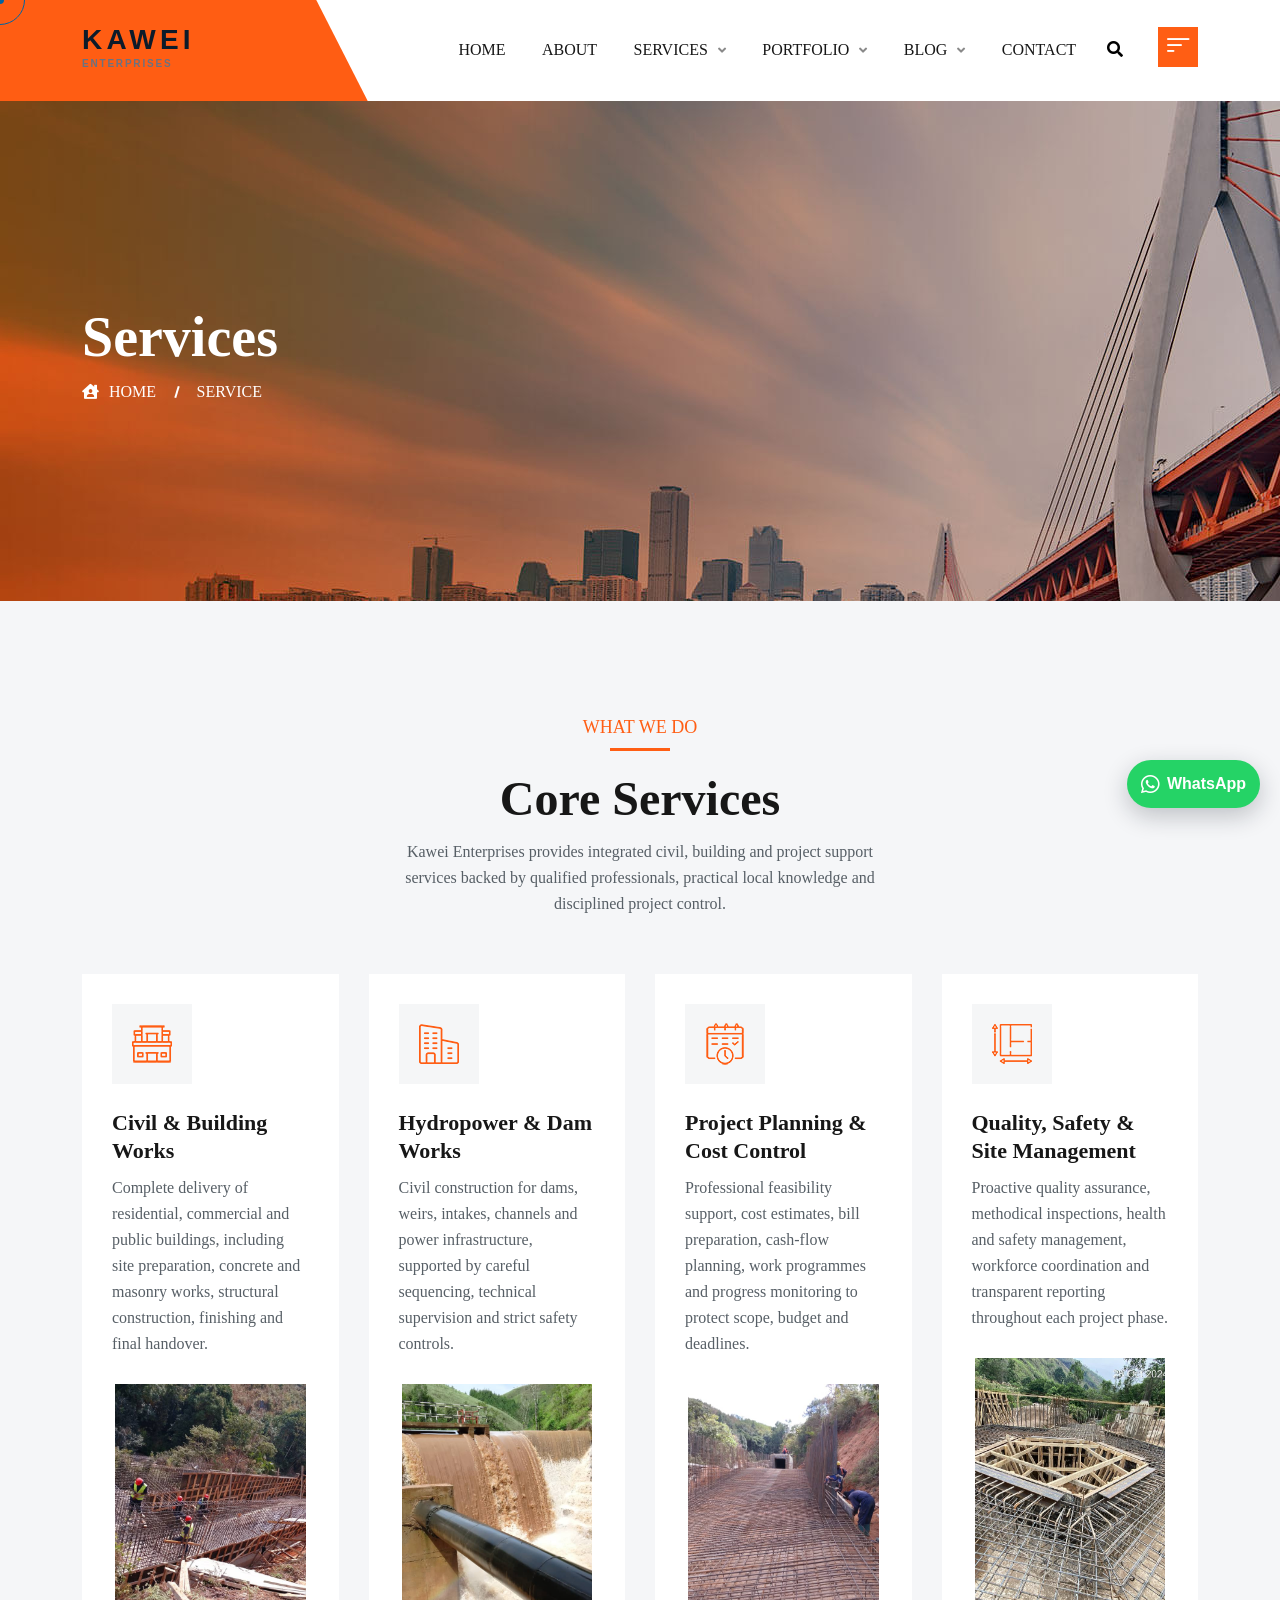
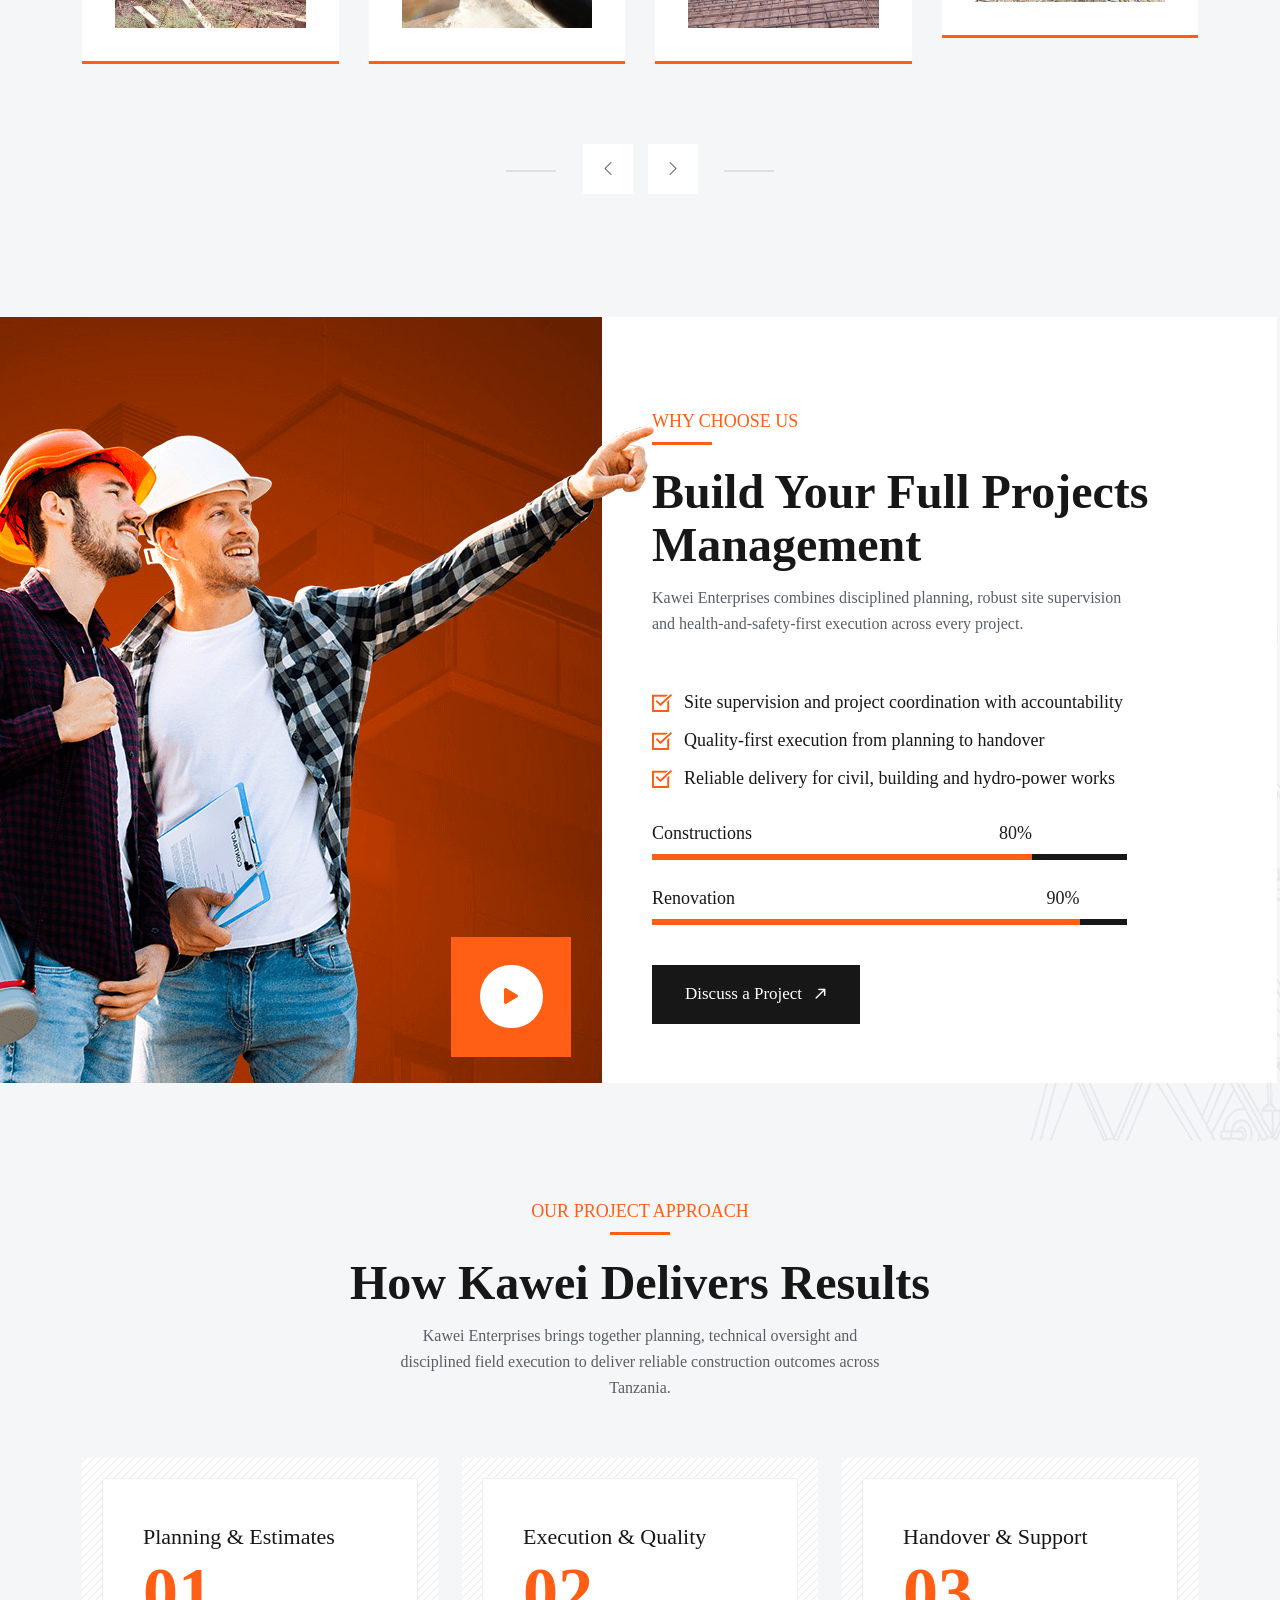
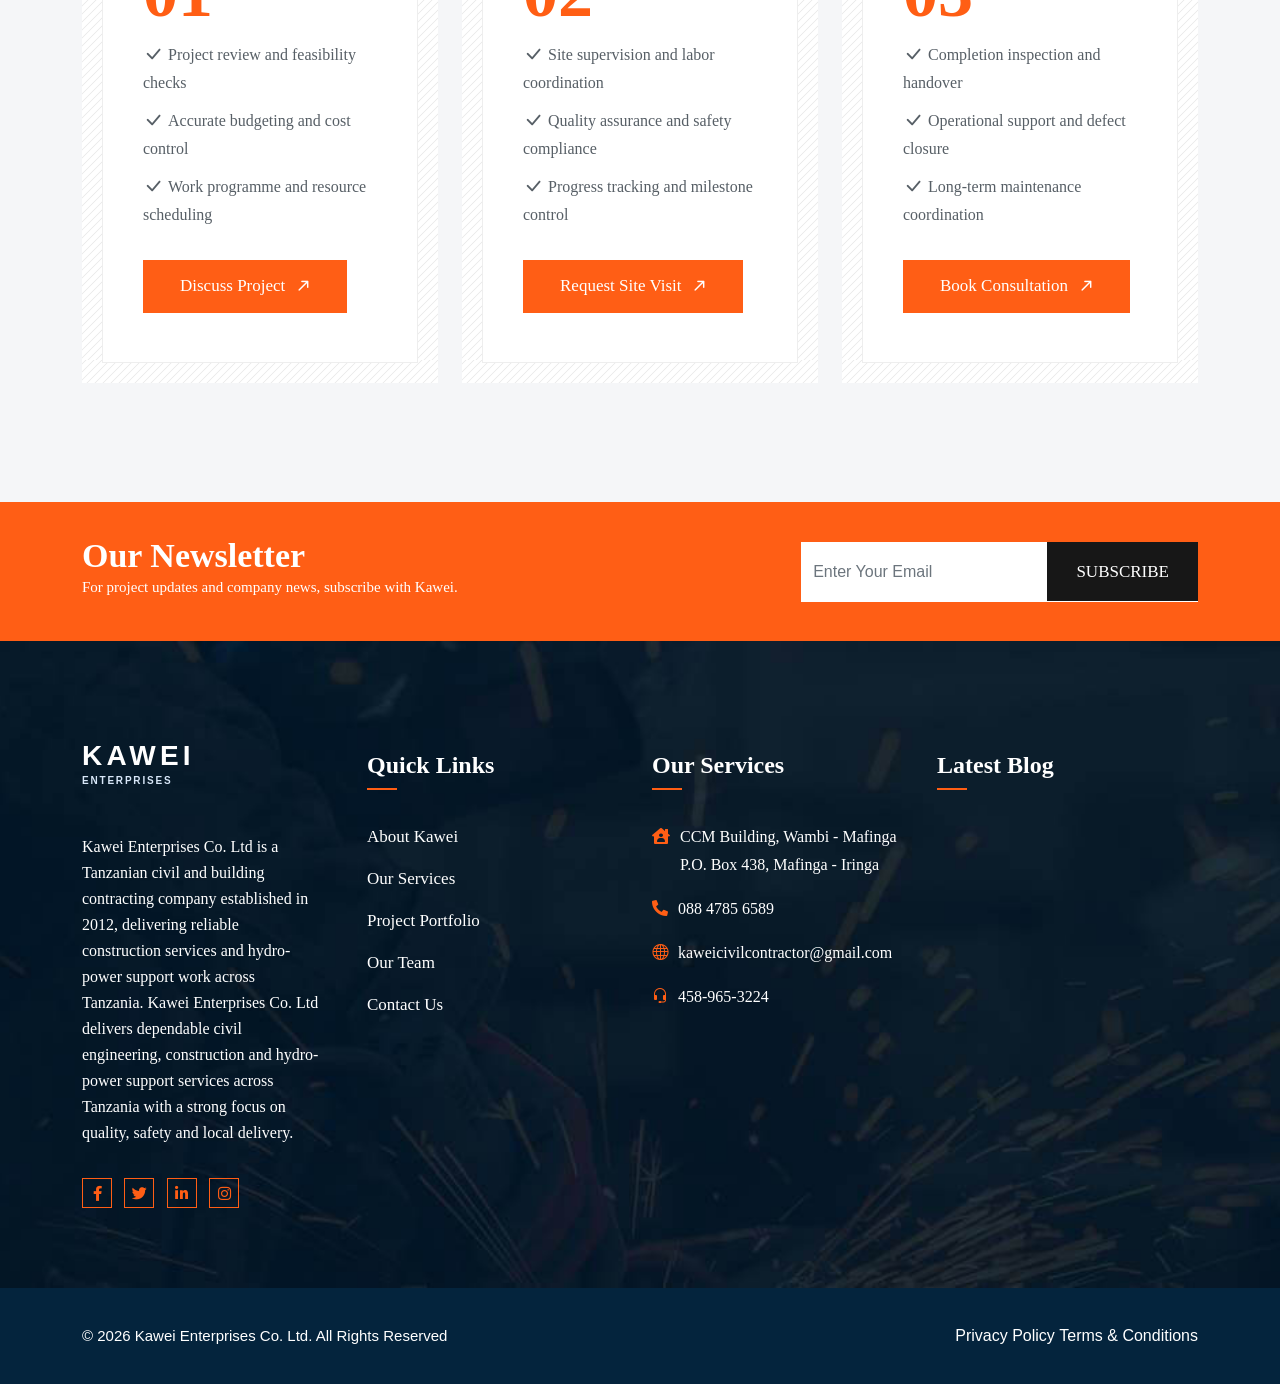
<file: service.html>
<!DOCTYPE HTML>
<html lang="en-US">

<head>
	<meta charset="UTF-8">
	<meta http-equiv="x-ua-compatible" content="ie=edge">
	<title>Construction Services in Tanzania | Kawei Enterprises</title>
	<meta name="description" content="Explore Kawei Enterprises' civil works, building construction, hydropower infrastructure, project planning, site management and wooden pallet supply services in Tanzania.">
	<meta name="robots" content="index, follow, max-image-preview:large">
	<meta name="viewport" content="width=device-width, initial-scale=1">
	<link rel="canonical" href="https://jerwinjeanadam591-arch.github.io/Kawei-Enterprise/service.html">
	<meta property="og:type" content="website">
	<meta property="og:site_name" content="Kawei Enterprises Co. Ltd">
	<meta property="og:title" content="Construction Services in Tanzania | Kawei Enterprises">
	<meta property="og:description" content="Explore Kawei Enterprises' civil works, building construction, hydropower infrastructure, project planning, site management and wooden pallet supply services in Tanzania.">
	<meta property="og:url" content="https://jerwinjeanadam591-arch.github.io/Kawei-Enterprise/service.html">
	<meta property="og:image" content="https://jerwinjeanadam591-arch.github.io/Kawei-Enterprise/assets/images/kawei/hero.jpg">
	<meta name="twitter:card" content="summary_large_image">
	<!-- Favicon -->
	<link rel="icon" type="image/png" sizes="56x56" href="assets/images/fav-icon/icon.png">
	<!-- bootstrap CSS -->
	<link rel="stylesheet" href="assets/css/bootstrap.min.css" type="text/css" media="all">
	<!-- carousel CSS -->
	<link rel="stylesheet" href="assets/css/owl.carousel.min.css" type="text/css" media="all">
	<!-- animate CSS -->
	<link rel="stylesheet" href="assets/css/animate.css" type="text/css" media="all">
	<!-- animated-text CSS -->
	<link rel="stylesheet" href="assets/css/animated-text.css" type="text/css" media="all">
	<!-- font-awesome CSS -->
	<link rel="stylesheet" href="assets/css/all.min.css" type="text/css" media="all">
	<!-- font-flaticon CSS -->
	<link rel="stylesheet" href="assets/css/flaticon.css" type="text/css" media="all">
	<!-- theme-default CSS -->
	<link rel="stylesheet" href="assets/css/theme-default.css" type="text/css" media="all">
	<!-- meanmenu CSS -->
	<link rel="stylesheet" href="assets/css/meanmenu.min.css" type="text/css" media="all">
	<!-- transitions CSS -->
	<link rel="stylesheet" href="assets/css/owl.transitions.css" type="text/css" media="all">
	<!-- venobox CSS -->
	<link rel="stylesheet" href="venobox/venobox.css" type="text/css" media="all">

	<!-- bootstrap icons -->
	<link rel="stylesheet" href="assets/css/bootstrap-icons.css" type="text/css" media="all">

	<!-- Main Style CSS -->
	<link rel="stylesheet" href="assets/css/style.css" type="text/css" media="all">
	<!-- responsive CSS -->
	<link rel="stylesheet" href="assets/css/responsive.css" type="text/css" media="all">
	<link rel="stylesheet" href="assets/css/upgrades.css?v=1" type="text/css" media="all">
	<style>
		.site-brand {
			display: inline-block;
			font-size: 28px;
			font-weight: 800;
			letter-spacing: 0.15em;
			color: #0d1b2a;
			line-height: 1.1;
		}
		.site-brand .brand-sub {
			display: block;
			font-size: 10px;
			letter-spacing: 0.18em;
			color: #6b7280;
			text-transform: uppercase;
			margin-top: 3px;
		}
		.footer-logo a,
		.footer-logo .site-brand {
			display: inline-block;
			text-decoration: none;
		}
		.footer-logo .site-brand {
			color: #ffffff;
		}
		.footer-logo .site-brand .brand-sub {
			color: #d8e7f8;
		}
	</style>
	<!-- modernizr js -->
	<script src="assets/js/vendor/modernizr-3.5.0.min.js"></script>
</head>

<body>
	<!-- loder -->
	<div class="loader-wrapper">
		<div class="loader"></div>
		<div class="loder-section left-section"></div>
		<div class="loder-section right-section"></div>
	</div>

	<!--==================================================-->
	<!-- Start Indastre Main Menu Area -->
	<!--==================================================-->
	<div id="sticky-header" class="Indastre_nav_manu">
		<div class="container">
			<div class="row align-items-center">
				<div class="col-lg-3">
					<div class="logo">
						<a class="logo_img" href="index.html" title="Kawei Enterprises">
							<span class="site-brand">KAWEI<span class="brand-sub">Enterprises</span></span>
						</a>
						<a class="main_sticky" href="index.html" title="Kawei Enterprises">
							<span class="site-brand">KAWEI<span class="brand-sub">Enterprises</span></span>
						</a>
					</div>
				</div>
				<div class="col-lg-9 ">
					<nav class="Indastre_menu">
						<ul class="nav_scroll">
							<li><a href="index.html">Home</a></li>
							<li><a href="about.html">About</a></li>
							<li><a href="#">Services <span><i class="fas fa-angle-down"></i></span></a>
								<ul class="sub-menu">
									<li><a href="service.html">Our Service</a></li>
									<li><a href="service-details.html">Service Details</a></li>
								</ul>
							</li>							
							<li><a href="#">Page <span><i class="fas fa-angle-down"></i></span></a>
								<ul class="sub-menu">
									<li><a href="about.html">About Us</a></li>
									<li><a href="service.html">Our Service</a></li>
									<li><a href="service-details.html">Service Details</a></li>						
									<li><a href="team.html">Our Team</a></li>
									<li><a href="portfolio.html">Portfolio</a></li>
									<li><a href="portfolio-details.html">Portfolio Details</a></li>
									<li><a href="pricing.html">Pricing</a></li>
									<li><a href="contact.html">Contact Us</a></li>
								</ul>
							</li>
							<li><a href="#">Portfolio <span><i class="fas fa-angle-down"></i></span></a>
								<ul class="sub-menu">
									<li><a href="portfolio.html">Portfolio</a></li>
									<li><a href="portfolio-details.html">Portfolio Details</a></li>
								</ul>
							</li>
							<li><a href="#">Blog <span><i class="fas fa-angle-down"></i></span></a>
								<ul class="sub-menu">
									<li><a href="blog.html">Blog Gird</a></li>
									<li><a href="blog-details.html">Blog Details</a></li>
								</ul>
							</li>
							<li><a href="contact.html">Contact</a></li>
						</ul>
						<div class="header-search-button search-box-outer">
							<a href="#"><i class="fas fa-search"></i></a>
						</div>
						<div class="sidebar-btn">
							<div class="nav-btn navSidebar-button"><span><i class="bi bi-filter-left"></i></span></div>							
						</div>
					</nav>
				</div>
			</div>
		</div>
	</div>
	<!--==================================================-->
	<!-- End Indastre Main Menu Area -->
	<!--==================================================-->

	<!-- Indastre Mobile Menu Area -->
	<div class="mobile-menu-area sticky d-sm-block d-md-block d-lg-none ">
		<div class="mobile-menu">
			<nav class="Indastre_menu">
				<ul class="nav_scroll">
					<li><a href="index.html">Home</a></li>
					<li><a href="about.html">About</a></li>
					<li><a href="#">Services</a>
						<ul class="sub-menu">
							<li><a href="service.html">Our Service</a></li>
							<li><a href="service-details.html">Service Details</a></li>
						</ul>
					</li>							
					<li><a href="#">Page</a>
						<ul class="sub-menu">
							<li><a href="about.html">About Us</a></li>
							<li><a href="service.html">Our Service</a></li>
							<li><a href="service-details.html">Service Details</a></li>						
							<li><a href="team.html">Our Team</a></li>
							<li><a href="portfolio.html">Portfolio</a></li>
							<li><a href="portfolio-details.html">Portfolio Details</a></li>
							<li><a href="pricing.html">Pricing</a></li>
							<li><a href="contact.html">Contact Us</a></li>
						</ul>
					</li>
					<li><a href="#">Portfolio</a>
						<ul class="sub-menu">
							<li><a href="portfolio.html">Portfolio</a></li>
							<li><a href="portfolio-details.html">Portfolio Details</a></li>
						</ul>
					</li>
					<li><a href="#">Blog</a>
						<ul class="sub-menu">
							<li><a href="blog.html">Blog Gird</a></li>
							<li><a href="blog-details.html">Blog Details</a></li>
						</ul>
					</li>
					<li><a href="contact.html">Contact</a></li>
				</ul>
			</nav>
		</div>
	</div>
	<!--==================================================-->
	<!-- End Indastre Main Menu Area -->
	<!--==================================================-->


	<!-- Sidebar Cart Item -->
	<div class="xs-sidebar-group info-group">
		<div class="xs-overlay xs-bg-black"></div>
		<div class="xs-sidebar-widget">
			<div class="sidebar-widget-container">
				<div class="widget-heading">
					<a href="#" class="close-side-widget">
						<i class="far fa-times-circle"></i>
					</a>
				</div>
				<div class="sidebar-textwidget">
					<!-- Sidebar Info Content -->
					<div class="sidebar-info-contents">
						<div class="content-inner">
							<div class="nav-logo">
								<a href="index.html"><img src="assets/images/logo.png" alt="sid img" ></a>
							</div>
							<div class="row padding-two">
								<div class="col-lg-6 padding-0 pl-0 pr-0">
									<div class="content-thumb-box">
										<img src="assets/images/kawei/IMG-20260623-WA0013.jpg" alt="">
									</div>
								</div>
								<div class="col-lg-6 padding-0 pl-0 pr-0">
									<div class="content-thumb-box">
										<img src="assets/images/kawei/IMG-20260623-WA0016.jpg" alt="">
									</div>
								</div>
								<div class="col-lg-6 padding-0 pl-0 pr-0">
									<div class="content-thumb-box">
										<img src="assets/images/kawei/IMG-20260623-WA0018.jpg" alt="">
									</div>
								</div>
								<div class="col-lg-6 padding-0 pl-0 pr-0">
									<div class="content-thumb-box">
										<img src="assets/images/kawei/IMG-20260623-WA0023.jpg" alt="">
									</div>
								</div>
							</div>
							<div class="contact-info">
								<h2>Contact Info</h2>
								<ul class="list-style-one">
									<li><i class="bi bi-envelope"></i>CCM Building, Wambi - Mafinga</li>
									<li><i class="bi bi-envelope"></i>+255 766 889893</li>
									<li><i class="bi bi-envelope"></i>kaweicivilcontractor@gmail.com</li>
									<li><i class="bi bi-envelope"></i>P.O. Box 438, Mafinga - Iringa</li>
								</ul>
							</div>
							<!-- Social Box -->
							<ul class="social-box">
								<li class="facebook"><a href="#" class="fab fa-facebook-f"></a></li>
								<li class="twitter"><a href="#" class="fab fa-instagram"></a></li>
								<li class="linkedin"><a href="#" class="fab fa-twitter"></a></li>
								<li class="instagram"><a href="#" class="fab fa-pinterest-p"></a></li>
								<li class="youtube"><a href="#" class="fab fa-linkedin-in"></a></li>
							</ul>
						</div>
					</div>		
				</div>
			</div>
		</div>
	</div>



	<!--==================================================-->
	<!--  Start Header Slider Section -->
	<!--===================================================-->
	<div class="breadcumb-area d-flex align-items-center">
		<div class="container">
			<div class="row d-flex align-items-center">
				<div class="col-lg-12">
					<div class="breadcumb-content">
						<h1>Services</h1>
						<ul>
							<li><i class="fas fa-house-user"></i><a href="index.html">Home</a></li>
							<li>Service</li>
						</ul>
					</div>
				</div>
			</div>
		</div>
	</div>
	<!--==================================================-->
	<!--  End Header Slider Section -->
	<!--===================================================-->


	<!--==================================================-->
	<!-- Start Indastre Service Area -->
	<!--==================================================-->
	<div class="service-area style-tow">
		<div class="container">
			<div class="row">
				<div class="col-lg-12">
					<div class="section-title text-center style2 wow fadeInUp animated" style="visibility: visible; animation-name: fadeInUp;">
						<h4>WHAT WE DO</h4>
						<h1>Core Services</h1>
						<p class="section-description">Kawei Enterprises provides integrated civil, building and project support services backed by qualified professionals, practical local knowledge and disciplined project control.</p>
					</div>
				</div>
				
			</div>
			<div class="row">				
				<div class="service-list owl-carousel">
					<div class="col-lg-12">
						<div class="Indastre-service-single-item wow fadeInUp">
							<div class="service-icon">
								<img src="assets/images/service/service01.png" alt="">
							</div>
							<div class="service-content">
								<h3 class="service-title">Civil &amp; Building Works</h3>
								<div class="service-text">
									<div class="service-description">
										<p class="service-desc">Complete delivery of residential, commercial and public buildings, including site preparation, concrete and masonry works, structural construction, finishing and final handover.</p>
									</div>
									<div class="service-btn">
										<a href="contact.html">Request a Quote<i class="flaticon flaticon-right-arrow"></i></a>
									</div>
								</div>
							</div>
							<div class="service-thumb">
								<img src="assets/images/kawei/IMG-20260623-WA0016.jpg" alt="Civil and building works">
							</div>
						</div>
					</div>

					<div class="col-lg-12">
						<div class="Indastre-service-single-item wow fadeInUp">
							<div class="service-icon">
								<img src="assets/images/service/service02.png" alt="">
							</div>
							<div class="service-content">
								<h3 class="service-title">Hydropower &amp; Dam Works</h3>
								<div class="service-text">
									<div class="service-description">
										<p class="service-desc">Civil construction for dams, weirs, intakes, channels and power infrastructure, supported by careful sequencing, technical supervision and strict safety controls.</p>
									</div>
									<div class="service-btn">
										<a href="contact.html">Discuss a Project<i class="flaticon flaticon-right-arrow"></i></a>
									</div>
								</div>
							</div>
							<div class="service-thumb">
								<img src="assets/images/kawei/IMG-20260623-WA0009.jpg" alt="Hydropower and dam works">
							</div>
						</div>
					</div>

					<div class="col-lg-12">
						<div class="Indastre-service-single-item wow fadeInUp">
							<div class="service-icon">
								<img src="assets/images/service/service03.png" alt="">
							</div>
							<div class="service-content">
								<h3 class="service-title">Project Planning &amp; Cost Control</h3>
								<div class="service-text">
									<div class="service-description">
										<p class="service-desc">Professional feasibility support, cost estimates, bill preparation, cash-flow planning, work programmes and progress monitoring to protect scope, budget and deadlines.</p>
									</div>
									<div class="service-btn">
										<a href="contact.html">Get Started<i class="flaticon flaticon-right-arrow"></i></a>
									</div>
								</div>
							</div>
							<div class="service-thumb">
								<img src="assets/images/kawei/IMG-20260623-WA0013.jpg" alt="Project planning and site management">
							</div>
						</div>
					</div>

					<div class="col-lg-12">
						<div class="Indastre-service-single-item wow fadeInUp">
							<div class="service-icon">
								<img src="assets/images/service/service04.png" alt="">
							</div>
							<div class="service-content">
								<h3 class="service-title">Quality, Safety &amp; Site Management</h3>
								<div class="service-text">
									<div class="service-description">
										<p class="service-desc">Proactive quality assurance, methodical inspections, health and safety management, workforce coordination and transparent reporting throughout each project phase.</p>
									</div>
									<div class="service-btn">
										<a href="contact.html">Learn More<i class="flaticon flaticon-right-arrow"></i></a>
									</div>
								</div>
							</div>
							<div class="service-thumb">
								<img src="assets/images/kawei/IMG-20260623-WA0018.jpg" alt="Kawei project team">
							</div>
						</div>
					</div>

					<div class="col-lg-12">
						<div class="Indastre-service-single-item wow fadeInUp">
							<div class="service-icon">
								<img src="assets/images/service/service02.png" alt="">
							</div>
							<div class="service-content">
								<h3 class="service-title">Wooden Pallet Supply</h3>
								<div class="service-text">
									<div class="service-description">
										<p class="service-desc">Custom and standard wooden pallets manufactured and supplied to suit product dimensions, handling requirements and delivery conditions for commercial and industrial clients.</p>
									</div>
									<div class="service-btn">
										<a href="contact.html">Request Supply<i class="flaticon flaticon-right-arrow"></i></a>
									</div>
								</div>
							</div>
							<div class="service-thumb">
								<img src="assets/images/kawei/IMG-20260623-WA0023.jpg" alt="Wooden pallet supply">
							</div>
						</div>
					</div>
				</div>														
			</div>
		</div>
	</div>
	<!--==================================================-->
	<!-- End Indastre Service Area -->
	<!--==================================================-->



	<!--==================================================-->
	<!-- Start Indastre  Whe Choose US Area-->
	<!--==================================================-->
	<div class="why-choose-us-area style-two">
		<div class="container">
			<div class="row choose-us_bg">
				<div class="col-lg-6">
					<div class="choose-left wow fadeInUp">
						<div class="choose-video-icon">
							<a class="video-vemo-icon" href="portfolio.html"><i class="fa fa-play"></i></a>
						</div>
					</div>
				</div>
				<div class="col-lg-6">
					<div class="why-choose-us-right wow fadeInUp">
						<div class="choose-us-content">
							<div class="section-title style-2 pb-10">
								<h4>WHY CHOOSE US</h4>
								<h1>Build Your Full Projects <br>Management</h1>
								<p class="section-description">Kawei Enterprises combines disciplined planning, robust site supervision and health-and-safety-first execution across every project.</p>
							</div>
							<div class="choose-list">
								<ul>
									<li><img src="assets/images/resource/choose-icon.png" alt="">Site supervision and project coordination with accountability</li>
									<li><img src="assets/images/resource/choose-icon.png" alt="">Quality-first execution from planning to handover</li>
									<li><img src="assets/images/resource/choose-icon.png" alt="">Reliable delivery for civil, building and hydro-power works</li>
								</ul>
							</div>
							<div class="prossess-ber-plugin">
								<span class="prosses-bar">Constructions</span>
								<div id="bar1" class="barfiller">
									<div class="tipWrap">
										<span class="tip">80%</span>
									</div>
									<span class="fill" data-percentage="80" ></span>
								</div>  
								<span class="prosses-bar">Renovation</span>
								<div id="bar2" class="barfiller">
									<div class="tipWrap" style="display: inline;">
										<span class="tip">70%</span>
									</div>
									<span class="fill" data-percentage="90"></span>
								</div>
								
							</div>
							<div class="choose-btn">
								<a href="contact.html">Discuss a Project<i class="flaticon flaticon-right-arrow"></i></a>
							</div>
						</div>
					</div>
				</div>
			</div>
		</div>
		<div class="chosse-shpe">
			<img src="assets/images/resource/choose-shape.png" alt="">
		</div>
	</div>
	<!--==================================================-->
	<!-- End Indastre Whe Choose US Area-->
	<!--==================================================-->

	<!--==================================================-->
	<!-- Start Indastre Pricing Area -->
	<!--==================================================-->
	<div class="pricing-area style-tow">
		<div class="container">
			<div class="rwo">
				<div class="col-lg-12">
					<div class="section-title text-center style2 wow fadeInUp animated" style="visibility: visible; animation-name: fadeInUp;">
						<h4>OUR PROJECT APPROACH</h4>
						<h1>How Kawei Delivers Results</h1>
						<p class="section-description">Kawei Enterprises brings together planning, technical oversight and disciplined field execution to deliver reliable construction outcomes across Tanzania.</p>
					</div>
				</div>
			</div>
			<div class="row">
				<div class="col-lg-4 col-md-6">
					<div class="pricing-single-items wow fadeInUp animated" style="visibility: visible; animation-name: fadeInUp;">
						<div class="pricing-single-inner">
							<div class="pricing-title">
								<h3>Planning &amp; Estimates</h3>
							</div>
							<div class="pricing-item-text">
								<span class="tk">01</span>
							</div>
							<div class="pricing-body">
								<div class="pricing-feature">
									<ul>
										<li><i class="bi bi-check-lg"></i>Project review and feasibility checks</li>
										<li><i class="bi bi-check-lg"></i>Accurate budgeting and cost control</li>
										<li><i class="bi bi-check-lg"></i>Work programme and resource scheduling</li>
									</ul>
								</div>
							</div>
							<div class="pricing-btn">
								<div class="Indastre-btn style1">
									<a href="contact.html">Discuss Project<i class="flaticon flaticon-right-arrow"></i></a>
								</div>
							</div>
						</div>
					</div>
				</div>

				<div class="col-lg-4 col-md-6">
					<div class="pricing-single-items wow fadeInUp animated" style="visibility: visible; animation-name: fadeInUp;">
						<div class="pricing-single-inner">
							<div class="pricing-title">
								<h3>Execution &amp; Quality</h3>
							</div>
							<div class="pricing-item-text">
								<span class="tk">02</span>
							</div>
							<div class="pricing-body">
								<div class="pricing-feature">
									<ul>
										<li><i class="bi bi-check-lg"></i>Site supervision and labor coordination</li>
										<li><i class="bi bi-check-lg"></i>Quality assurance and safety compliance</li>
										<li><i class="bi bi-check-lg"></i>Progress tracking and milestone control</li>
									</ul>
								</div>
							</div>
							<div class="pricing-btn">
								<div class="Indastre-btn style1">
									<a href="contact.html">Request Site Visit<i class="flaticon flaticon-right-arrow"></i></a>
								</div>
							</div>
						</div>
					</div>
				</div>

				<div class="col-lg-4 col-md-6">
					<div class="pricing-single-items wow fadeInUp animated" style="visibility: visible; animation-name: fadeInUp;">
						<div class="pricing-single-inner">
							<div class="pricing-title">
								<h3>Handover &amp; Support</h3>
							</div>
							<div class="pricing-item-text">
								<span class="tk">03</span>
							</div>
							<div class="pricing-body">
								<div class="pricing-feature">
									<ul>
										<li><i class="bi bi-check-lg"></i>Completion inspection and handover</li>
										<li><i class="bi bi-check-lg"></i>Operational support and defect closure</li>
										<li><i class="bi bi-check-lg"></i>Long-term maintenance coordination</li>
									</ul>
								</div>
							</div>
							<div class="pricing-btn">
								<div class="Indastre-btn style1">
									<a href="contact.html">Book Consultation<i class="flaticon flaticon-right-arrow"></i></a>
								</div>
							</div>
						</div>
					</div>
				</div>
			</div>
		</div>
	</div>
	<!--==================================================-->
	<!-- Start Indastre Pricing Area -->
	<!--==================================================-->


	<!--==================================================-->
	<!-- Start Indastre Our Email Area -->
	<!--==================================================-->
	<div class="newsletter-area">
		<div class="container">
			<div class="row align-items-center">
				<div class="col-lg-7 col-md-6">
					<div class="newsletter-title wow fadeInUp">
						<h1>Our Newsletter</h1>
						<p>For project updates and company news, subscribe with Kawei.</p>
					</div>
				</div>
				<div class="col-lg-5 col-md-6 wow fadeInUp">
					<form action="#" method="POST" id="dreamit-form">
						<div class="subscribe_form">
							<input type="email" name="email" id="email" class="form-control" required="" data-error="Please enter your email" placeholder="Enter Your Email">
							<button type="submit" class="btn">Subscribe</button>
						</div>
						<div class="subscribe_form_send">

						</div>
					</form>
					<div id="status"></div>
				</div>
			</div>
		</div>
	</div>
	<!--==================================================-->
	<!-- Start Indastre Email Area -->
	<!--==================================================-->


	<!--==================================================-->
	<!-- Start Indastre Footer Area -->
	<!--==================================================-->
	<div class="footer-area">
		<div class="container">
			<div class="row">
				<div class="col-lg-3 col-md-6">
					<div class="footer-contact-info">
						<div class="footer-logo">
							<a href="index.html" title="Kawei Enterprises"><span class="site-brand">KAWEI<span class="brand-sub">Enterprises</span></span></a>
						</div>
						<p class="footer-desc">Kawei Enterprises Co. Ltd is a Tanzanian civil and building contracting company established in 2012, delivering reliable construction services and hydro-power support work across Tanzania. 
							Kawei Enterprises Co. Ltd delivers dependable civil engineering, construction and hydro-power support services across Tanzania with a strong focus on quality, safety and local delivery.</p>					
						<div class="footer-widget-social-icon  wow fadeInUp ">
							<ul>
								<li><a href="#"><i class="fab fa-facebook-f"></i></a></li>
								<li><a href="#"><i class="fab fa-twitter"></i></a></li>
								<li><a href="#"><i class="fab fa-linkedin-in"></i></a></li>
								<li><a href="#"><i class="fab fa-instagram"></i></a></li>
							</ul>
						</div>
					</div>					
				</div>
				<div class="col-lg-3 col-md-6">
					<div class="footer-widget-content style-left  wow fadeInUp ">
						<div class="footer-widget-titel">
							<h4>Quick Links</h4>
						</div>
						<div class="footer-widget-menu">
							<ul>
								<li><a href="about.html">About Kawei</a></li>
<li><a href="service.html">Our Services</a></li>
<li><a href="portfolio.html">Project Portfolio</a></li>
<li><a href="team.html">Our Team</a></li>
<li><a href="contact.html">Contact Us</a></li>
</ul>
						</div>
					</div>
				</div>			
				<div class="col-lg-3 col-md-6">
					<div class="footer-widget-content wow fadeInUp ">
						<div class="footer-widget-titel">
							<h4>Our Services</h4>
						</div>
						<div class="footer-widget-contact">						
							<div class="footer-widget-icon">
								<span><i class="fas fa-house-user"></i></span>
							</div>
							<div class="footer-widget-contact">
								<p>CCM Building, Wambi - Mafinga<br>P.O. Box 438, Mafinga - Iringa</p>
							</div>

							<div class="footer-widget-icon">
								<span><i class="fas fa-phone-alt"></i></span>
							</div>
							<div class="footer-widget-contact">
								<p>088 4785 6589</p>
							</div>

							<div class="footer-widget-icon">
								<span><i class="bi bi-globe"></i></span>
							</div>
							<div class="footer-widget-contact">
								<p>kaweicivilcontractor@gmail.com</p>
							</div>

							<div class="footer-widget-icon">
								<span><i class="bi bi-headset"></i></span>
							</div>
							<div class="footer-widget-contact">
								<p>458-965-3224</p>
							</div>
						</div>
					</div>
				</div>
				<div class="col-lg-3 col-md-6">
					<div class="footer-widget-content  wow fadeInUp ">											
						<div class="footer-widget-titel">
							<h4>Latest Blog</h4>
						</div>
						<div class="footer-widget-gallery">
							<a href="#"><img src="assets/images/kawei/IMG-20260623-WA0014.jpg" alt="Kawei civil works gallery"></a>
							<a href="#"><img src="assets/images/kawei/IMG-20260623-WA0013.jpg" alt=""></a>
							<a href="#"><img src="assets/images/kawei/IMG-20260623-WA0014.jpg" alt=""></a>
							<a href="#"><img src="assets/images/kawei/IMG-20260623-WA0017.jpg" alt=""></a>
							<a href="#"><img src="assets/images/kawei/IMG-20260623-WA0018.jpg" alt=""></a>
							<a href="#"><img src="assets/images/kawei/IMG-20260623-WA0016.jpg" alt="Kawei construction gallery"></a>
						</div>
					</div>
				</div>
			</div>
		</div>
	</div>
	<div class="footer-bottom-area">
		<div class="container">
			<div class="row add-border align-items-center">
				<div class="col-md-7">
					<div class="footer-bottom-content">
						<div class="footer-bottom-content-copy">
							<p>© 2026 Kawei Enterprises Co. Ltd. All Rights Reserved</p>
						</div>
					</div>
				</div>
				<div class="col-md-5 text-right">
					<div class="footer-bottom-content">
						<div class="footer-bottom-menu">
							<a href="#">Privacy</a>
							<a href="#">Policy</a>
							<a href="#">Terms</a>
							<a href="#">& Conditions</a>
						</div>
					</div>
				</div>
			</div>
		</div>
	</div>
	<!--==================================================-->
	<!-- Start Indastre Footer Area -->
	<!--==================================================-->


	<!--==================================================-->
	<!-- Start Search Popup Section -->
	<!--==================================================-->
	<div class="search-popup">
		<button class="close-search style-two"><span class="flaticon-multiply"><i class="far fa-times-circle"></i></span></button>
		<button class="close-search"><i class="bi bi-arrow-up"></i></button>
		<form method="post" action="#">
			<div class="form-group">
				<input type="search" name="search-field" value="" placeholder="Search Here" required="">
				<button type="submit"><i class="fa fa-search"></i></button>
			</div>
		</form>
	</div>
	<!--==================================================-->
	<!-- Start Search Popup Section -->
	<!--==================================================-->


	<!--==================================================-->
	<!-- Start scrollup section Area -->
	<!--==================================================-->
	<div class="prgoress_indicator">
		<svg class="progress-circle svg-content" width="100%" height="100%" viewBox="-1 -1 102 102">
		<path d="M50,1 a49,49 0 0,1 0,98 a49,49 0 0,1 0,-98" />
		</svg>
	</div>
	<!--==================================================-->
	<!-- Start scrollup section Area -->
	<!--==================================================-->


	<!--==================================================-->
	<!-- Start Curser Section Here -->
	<!--==================================================-->
	<div class="curser"></div>
	<div class="curser2"></div>
	<!--==================================================-->
	<!-- Ends Curser Section Here -->
	<!--==================================================-->



	<!-- jquery js -->
	<script src="assets/js/vendor/jquery-3.6.2.min.js"></script>
	<script src="assets/js/popper.min.js"></script>
	<!-- bootstrap js -->
	<script src="assets/js/bootstrap.min.js"></script>
	<!-- carousel js -->
	<script src="assets/js/owl.carousel.min.js"></script>
	<!-- counterup js -->
	<script src="assets/js/jquery.counterup.min.js"></script>
	<!-- waypoints js -->
	<script src="assets/js/waypoints.min.js"></script>
	<!-- wow js -->
	<script src="assets/js/wow.js"></script>
	<!-- imagesloaded js -->
	<script src="assets/js/imagesloaded.pkgd.min.js"></script>
	<!-- venobox js -->
	<script src="venobox/venobox.js"></script>

	<!--  animated-text js -->
	<script src="assets/js/animated-text.js"></script>
	<!-- venobox min js -->
	<script src="venobox/venobox.min.js"></script>
	<!-- isotope js -->
	<script src="assets/js/isotope.pkgd.min.js"></script>
	<!-- jquery meanmenu js -->
	<script src="assets/js/jquery.meanmenu.js"></script>

	<!-- jquery scrollup js -->
	<script src="assets/js/jquery.scrollUp.js"></script>
	<!-- theme js -->
	<script src="assets/js/upgrades.js?v=1"></script>
	<script src="assets/js/theme.js?v=remove-page-menu"></script>
	<!-- barfiller -->
	<script src="assets/js/jquery.barfiller.js"></script>
</body>

</html>
</file>
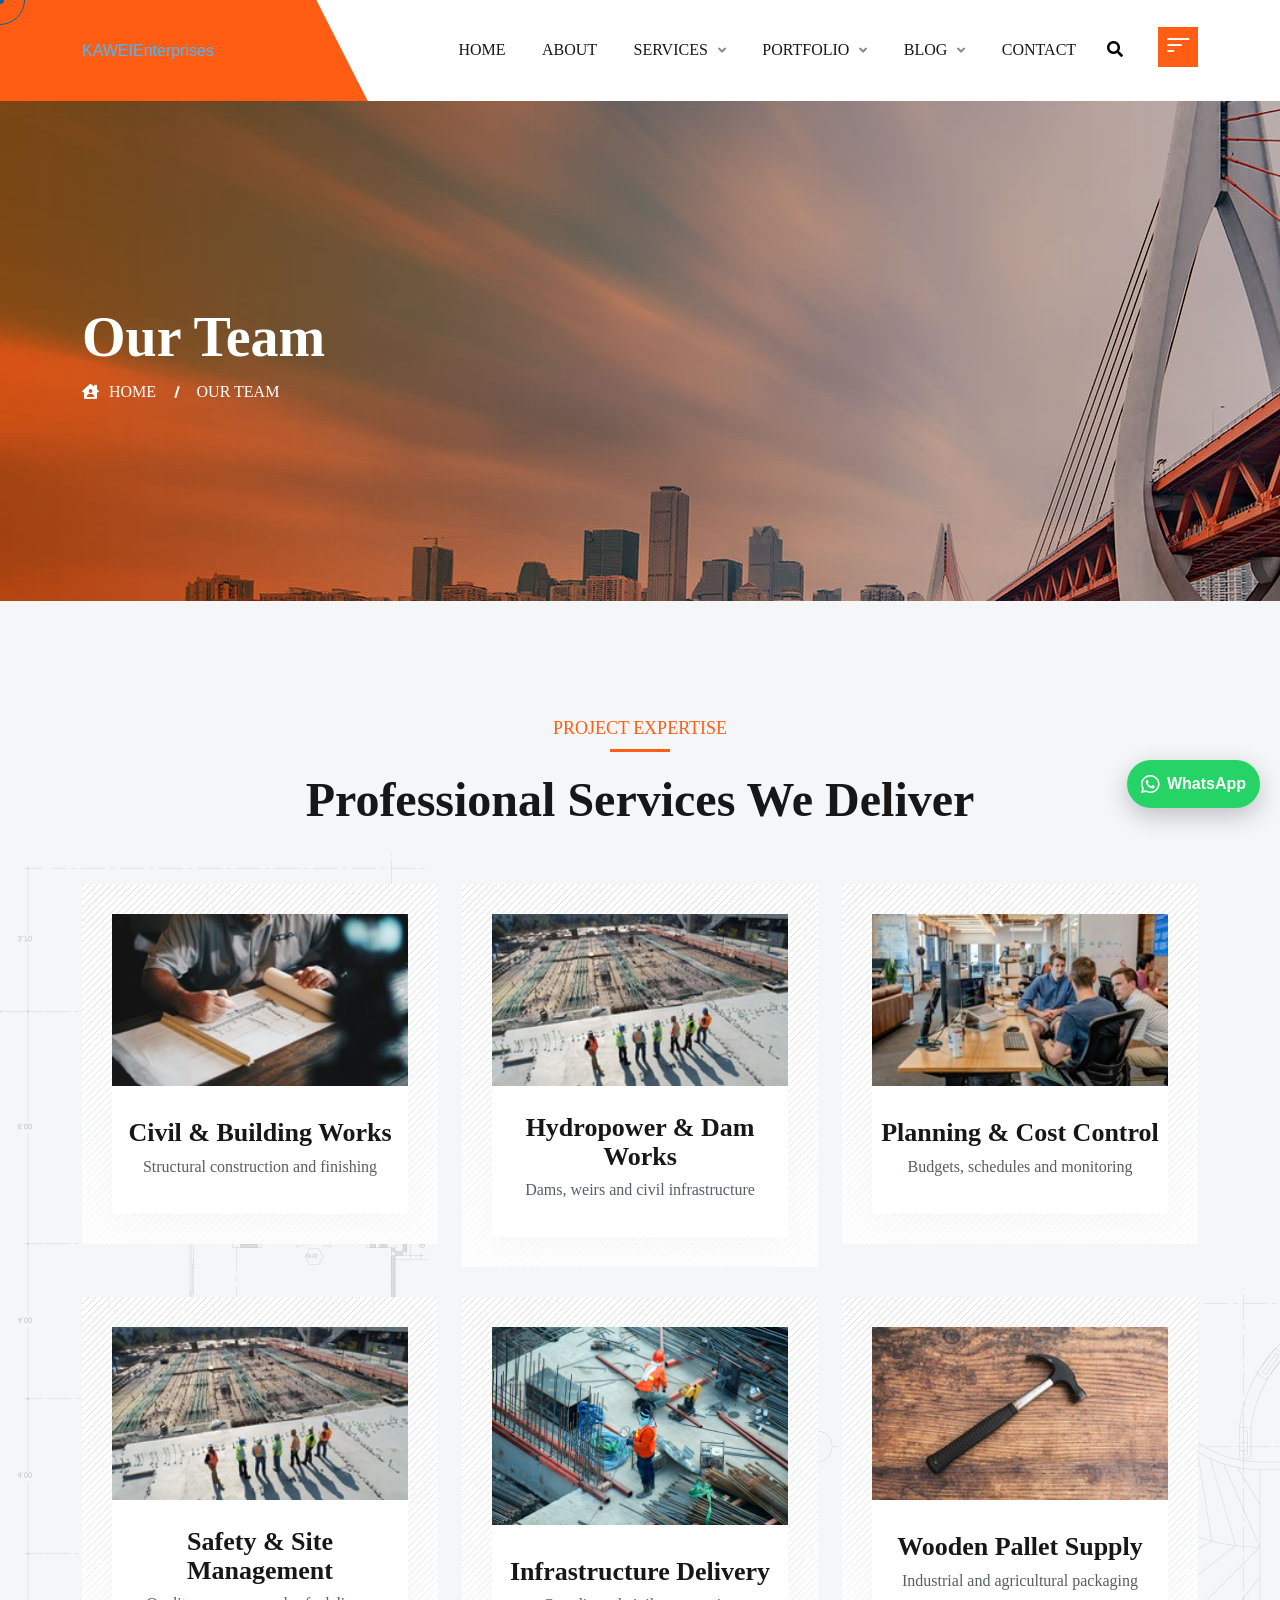
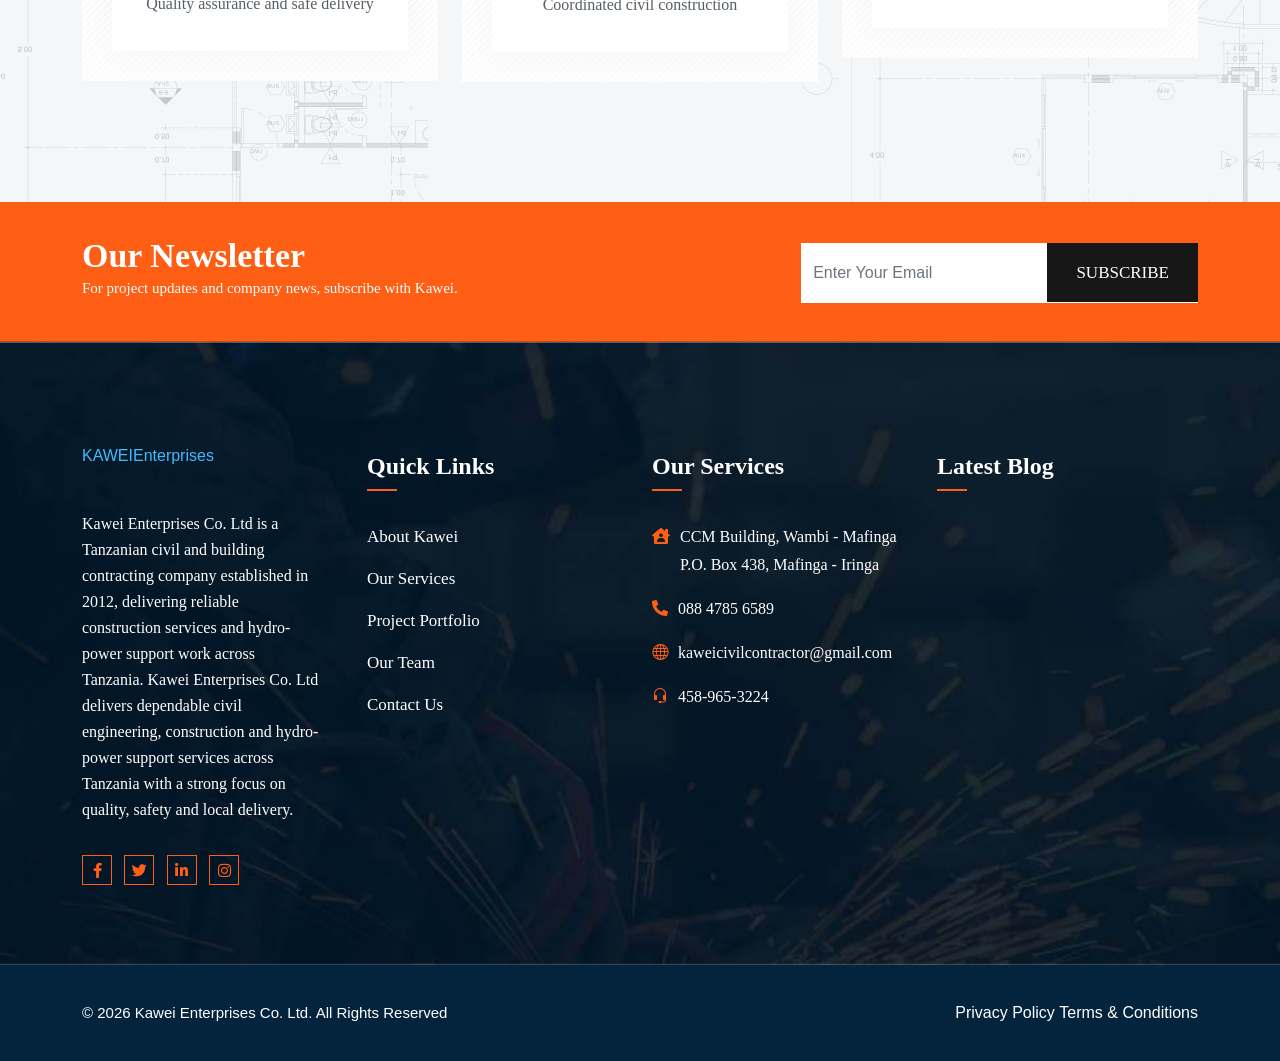
<file: team.html>
<!DOCTYPE HTML>
<html lang="en-US">

<head>
	<meta charset="UTF-8">
	<meta http-equiv="x-ua-compatible" content="ie=edge">
	<title>Our Construction Team | Kawei Enterprises Tanzania</title>
	<meta name="description" content="Meet the construction and project delivery team at Kawei Enterprises Co. Ltd, serving building, civil and hydropower works in Tanzania.">
	<meta name="robots" content="index, follow, max-image-preview:large">
	<meta name="viewport" content="width=device-width, initial-scale=1">
	<link rel="canonical" href="https://jerwinjeanadam591-arch.github.io/Kawei-Enterprise/team.html">
	<meta property="og:type" content="website">
	<meta property="og:site_name" content="Kawei Enterprises Co. Ltd">
	<meta property="og:title" content="Our Construction Team | Kawei Enterprises Tanzania">
	<meta property="og:description" content="Meet the construction and project delivery team at Kawei Enterprises Co. Ltd, serving building, civil and hydropower works in Tanzania.">
	<meta property="og:url" content="https://jerwinjeanadam591-arch.github.io/Kawei-Enterprise/team.html">
	<meta property="og:image" content="https://jerwinjeanadam591-arch.github.io/Kawei-Enterprise/assets/images/kawei/hero.jpg">
	<meta name="twitter:card" content="summary_large_image">
	<!-- Favicon -->
	<link rel="icon" type="image/png" sizes="56x56" href="assets/images/fav-icon/icon.png">
	<!-- bootstrap CSS -->
	<link rel="stylesheet" href="assets/css/bootstrap.min.css" type="text/css" media="all">
	<!-- carousel CSS -->
	<link rel="stylesheet" href="assets/css/owl.carousel.min.css" type="text/css" media="all">
	<!-- animate CSS -->
	<link rel="stylesheet" href="assets/css/animate.css" type="text/css" media="all">
	<!-- animated-text CSS -->
	<link rel="stylesheet" href="assets/css/animated-text.css" type="text/css" media="all">
	<!-- font-awesome CSS -->
	<link rel="stylesheet" href="assets/css/all.min.css" type="text/css" media="all">
	<!-- font-flaticon CSS -->
	<link rel="stylesheet" href="assets/css/flaticon.css" type="text/css" media="all">
	<!-- theme-default CSS -->
	<link rel="stylesheet" href="assets/css/theme-default.css" type="text/css" media="all">
	<!-- meanmenu CSS -->
	<link rel="stylesheet" href="assets/css/meanmenu.min.css" type="text/css" media="all">
	<!-- transitions CSS -->
	<link rel="stylesheet" href="assets/css/owl.transitions.css" type="text/css" media="all">
	<!-- venobox CSS -->
	<link rel="stylesheet" href="venobox/venobox.css" type="text/css" media="all">

	<!-- bootstrap icons -->
	<link rel="stylesheet" href="assets/css/bootstrap-icons.css" type="text/css" media="all">

	<!-- Main Style CSS -->
	<link rel="stylesheet" href="assets/css/style.css" type="text/css" media="all">
	<!-- responsive CSS -->
	<link rel="stylesheet" href="assets/css/responsive.css" type="text/css" media="all">
	<link rel="stylesheet" href="assets/css/upgrades.css?v=1" type="text/css" media="all">

	<!-- modernizr js -->
	<script src="assets/js/vendor/modernizr-3.5.0.min.js"></script>
</head>

<body>
	<!-- loder -->
	<div class="loader-wrapper">
		<div class="loader"></div>
		<div class="loder-section left-section"></div>
		<div class="loder-section right-section"></div>
	</div>
	
	<!--==================================================-->
	<!-- Start Indastre Main Menu Area -->
	<!--==================================================-->
	<div id="sticky-header" class="Indastre_nav_manu">
		<div class="container">
			<div class="row align-items-center">
				<div class="col-lg-3">
					<div class="logo">
						<a class="logo_img" href="index.html" title="Kawei Enterprises"><span class="site-brand">KAWEI<span class="brand-sub">Enterprises</span></span></a>
						<a class="main_sticky" href="index.html" title="Kawei Enterprises"><span class="site-brand">KAWEI<span class="brand-sub">Enterprises</span></span></a>
					</div>
				</div>
				<div class="col-lg-9 ">
					<nav class="Indastre_menu">
						<ul class="nav_scroll">
							<li><a href="index.html">Home</a></li>
							<li><a href="about.html">About</a></li>
							<li><a href="#">Services <span><i class="fas fa-angle-down"></i></span></a>
								<ul class="sub-menu">
									<li><a href="service.html">Our Service</a></li>
									<li><a href="service-details.html">Service Details</a></li>
								</ul>
							</li>							
							<li><a href="#">Page <span><i class="fas fa-angle-down"></i></span></a>
								<ul class="sub-menu">
									<li><a href="about.html">About Us</a></li>
									<li><a href="service.html">Our Service</a></li>
									<li><a href="service-details.html">Service Details</a></li>						
									<li><a href="team.html">Our Team</a></li>
									<li><a href="portfolio.html">Portfolio</a></li>
									<li><a href="portfolio-details.html">Portfolio Details</a></li>
									<li><a href="pricing.html">Pricing</a></li>
									<li><a href="contact.html">Contact Us</a></li>
								</ul>
							</li>
							<li><a href="#">Portfolio <span><i class="fas fa-angle-down"></i></span></a>
								<ul class="sub-menu">
									<li><a href="portfolio.html">Portfolio</a></li>
									<li><a href="portfolio-details.html">Portfolio Details</a></li>
								</ul>
							</li>
							<li><a href="#">Blog <span><i class="fas fa-angle-down"></i></span></a>
								<ul class="sub-menu">
									<li><a href="blog.html">Blog Gird</a></li>
									<li><a href="blog-details.html">Blog Details</a></li>
								</ul>
							</li>
							<li><a href="contact.html">Contact</a></li>
						</ul>
						<div class="header-search-button search-box-outer">
							<a href="#"><i class="fas fa-search"></i></a>
						</div>
						<div class="sidebar-btn">
							<div class="nav-btn navSidebar-button"><span><i class="bi bi-filter-left"></i></span></div>							
						</div>
					</nav>
				</div>
			</div>
		</div>
	</div>
	<!--==================================================-->
	<!-- End Indastre Main Menu Area -->
	<!--==================================================-->

	<!-- Indastre Mobile Menu Area -->
	<div class="mobile-menu-area sticky d-sm-block d-md-block d-lg-none ">
		<div class="mobile-menu">
			<nav class="Indastre_menu">
				<ul class="nav_scroll">
					<li><a href="index.html">Home</a></li>
					<li><a href="about.html">About</a></li>
					<li><a href="#">Services</a>
						<ul class="sub-menu">
							<li><a href="service.html">Our Service</a></li>
							<li><a href="service-details.html">Service Details</a></li>
						</ul>
					</li>							
					<li><a href="#">Page</a>
						<ul class="sub-menu">
							<li><a href="about.html">About Us</a></li>
							<li><a href="service.html">Our Service</a></li>
							<li><a href="service-details.html">Service Details</a></li>						
							<li><a href="team.html">Our Team</a></li>
							<li><a href="portfolio.html">Portfolio</a></li>
							<li><a href="portfolio-details.html">Portfolio Details</a></li>
							<li><a href="pricing.html">Pricing</a></li>
							<li><a href="contact.html">Contact Us</a></li>
						</ul>
					</li>
					<li><a href="#">Portfolio</a>
						<ul class="sub-menu">
							<li><a href="portfolio.html">Portfolio</a></li>
							<li><a href="portfolio-details.html">Portfolio Details</a></li>
						</ul>
					</li>
					<li><a href="#">Blog</a>
						<ul class="sub-menu">
							<li><a href="blog.html">Blog Gird</a></li>
							<li><a href="blog-details.html">Blog Details</a></li>
						</ul>
					</li>
					<li><a href="contact.html">Contact</a></li>
				</ul>
			</nav>
		</div>
	</div>
	<!--==================================================-->
	<!-- End Indastre Main Menu Area -->
	<!--==================================================-->


	<!-- Sidebar Cart Item -->
	<div class="xs-sidebar-group info-group">
		<div class="xs-overlay xs-bg-black"></div>
		<div class="xs-sidebar-widget">
			<div class="sidebar-widget-container">
				<div class="widget-heading">
					<a href="#" class="close-side-widget">
						<i class="far fa-times-circle"></i>
					</a>
				</div>
				<div class="sidebar-textwidget">
					<!-- Sidebar Info Content -->
					<div class="sidebar-info-contents">
						<div class="content-inner">
							<div class="nav-logo">
								<a href="index.html"><img src="assets/images/logo.png" alt="sid img" ></a>
							</div>
							<div class="row padding-two">
								<div class="col-lg-6 padding-0 pl-0 pr-0">
									<div class="content-thumb-box">
										<img src="assets/images/kawei/IMG-20260623-WA0013.jpg" alt="">
									</div>
								</div>
								<div class="col-lg-6 padding-0 pl-0 pr-0">
									<div class="content-thumb-box">
										<img src="assets/images/kawei/IMG-20260623-WA0016.jpg" alt="">
									</div>
								</div>
								<div class="col-lg-6 padding-0 pl-0 pr-0">
									<div class="content-thumb-box">
										<img src="assets/images/kawei/IMG-20260623-WA0018.jpg" alt="">
									</div>
								</div>
								<div class="col-lg-6 padding-0 pl-0 pr-0">
									<div class="content-thumb-box">
										<img src="assets/images/kawei/IMG-20260623-WA0023.jpg" alt="">
									</div>
								</div>
							</div>
							<div class="contact-info">
								<h2>Contact Info</h2>
								<ul class="list-style-one">
									<li><i class="bi bi-envelope"></i>CCM Building, Wambi - Mafinga</li>
									<li><i class="bi bi-envelope"></i>+255 766 889893</li>
									<li><i class="bi bi-envelope"></i>kaweicivilcontractor@gmail.com</li>
									<li><i class="bi bi-envelope"></i>P.O. Box 438, Mafinga - Iringa</li>
								</ul>
							</div>
							<!-- Social Box -->
							<ul class="social-box">
								<li class="facebook"><a href="#" class="fab fa-facebook-f"></a></li>
								<li class="twitter"><a href="#" class="fab fa-instagram"></a></li>
								<li class="linkedin"><a href="#" class="fab fa-twitter"></a></li>
								<li class="instagram"><a href="#" class="fab fa-pinterest-p"></a></li>
								<li class="youtube"><a href="#" class="fab fa-linkedin-in"></a></li>
							</ul>
						</div>
					</div>		
				</div>
			</div>
		</div>
	</div>


	<!--==================================================-->
	<!--Start Breadcumb Area -->
	<!--===================================================-->
	<div class="breadcumb-area d-flex align-items-center">
		<div class="container">
			<div class="row d-flex align-items-center">
				<div class="col-lg-12">
					<div class="breadcumb-content">
						<h1> Our Team </h1>
						<ul>
							<li><i class="fas fa-house-user"></i><a href="index.html">Home</a></li>
							<li> Our Team </li>
						</ul>
					</div>
				</div>
			</div>
		</div>
	</div>
	<!--==================================================-->
	<!--End Breadcumb Area  -->
	<!--===================================================-->


	<!--==================================================-->
	<!-- Start Indastre Team Area-->
	<!--==================================================-->
	<div class="team-area">
		<div class="container">
			<div class="row">
				<div class="col-lg-12">
					<div class="section-title text-center wow fadeInUp">
						<h4>PROJECT EXPERTISE</h4>
						<h1>Professional Services We Deliver</h1>
					</div>
				</div>
			</div>
			<div class="row">
				<div class="col-lg-4 col-md-6">
					<div class="sengle-team-box wow fadeInUp">
						<div class="team-thumb">
							<img src="assets/images/kawei/service-building.jpg" alt="Civil and building construction">
						</div>
						<div class="team-content">
							<div class="team-title">
								<h3><a href="service.html">Civil &amp; Building Works</a></h3>
								<span>Structural construction and finishing</span>
							</div>
							<div class="team-social-icon">
								<a href="service.html">Explore Service <i class="flaticon flaticon-right-arrow"></i></a>
							</div>
						</div>
					</div>
				</div>

				<div class="col-lg-4 col-md-6">
					<div class="sengle-team-box wow fadeInUp">
						<div class="team-thumb">
							<img src="assets/images/kawei/service-hydro.jpg" alt="Hydropower civil works">
						</div>
						<div class="team-content">
							<div class="team-title">
								<h3><a href="service.html">Hydropower &amp; Dam Works</a></h3>
								<span>Dams, weirs and civil infrastructure</span>
							</div>
							<div class="team-social-icon">
								<a href="service.html">Explore Service <i class="flaticon flaticon-right-arrow"></i></a>
							</div>
						</div>
					</div>
				</div>

				<div class="col-lg-4 col-md-6">
					<div class="sengle-team-box wow fadeInUp">
						<div class="team-thumb">
							<img src="assets/images/kawei/service-planning.jpg" alt="Construction planning">
						</div>
						<div class="team-content">
							<div class="team-title">
								<h3><a href="service.html">Planning &amp; Cost Control</a></h3>
								<span>Budgets, schedules and monitoring</span>
							</div>
							<div class="team-social-icon">
								<a href="service.html">Explore Service <i class="flaticon flaticon-right-arrow"></i></a>
							</div>
						</div>
					</div>
				</div>

				<div class="col-lg-4 col-md-6">
					<div class="sengle-team-box wow fadeInUp">
						<div class="team-thumb">
							<img src="assets/images/kawei/service-safety.jpg" alt="Construction safety and site management">
						</div>
						<div class="team-content">
							<div class="team-title">
								<h3><a href="service.html">Safety &amp; Site Management</a></h3>
								<span>Quality assurance and safe delivery</span>
							</div>
							<div class="team-social-icon">
								<a href="service.html">Explore Service <i class="flaticon flaticon-right-arrow"></i></a>
							</div>
						</div>
					</div>
				</div>

				<div class="col-lg-4 col-md-6">
					<div class="sengle-team-box wow fadeInUp">
						<div class="team-thumb">
							<img src="assets/images/kawei/site.jpg" alt="Professional project site supervision">
						</div>
						<div class="team-content">
							<div class="team-title">
								<h3><a href="service.html">Infrastructure Delivery</a></h3>
								<span>Coordinated civil construction</span>
							</div>
							<div class="team-social-icon">
								<a href="service.html">Explore Service <i class="flaticon flaticon-right-arrow"></i></a>
							</div>
						</div>
					</div>
				</div>

				<div class="col-lg-4 col-md-6">
					<div class="sengle-team-box wow fadeInUp">
						<div class="team-thumb">
							<img src="assets/images/kawei/service-pallets.jpg" alt="Wooden pallet supply solutions">
						</div>
						<div class="team-content">
							<div class="team-title">
								<h3><a href="service.html">Wooden Pallet Supply</a></h3>
								<span>Industrial and agricultural packaging</span>
							</div>
							<div class="team-social-icon">
								<a href="service.html">Explore Service <i class="flaticon flaticon-right-arrow"></i></a>
							</div>
						</div>
					</div>
				</div>
			</div>
		</div>
		<div class="team-shpe">
			<div class="team-shape1">
				<img src="assets/images/team/team-shape01.png" alt="">
			</div>
			<div class="team-shape2">
				<img src="assets/images/team/team-shape01.png" alt="">
			</div>
		</div>
	</div>
	<!--==================================================-->
	<!-- End Indastre Team Area-->
	<!--==================================================-->



	<!--==================================================-->
	<!-- Start Indastre Our Email Area -->
	<!--==================================================-->
	<div class="newsletter-area">
		<div class="container">
			<div class="row align-items-center">
				<div class="col-lg-7 col-md-6">
					<div class="newsletter-title wow fadeInUp">
						<h1>Our Newsletter</h1>
						<p>For project updates and company news, subscribe with Kawei.</p>
					</div>
				</div>
				<div class="col-lg-5 col-md-6 wow fadeInUp">
					<form action="#" method="POST" id="dreamit-form">
						<div class="subscribe_form">
							<input type="email" name="email" id="email" class="form-control" required="" data-error="Please enter your email" placeholder="Enter Your Email">
							<button type="submit" class="btn">Subscribe</button>
						</div>
						<div class="subscribe_form_send">

						</div>
					</form>
					<div id="status"></div>
				</div>
			</div>
		</div>
	</div>
	<!--==================================================-->
	<!-- Start Indastre Email Area -->
	<!--==================================================-->


	<!--==================================================-->
	<!-- Start Indastre Footer Area -->
	<!--==================================================-->
	<div class="footer-area">
		<div class="container">
			<div class="row">
				<div class="col-lg-3 col-md-6">
					<div class="footer-contact-info">
						<div class="footer-logo">
							<a href="index.html" title="Kawei Enterprises"><span class="site-brand">KAWEI<span class="brand-sub">Enterprises</span></span></a>
						</div>
						<p class="footer-desc">Kawei Enterprises Co. Ltd is a Tanzanian civil and building contracting company established in 2012, delivering reliable construction services and hydro-power support work across Tanzania. 
							Kawei Enterprises Co. Ltd delivers dependable civil engineering, construction and hydro-power support services across Tanzania with a strong focus on quality, safety and local delivery.</p>					
						<div class="footer-widget-social-icon  wow fadeInUp ">
							<ul>
								<li><a href="#"><i class="fab fa-facebook-f"></i></a></li>
								<li><a href="#"><i class="fab fa-twitter"></i></a></li>
								<li><a href="#"><i class="fab fa-linkedin-in"></i></a></li>
								<li><a href="#"><i class="fab fa-instagram"></i></a></li>
							</ul>
						</div>
					</div>					
				</div>
				<div class="col-lg-3 col-md-6">
					<div class="footer-widget-content style-left  wow fadeInUp ">
						<div class="footer-widget-titel">
							<h4>Quick Links</h4>
						</div>
						<div class="footer-widget-menu">
							<ul>
								<li><a href="about.html">About Kawei</a></li>
<li><a href="service.html">Our Services</a></li>
<li><a href="portfolio.html">Project Portfolio</a></li>
<li><a href="team.html">Our Team</a></li>
<li><a href="contact.html">Contact Us</a></li>
</ul>
						</div>
					</div>
				</div>			
				<div class="col-lg-3 col-md-6">
					<div class="footer-widget-content wow fadeInUp ">
						<div class="footer-widget-titel">
							<h4>Our Services</h4>
						</div>
						<div class="footer-widget-contact">						
							<div class="footer-widget-icon">
								<span><i class="fas fa-house-user"></i></span>
							</div>
							<div class="footer-widget-contact">
								<p>CCM Building, Wambi - Mafinga<br>P.O. Box 438, Mafinga - Iringa</p>
							</div>

							<div class="footer-widget-icon">
								<span><i class="fas fa-phone-alt"></i></span>
							</div>
							<div class="footer-widget-contact">
								<p>088 4785 6589</p>
							</div>

							<div class="footer-widget-icon">
								<span><i class="bi bi-globe"></i></span>
							</div>
							<div class="footer-widget-contact">
								<p>kaweicivilcontractor@gmail.com</p>
							</div>

							<div class="footer-widget-icon">
								<span><i class="bi bi-headset"></i></span>
							</div>
							<div class="footer-widget-contact">
								<p>458-965-3224</p>
							</div>
						</div>
					</div>
				</div>
				<div class="col-lg-3 col-md-6">
					<div class="footer-widget-content  wow fadeInUp ">											
						<div class="footer-widget-titel">
							<h4>Latest Blog</h4>
						</div>
						<div class="footer-widget-gallery">
							<a href="#"><img src="assets/images/kawei/IMG-20260623-WA0008.jpg" alt=""></a>
							<a href="#"><img src="assets/images/kawei/IMG-20260623-WA0013.jpg" alt="Kawei project gallery"></a>
							<a href="#"><img src="assets/images/kawei/IMG-20260623-WA0014.jpg" alt=""></a>
							<a href="#"><img src="assets/images/kawei/IMG-20260623-WA0017.jpg" alt=""></a>
							<a href="#"><img src="assets/images/kawei/IMG-20260623-WA0018.jpg" alt=""></a>
							<a href="#"><img src="assets/images/kawei/IMG-20260623-WA0013.jpg" alt="Kawei project gallery"></a>
						</div>
					</div>
				</div>
			</div>
		</div>
	</div>
	<div class="footer-bottom-area">
		<div class="container">
			<div class="row add-border align-items-center">
				<div class="col-md-7">
					<div class="footer-bottom-content">
						<div class="footer-bottom-content-copy">
							<p>© 2026 Kawei Enterprises Co. Ltd. All Rights Reserved</p>
						</div>
					</div>
				</div>
				<div class="col-md-5 text-right">
					<div class="footer-bottom-content">
						<div class="footer-bottom-menu">
							<a href="#">Privacy</a>
							<a href="#">Policy</a>
							<a href="#">Terms</a>
							<a href="#">& Conditions</a>
						</div>
					</div>
				</div>
			</div>
		</div>
	</div>
	<!--==================================================-->
	<!-- Start Indastre Footer Area -->
	<!--==================================================-->


	<!--==================================================-->
	<!-- Start Search Popup Section -->
	<!--==================================================-->
	<div class="search-popup">
		<button class="close-search style-two"><span class="flaticon-multiply"><i class="far fa-times-circle"></i></span></button>
		<button class="close-search"><i class="bi bi-arrow-up"></i></button>
		<form method="post" action="#">
			<div class="form-group">
				<input type="search" name="search-field" value="" placeholder="Search Here" required="">
				<button type="submit"><i class="fa fa-search"></i></button>
			</div>
		</form>
	</div>
	<!--==================================================-->
	<!-- Start Search Popup Section -->
	<!--==================================================-->


	<!--==================================================-->
	<!-- Start scrollup section Area -->
	<!--==================================================-->
	<div class="prgoress_indicator">
		<svg class="progress-circle svg-content" width="100%" height="100%" viewBox="-1 -1 102 102">
		<path d="M50,1 a49,49 0 0,1 0,98 a49,49 0 0,1 0,-98" />
		</svg>
	</div>
	<!--==================================================-->
	<!-- Start scrollup section Area -->
	<!--==================================================-->

	<!--==================================================-->
	<!-- Start Curser Section Here -->
	<!--==================================================-->
	<div class="curser"></div>
	<div class="curser2"></div>
	<!--==================================================-->
	<!-- Ends Curser Section Here -->
	<!--==================================================-->



	<!-- jquery js -->
	<script src="assets/js/vendor/jquery-3.6.2.min.js"></script>
	<script src="assets/js/popper.min.js"></script>
	<!-- bootstrap js -->
	<script src="assets/js/bootstrap.min.js"></script>
	<!-- carousel js -->
	<script src="assets/js/owl.carousel.min.js"></script>
	<!-- counterup js -->
	<script src="assets/js/jquery.counterup.min.js"></script>
	<!-- waypoints js -->
	<script src="assets/js/waypoints.min.js"></script>
	<!-- wow js -->
	<script src="assets/js/wow.js"></script>
	<!-- imagesloaded js -->
	<script src="assets/js/imagesloaded.pkgd.min.js"></script>
	<!-- venobox js -->
	<script src="venobox/venobox.js"></script>

	<!--  animated-text js -->
	<script src="assets/js/animated-text.js"></script>
	<!-- venobox min js -->
	<script src="venobox/venobox.min.js"></script>
	<!-- isotope js -->
	<script src="assets/js/isotope.pkgd.min.js"></script>
	<!-- jquery meanmenu js -->
	<script src="assets/js/jquery.meanmenu.js"></script>

	<!-- jquery scrollup js -->
	<script src="assets/js/jquery.scrollUp.js"></script>
	<!-- theme js -->
	<script src="assets/js/upgrades.js?v=1"></script>
	<script src="assets/js/theme.js?v=remove-page-menu"></script>
	<!-- barfiller -->
	<script src="assets/js/jquery.barfiller.js"></script>
</body>

</html>
</file>
<file: assets/css/flaticon.css>
/*
  	Flaticon icon font: Flaticon
  	Creation date: 01/08/2019 09:08
  	*/

@font-face {
  font-family: "Flaticon";
  src: url("../fonts/Flaticon.eot");
  src: url("../fonts/Flaticond41d.eot?#iefix") format("embedded-opentype"),
       url("../fonts/Flaticon.woff2") format("woff2"),
       url("../fonts/Flaticon.woff") format("woff"),
       url("../fonts/Flaticon.ttf") format("truetype"),
       url("../fonts/Flaticon.svg#Flaticon") format("svg");
  font-weight: normal;
  font-style: normal;
}

@media screen and (-webkit-min-device-pixel-ratio:0) {
  @font-face {
    font-family: "Flaticon";
    src: url("../fonts/Flaticon.svg#Flaticon") format("svg");
  }
}

[class^="flaticon-"]:before, [class*=" flaticon-"]:before,
[class^="flaticon-"]:after, [class*=" flaticon-"]:after {   
  font-family: Flaticon;
  font-size: inherit;
  font-style: normal;
}

.flaticon-report:before { content: "\f100"; }
.flaticon-clock:before { content: "\f101"; }
.flaticon-call:before { content: "\f102"; }
.flaticon-tourism:before { content: "\f103"; }
.flaticon-process:before { content: "\f104"; }
.flaticon-data:before { content: "\f105"; }
.flaticon-global:before { content: "\f106"; }
.flaticon-system:before { content: "\f107"; }
.flaticon-padlock:before { content: "\f108"; }
.flaticon-process-1:before { content: "\f109"; }
.flaticon-data-1:before { content: "\f10a"; }
.flaticon-work:before { content: "\f10b"; }
.flaticon-data-analytics:before { content: "\f10c"; }
.flaticon-chart:before { content: "\f10d"; }
.flaticon-algorithm:before { content: "\f10e"; }
.flaticon-data-2:before { content: "\f10f"; }
.flaticon-clock-1:before { content: "\f110"; }
.flaticon-microchip:before { content: "\f111"; }
.flaticon-server:before { content: "\f112"; }
.flaticon-24h:before { content: "\f113"; }
.flaticon-global-1:before { content: "\f114"; }
.flaticon-business-and-finance:before { content: "\f115"; }
.flaticon-space:before { content: "\f116"; }
.flaticon-information:before { content: "\f117"; }
.flaticon-privacy:before { content: "\f118"; }
.flaticon-alert:before { content: "\f119"; }
.flaticon-online-library:before { content: "\f11a"; }
.flaticon-info:before { content: "\f11b"; }
.flaticon-interaction:before { content: "\f11c"; }
.flaticon-mobile-app:before { content: "\f11d"; }
.flaticon-code:before { content: "\f11e"; }
.flaticon-developer:before { content: "\f11f"; }
.flaticon-intelligent:before { content: "\f120"; }
.flaticon-content:before { content: "\f121"; }
.flaticon-laptop:before { content: "\f122"; }
.flaticon-web:before { content: "\f123"; }
.flaticon-content-writing:before { content: "\f124"; }
.flaticon-computer:before { content: "\f125"; }
.flaticon-computer-1:before { content: "\f126"; }
.flaticon-graphic-design:before { content: "\f127"; }
.flaticon-analysis:before { content: "\f128"; }
.flaticon-bar-chart:before { content: "\f129"; }
.flaticon-analytics:before { content: "\f12a"; }
.flaticon-ui:before { content: "\f12b"; }
.flaticon-resume:before { content: "\f12c"; }
.flaticon-taxi:before { content: "\f12d"; }
.flaticon-online-shop:before { content: "\f12e"; }
.flaticon-smartphone:before { content: "\f12f"; }

.flaticon-next-1:before { content: "\f100"; }
.flaticon-back:before { content: "\f101"; }
.flaticon-next:before { content: "\f102"; }
.flaticon-back-1:before { content: "\f103"; }
.flaticon-respect:before { content: "\f104"; }
.flaticon-briefcase:before { content: "\f105"; }
.flaticon-graduation-hat:before { content: "\f106"; }
.flaticon-left-quote:before { content: "\f107"; }
.flaticon-aeroplane:before { content: "\f108"; }
.flaticon-jet:before { content: "\f109"; }
.flaticon-phone-call-1:before { content: "\f10a"; }
.flaticon-phone-call:before { content: "\f10b"; }
.flaticon-customer-service:before { content: "\f10c"; }
.flaticon-speech-bubble:before { content: "\f10d"; }
.flaticon-shopping-basket:before { content: "\f10e"; }
.flaticon-mail:before { content: "\f10f"; }
.flaticon-graph:before { content: "\f110"; }
.flaticon-compass:before { content: "\f111"; }
.flaticon-home:before { content: "\f112"; }
.flaticon-lifebuoy:before { content: "\f113"; }
.flaticon-time:before { content: "\f114"; }


.flaticon-artificial-intelligence:before { content: "\f100"; }
.flaticon-robotic-arm:before { content: "\f101"; }
.flaticon-ai:before { content: "\f102"; }
.flaticon-play-button:before { content: "\f103"; }
.flaticon-artificial-intelligence-1:before { content: "\f104"; }
.flaticon-automaton:before { content: "\f105"; }
.flaticon-brain:before { content: "\f106"; }
.flaticon-ai-1:before { content: "\f107"; }
.flaticon-artificial-intelligence-2:before { content: "\f108"; }
.flaticon-artificial-intelligence-3:before { content: "\f109"; }
.flaticon-mail:before { content: "\f10a"; }
.flaticon-machine-learning:before { content: "\f10b"; }
.flaticon-machine-learning-1:before { content: "\f10c"; }
.flaticon-code:before { content: "\f10d"; }
.flaticon-gps:before { content: "\f10e"; }
.flaticon-place:before { content: "\f10f"; }
.flaticon-phone:before { content: "\f110"; }
.flaticon-mail-1:before { content: "\f111"; }
.flaticon-artificial-intelligence-4:before { content: "\f112"; }
.flaticon-abc:before { content: "\f113"; }
.flaticon-contract:before { content: "\f114"; }
.flaticon-quote:before { content: "\f115"; }
.flaticon-business-and-finance:before { content: "\f116"; }
.flaticon-binary-code:before { content: "\f117"; }
.flaticon-database:before { content: "\f118"; }
.flaticon-font:before { content: "\f119"; }
.flaticon-speech-bubble:before { content: "\f11a"; }
.flaticon-face:before { content: "\f11b"; }
.flaticon-facial:before { content: "\f11c"; }
.flaticon-data:before { content: "\f11d"; }
.flaticon-facial-recognition:before { content: "\f11e"; }
.flaticon-right-arrow:before { content: "\f11f"; }
.flaticon-seo-and-web:before { content: "\f120"; }
.flaticon-encrypt:before { content: "\f121"; }
.flaticon-encrypt-1:before { content: "\f122"; }
.flaticon-data-encryption:before { content: "\f123"; }
.flaticon-tick:before { content: "\f124"; }
.flaticon-success:before { content: "\f125"; }
.flaticon-send:before { content: "\f126"; }
.flaticon-left-arrow:before { content: "\f127"; }
.flaticon-up-arrow:before { content: "\f128"; }
.flaticon-download-arrow:before { content: "\f129"; }
.flaticon-basket:before { content: "\f12a"; }
.flaticon-stylish-bag:before { content: "\f12b"; }
.flaticon-shopping-bag:before { content: "\f12c"; }
.flaticon-bag:before { content: "\f12d"; }
.flaticon-chat:before { content: "\f12e"; }
.flaticon-robotics:before { content: "\f12f"; }
.flaticon-qr:before { content: "\f130"; }
.flaticon-production:before { content: "\f131"; }
.flaticon-inclusion:before { content: "\f132"; }
.flaticon-feature:before { content: "\f133"; }
.flaticon-art-and-design:before { content: "\f134"; }
.flaticon-search:before { content: "\f135"; }
.flaticon-seo-and-web-1:before { content: "\f136"; }
.flaticon-phone-1:before { content: "\f137"; }
.flaticon-email:before { content: "\f138"; }
.flaticon-error:before { content: "\f139"; }
.flaticon-close:before { content: "\f13a"; }
.flaticon-gps-1:before { content: "\f13b"; }
.flaticon-cross-out:before { content: "\f13c"; }
.flaticon-woman-bag:before { content: "\f13d"; }
</file>
<file: assets/css/theme-default.css>
/*

    font-family: 'Fira Sans', sans-serif;
    font-family: 'Rubik', sans-serif;
	font-family: 'Fira Sans', sans-serif;

*/

html,
body {
    overflow-x: hidden;
}

html {
    scroll-behavior: smooth;
}

body {
    color: #575f66;
    font-size: 16px;
    font-weight: 300;
    line-height: 28px;
    text-align: left;
    font-family: 'Archivo', sans-serif;
}

p {

    font-weight: 400;
    font-style: normal;
}

h1,
h2,
h3,
h4,
h5,
h6 {
    color: #171717;
    font-family: 'Yantramanav', sans-serif;
    font-style: normal;
    margin-bottom: 0;
    margin-top: 11px;
    line-height: 1.1;
    font-weight: 700;
    -webkit-transition: .5s;
    transition: .5s;
    font-size: 48px;
}

a {
    -webkit-transition: all 0.3s ease-out 0s;
    transition: all 0.3s ease-out 0s;
}

a {
    color: #43baff;
}

a:focus,
.btn:focus {
    text-decoration: none;
    outline: none;
}

a:focus,
a:hover {
    text-decoration: none;
    text-decoration: none;
}

.uppercase {
    text-transform: uppercase;
}

.capitalize {
    text-transform: capitalize;
}

h1 a,
h2 a,
h3 a,
h4 a,
h5 a,
h6 a {
    color: inherit;
    -webkit-transition: .5s;
    transition: .5s;
}

h1 {
    font-size: 48px;
}

h2 {
    font-size: 30px;

}

h3 {
    font-size: 30px;
}

h4 {
    font-size: 24px;
}

h5 {
    font-size: 20px;
}

h6 {
    font-size: 18px;
}

.white h1,
.white h2,
.white h3,
.white h4,
.white h5,
.white h6 {
    color: #fff;
}

.white p {
    color: #fff;
}

.white i {
    color: #fff;
}

ul {
    margin: 0px;
    padding: 0px;
}

ul li {
    list-style: none;
}

a{
   text-decoration: none;
}

input:focus,
button:focus {
    border-color: #FF5E15;
    outline-color: #FF5E15;
    border: 1px solid #FF5E15;
}

textarea:focus {
    border-color: #FF5E15;
    outline-color: #FF5E15;
}




label {
    color: #fff;
    cursor: pointer;
    font-size: 14px;
    font-weight: 400;
}

a,
i,
cite,
em,
var,
address,
dfn,
ol,
li,
ul {
    font-style: normal;
    font-weight: 400;
}


/* Default Background */
.bg_color {
    background: #43baff;
}

.bg_color2 {
    background: #211e3b !important;
}

.white_bg {
    background: #fff;
}

.bg_fixed {
    background-attachment: fixed;
}

.bg_before {
    position: relative;
}

.bg_before:before {
    position: absolute;
    content: "";
    left: 0;
    top: 0;
    height: 100%;
    width: 100%;
    background: rgba(12, 90, 219, 0.3);
}

.nagative_mb {
    position: relative;
    margin-bottom: -180px;
    z-index: 1;
}


*::-moz-selection {
    background: #4fc1f0;
    color: #454545;
    text-shadow: none;
}

::-moz-selection {
    background: #4fc1f0;
    color: #454545;
    text-shadow: none;
}

::selection {
    background: #4fc1f0;
    color: #454545;
    text-shadow: none;
}

::placeholder {
    color: #454545;
    font-size: 16px;
}

::-webkit-input-placeholder {
    /* Chrome/Opera/Safari */

    color: #454545;
}

::-moz-placeholder {
    /* Firefox 19+ */
    color: #454545;
}

:-ms-input-placeholder {
    /* IE 10+ */

    color: #454545;
}

:-moz-placeholder {
    /* Firefox 18- */

    color: #454545;
}

/* Contact Area */
.counter_area ::-moz-selection {
    color: #001d23;
    text-shadow: none;
}

.contact_area ::-moz-selection {
    color: #001d23;
    text-shadow: none;
}

.contact_area ::selection {
    color: #001d23;
    text-shadow: none;
}

.contact_area ::placeholder {
    color: #001d23;
    font-size: 16px;
}

.contact_area ::-webkit-input-placeholder {
    /* Chrome/Opera/Safari */
    color: #001d23;
}

.contact_area ::-moz-placeholder {
    /* Firefox 19+ */
    color: #001d23;
}

.contact_area :-ms-input-placeholder {
    /* IE 10+ */
    color: #001d23;
}

.contact_area :-moz-placeholder {
    /* Firefox 18- */
    color: #001d23;
}

.blog_reply ::-moz-selection {
    color: #151948;
}

.blog_reply ::-moz-selection {
    color: #151948;
}

.blog_reply ::selection {
    color: #151948;
}

.blog_reply::placeholder {
    color: #151948;
}

.blog_reply ::-webkit-input-placeholder {
    /* Chrome/Opera/Safari */
    color: #151948;
}

.blog_reply ::-moz-placeholder {
    /* Firefox 19+ */
    color: #151948;
}

.blog_reply :-ms-input-placeholder {
    /* IE 10+ */
    color: #151948;
}

.blog_reply :-moz-placeholder {
    /* Firefox 18- */
    color: #151948;
}

/* Padding Top Css */
.pt-350 {
    padding-top: 350px;
}

.pt-300 {
    padding-top: 300px;
}

.pt-280 {
    padding-top: 280px;
}

.pt-250 {
    padding-top: 250px;
}

.pt-200 {
    padding-top: 200px;
}

.pt-190 {
    padding-top: 190px;
}

.pt-180 {
    padding-top: 180px;
}

.pt-170 {
    padding-top: 170px;
}

.pt-160 {
    padding-top: 160px;
}

.pt-150 {
    padding-top: 150px;
}

.pt-140 {
    padding-top: 140px;
}

.pt-130 {
    padding-top: 130px;
}

.pt-120 {
    padding-top: 120px;
}

.pt-115 {
    padding-top: 115px;
}

.pt-110 {
    padding-top: 110px;
}

.pt-100 {
    padding-top: 100px;
}

.pt-95 {
    padding-top: 95px;
}

.pt-90 {
    padding-top: 90px;
}

.pt-85 {
    padding-top: 85px;
}

.pt-80 {
    padding-top: 80px;
}

.pt-75 {
    padding-top: 75px;
}

.pt-70 {
    padding-top: 70px;
}

.pt-65 {
    padding-top: 65px;
}

.pt-60 {
    padding-top: 60px;
}

.pt-55 {
    padding-top: 55px;
}

.pt-50 {
    padding-top: 50px;
}

.pt-45 {
    padding-top: 45px;
}

.pt-40 {
    padding-top: 40px;
}

.pt-35 {
    padding-top: 35px;
}

.pt-30 {
    padding-top: 30px;
}

.pt-25 {
    padding-top: 25px;
}

.pt-20 {
    padding-top: 20px;
}

.pt-15 {
    padding-top: 15px;
}

.pt-10 {
    padding-top: 10px;
}

/* Padding Bottom Css */
.pb-350 {
    padding-bottom: 350px;
}

.pb-250 {
    padding-bottom: 250px;
}

.pb-200 {
    padding-bottom: 200px;
}

.pb-190 {
    padding-bottom: 190px;
}

.pb-180 {
    padding-bottom: 180px;
}

.pb-170 {
    padding-bottom: 170px;
}

.pb-160 {
    padding-bottom: 160px;
}

.pb-150 {
    padding-bottom: 150px;
}

.pb-140 {
    padding-bottom: 140px;
}

.pb-135 {
    padding-bottom: 135px;
}

.pb-130 {
    padding-bottom: 130px;
}

.pb-120 {
    padding-bottom: 120px;
}

.pb-110 {
    padding-bottom: 110px;
}

.pb-100 {
    padding-bottom: 100px;
}

.pb-95 {
    padding-bottom: 95px;
}

.pb-90 {
    padding-bottom: 90px;
}

.pb-85 {
    padding-bottom: 85px;
}

.pb-80 {
    padding-bottom: 80px;
}

.pb-75 {
    padding-bottom: 75px;
}

.pb-70 {
    padding-bottom: 70px;
}

.pb-65 {
    padding-bottom: 65px;
}

.pb-60 {
    padding-bottom: 60px;
}

.pb-55 {
    padding-bottom: 55px;
}

.pb-50 {
    padding-bottom: 50px;
}

.pb-45 {
    padding-bottom: 45px;
}

.pb-40 {
    padding-bottom: 40px;
}

.pb-35 {
    padding-bottom: 35px;
}

.pb-30 {
    padding-bottom: 30px;
}

.pb-25 {
    padding-bottom: 25px;
}

.pb-20 {
    padding-bottom: 20px;
}

.pb-15 {
    padding-bottom: 15px;
}

.pb-10 {
    padding-bottom: 10px;
}

/* Padding Left Css */
.pl-120 {
    padding-left: 120px;
}

.pl-110 {
    padding-left: 110px;
}

.pl-100 {
    padding-left: 100px;
}

.pl-90 {
    padding-left: 90px;
}

.pl-80 {
    padding-left: 80px;
}

.pl-70 {
    padding-left: 70px;
}

.pl-60 {
    padding-left: 60px;
}

.pl-50 {
    padding-left: 50px;
}

.pl-40 {
    padding-left: 40px;
}

.pl-35 {
    padding-left: 35px;
}

.pl-30 {
    padding-left: 30px;
}

.pl-25 {
    padding-left: 25px;
}

.pl-20 {
    padding-left: 20px;
}

.pl-15 {
    padding-left: 15px;
}

.pl-10 {
    padding-left: 10px;
}

/* Padding Right Css */
.pr-120 {
    padding-right: 120px;
}

.pr-110 {
    padding-right: 110px;
}

.pr-100 {
    padding-right: 100px;
}

.pr-90 {
    padding-right: 90px;
}

.pr-80 {
    padding-right: 80px;
}

.pr-70 {
    padding-right: 70px;
}

.pr-60 {
    padding-right: 60px;
}

.pr-50 {
    padding-right: 50px;
}

.pr-40 {
    padding-right: 40px;
}

.pr-35 {
    padding-right: 35px;
}

.pr-30 {
    padding-right: 30px;
}

.pr-25 {
    padding-right: 25px;
}

.pr-20 {
    padding-right: 20px;
}

.pr-15 {
    padding-right: 15px;
}

.pr-10 {
    padding-right: 10px;
}

/* Margin Top Css */
.mt-200 {
    margin-top: 200px;
}

.mt-190 {
    margin-top: 190px;
}

.mt-180 {
    margin-top: 180px;
}

.mt-170 {
    margin-top: 170px;
}

.mt-160 {
    margin-top: 160px;
}

.mt-150 {
    margin-top: 150px;
}

.mt-140 {
    margin-top: 140px;
}

.mt-130 {
    margin-top: 130px;
}

.mt-120 {
    margin-top: 120px;
}

.mt-110 {
    margin-top: 110px;
}

.mt-100 {
    margin-top: 100px;
}

.mt-95 {
    margin-top: 95px;
}

.mt-90 {
    margin-top: 90px;
}

.mt-80 {
    margin-top: 80px;
}

.mt-75 {
    margin-top: 75px;
}

.mt-70 {
    margin-top: 70px;
}

.mt-65 {
    margin-top: 65px;
}

.mt-60 {
    margin-top: 60px;
}

.mt-55 {
    margin-top: 55px;
}

.mt-50 {
    margin-top: 50px;
}

.mt-45 {
    margin-top: 45px;
}

.mt-40 {
    margin-top: 40px;
}

.mt-35 {
    margin-top: 35px;
}

.mt-30 {
    margin-top: 30px;
}

.mt-25 {
    margin-top: 25px;
}

.mt-20 {
    margin-top: 20px;
}

.mt-15 {
    margin-top: 15px;
}

.mt-10 {
    margin-top: 10px;
}

/* Margin Bottom Css */
.mb-200 {
    margin-bottom: 200px;
}

.mb-190 {
    margin-bottom: 190px;
}

.mb-180 {
    margin-bottom: 180px;
}

.mb-170 {
    margin-bottom: 170px;
}

.mb-160 {
    margin-bottom: 160px;
}

.mb-150 {
    margin-bottom: 150px;
}

.mb-140 {
    margin-bottom: 140px;
}

.mb-130 {
    margin-bottom: 130px;
}

.mb-120 {
    margin-bottom: 120px;
}

.mb-110 {
    margin-bottom: 110px;
}

.mb-100 {
    margin-bottom: 100px;
}

.mb-95 {
    margin-bottom: 95px;
}

.mb-90 {
    margin-bottom: 90px;
}

.mb-80 {
    margin-bottom: 80px;
}

.mb-75 {
    margin-bottom: 75px;
}

.mb-70 {
    margin-bottom: 70px;
}

.mb-65 {
    margin-bottom: 65px;
}

.mb-60 {
    margin-bottom: 60px;
}

.mb-55 {
    margin-bottom: 55px;
}

.mb-50 {
    margin-bottom: 50px;
}

.mb-45 {
    margin-bottom: 45px;
}

.mb-40 {
    margin-bottom: 40px;
}

.mb-35 {
    margin-bottom: 35px;
}

.mb-30 {
    margin-bottom: 30px;
}

.mb-25 {
    margin-bottom: 25px;
}

.mb-20 {
    margin-bottom: 20px;
}

.mb-15 {
    margin-bottom: 15px;
}

.mb-10 {
    margin-bottom: 10px;
}

/* Margin Left Css */
.ml-200 {
    margin-left: 200px;
}

.ml-190 {
    margin-left: 190px;
}

.ml-180 {
    margin-left: 180px;
}

.ml-170 {
    margin-left: 170px;
}

.ml-160 {
    margin-left: 160px;
}

.ml-150 {
    margin-left: 150px;
}

.ml-140 {
    margin-left: 140px;
}

.ml-130 {
    margin-left: 130px;
}

.ml-120 {
    margin-left: 120px;
}

.ml-110 {
    margin-left: 110px;
}

.ml-100 {
    margin-left: 100px;
}

.ml-95 {
    margin-left: 95px;
}

.ml-90 {
    margin-left: 90px;
}

.ml-80 {
    margin-left: 80px;
}

.ml-75 {
    margin-left: 75px;
}

.ml-70 {
    margin-left: 70px;
}

.ml-65 {
    margin-left: 65px;
}

.ml-60 {
    margin-left: 60px;
}

.ml-55 {
    margin-left: 55px;
}

.ml-50 {
    margin-left: 50px;
}

.ml-45 {
    margin-left: 45px;
}

.ml-40 {
    margin-left: 40px;
}

.ml-35 {
    margin-left: 35px;
}

.ml-30 {
    margin-left: 30px;
}

.ml-25 {
    margin-left: 25px;
}

.ml-20 {
    margin-left: 20px;
}

.ml-15 {
    margin-left: 15px;
}

.ml-10 {
    margin-left: 10px;
}

/* Margin Right Css */
.mr-200 {
    margin-right: 200px;
}

.mr-190 {
    margin-right: 190px;
}

.mr-180 {
    margin-right: 180px;
}

.mr-170 {
    margin-right: 170px;
}

.mr-160 {
    margin-right: 160px;
}

.mr-150 {
    margin-right: 150px;
}

.mr-140 {
    margin-right: 140px;
}

.mr-130 {
    margin-right: 130px;
}

.mr-120 {
    margin-right: 120px;
}

.mr-110 {
    margin-right: 110px;
}

.mr-100 {
    margin-right: 100px;
}

.mr-95 {
    margin-right: 95px;
}

.mr-90 {
    margin-right: 90px;
}

.mr-80 {
    margin-right: 80px;
}

.mr-75 {
    margin-right: 75px;
}

.mr-70 {
    margin-right: 70px;
}

.mr-65 {
    margin-right: 65px;
}

.mr-60 {
    margin-right: 60px;
}

.mr-55 {
    margin-right: 55px;
}

.mr-50 {
    margin-right: 50px;
}

.mr-45 {
    margin-right: 45px;
}

.mr-40 {
    margin-right: 40px;
}

.mr-35 {
    margin-right: 35px;
}

.mr-30 {
    margin-right: 30px;
}

.mr-25 {
    margin-right: 25px;
}

.mr-20 {
    margin-right: 20px;
}

.mr-15 {
    margin-right: 15px;
}

.mr-10 {
    margin-right: 10px;
}
</file>
<file: venobox/venobox.css>
/* ------ venobox.css --------*/
.vbox-overlay *, .vbox-overlay *:before, .vbox-overlay *:after{
    -webkit-backface-visibility: hidden;
    -webkit-box-sizing:border-box;
    -moz-box-sizing:border-box;
    box-sizing:border-box;
}
/* ------- overlay: change here background color and opacity ----- */
.vbox-overlay{
    background: #fdfdfd;
    background: rgba(0,0,0,0.85); 
    width: 100%;
    height: auto;
    position: fixed;
    top: 0;
    left: 0;
    bottom: 0;
    z-index: 9999;
    opacity: 0;
    overflow-x: hidden;
    overflow-y: auto;

}

/* ----- preloader - choose between CIRCLE, IOS, DOTS, QUADS ----- */

/* circle preloader */
.vbox-preloader{
    position:fixed; 
    width:32px; 
    height:32px;
    left:50%; 
    top:50%; 
    margin-left:-16px; 
    margin-top:-16px;
    background-image: url(preload-circle.png);
    text-indent: -100px;
    overflow: hidden;
    -webkit-animation: playload 1.4s steps(18) infinite;
       -moz-animation: playload 1.4s steps(18) infinite;
        -ms-animation: playload 1.4s steps(18) infinite;
         -o-animation: playload 1.4s steps(18) infinite;
            animation: playload 1.4s steps(18) infinite;
}
@-webkit-keyframes playload {
   from { background-position:    0px; }
     to { background-position: -576px; }
}
@-moz-keyframes playload {
   from { background-position:    0px; }
     to { background-position: -576px; }
}
@-ms-keyframes playload {
   from { background-position:    0px; }
     to { background-position: -576px; }
}
@-o-keyframes playload {
   from { background-position:    0px; }
     to { background-position: -576px; }
}
@keyframes playload {
   from { background-position:    0px; }
     to { background-position: -576px; }
}


/* IOS preloader */

/*.vbox-preloader{
    position:fixed; 
    width:32px; 
    height:32px;
    left:50%; 
    top:50%; 
    margin-left:-16px; 
    margin-top:-16px;
    background-image: url(preload-ios.png);
    text-indent: -100px;
    overflow: hidden;
    -webkit-animation: playload 1.4s steps(12) infinite;
       -moz-animation: playload 1.4s steps(12) infinite;
        -ms-animation: playload 1.4s steps(12) infinite;
         -o-animation: playload 1.4s steps(12) infinite;
            animation: playload 1.4s steps(12) infinite;
}

@-webkit-keyframes playload {
   from { background-position:    0px; }
     to { background-position: -384px; }
}
@-moz-keyframes playload {
   from { background-position:    0px; }
     to { background-position: -384px; }
}
@-ms-keyframes playload {
   from { background-position:    0px; }
     to { background-position: -384px; }
}
@-o-keyframes playload {
   from { background-position:    0px; }
     to { background-position: -384px; }
}
@keyframes playload {
   from { background-position:    0px; }
     to { background-position: -384px; }
}
*/


/* dots preloader */
/*
.vbox-preloader{
    position:fixed; 
    width:32px; 
    height:11px;
    left:50%; 
    top:50%; 
    margin-left:-16px; 
    margin-top:-16px;
    background-image: url(preload-dots.png);
    text-indent: -100px;
    overflow: hidden;
    -webkit-animation: playload 1.4s steps(24) infinite;
       -moz-animation: playload 1.4s steps(24) infinite;
        -ms-animation: playload 1.4s steps(24) infinite;
         -o-animation: playload 1.4s steps(24) infinite;
            animation: playload 1.4s steps(24) infinite;
}

@-webkit-keyframes playload {
   from { background-position:    0px; }
     to { background-position: -768px; }
}
@-moz-keyframes playload {
   from { background-position:    0px; }
     to { background-position: -768px; }
}
@-ms-keyframes playload {
   from { background-position:    0px; }
     to { background-position: -768px; }
}
@-o-keyframes playload {
   from { background-position:    0px; }
     to { background-position: -768px; }
}
@keyframes playload {
   from { background-position:    0px; }
     to { background-position: -768px; }
}
*/


/* quads preloader */
/*
.vbox-preloader{
    position:fixed; 
    width:32px; 
    height:10px;
    left:50%; 
    top:50%; 
    margin-left:-16px; 
    margin-top:-16px;
    background-image: url(preload-quads.png);
    text-indent: -100px;
    overflow: hidden;
    -webkit-animation: playload 1.4s steps(12) infinite;
       -moz-animation: playload 1.4s steps(12) infinite;
        -ms-animation: playload 1.4s steps(12) infinite;
         -o-animation: playload 1.4s steps(12) infinite;
            animation: playload 1.4s steps(12) infinite;
}
@-webkit-keyframes playload {
   from { background-position:    0px; }
     to { background-position: -384px; }
}
@-moz-keyframes playload {
   from { background-position:    0px; }
     to { background-position: -384px; }
}
@-ms-keyframes playload {
   from { background-position:    0px; }
     to { background-position: -384px; }
}
@-o-keyframes playload {
   from { background-position:    0px; }
     to { background-position: -384px; }
}
@keyframes playload {
   from { background-position:    0px; }
     to { background-position: -384px; }
}
*/
/* ----- navigation ----- */
.vbox-close{
    cursor: pointer;
    position: fixed;
    top: -1px;
    right: 0;
    width: 46px;
    height: 40px;
    padding: 10px 20px 10px 0;
    display: block;
    background: url(close.gif) no-repeat #161617;
    background-position:10px center;
    color: #fff;
    text-indent: -100px;
    overflow: hidden;
}
.vbox-next, .vbox-prev{
    box-sizing: content-box;
    cursor: pointer;
    position: fixed;
    top: 50%;
    color: #fff;
    width: 30px;
    height: 170px;
    margin-top: -85px;
    text-indent: -100px;
    border: solid transparent; /* Using border instead of padding to keep bg image in place */
    overflow: hidden;
}
.vbox-prev{
    left: 0;
    border-width: 0 30px 0 10px;
    background: url(prev.gif) center center no-repeat;
}
.vbox-next{
    right: 0;
    border-width: 0 10px 0 30px;
    background: url(next.gif) center center no-repeat;
}

.vbox-title{
    width: 100%;
    height: 40px;
    float: left;
    text-align: center;
    line-height: 28px;
    font-size: 12px;
    color: #fff;
    padding: 6px 40px;
    overflow: hidden;
    background: #161617;
    position: fixed;
    display: none;
    top: -1px;
    left: 0;

}
.vbox-num{
    cursor: pointer;
    position: fixed;
    top: -1px;
    left: 0;
    height: 40px;
    display: block;
    color: #fff;
    overflow: hidden;
    line-height: 28px;
    font-size: 12px;
    padding: 6px 10px;
    background: #161617;
    display: none;
}
/* ------- inline window ------ */
.vbox-inline{
    width: 420px;
    height: 315px;
    padding: 10px;
    background: #fff;
    text-align: left;
    margin: 0 auto;
    overflow: auto;
}

/* ------- Video & iFrames window ------ */
.venoframe{
    border: none;
    width: 960px;
    height: 720px;
}
@media (max-width: 992px) {
    .venoframe{
        width: 640px;
        height: 480px;
    }
}
@media (max-width: 767px) {
    .venoframe{
        width: 420px;
        height: 315px;
    }
}
@media (max-width: 460px) {
    .vbox-inline{
        width: 100%;
    }

    .venoframe{
        width: 100%;
        height: 260px;
    }
}

/* ------- PLease do NOT edit this! (or do it at your own risk) ------ */
.vbox-open{
    overflow: hidden;
}
.vbox-container{
    position: relative;
    background: #000;
    width: 100%;
    max-width: 1200px;
    margin: 0 auto;
    padding: 0 15px;
}
.vbox-content{
    text-align: center;
    float: left;
    width: 100%;
    position: relative;
    overflow: hidden;
}
.vbox-container img{
    max-width: 100%;
    height: auto;
}
</file>
<file: assets/css/style.css>
/*===============================================
Template Name: Indastre - HTML5 Template
Author:  https://themeforest.net/user/dreamit-solution
Description: Description
Version: 1.0.0
Text Domain: Indastre
Tags: consulting, finance, corporate, business, consultant, multipurpose, technology, it-solution, software, agency, company, portfolio, bangking, insurance, digital-agency, digital-marketing.
================================================*/

/*TABLE OF CONTENTS*/
/*=====================
01. Indastre Nav Menu Area Css 
02. Indastre Slider Area Css
03. Indastre Section Title Css
04. Indastre Service Area css
05. Indastre About Area Css
06. Indastre Counter Area Css
07. Indastre Case Study Area Css
08. Indastre Testimonial Area Css
09. Indastre Team Area Css
10. Indastre Faq Area Css
12. Indastre Brand Section Css
13. Indastre Call Do Section Css
14. Indastre Form Box Css
15. Indastre Blog Area Css
16. Indastre footer Area Css
17. Indastre Subscribe Area Css
18. Indastre Lines CSS
19. Indastre Prossess Ber Css
20. Indastre Scrollup Section
21. Indastre Bounce Animation Css 
22. Indastre Animation Dance
23. Indastre Breadcumb Area Css
24. Indastre abouts_areas Css
25. Indastre Feture-Area Css
26. Indastre Pricing Section Css
27. Indastre Contact  US Css
28. Indastre Blog Sidber Widget CSS
29. Indastre Case Study Details Css
30. Indastre Search Box Css
31. Indastre Loader Css
=======================*/


.header-top-section {
    background: #171717;
    padding: 10px 0 10px;
    position: relative;
    z-index: 1;
    border-bottom: 1px solid rgba(255,255,255,0.10196078431372549);
}

.header-top-section.home2 {
    padding: 15px 0 60px;
}

.header-address-info p {
    margin-bottom: 3px;
    font-size: 15px;
    color: #ffffff;
    font-weight: 400;
    font-family: "Yantramanav";
}

.header-address-info p i {
    display: inline-block;
    padding-right: 5px;
    color: #FF5D13;
    font-size: 12px;
}

i.flaticon-send.style {
    transform: rotate(-45deg);
    position: relative;
    top: -4px;
}

.header-address-info p span {
    padding-left: 25px;
    position: relative;
}

.header-top-right-social {
    display: flex;
    justify-content: right;
}

.header-follow-title h3 {
    margin: 0;
    font-size: 17px;
    line-height: 28px;
    color: #fffefe;
    font-weight: 400;
}

.header-top-right-social ul>li {
    list-style: none;
    display: inline-block;
}

.header-top-right-social ul>li>a {
    display: inline-block;
    border: 1px dashed transparent;
    text-align: center;
    color: #fff;
    font-size: 16px;
    margin-left: 30px;
    position: relative;
    z-index: 1;
}

.header-top-right-social ul>li>a:hover {
    color: #FF5D13;
}

/*================================
<--  Indastre Nav Menu Area Css -->
==================================*/
.Indastre_nav_manu {
    background: #ffff;
    position: relative;
    z-index: 2;
}

.Indastre_nav_manu:before {
    position: absolute;
    content: "";
    left: -68px;
    top: 0;
    height: 100%;
    width: 32%;
    background: #FF5D13;
    transform: skew(27deg);
    z-index: -1;
}

.sticky {
    left: 0;
    margin: auto;
    position: fixed !important;
    top: 0;
    width: 100%;
    -webkit-box-shadow: 0 2px 5px -2px rgba(0, 0, 0, 0.1);
    box-shadow: 0 2px 5px -2px rgba(0, 0, 0, 0.1);
    background: #FF5E15 !important;
    transition: .5s;
    z-index: 9;
}

/* Indastre Menu Css*/

nav.Indastre_menu {
    text-align: right;
}

.Indastre_menu ul {
    list-style: none;
    display: inline-block;
}

.Indastre_menu>ul>li {
    display: inline-block;
    position: relative;
    z-index: 1;
}

.Indastre_menu>ul>li>a {
    display: block;
    margin: 36px 23px;
    transition: .5s;
    font-size: 16px;
    color: #171717;
    font-weight: 500;
    font-family: "Yantramanav";
    text-transform: uppercase;
}

nav.Indastre_menu span {
    font-size: 13px;
    padding-left: 6px;
    color: #17171782;
}

.sidebar-btn {
    display: inline-block;
}

.nav-btn span i {
    width: 40px;
    height: 40px;
    background-color: #ff5e14;
    display: inline-block;
    text-align: center;
    line-height: 40px;
    color: #fff;
    font-size: 30px;
}

/*** Sub Menu Style ***/
.Indastre_menu ul .sub-menu {
    position: absolute;
    left: 0;
    top: 130%;
    width: 222px;
    text-align: left;
    background: #fff;
    margin: 0;
    z-index: 1;
    -webkit-box-shadow: 0px 1px 3px rgba(0, 0, 0, 0.3);
    box-shadow: 0px 1px 3px rgba(0, 0, 0, 0.3);
    transition: .5s;
    visibility: hidden;
    border-top: 2px solid #212121;
    opacity: 0;
}

.Indastre_menu ul li:hover>.sub-menu {
    visibility: visible;
    top: 100%;
    opacity: 1;
}

.Indastre_menu ul .sub-menu li {
    position: relative;
}

.Indastre_menu ul .sub-menu li a {
    display: block;
    padding: 12px 20px;
    margin: 0;
    line-height: 1.3;
    letter-spacing: normal;
    transition: .1s;
    visibility: inherit !important;
    color: #211e3b !important;
    font-size: 16px;
    font-weight: 500;
    font-family: "Yantramanav";
    text-transform: uppercase;
}

.Indastre_menu ul .sub-menu li:hover>a,
.Indastre_menu ul .sub-menu .sub-menu li:hover>a,
.Indastre_menu ul .sub-menu .sub-menu .sub-menu li:hover>a,
.Indastre_menu ul .sub-menu .sub-menu .sub-menu .sub-menu li:hover>a {
    background: #212121;
    color: #fff !important;
}

/* sub menu 2 */
.Indastre_menu ul .sub-menu .sub-menu {
    left: 100%;
    top: 130%;
    opacity: 0;
    visibility: hidden;
}

.Indastre_menu ul .sub-menu li:hover>.sub-menu {
    opacity: 1;
    visibility: visible;
    top: 0%;
}

/* sub menu 3 */
.Indastre_menu ul .sub-menu .sub-menu li {
    position: relative;
}

.Indastre_menu ul .sub-menu .sub-menu .sub-menu {
    right: 100%;
    left: auto;
    top: 130%;
    opacity: 0;
    visibility: hidden;
}

.Indastre_menu ul .sub-menu .sub-menu li:hover>.sub-menu {
    opacity: 1;
    visibility: visible;
    top: 0%;
}

ul.sub-menu li a span {
    background: #ff5e14;
    padding: 4px 8px;
    color: #fff;
    opacity: 1;
    /* font-family: 'Fira Sans'; */
    border-radius: 2px;
    margin-left: 5px;
    transition: .5s;
}
ul.sub-menu li:hover a span{
    background: rgba(255,255,255, 0.20);
}

/* sub menu 4 */
.Indastre_menu ul .sub-menu .sub-menu .sub-menu li {
    position: relative;
}


.Indastre_menu ul .sub-menu .sub-menu .sub-menu li:hover>.sub-menu {
    opacity: 1;
    visibility: visible;
    top: 0%;
}

.Indastre_menu li a:hover:before {
    width: 101%;
}

.Indastre_nav_manu.sticky .logo_img {
    display: none;
}

.main_sticky {
    display: none;
}

.sticky:before {
    background: #fff;
}

.sticky .nav-btn span i {
    background: #fff;
    color: #FF5E15;
}

.Indastre_nav_manu.sticky .main_sticky {
    display: inherit;
}

.sticky .Indastre_menu li a {
    color: #fff;
}

.sticky nav.Indastre_menu span {
    color: #ffffffa6;
}

.sticky  .header-search-button.search-box-outer a {
    color: #fff;
}

.Indastre_nav_manu.sticky a.dtbtn {
    color: #fff;
    background: #F16722;
    border: 2px solid #F16722;
}

.Indastre_nav_manu.sticky a.dtbtn:hover {
    color: #43baff;
}

.mobile-menu.mean-container {
    overflow: hidden;
}



/*
<!-- ============================================================== -->
<!-- Start Indastre Slider Area Css -->
<!-- ============================================================== -->*/
.slider-area {
	background: url(../images/slider/banner.png);
	background-size: cover;
	background-position: center;
	background-repeat: no-repeat;
	height: 800px;
	position: relative;
	z-index: 1;
}

.slider-area .hero-image-slideshow {
	position: absolute;
	inset: 0;
	overflow: hidden;
	z-index: 0;
	background: #102638;
}

.slider-area .hero-image-slide {
	position: absolute;
	inset: 0;
	width: 100%;
	height: 100%;
	object-fit: cover;
	opacity: 0;
	animation: kaweiHeroFade 15s infinite;
}

.slider-area .hero-image-slide.is-active {
	opacity: 1;
	animation: none;
}

.slider-area .hero-image-slide:nth-child(2) {
	animation-delay: 5s;
}

.slider-area .hero-image-slide:nth-child(3) {
	animation-delay: 10s;
}

@keyframes kaweiHeroFade {
	0%, 4% {
		opacity: 0;
	}
	8%, 30% {
		opacity: 1;
	}
	34%, 100% {
		opacity: 0;
	}
}

.slider-area > .container {
	position: relative;
	z-index: 2;
}

/*slider content*/

.slider-content h3 {
    -webkit-animation: 1s 1.5s fadeInUp both;
    animation: 1s 1.5s fadeInUp both;
    position: relative;
    z-index: 1;
    margin-bottom: 35px;
    font-size: 17px;
    text-transform: uppercase;
    font-weight: 500;
    font-family: "Yantramanav";
    color: #ff5e14;
}

.slider-content h3:before {
    position: absolute;
    content: "";
    left: 0;
    top: 29px;
    width: 68px;
    height: 5px;
    background-color: #ff5e14;
    display: none;
}

.slider-content h1 {
    -webkit-animation: 1s 1.7s fadeInUp both;
    animation: 1s 1.7s fadeInUp both;
    font-size: 65px;
    line-height: 75px;
    color: #ffffff;
    font-weight: 700;
    font-family: "Yantramanav";
    text-transform: uppercase;
}

/*slider button*/

.slider-button {
    margin-top: 41px;
    -webkit-animation: 1s 1.7s fadeInUp both;
    animation: 1s 1.7s fadeInUp both;
    font-size: 65px;
}

.slider-button a {
    padding: 16px 37px;
    display: inline-block;
    position: relative;
    z-index: 1;
    overflow: hidden;
    font-size: 18px;
    font-weight: 500;
    font-family: "Yantramanav";
    color: #fff;
    background: #FF5E15;
    margin-right: 30px;
    border: 1px solid transparent;
}
.slider-button a:after {
    position: absolute;
    content: "";
    height: 100%;
    width: 0%;
    background: #fff;
    left: 0;
    top: 0;
    z-index: -1;
    transition: 0.5s;
    transform: scale(0);
    opacity: 0;
}

.slider-button a:hover {
    color: #FF5E15;
    border: 1px solid #ffff;
}

.slider-button a:hover:after {
    transform: scale(1);
    opacity: 1;
    height: 100%;
    width: 100%;
}


.slider-button a i {
    font-size: 13px;
    font-weight: 600;
    margin-left: 12px;
    display: inline-block;
    transform: revert;
}

a.hero-active {
    background: transparent;
    color: #FF5E15;
    border: 1px solid #ffff;
    color: #ffff;
}

a.hero-active:hover {
    color: #fff;
    border: 1px solid #FF5E15;
}


a.hero-active:after {
    background: #FF5E15;
}

.hero-left {
    position: relative;
    top: 49px;
    left: 28%;
}

.hero-thumb {
    -webkit-animation: 1s 1.7s fadeInUp both;
    animation: 1s 1.7s fadeInUp both;
}


.slider-shape {
    position: absolute;
    left: 4%;
    bottom: 10%;
    z-index: -1;
}


/**
======================================================
<--  Indastre Section Title Css -->
======================================================**/

.section-title {
    margin-bottom: 47px;
}

.section-title.text-center {
    margin-bottom: 57px;
}

.section-title h4 {
    font-size: 18px;
    color: #ff5e14;
    font-weight: 500;
    font-family: "Yantramanav";
    margin-bottom: 24px;
    position: relative;
    z-index: 1;
    display: inline-block;
    text-transform: uppercase;
}

.section-title h4:before {
    position: absolute;
    content: "";
    top: 30px;
    left: 0;
    z-index: -1;
    width: 60px;
    height: 3px;
    background-color: #ff5e14;
}

.section-title h1 {
    font-size: 48px;
    color: #171717;
    font-weight: 700;
    font-family: "Yantramanav";
    margin-bottom: 13px;
}


p.section-description {
    font-size: 16px;
    line-height: 26px;
    color: #575f66;
    font-weight: 300;
    font-family: "Archivo";
    width: 86%;
}

.section-title.text-center h4:before {
    left: 0;
    right: 0;
    margin: auto;
}

.section-title.style-2 {
    margin-bottom: 25px;
}

.section-title.style1 h1 {
    color: #fff;
}

.section-title.text-center.style2 p.section-description {
    width: 45%;
    left: 0;
    right: 0;
    margin: auto;
}

/* Indastre btn */
.Indastre-btn {
    text-align: right;
}

.Indastre-btn a {
    display: inline-block;
    font-size: 17px;
    color: #ffffff;
    font-weight: 500;
    font-family: "Yantramanav";
    background: #FF5E15;
    padding: 15px 38px;
    position: relative;
    z-index: 1;
    transition: .5s;
}
.Indastre-btn a:hover {
    color: #FF5E15;
}

.Indastre-btn a:after {
    position: absolute;
    content: "";
    height: 100%;
    width: 0%;
    background: #171717;
    left: 0;
    top: 0;
    z-index: -1;
    transition: 0.5s;
    transform: scale(0);
    opacity: 0;
}

.Indastre-btn a:hover:after {
    transform: scale(1);
    opacity: 1;
    height: 100%;
    width: 100%;
}

.Indastre-btn a i {
    font-size: 13px;
    font-weight: 600;
    margin-left: 12px;
    display: inline-block;
    transform: rotate(-45deg);
}



/***
======================================================
<-- Indastre Service Area Css -->
======================================================***/
.service-area {
	background: #ffff;
	padding: 107px 0 90px;
}

.service-single-item {
    padding: 40px 26px 33px 40px;
    position: relative;
    z-index: 1;
    transition: .5s;
    margin-bottom: 30px;
    filter: drop-shadow(0px 10px 15px rgba(3,39,67,0.15));
    background: #fff;
}
.service-single-item::after {
    position: absolute;
    content: "";
    left: 0;
    bottom: 0;
    width: 100%;
    height: 5px;
    background: #FF5D13;
    z-index: -1;
    transition: .5s;
    opacity: 1;
}

.service-single-item:hover:after {
    opacity: 0;
}

.service-single-item::before {
	position: absolute;
	content: "";
	left: 0;
	top: 0;
	height: 100%;
	width: 100%;
	background: url(../images/service/servce_01.jpg);
	z-index: -1;
	transform: perspective(500px)rotateX(90deg);
	-webkit-transition: all 400ms linear 0ms;
	transition: all 400ms linear 0ms;
	background-repeat: no-repeat;
	background-size: cover;
}

.service-single-item:hover:before {
    transform: perspective(500px)rotateX(0deg);
}

.service-icon-box {
    display: flex;
    align-items: center;
    margin-bottom: 23px;
}

.service-icons {
    float: left;
    width: 50px;
    height: 50px;
    background-color: #ff5e14;
    line-height: 50px;
    text-align: center;
    margin-right: 20px;
    transition: .5s;
}

.service-icons img {
    filter: brightness(0)invert(1);
    transition: .5s;
}

h3.service-title2 {
    font-size: 24px;
    color: #171717;
    font-weight: 700;
    font-family: "Yantramanav";
    margin: 0;
}

p.service-description {
    transition: .5s;
}

.service-button a {
    display: inline-block;
    font-size: 18px;
    color: #ff5e14;
    font-weight: 500;
    font-family: "Yantramanav";
}

.service-button a i {
    font-size: 13px;
    font-weight: 600;
    margin-left: 12px;
    display: inline-block;
    transform: rotate(-45deg);
}

/* all hover */

.service-single-item:hover .service-icons {
    background: #fff;
}

.service-single-item:hover .service-icons img {
    filter: brightness(1)invert(0);
}


.service-single-item:hover h3.service-title2 {
    color: #ffff;
}

.service-single-item:hover p.service-description {
    color: #fff;
}


/***
======================================================
<-- Indastre About Area Css -->
======================================================***/

.about_area {
    background: #F5F6F8;
    background-repeat: no-repeat;
    background-size: cover;
    padding: 120px 0 120px;
    position: relative;
    overflow: hidden;
    z-index: 1;
}

.about_left {
    position: relative;
    margin-left: 105px;
}

.about-list.style1 {
    margin-bottom: 0;
    position: relative;
    margin-left: -144px;
}

.about-list.style1 ul li {
    font-size: 20px;
    padding: 5px 0 5px;
    color: #171717;
    font-weight: 500;
    font-family: "Yantramanav";
    margin-bottom: 0;
}

.about-list.style1 ul li i {
    font-size: 20px;
    color: #FF5E15;
    margin-right: 12px;
}

.about-btn {
    margin-top: 40px;
}

.about-btn a {
    display: inline-block;
    font-size: 18px;
    color: #ffffff;
    font-weight: 500;
    font-family: "Yantramanav";
    background: #FF5E15;
    padding: 15px 39px;
    position: relative;
    z-index: 1;
}

.about-btn a:after {
    position: absolute;
    content: "";
    height: 100%;
    width: 0%;
    background: #171717;
    left: 0;
    top: 0;
    z-index: -1;
    transition: 0.5s;
    transform: scale(0);
    opacity: 0;
}

.about-btn a:hover:after {
    transform: scale(1);
    opacity: 1;
    height: 100%;
    width: 100%;
}

.about-btn a i {
    font-size: 13px;
    font-weight: 600;
    margin-left: 12px;
    display: inline-block;
    transform: rotate(-45deg);
}

.about-shape {
    position: absolute;
    right: -24px;
    text-align: right;
    bottom: -41px;
    z-index: -1;
}


/***
======================================================
<-- Indastre Service Area Css -->
======================================================***/

.service-area.style-tow {
    padding: 106px 0 123px;
    background: #F5F6F8;
}

.Indastre-service-single-item {
    background: #fff;
    margin-bottom: 30px;
    padding: 30px 30px 30px;
    border-bottom: 3px solid #FF5E15;
    transition: .5s;
    text-align: left;
}

.Indastre-service-single-item:before {
    position: absolute;
    content: "";
    right: 0;
    bottom: 0;
    width: 80px;
    height: 80px;
    background: #171717;
    transition: .5s;
    opacity: 0;
    z-index: -1;
    background-size: cover;
    background-repeat: no-repeat;
}

.Indastre-service-single-item:hover:before {
    width: 100%;
    height: 100%;
    opacity: 1;
}

.Indastre-service-single-item:hover {
    background: #171717;
    border-bottom: 3px solid transparent;
}

.service-icon {
    width: 80px;
    height: 80px;
    background-color: #f5f6f7;
    line-height: 80px;
    text-align: center;
    margin-bottom: 25px;
    transition: .5s;
}

.service-icon img {
    filter: brightness(1)invert(0);
    transition: .5s;
    display: inline-block !important;
}

h3.service-title {
    font-size: 22px;
    line-height: 28px;
    color: #171717;
    font-weight: 700;
    font-family: "Yantramanav";
    transition: .5s;
}

.service-text {
    padding: 10px 0 24px;
    position: relative;
}

p.service-desc {
    font-size: 16px;
    margin: 0;
    line-height: 26px;
    color: #575f66;
    font-weight: 300;
    font-family: "Archivo";
    transition: .5s;
}

.service-btn {
    position: absolute;
    top: 22%;
    transition: .5s;
    opacity: 0;
}

.service-btn a {
    display: inline-block;
    font-size: 16px;
    color: #ff5e14;
    font-weight: 500;
    font-family: "Yantramanav";
    border-bottom: 1px solid #FF5D13;
    margin: 0;
}

.service-btn a i {
    font-size: 13px;
    font-weight: 600;
    margin-left: 12px;
    display: inline-block;
    transform: rotate(-45deg);
}

.service-thumb img {
    border: 3px solid transparent;
    transition: .5s;
}

/* all hover */

.Indastre-service-single-item:hover .service-icon {
    background: #FF5E15;
}

.Indastre-service-single-item:hover .service-icon img {
    filter: brightness(0)invert(1);
}
.Indastre-service-single-item:hover h3.service-title {
    color: #ffff;
}

.Indastre-service-single-item:hover p.service-desc {
    opacity: 0;
}

.Indastre-service-single-item:hover .service-btn {
    opacity: 1;
}

.Indastre-service-single-item:hover:hover .service-thumb img {
    border: 3px solid #fff;
}

/* service area style tow */

.service-list .owl-nav {
    position: relative;
    left: 0;
    right: 0;
    margin: auto;
    text-align: center;
    top: 50px;
    z-index: 1;
}

.service-list .owl-nav:before {
    position: absolute;
    content: "";
    left: 40%;
    top: 26px;
    width: 50px;
    height: 2px;
    background-color: rgba(23,23,23,0.10196078431372549);
    z-index: -1;
    margin: auto;
}

.service-list .owl-nav:after {
    position: absolute;
    content: "";
    right: 40%;
    top: 26px;
    width: 50px;
    height: 2px;
    background-color: rgba(23,23,23,0.10196078431372549);
    z-index: -1;
    margin: auto;
}

.service-list .owl-prev {
    display: inline-block;
    width: 50px;
    height: 50px;
    background-color: #ffffff;
    line-height: 50px;
    text-align: center;
    font-size: 16px;
    margin-right: 15px;
    transition: .5s;
}

.service-list .owl-next {
    display: inline-block;
    width: 50px;
    height: 50px;
    background-color: #ffffff;
    line-height: 50px;
    text-align: center;
    font-size: 16px;
    transition: .5s;
}

.service-list .owl-prev:hover {
    background: #FF5E15;
    color: #fff;
}

.service-list .owl-next:hover {
    background: #FF5E15;
    color: #fff;
}


/***
======================================================
<-- Indastre Portfolio Area Css -->
======================================================***/

.case-study-area {
    padding: 106px 0 90px;
}

.case-study-single-box{
    margin-bottom: 30px;
}

/*case thumb*/
.case-study-thumb {
    position: relative;
    z-index: 1;
    overflow: hidden;
}

.case-study-thumb::before {
    background-image: linear-gradient(90deg, rgb(3 35 61 / 62%) 0%, rgb(255 93 19 / 71%) 100%);
    position: absolute;
    content: "";
    right: 0%;
    height: 100%;
    width: 0%;
    transition: .5s;
}

.case-study-thumb:hover:before {
    left: 0%;
    width: 100%;
}


.case-study-thumb img {
    width: 100%;
}

/*case content*/

.case-study-content {
    position: absolute;
    top: 60%;
    left: 0;
    transition: .5s;
    text-align: center;
    right: 0;
    margin: auto;
    transform: translateY(-50%);
    opacity: 0;
    z-index: 1;
}

.case-study-title h3 {
    margin-top: 15px;
}

.case-study-title h3 a {
    font-family: "Yantramanav";
    display: inline-block;
    font-size: 40px;
    line-height: 26px;
    color: #ffffff;
    font-weight: 700;
}

.case-study-title.style_2 h3 {
    margin-top: 7px;
}

.case-study-title.style_2 h3 a {
    display: inline-block;
    font-size: 30px;
}

.case-title span a {
    display: inline-block;
    font-size: 16px;
    color: #fff;
    font-weight: 500;
    font-family: "Archivo";
}

.case-study-thumb:hover .case-study-content {
    top: 50%;
    opacity: 1;
}


/***
======================================================
<--  Indastre Testimonial Area Style1 Css -->
======================================================***/
.testimonial-area.style1 {
    background: url(../images/resource/testi_bg01.jpg);
    background-repeat: no-repeat;
    background-size: cover;
    background-position: center center;
    padding: 105px 0 90px;
}

.testimonial-area.style1:before {
    display: none;
}

.testimonial-items {
    background: #ffff;
    padding: 50px 50px 83px;
    position: relative;
    z-index: 1;
    margin-bottom: 30px;
}

.testimonial-items::before {
    position: absolute;
    content: "";
    right: 0;
    top: 0;
    background: url(../images/resource/testi_thumb02.png);
    height: 100%;
    width: 0%;
    background-repeat: no-repeat;
    background-size: cover;
    background-position: center center;
    z-index: -1;
    transition: .5s;
}

.testimonial-items:hover:before{
    width: 100%;
    left: 0;
}

.testimonial-items::after {
    position: absolute;
    content: "";
    right: 0;
    bottom: 0;
    height: 3px;
    width: 100%;
    background: #FF5E15;
    z-index: -1;
    transition: .5s;
}

.testimonial-items:hover:after {
    background: transparent;
}

.testimonial-contens p {
    transition: .5s;
}

.testimonial-icoon {
    margin-bottom: 22px;
}

.testimonial-icoon img {
    filter: brightness(0) invert(0);
    opacity: 0.1;
    transition: .5s;
}

.testimonial-contens {
    margin-bottom: 31px;
}

.testi-author .bio h4.name {
    font-size: 24px;
    color: #171717;
    font-weight: 700;
    font-family: "Yantramanav";
    transition: .5s;
}

.testi-author .bio h5.designation {
    margin-top: 6px;
    font-size: 16px;
    color: #565969;
    font-weight: 300;
    font-family: "Archivo";
    transition: .5s;
}

/* all hover */
.testimonial-items:hover .testimonial-contens p {
    color: #a5acb2;
}

.testimonial-items:hover .testi-author .bio h4.name {
    color: #fff;
}

.testimonial-items:hover .testi-author .bio h5.designation {
    color: #a5acb2;
}

.testimonial-items:hover .testimonial-icoon img {
    filter: brightness(1) invert(0);
    opacity: 1;
}

.testimonial_list .owl-nav {
    position: absolute;
    right: 35px;
    margin: auto;
    text-align: center;
    bottom: 50px;
    z-index: 1;
}

.testimonial_list .owl-nav:before {
    position: absolute;
    content: "";
    left: 40%;
    top: 26px;
    width: 50px;
    height: 2px;
    background-color: rgba(23,23,23,0.10196078431372549);
    z-index: -1;
    margin: auto;
    display: none;
}

.testimonial_list .owl-nav:after {
    position: absolute;
    content: "";
    right: 40%;
    top: 26px;
    width: 50px;
    height: 2px;
    background-color: rgba(23,23,23,0.10196078431372549);
    z-index: -1;
    margin: auto;
    display: none;
}

.testimonial_list .owl-prev {
    color: #fff;
    display: inline-block;
    width: 29px;
    height: 29px;
    background: #FF5E15;
    line-height: 29px;
    text-align: center;
    font-size: 16px;
    margin-right: 15px;
    transition: .5s;
    border: 1px solid #FF5E15;
}
.testimonial_list .owl-next {
    color: #fff;
    display: inline-block;
    width: 29px;
    height: 29px;
    background: #FF5E15;
    line-height: 29px;
    text-align: center;
    font-size: 16px;
    margin-right: 15px;
    transition: .5s;
    border: 1px solid #FF5E15;
}

.testimonial_list .owl-prev:hover {
    background: transparent;
    color: #FF5E15;
    border: 1px solid #FF5E15;
}

.testimonial_list .owl-next:hover {
    background: transparent;
    color: #FF5E15;
    border: 1px solid #FF5E15;
}

/***
======================================================
<--  Indastre Testimonial Area Css -->
======================================================***/

.testimonial-area {
    padding: 80px 0 80px;
    position: relative;
    overflow: hidden;
    background: #171717;
    z-index: 1;
}

.testimonial-area:before {
    position: absolute;
    content: "";
    right: 0;
    top: 0;
    height: 100%;
    width: 48%;
    background: #FF5E15;
    z-index: -1;
}

.testimonial-content {
    background: #fff;
    padding: 32px 62px 33px 40px;
    position: relative;
    margin-bottom: 35px;
    text-align: left;
}

.testimonial-content:before {
    content: "";
    position: absolute;
    left: 9%;
    top: 100%;
    -webkit-transform: translateX(-50%);
    transform: translateX(-50%);
    border-top: 15px solid #fafbfc;
    border-left: 15px solid transparent;
    border-right: 15px solid transparent;
    transition: .5s;
    background: radial-gradient(black, transparent);
    transition: .5s;
}

.testimonial-content p {
    font-size: 18px;
    line-height: 30px;
    color: #575f66;
    font-weight: 300;
    font-style: italic;
    font-family: "Archivo";
}

.testi-star i {
    font-size: 16px;
    color: #ff5e14;
    margin-right: 6px;
}

.tesit-auothor {
    margin-left: 25px;
}

.testi-author-thumb {
    float: left;
    margin-right: 20px;
}

.bio {
    position: relative;
    top: 13px;
    text-align: left;
}

h4.name {
    font-size: 22px;
    color: #ffffff;
    font-weight: 500;
    font-family: "Yantramanav";
}

h5.designation {
    font-size: 16px;
    color: #a5acb2;
    font-weight: 400;
    font-family: "Yantramanav";
    margin-top: 8px;
}

.testi-shape {
    position: absolute;
    top: 0%;
    left: 6%;
}

/* testi right */
.testi-right {
    position: relative;
    margin-left: 100px;
}

.testi-content {
    position: absolute;
    bottom: 3%;
    left: 3%;
    background-color: rgba(255,255,255,0.5019607843137255);
    text-align: center;
    padding: 40px 60px 55px;
    z-index: 1;
}

.testi-rating-text {
    position: relative;
    z-index: 1;
}

.testi-rating-text:before {
    position: absolute;
    top: -29px;
    left: -35px;
    height: 150px;
    width: 150px;
    background-color: #171717;
    z-index: -1;
    content: "";
}

h2.tesit-rang {
    font-size: 50px;
    color: #ffffff;
    font-weight: 700;
    font-family: "Yantramanav";
    margin-bottom: 2px;
}

span.testi-title {
    font-size: 16px;
    color: #8e939f;
    font-weight: 400;
    font-family: "Yantramanav";
    text-align: center;
}

.testi_list .owl-dots {
    position: absolute;
    bottom: 22px;
    right: 56px;
}

.testi_list .owl-dot {
    display: inline-block;
    height: 10px;
    width: 10px;
    background: #5D5D5D;
    margin-left: 10px;
}

.testi_list .owl-dot.active {
    background: #FF5E15;
}

/***
======================================================
<--  Indastre Blog Area Css -->
======================================================***/

.blog-area {
    padding: 105px 0 90px;
}

.single-blog-box {
    margin-bottom: 30px;
}

.single-blog-thumb {
    overflow: hidden;
    position: relative;
}

.single-blog-thumb img {
    transform: scale(1.1);
    overflow: hidden;
    transition: .5s;
}

.blog-contents {
    background: #F5F6F8;
    padding: 30px 33px 35px 30px;
    border-bottom: 4px solid transparent;
    transition: .5s;
}

.meta-blog p {
    font-size: 15px;
    color: #575f66;
    font-weight: 300;
    font-family: "Archivo";
}

.meta-blog p span {
    position: relative;
    padding-left: 40px;
    z-index: 1;
}

.meta-blog p span:before {
    position: absolute;
    content: "";
    left: 16px;
    top: 3px;
    height: 10px;
    width: 10px;
    background: #D3D4D6;
    border-radius: 50%;
}

.blog-title h3 {
    margin-top: -4px;
}

.blog-title h3 a {
    font-size: 24px;
    font-weight: 700;
    font-family: "Yantramanav";
    display: inline-block;
    line-height: 30px;
    color: #171717;
    transition: .5s;
}

.blog-title h3 a:hover {
    color: #FF5D13;
}

.blog-btn {
    margin-top: 21px;
    border-top: 1px solid #d3d3d494;
    padding-top: 21px;
}

.blog-btn a {
    display: inline-block;
    font-size: 17px;
    line-height: 30px;
    color: #101210;
    font-weight: 500;
    font-family: "Yantramanav";
}

.blog-btn a i {
    display: inline-block;
    margin-left: 13px;
    font-size: 20px;
    width: 32px;
    height: 32px;
    background-color: transparent;
    line-height: 32px;
    text-align: center;
    color: #101210;
    position: relative;
    top: 3px;
    transition: .5s;
}

/* all hover */
.single-blog-box:hover .blog-contents {
    border-bottom: 4px solid #FF5D13;
    background-color: #fff;
    filter: drop-shadow(0px 10px 20px rgba(137,137,137,0.15));
}

.single-blog-box:hover .blog-btn a {
    color: #FF5D13;
}

.single-blog-box:hover .blog-btn a i {
    color: #FF5D13;

}

.single-blog-box:hover .single-blog-thumb img {
    transform: scale(1.2);
}

/* blog nestet */

.blog-contents.style_one {
    background: #F5F6F8;
    padding: 26px 21px 20px 30px;
    border-bottom: 4px solid transparent;
    transition: .5s;
}

.meta-blog.style_one {
    margin-bottom: 20px;
}

.meta-blog.style_one p span:before {
    display: none;
}

.meta-blog.style_one p span {
    position: relative;
    padding-left: 18px;
    z-index: 1;
}

.meta-blog.style_one p img {
    margin-right: 10px;
    position: relative;
    margin-top: -8px;
}

.meta-blog.style_one p span i {
    color: #FF5D13;
    margin-right: 8px;
}

.blog-title.style_one h3 a {
    font-size: 22px;
    display: inline-block;
}

.blog-btn.style_one {
    margin-top: 23px;
    border-top: none;
    padding-top: 0;
}

.blog-btn.style_one a i {
    font-size: 13px;
    font-weight: 600;
    margin-left: 12px;
    display: inline-block;
    position: relative;
    top: -1px;
    transition: .5s;
}


/**
======================================================
<--  Indastre Footer Area Css -->
======================================================**/
.footer-area {
    padding: 100px 0 80px;
    background: url(../images/resource/footer-bg.jpg);
    position: relative;
    background-repeat: no-repeat;
    background-size: cover;
    background-position: center center;
}

.footer-contact-info {
    position: relative;
    z-index: 1;
}

p.footer-desc {
    font-size: 16px;
    line-height: 26px;
    color: #fff;
    font-weight: 300;
    font-family: "Archivo";
    margin-top: 41px;
    width: 91%;
}

.footer-widget-social-icon {
    margin-top: 18px;
}

.footer-widget-social-icon ul li {
    display: inline-block;
    margin-right: 8px;
    margin-top: 14px;
}

.footer-widget-social-icon ul li a {
    display: inline-block;
    line-height: 30px;
    text-align: center;
    font-size: 15px;
    width: 30px;
    height: 30px;
    background-color: transparent;
    border: 1px solid #FF5E15;
    color: #FF5E15;
}

.footer-widget-social-icon ul li a:hover{
    color:#fff;
    background: #FF5E15;
    border: 1px solid #FF5E15;
}

.footer-widget-titel h4 {
    font-size: 24px;
    color: #ffffff;
    font-weight: 700;
    font-family: "Yantramanav";
    margin-bottom: 44px;
    position: relative;
    z-index: 1;
}

.footer-widget-titel h4:before {
    position: absolute;
    content: "";
    left: 0;
    top: 36px;
    width: 30px;
    height: 2px;
    background-color: #ff5e14;

}

.footer-widget-menu ul li a {
    display: inline-block;
    transition: 0.5s;
    font-size: 17px;
    color: #fff;
    font-weight: 400;
    font-family: "Yantramanav";
    margin-bottom: 14px;
}

.footer-widget-menu ul li a:hover{
    color:#ff5e14;
}

/* footer widget address */

.footer-widget-icon {
    float: left;
    margin-right: 10px;
}

.footer-widget-icon span i {
    color: #FF5E15;
}

.footer-widget-contact p {
    font-size: 16px;
    color: #fff;
    font-weight: 300;
    font-family: "Archivo";
    overflow: hidden;
}

.footer-widget-gallery {
    display: none;
}

.footer-widget-gallery a img {
    display: inline-block;
    width: 72px;
    height: 58px;
    object-fit: cover;
    margin-right: 10px;
    margin-bottom: 15px;
}

img[src^="assets/images/kawei/"] {
    max-width: 100%;
    display: block;
}

.content-thumb-box img,
.footer-widget-gallery img,
.case-study-thumb img,
.service-thumb img,
.team-thumb img,
.single-blog-thumb img,
.blog-thumb > img,
.about_thumb img,
.about-list-thumb img,
.csd-thumb > img {
    width: 100%;
    height: 100%;
    object-fit: cover;
    object-position: center;
}

.content-thumb-box img {
    height: 95px;
}

.footer-widget-gallery img {
    width: 80px;
    height: 80px;
    border-radius: 8px;
}

.case-study-thumb img {
    height: 420px;
}

.service-thumb img {
    height: 250px;
}

.single-blog-thumb img {
    height: 260px;
}

.blog-thumb > img {
    display: block;
    width: 100%;
    max-height: 520px;
    object-fit: cover;
}

.about-list-thumb img {
    display: block;
    width: 165px;
    height: 140px;
    object-fit: cover;
}

.csd-thumb > img {
    display: block;
    width: 100%;
    max-height: 520px;
    object-fit: cover;
}

/* footer bootm  area*/
.footer-bottom-area {
    background: #04243D;
    padding: 34px 0 34px;
}

.footer-bottom-content-copy p {
    font-size: 15px;
    line-height: 26px;
    color: #fff;
    font-weight: 400;
    margin: 0;
}

.col-md-5.text-right {
    text-align: right;
}


.footer-bottom-menu a {
    display: inline-block;
    transition: 0.5s;
    font-size: 16px;
    color: #fff;
    font-weight: 400;
}

.footer-bottom-menu a:hover{
    color:#FF5E15;
}

/*--==============================================->
<!-- Indastre Breadcumb Area Css -->
==================================================-*/
.breadcumb-area {
    background: url(../images/resource/breadcrumb.jpg);
    height: 500px;
    position: relative;
}

.breadcumb-content h1 {
    margin-bottom: 10px;
    font-size: 56px;
    color: #ffffff;
    font-weight: 700;
    font-family: "Yantramanav";
}

.breadcumb-content ul li {
    text-transform: uppercase;
    display: inline-block;
    font-size: 16px;
    color: #ffffff;
    font-weight: 400;
    font-family: "Yantramanav";
    margin-right: 6px;
}

.breadcumb-content ul li i {
    color: #fff;
    font-size: 15px;
    margin-right: 10px;
}


.breadcumb-content ul li a {
    text-transform: uppercase;
    padding-right: 30px;
    position: relative;
    z-index: 1;
    font-size: 16px;
    color: #ffffff;
    font-weight: 500;
    font-family: "Yantramanav";
}

.breadcumb-content ul li a:before {
    position: absolute;
    content: "";
    right: 8px;
    top: 3px;
    background: #fff;
    width: 2px;
    height: 12px;
    transition: .5s;
    transform: rotate(17deg);
}

/***
======================================================
<--  Indastre Subscribe Area Css -->
======================================================***/
.newsletter-area {
    background: #FF5E15;
    padding: 24px 0 23px;
}

.newsletter-title h1 {
    font-size: 34px;
    color: #ffffff;
    font-weight: 700;
    font-family: "Yantramanav";
    margin-bottom: -2px;
}

.newsletter-title p {
    font-size: 15px;
    line-height: 30px;
    color: #ffffff;
    font-weight: 400;
    font-family: "Archivo";
}

.subscribe_form {
    position: relative;
    text-align: right;
}

.subscribe_form input {
    height: 60px;
    background-color: #ffffff;
    outline: 0;
    border: none;
    width: 88%;
    float: right;
    border-radius: 0;
}

.subscribe_form button {
    transition: all 0.4s ease 0s;
    border: medium none;
    background: #171717;
    padding: 17px 29px;
    position: absolute;
    right: 0;
    top: 0px;
    display: inline-block;
    z-index: 1;
    font-size: 17px;
    color: #ffffff;
    font-weight: 500;
    font-family: "Yantramanav";
    border-radius: 0;
    text-transform: uppercase;
}


/***
======================================================
<-- Indastre Feature Area Css -->
======================================================***/
.feature-area {
    padding: 105px 0 90px;
    background: #171717;
}

.feature-single-inner {
    padding: 26px 40px 30px;
    border-bottom: 4px solid #ff5e14;
    transition: .5s;
    background: #fff;
    position: relative;
    z-index: 1;
    margin-bottom: 30px;
}

.feature-single-inner:hover {
    background: #171717;
    border-bottom: 4px solid transparent;
}

.feature-single-inner:before {
    position: absolute;
    content: "";
    left: -3px;
    top: -3px;
    border-top: 3px solid #ff5e14;
    border-bottom: 10px solid #ff5e14;
    border-left: 3px solid #ff5e14;
    border-right: 10px solid #ff5e14;
    height: 106%;
    width: 103%;
    z-index: -1;
    opacity: 0;
    transition: .5s;
}

.feature-single-inner:after {
    position: absolute;
    content: "'";
    width: 34px;
    height: 34px;
    background: url(../images/resource/feature_shape.png);
    right: 1px;
    bottom: -3px;
    opacity: 0;
    transition: .5s;
    z-index: -1;
}

.feature-single-inner:hover:after {
    opacity: 1;
}

.feature-single-inner:hover:before {
    opacity: 1;
}


.feature-text {
    display: flex;
    align-items: center;
}

h3.feature-namber {
    width: 50px;
    height: 50px;
    background-color: #ff5e14;
    line-height: 50px;
    font-size: 20px;
    color: #ffffff;
    font-weight: 700;
    font-family: "Yantramanav";
    text-align: center;
    margin-right: 19px;
}

.feature-title {
    position: relative;
    top: 3px;
}

.feature-title span {
    font-size: 15px;
    color: #575f66;
    font-weight: 300;
    font-family: "Archivo";
    margin-bottom: 5px;
    display: inline-block;
    transition: .5s;
}

.feature-title h3 {
    font-size: 22px;
    color: #171717;
    font-weight: 700;
    font-family: "Yantramanav";
    margin: 0;
    transition: .5s;
}

.feature-desc p {
    margin-top: 22px;
    margin-bottom: 22px;
    transition: .5s;
}

.feature-btn a {
    display: inline-block;
    font-size: 16px;
    color: #171717;
    font-weight: 500;
    font-family: "Yantramanav";
    border-bottom: 1px solid rgba(23,23,23,0.14901960784313725);
}

.feature-btn a i {
    font-size: 13px;
    font-weight: 600;
    margin-left: 12px;
    display: inline-block;
    transform: rotate(-45deg);
}

/* all hover */

.feature-single-inner:hover .feature-desc p{
    color:  #8e939f;
}

.feature-single-inner:hover .feature-title h3 {
    color:  #fff;
}

.feature-single-inner:hover .feature-title span  {
    color:  #8e939f;
}

.feature-single-inner:hover .feature-btn a  {
    color:  #FF5F15;
    border-bottom: 1px solid #FF5F15;
}


/***
======================================================
<-- Indastre Team Area Css -->
======================================================***/

.team-area {
    background: #F5F6F8;
    padding: 107px 0 90px;
    position: relative;
    overflow: hidden;
}

.sengle-team-box {
    background: #fff;
    background-repeat: no-repeat;
    background-size: cover;
    background-position: center center;
    text-align: center;
    padding: 30px 30px 30px;
    position: relative;
    z-index: 1;
    margin-bottom: 30px;
}

.sengle-team-box:before {
    position: absolute;
    content: "";
    left: 0;
    top: 0;
    height: 100%;
    width: 100%;
    background: url(../images/team/team-shape.jpg);
    z-index: -1;
    background-repeat: no-repeat;
    background-size: cover;
    background-position: center center;
    opacity: 0.2;
}

.team-thumb img {
	width: 100%;
}

.team-content {
	background: #fff;
	padding: 17px 0 30px;
	position: relative;
	margin-top: 0px;
	transition: .5s;
	overflow: hidden;
	border-bottom: 3px solid transparent;
	filter: drop-shadow(0px 5px 15px rgba(136,136,136,0.05));
}

.team-title h3 a {
    display: inline-block;
    font-size: 26px;
    color: #171717;
    font-weight: 700;
    font-family: "Yantramanav";
    text-align: center;
    transition: .5s;
}

.team-title span {
    font-size: 16px;
    color: #575f66;
    font-weight: 400;
    font-family: "Yantramanav";
    margin-top: 5px;
    display: inline-block;
    transition: .5s;
}

.team-social-icon {
    padding: 20px 0 0px;
    overflow: hidden;
    position: absolute;
    left: 0;
    right: 0;
    margin: auto;
    opacity: 0;
    transition: .5s;
}

.team-social-icon a {
    line-height: 30px;
    display: inline-block;
    color: #ffff;
    margin-left: 10px;
    font-size: 15px;
    width: 30px;
    height: 30px;
    background-color: rgba(16,18,16,0);
    border: 1px solid rgba(255,255,255,0.25);
}

.team-social-icon a:hover {
    background: #FF5F15;
    border: 1px solid #FF5F15;
    color: #fff;
}


.team-shape1 {
    position: absolute;
    top: 21%;
    left: -4%;
    animation: dance3 4s alternate infinite;
}

.team-shape2 {
    position: absolute;
    right: 0%;
    bottom: -84%;
    animation: dance3 3s alternate infinite;
}
/* all hover */

.sengle-team-box:hover .team-social-icon {
    opacity: 1;
    
}

.sengle-team-box:hover .team-content {
    margin-top: -60px;
    padding: 17px 0 90px;
    background: #171717;
    border-bottom: 3px solid #FF5E15;
}

.sengle-team-box:hover .team-title h3 a {
    color: #fff;
}

.sengle-team-box:hover .team-title span {
    color: #FF5E15;
}

/***
======================================================
<-- Indastre Brand Area Css -->
======================================================***/

.brand-area {
    padding: 100px 0 70px;
    background: #F5F6F8;
}

.single-brand-item {
    background: #fff;
    padding: 65px 0 65px;
    text-align: center;
    margin-bottom: 30px;
    position: relative;
    z-index: 1;
}

.single-brand-item:before {
    position: absolute;
    content: "";
    left: 25px;
    top: 20px;
    height: 77%;
    width: 84%;
    background: linear-gradient(90deg, #D1D1D1 50%, transparent 0) repeat-x, linear-gradient(90deg, #D1D1D1 50%, transparent 0) repeat-x, linear-gradient(0deg, #D1D1D1 50%, transparent 0) repeat-y, linear-gradient(0deg, #D1D1D1 50%, transparent 0) repeat-y;
    background-size: 9px 1px, 9px 1px, 1px 9px, 1px 9px;
    background-position: 0 0, 0 100%, 0 0, 100% 0;
    -webkit-animation: linearGradientMove 0.3s infinite linear;
    animation: linearGradientMove 0.3s infinite linear;
}

.brand-area .owl-carousel .owl-item img {
    display: inline-block;
}

/*========================================
<-- Indastre About Area style two  Css -->
==========================================*/

.about_area.style-two {
    background: url(../images/about/abou_bg2.jpg);
    background-repeat: no-repeat;
    background-size: cover;
    padding: 120px 0 112px;
    position: relative;
}

.about_left.style-two {
    position: relative;
    margin-left: -70px;
}

.about_thumb{
    position: relative;
}

.about-shape2 {
    position: absolute;
    top: 50%;
    left: 31%;
}

.about-list {
    margin-bottom: 37px;
}

.about-list ul li {
    font-size: 18px;
    color: #171717;
    font-weight: 400;
    font-family: "Yantramanav";
    margin-bottom: 15px;
}

.about-list ul li i {
    font-size: 17px;
    color: #171717;
    margin-right: 10px;
}

.about-btn.style-two {
    float: left;
    margin-right: 20px;
    margin-top: 0;
}

.about-btn.style-two a {
    display: inline-block;
    padding: 14px 36px;
}

/* about author */

.about-author {
    position: relative;
    top: -11px;
}

.about-author-thumb {
    float: left;
    margin-right: 15px;
}

.author-title h3 {
    font-size: 20px;
    color: #171717;
    font-weight: 500;
    font-family: "Yantramanav";
    margin-bottom: 3px;
}

.author-title p {
    font-size: 14px;
    color: #575f66;
    font-weight: 300;
    font-family: "Archivo";
}

/***======================================================
<-- Indastre Why Choose Area Css -->
======================================================***/

.why-choose-us-area {
    background: #F5F6F8;
    position: relative;
    padding: 50px 0 20px;
}

.row.choose-us_bg {
    position: relative;
    z-index: 1;
    padding: 84px 0 97px;
}

.row.choose-us_bg:before {
    position: absolute;
    content: "";
    left: -292px;
    top: 0;
    height: 100%;
    width: 121%;
    background: url(../images/resource/choose_bg.png);
    z-index: -1;
    background-repeat: no-repeat;
}

.choose-video-icon {
    position: absolute;
    bottom: -41rem;
    right: 108px;
}

.choose-video-icon a {
    display: inline-block;
    width: 120px;
    height: 120px;
    background-color: #ff5e14;
    line-height: 120px;
    text-align: center;
    font-size: 16px;
    color: #FF5E14;
}

.choose-video-icon a i {
    width: 63px;
    height: 63px;
    border-radius: 31px;
    background-color: #ffffff;
    line-height: 63px;
    -webkit-animation: ripple-white 1s linear infinite;
    animation: ripple-blue 1s linear infinite;
} 
@-webkit-keyframes ripple-blue {
    0% {
        -webkit-box-shadow: 0 0 0 0 rgba(255,255,255, 0.3), 0 0 0 10px rgba(255,255,255, 0.3), 0 0 0 20px rgba(255,255,255, 0.3);
        box-shadow: 0 0 0 0 rgba(255,255,255, 0.3), 0 0 0 10px rgba(255, 255, 255, 0.3), 0 0 0 20px rgba(255,255,255, 0.3)
    }
    100% {
        -webkit-box-shadow: 0 0 0 10px rgba(255,255,255, 0.3), 0 0 0 20px rgba(255, 255, 255, 0.3), 0 0 0 30px rgba(255, 255, 255, 0);
        box-shadow: 0 0 0 10px rgba(255, 255, 255, 0.3), 0 0 0 20px rgba(255, 255, 255, 0.3), 0 0 0 30px rgba(255, 255, 255, 0)
    }
}

@keyframes ripple-blue {
    0% {
        -webkit-box-shadow: 0 0 0 0 rgba(255,255,255, 0.3), 0 0 0 10px rgba(255,255,255, 0.3), 0 0 0 20px rgba(255,255,255, 0.3);
        box-shadow: 0 0 0 0 rgba(255,255,255, 0.3), 0 0 0 10px rgba(255,255,255, 0.3), 0 0 0 20px rgba(255,255,255, 0.3)
    }
    100% {
        -webkit-box-shadow: 0 0 0 10px rgba(255,255,255, 0.3), 0 0 0 20px rgba(255,255,255, 0.3), 0 0 0 30px rgba(255,255,255, 0);
        box-shadow: 0 0 0 10px rgba(255,255,255, 0.3), 0 0 0 20px rgba(255,255,255, 0.3), 0 0 0 30px rgba(255,255,255, 0)
    }
}

.choose-list ul li img {
    position: relative;
    margin-right: 12px;
    margin-top: -2px;
}

.choose-list ul li {
    font-size: 18px;
    color: #171717;
    font-weight: 400;
    font-family: "Yantramanav";
    margin-bottom: 10px;
}

/* prossess ber plugin */

.prossess-ber-plugin {
    margin-top: 27px;
}

.prossess-ber-plugin span {
    margin-top: 6px;
    font-size: 18px;
    color: #171717;
    font-weight: 400;
    font-family: "Yantramanav";
}

.barfiller {
    width: 87%;
    background: #eaeaea;
    position: relative;
    margin-bottom: 24px;
    margin-top: 4px;
    height: 6px;
    background-color: #171717;
}

span.fill {
    background: #FF5E15!important;
}

.barfiller .fill {
  display: block;
  position: relative;
  width: 0px;
  height: 100%;
  background: #333;
  z-index: 1;
}

.barfiller .tip {
    margin-top: -35px;
    position: absolute;
    font-size: 18px;
    color: #1b1b1b;
    font-family: "Yantramanav";
    font-weight: 400;
    left: 0;
}


/* choose btn */
.choose-btn {
    margin-top: 40px;
}

.choose-btn a {
    display: inline-block;
    font-size: 17px;
    color: #ffffff;
    font-weight: 500;
    font-family: "Yantramanav";
    background: #171717;
    padding: 15px 33px;
    position: relative;
    z-index: 1;
}

.choose-btn a:after {
    position: absolute;
    content: "";
    height: 100%;
    width: 0%;
    background: #FF5E15;
    left: 0;
    top: 0;
    z-index: -1;
    transition: 0.5s;
    transform: scale(0);
    opacity: 0;
}

.choose-btn a:hover:after {
    transform: scale(1);
    opacity: 1;
    height: 100%;
    width: 100%;
}

.choose-btn a i {
    font-size: 13px;
    font-weight: 600;
    margin-left: 12px;
    display: inline-block;
    transform: rotate(-45deg);
}

/* counter upper */

.row.counter_upper {
    margin-top: 100px;
}

.counter-single-item {
	background: url(../images/resource/counter_shape.png);
	padding: 15px;
	background-repeat: no-repeat;
	background-size: cover;
	background-position: center center;
	position: relative;
	z-index: 1;
	overflow: hidden;
	margin-bottom: 30px;
}

.counter-single-item:before {
    position: absolute;
    content: "";
    left: 0;
    top: 0;
    border-bottom: 15px solid #FF5E15;
    border-left: 15px solid #FF5E15;
    border-top: 15px solid #FF5E15;
    border-right: 15px solid #FF5E15;
    height: 100%;
    width: 100%;
    transition: .5s;
    opacity: 0;
}

.counter-single-item:hover:before {
    opacity: 1;
}

.counter-single-item:after {
    position: absolute;
    content: "";
    right: -84%;
    background: url(../images/resource/feature_shape.png);
    height: 100%;
    width: 100%;
    background-repeat: no-repeat;
    bottom: -75%;
    opacity: 0;
    transition: .5s;
}

.counter-single-item:hover:after {
   opacity: 1;
}

.counter-content {
    text-align: center;
    background: #fff;
    padding: 19px 0 36px;
}

.counter-title h1 {
    display: inline-block;
    font-size: 48px;
    color: #171717;
    font-weight: 700;
    font-family: "Yantramanav";
    text-align: center;
}

.counter-title span {
    font-size: 48px;
    color: #171717;
    font-weight: 700;
    font-family: "Yantramanav";
}

.counter-title h5 {
    font-size: 16px;
    color: #575f66;
    font-weight: 300;
    font-family: "Archivo";
}

.chosse-shpe {
    position: absolute;
    bottom: 0;
    right: 0;
    animation: dance3 4s alternate infinite;
}


/*========================================
<-- Indastre Counter Area Css -->
==========================================*/

.counter-area {
	background: #F5F6F8;
	padding: 120px 0 90px;
}

.counter-area.style1 {
    background: url(../images/resource/counter_bg.jpg);
    background-repeat: no-repeat;
    background-size: cover;
    background-position: center center;
    padding: 79px 0 67px;
    background-attachment: fixed;
}

.counter-single-items {
    text-align: center;
    margin-bottom: 30px;
}

.counter-title2 h1 {
    display: inline-block;
    font-size: 48px;
    color: #ff5e14;
    font-weight: 700;
    font-family: "Yantramanav";
    text-align: center;
}

.counter-title2 span {
    font-size: 48px;
    color: #ff5e14;
    font-weight: 700;
    font-family: "Yantramanav";
    text-align: center;
}

.counter-title2 h5 {
    font-family: "Archivo";
    font-size: 16px;
    color: #ffffff;
    font-weight: 300;
}

/*========================================
<-- Indastre Pricing Section Css -->
==========================================*/

.pricing-area {
    padding: 103px 0 89px;
    background: #F5F6F8;
}

.pricing-area.style-tow {
    padding: 50px 0 89px;
}


.pricing-single-items {
    background: url(../images/resource/pricing_shape.png);
    margin-bottom: 30px;
    padding: 20px 20px 20px;
    position: relative;
    z-index: 1;
}

.pricing-single-items:before {
    position: absolute;
    content: "";
    height: 100%;
    width: 100%;
    background: rgba(23,23,23,0.8);
    top: 0;
    left: 0;
    z-index: -1;
    transform: scale(0);
    transition: .6s;
}

.pricing-single-items:hover:before {
    transform: scale(1);
}

.pricing-single-items:before {
    position: absolute;
    content: "";
    height: 100%;
    width: 100%;
    background: rgba(23,23,23);
    top: 0;
    left: 0;
    z-index: -1;
    opacity: 0.6;
}

.pricing-single-inner {
    background: #fff;
    border: 1px solid rgba(23,23,23,0.07);
    padding: 35px 40px 49px;
    position: relative;
    z-index: 1;
    overflow: hidden;
    transition: .6s;
}

.pricing-single-inner:before {
    position: absolute;
    content: "";
    left: 0;
    top: 0;
    transform: scale(0);
    height: 100%;
    width: 100%;
    background: #171717;
    z-index: -1;
    transition: .5s;
}

.pricing-item-text {
    margin-bottom: 10px;
}

.pricing-title h3 {
    font-size: 22px;
    color: #171717;
    font-weight: 500;
    font-family: "Yantramanav";
    margin-bottom: 30px;
    transition: .5s;
}

.currency {
    font-size: 28px !important;
    font-weight: 700 !important;
    position: relative;
    top: -24px;
    line-height: 68px;
    color: #ff5e14;
}

.pricing-item-text span {
    display: inline-block;
    font-size: 70px;
    color: #ff5e14;
    font-weight: 700;
    font-family: "Yantramanav";
}

.month {
    font-size: 16px !important;
    font-weight: 400 !important;
    color: #575f66 !important;
    font-style: italic;
    font-family: "Archivo" !important;
    margin-left: -17px;
}

.pricing-feature {
    margin-bottom: 27px;
}

.pricing-feature ul li {
    display: block;
    padding: 4px 0;
    font-size: 16px;
    color: #575f66;
    font-weight: 300;
    font-family: "Archivo";
}

.pricing-feature ul li i {
    margin-right: 5px;
    font-size: 20px;
    position: relative;
    top: 2px;
}

.Indastre-btn.style1 {
    text-align: left;
}

.Indastre-btn.style1 a {
    display: inline-block;
    padding: 12px 37px;
}

.pricing-rcomnded {
    position: absolute;
    top: 18px;
    right: -73px;
    transform: rotate(47deg);
    opacity: 0;
    transition: .5s;
}

.pricing-rcomnded span {
    font-size: 13px;
    color: #ff5e14;
    font-weight: 400;
    font-family: "Archivo";
    text-align: center;
    background: #fff;
    padding: 12px 70px;
}

/* all hover */

.pricing-single-items:hover .pricing-single-inner:before {
    transform: scale(1);
}

.pricing-single-items:hover .pricing-single-inner {
    border: 1px solid #171717;
}

.pricing-single-items:hover .pricing-title h3 {
    color: #fff;
}


.pricing-single-items:hover .pricing-feature ul li {
    color: #fff;
}


.pricing-single-items:hover .pricing-rcomnded{
    opacity: 1;
    top: 28px;
    right: -66px;
}

/**
======================================================
<--  Indastre Service Details Area Css -->
======================================================**/
.service-detials-area {
    padding: 120px 0 100px;
}

.Indastre-service-thumb img {
    width: 100%;
}

.service-page-title h1 {
    font-size: 34px;
    color: #171717;
    font-weight: 700;
    font-family: "Yantramanav";
    padding: 22px 0 12px;
    display: inline-block;
}

p.pb_30 {
    margin-bottom: 31px;
    margin-top: 24px;
}

/*detials box*/
.service-details-box {
    background: #fff;
    padding: 33px 30px 15px;
    margin-bottom: 30px;
    border-left: 3px solid #FF5D13;
    filter: drop-shadow(0px 5px 30px rgba(117,117,117,0.1));
}

.service-details-box:before {
    position: absolute;
    content: "";
    left: 0;
    top: 0;
    height: 100%;
    width: 0%;
    background: #FF5D13;
    z-index: -1;
    transition: .5s;
}

.service-details-box:hover:before {
    width: 100%;
}

.service-details-icon {
    float: left;
    margin-right: 25px;
    margin-top: 10px;
    background: #F5F6F8;
    line-height: 70px;
    width: 70px;
    height: 70px;
    text-align: center;
    transition: .5s;
}
.service-details-icon img {
    transition: .5s;
}

.service-details-title h4 {
    font-size: 22px;
    font-weight: 600;
    margin-bottom: 12px;
    transition: .5s;
}

.services-detials-desc p {
    transition: .5s;
}

/* all hover */

.service-details-box:hover .service-details-icon {
    background: #2F2F2F;
}

.service-details-box:hover  .service-details-icon img {
    filter: brightness(0)invert(1);
}

.service-details-box:hover  .service-details-title h4 {
   color: #fff;
}

.service-details-box:hover  .services-detials-desc p {
    color: #fff;
 }

 /* service tab title */

 .service-details-content {
    margin-bottom: 30px;
}

 .service-tab-title h2 {
    font-size: 34px;
    color: #171717;
    font-weight: 700;
    margin: 69px 0 32px;
}

.service-page-title2 h1 {
    font-size: 34px;
    color: #171717;
    font-weight: 700;
    font-family: "Yantramanav";
    margin: 50px 0 18px;
}

/* service-details-item */

.service-details-item {
    position: relative;
    margin-bottom: 30px;
    padding: 0 0 131px;
}

.service-details-thumb {
    position: relative;
    overflow: hidden;
}

.service-details-thumb img {
    display: block;
    width: 100%;
    height: 220px;
    object-fit: cover;
    transform: scale(1.1);
    transition: .5s;
}

.service-details-item:hover .service-details-thumb img {
    transform: scale(1.2);
}

.service-details-contents {
    background: #fff;
    padding: 21px 30px 25px;
    width: 85%;
    position: absolute;
    left: 1px;
    right: 0;
    margin: auto;
    margin-top: -20px;
    filter: drop-shadow(0px 5px 30px rgba(117,117,117,0.1));
}

.service-details-contents h3 a {
    font-size: 22px;
    font-weight: 600;
    margin-bottom: 14px;
    display: inline-block;
    color: #171717;
}

ul.service-details-list li {
    margin-bottom: 3px;
}

ul.service-details-list li i {
    font-size: 20px;
    color: #FF5E14;
    position: relative;
    top: 2px;
    margin-right: 8px;
}

/*widget categories box*/
.widget-categories-box {
    background: #F5F6F8;
    padding: 26px 40px 25px;
    margin-bottom: 30px;
}

.categories-title h4 {
    font-size: 22px;
    font-weight: 600;
    position: relative;
    margin-bottom: 52px;
    z-index: 1;
}

.categories-title h4:before {
    position: absolute;
    content: "";
    left: 0;
    bottom: -23px;
    height: 2px;
    background: #DEDFE0;
    width: 100%;
}

.categories-title h4:after {
    position: absolute;
    content: "";
    left: 0;
    bottom: -23px;
    height: 2px;
    background: #FF5E14;
    width: 15px;
}


/*categories menu*/
.widget-categories-menu ul {
    display: block;
}

.widget-categories-menu ul li {
    display: block;
    list-style: none;
    margin-bottom: 15px;
    background: #fff;
    padding: 16px 20px 16px;
    transition: .5s;
    position: relative;
    z-index: 1;
    font-size: 16px;
    color: #171717;
}

.widget-categories-menu ul li:after {
    position: absolute;
    content: "";
    height: 100%;
    width: 0%;
    background: #FF5E15;
    left: 0;
    top: 0;
    z-index: -1;
    transition: 0.5s;
    transform: scale(0);
    opacity: 0;
}

.widget-categories-menu ul li:hover:after {
    transform: scale(1);
    opacity: 1;
    height: 100%;
    width: 100%;
}

.widget-categories-menu ul li a {
    display: block;
    transition: .5s;
    color: inherit;
}


.widget-categories-menu ul li a span {
    display: inline-block;
    float: right;
    font-size: 16px;
    margin-top: 0px;
    color: #FF5E15;
    transition: .5s;
    font-weight: 600;
}

/*all hover*/

.widget-categories-menu ul li:hover a span {
    color: #ffff;
}

.widget-categories-menu ul li:hover a {
    color: #fff;
}

.service-details-icon-box {
    margin-left: 20px;
}

/* widget box */

.widget-categories-box.style-down {
    background: #171717;
}

.widget-categories-box.style-down .categories-title h4 {
    color: #fff;
}

.categories-title.style1 h4:before {
    background: #2F2F2F;
}

/* widget pdf */

.pdf-button a {
    display: block;
    background: #2F2F2F;
    padding: 15px 25px;
    font-weight: 700;
    color: #fff;
    margin-bottom: 15px;
}

.pdf-button a i {
    float: right;
    font-size: 20px;
    margin-top: 2px;
    color: #FF5E15;
}

.pdf-button a img {
    margin-right: 10px;
}

/*===================================
<-- Indastre Case Study Style Two Css -->
=====================================*/
.case-study-area.style-two {
    background: #fff;
    padding: 105px 0 120px;
}

/* Portfolio Nav */
.portfolio_nav {
    margin-top: 98px;
}

.portfolio_menu ul {
    text-align: right;
    list-style: none;
}

.portfolio_nav ul li {
    transition: all 0.5s ease 0s;
    cursor: pointer;
    padding: 7px 22px;
    display: inline-block;
    border: 1px solid rgba(23,23,23,0.1);
    margin-left: 10px;
    font-size: 17px;
    color: #171717;
    font-weight: 400;
    font-family: "Yantramanav";
    position: relative;
    z-index: 1;
}

.portfolio_nav ul li:hover {
    color: #fff;
    border: 1px solid #171717;
}

.portfolio_nav ul li:after {
    position: absolute;
    content: "";
    height: 100%;
    width: 0%;
    background: #171717;
    left: 0;
    top: 0;
    z-index: -1;
    transition: 0.5s;
    transform: scale(0);
    opacity: 0;
}

.portfolio_nav ul li:hover:after {
    transform: scale(1);
    opacity: 1;
    height: 100%;
    width: 100%;
}


.portfolio_menu ul li a {
    display: block;
    color: #fff;
    text-transform: uppercase;
    position: relative;
    transition: .5s;
}

.portfolio_menu ul li a:before {
    position: absolute;
    content: "";
    left: 0;
    top: 24px;
    height: 2px;
    width: 0%;
    background: #fff;
    transition: .5s;
}

.portfolio_nav ul li:hover,
.portfolio_nav ul li.current_menu_item {
    color: #fff;
    background: #FF5E14;
    
}

.style-two .case-study-single-box {
    margin-bottom: 30px;
}

.case-study-thumb2 {
    position: relative;
    overflow: hidden;
    z-index: 1;
}

.case-study-thumb2 img {
    display: block;
    width: 100%;
    height: 450px;
    object-fit: cover;
    transform: none;
    transition: .5s;
}

.case-study-thumb2 img:hover {
    transform: none;
}

.case-study-contents {
    position: absolute;
    bottom: -84px;
    background-image: linear-gradient(90deg, rgba(255,255,255,0.9999999999999999) 0%, rgba(255,255,255,0.9999999999999999) 9%, rgba(255,255,255,0) 100%);
    border: 2px solid rgba(255,255,255,0.7);
    width: 90%;
    padding: 19px 0 24px;
    text-align: left;
    border-left: 3px solid #FF5E15;
    padding-left: 30px;
    left: 20px;
    transition: .5s;
    opacity: 0;
}

.case-study-title.style2 h3 a {
    display: inline-block;
    font-size: 24px;
    color: #171717;
    font-weight: 700;
    font-family: "Yantramanav";
}

.case-title.style2 span a {
    display: inline-block;
    font-size: 18px;
    color: #ff5e14;
    font-weight: 400;
    font-family: "Yantramanav";
}

.Indastre-btn.style2 {
    text-align: center;
    margin-top: 50px;
}

.Indastre-btn.style2 a {
    display: inline-block;
    background: #171717;
    padding: 15px 45px;
}

.Indastre-btn.style2 a:hover {
    color: #fff;
}

.Indastre-btn.style2 a:after {
    background: #FF5E14;
}

/* all hover */
.case-study-single-box:hover .case-study-contents {
    bottom: 20px;
    opacity: 1;
}

/*======================================
<-- Indastre Case Study Details Css -->
========================================*/
.case-study-details {
    padding: 120px 0 120px;
}

.csde-title h2 {
    font-size: 34px;
    color: #171717;
    font-weight: 700;
    font-family: "Yantramanav";
    margin: 41px 0 15px;
}

p.desc-strong {
    font-size: 17px;
    line-height: 26px;
    color: #171717;
    font-weight: 400;
    font-style: italic;
    font-family: "Archivo";
    margin: 25px 0 47px;
}

.porject-title {
    margin-bottom: 37px;
}

.porject-title.style-2 {
    margin: 55px 0 18px;
}

.porject-title h2 {
    font-size: 34px;
    color: #171717;
    font-weight: 700;
    font-family: "Yantramanav";
}

p.style1 {
    margin-bottom: 35px;
}

.porject-list ul li {
    font-size: 17px;
    color: #575f66;
    font-weight: 400;
    font-family: "Archivo";
    margin-bottom: 15px;
}

.porject-list ul li i {
    color: #FF5E14;
    font-size: 20px;
    margin-right: 12px;
}

/* case sidber */

.case-sidber {
    filter: drop-shadow(0px 5px 30px rgba(117,117,117,0.1));
    background-color: #ffffff;
    position: relative;
    margin-top: -81px;
    margin-bottom: 30px;
}

.csd-title {
    margin-bottom: 30px;
}

.csd-title h3 {
    font-size: 22px;
    color: #ffffff;
    font-weight: 700;
    font-family: "Yantramanav";
    background: #FF5E14;
    padding: 23px 40px 23px;
}

.csd-info-sidber-box {
    padding: 0 40px 1px;
}

.sidber-box {
    margin-bottom: 20px;
    border-bottom: 1px solid #F4F5F7;
    padding-bottom: 20px;
}

.sidber-box:last-child {
    border: none;
}

.case-info-icon {
    width: 60px;
    height: 60px;
    border-radius: 30px;
    background-color: #f5f6f8;
    line-height: 60px;
    text-align: center;
    display: inline-block;
    float: left;
    margin-right: 20px;
}

.case-info-icon span i {
    color: #FF5E14;
}

.case-info-address {
    display: inline-block;
}

h3.name-title {
    font-size: 18px;
    color: #171717;
    font-weight: 500;
    font-family: "Yantramanav";
    margin-top: 8px;
}

/* porject sideber box */

.porject-sidebar-box {
    background: #171717;
    padding: 26px 40px 40px;
}

.porject-share-title h3 {
    font-size: 22px;
    color: #ffffff;
    font-weight: 700;
    font-family: "Yantramanav";
    position: relative;
    z-index: 1;
    margin-bottom: 36px;
}

.porject-share-title h3:before {
    position: absolute;
    content: "";
    left: 0;
    bottom: -23px;
    height: 2px;
    background: #dedfe01a;
    width: 100%;
}

.porject-share-title h3:after {
    position: absolute;
    content: "";
    left: 0;
    bottom: -23px;
    height: 2px;
    background: #FF5E14;
    width: 15px;
}

p.share-text {
    color: #8e939f;
    margin-bottom: 14px;
}

.csd-social-icon ul li {
    display: inline-block;
    margin-right: 8px;
}

.csd-social-icon ul li a {
    font-size: 16px;
    color: #ffffff7a;
    font-family: "Font Awesome";
    text-align: center;
    width: 40px;
    height: 40px;
    background-color: rgba(255,255,255,0.10196078431372549);
    display: inline-block;
    line-height: 40px;
}

.csd-social-icon ul li a:hover {
   background: #FF5E14;
   color: #fff;
}

.row.upper-pb {
    margin-bottom: 90px;
}

/* pagination */

.pagination-bg {
    background: #F5F6F8;
    margin: 0;
    padding: 33px 20px 27px 40px;
}

.pagination-single-item {
    display: inline-block;
}

.pagination-single-item.right {
    display: inline-block;
    float: right;
    position: relative;
    z-index: 1;
}

.pagination-single-item.right:before {
    position: absolute;
    content: "";
    left: -85%;
    top: 4px;
    opacity: 0.102;
    width: 2px;
    height: 50px;
    background-color: rgb(23 23 23 / 49%);
    z-index: -1;
}

.pagination-btn {
    margin-right: 20px;
    float: left;
    position: relative;
    top: 6px;
}

.pagination-btn.right {
    float: right;
    display: inline-block;
    margin-left: 20px;
}

.pagination-btn a {
    display: inline-block;
    width: 50px;
    height: 50px;
    background-color: #ffffff;
    line-height: 50px;
    text-align: center;
    color: #FF5E14;
    font-size: 16px;
}

.pagination-content {
    overflow: hidden;
}

.pagination-content.right {
    text-align: right;
    display: inline-block;
}

h3.pagination-title {
    font-size: 22px;
    color: #171717;
    font-weight: 700;
    font-family: "Yantramanav";
    margin-top: 8px;
}

.pagination-content span {
    font-size: 17px;
    color: #ff5e14;
    font-weight: 400;
    font-family: "Archivo";
}

/*===================================
<-- Indastre Faq Css -->
=====================================*/
.faq-area {
    padding: 107px 0 100px;
}
/*accordion*/
.accordion.style1 li {
    list-style: none;
    padding: 2px 0px 20px;
    position: relative;
    z-index: 1;
}

.accordion.style1  li a {
    position: relative;
    width: 100%;
    display: inline-grid;
    cursor: pointer;
    color: #171717;
    padding: 25px 20px 25px 30px;
    font-size: 20px;
    background: #F5F6F8;
    font-weight: 500;
    font-family: "Yantramanav";
}

.accordion.style1  li p {
    display: none;
    font-size: 16px;
    padding: 25px 0 25px 30px;
    margin: 0;
    border: 1px solid #F5F6F8;
}

ul.accordion.style1 li a span {
    position: relative;
    z-index: 1;
}

ul.accordion.style1 li a span:before {
    position: absolute;
    content: "";
    right: 1px;
    top: -3px;
    background: #fff;
    z-index: -1;
    line-height: 30px;
    float: right;
    width: 36px;
    height: 36px;
}

.accordion.style1 a:after {
    width: 10px;
    height: 2px;
    background: #FF3C00;
    position: absolute;
    right: 34px;
    content: " ";
    top: 39px;
    transition: all 0.2s ease-in-out;
    z-index: 999;
}

.accordion.style1  a:before {
    width: 2px;
    height: 10px;
    background: #FF3C00;
    position: absolute;
    right: 38px;
    content: " ";
    top: 35px;
    transform: rotate(0deg);
    transition: all 0.2s ease-in-out;
    z-index: 2;
}

a.active:after {
    background: #fff !important;
}

.accordion a.active:before {
    display: none;
}

ul.accordion.style1 li a.active span:before {
    background: #FF5E14;
}


.faq-area a.active {
    background: #FF5E14 !important;
    color: #fff !important;
}

.faq-area ul.accordion.style1 li a.active span:before {
    background: #ffff;
}


.faq-area ul.accordion.style1 li a span:before {
    background: #FF5E14;
}

.faq-area .accordion.style1  a:after {
    background: #fff;
}

.faq-area .accordion.style1  a:before {
    background: #fff;
}

.faq-area a.active:after {
    background: #FF5E14 !important;
}

.faq-area .accordion.style1  li p {
    border: none;
    filter: drop-shadow(0px 5px 30px rgba(117,117,117,0.1));
    background: #fff;
}
/*===================================
<-- Indastre Contact  US Css -->
=====================================*/
.contact-us {
    background: url(../images/resource/contact_bg.jpg);
    background-repeat: no-repeat;
    background-size: cover;
    background-position: center;
    padding: 120px 0 0px;
}

/*single-call-do-box*/
.single-call-do-box {
    text-align: center;
    padding: 40px 35px 25px;
    background: #F5F6F8;
    margin-bottom: 30px;
}

.single-call-do-icon i {
    text-align: center;
    line-height: 100px;
    display: inline-block;
    font-size: 30px;
    color: #FF5E14;
    margin-bottom: 18px;
    width: 100px;
    height: 100px;
    border-radius: 50px;
    background-color: #ffffff;
    cursor: pointer;
    transition: .5s;
}

h3.call-do-title {
    font-size: 22px;
    color: #171717;
    font-weight: 500;
    font-family: "Yantramanav";
    text-align: center;
    margin-bottom: 12px;
}

.call-do-text p {
    font-size: 16px;
    color: #575f66;
    font-weight: 300;
    font-family: "Archivo";
    text-align: center;
    margin: 0;
    padding-bottom: 6px;
}

.single-call-do-box:hover .single-call-do-icon i {
    background: #FF5E14;
    color: #fff;
}

.row.contact-center {
    margin: 0;
    padding: 0 175px 0;
    margin-top: 69px;
    z-index: 1;
    position: relative;
}

.contact_from_box {
    box-shadow: 0px 0px 40px 0px rgba(0, 0, 0, 0.1);
    background: #171717;
    padding: 67px 50px 80px;
    border-top: 5px solid #FF5F15;
}

.form_box input {
    height: 60px;
    background-color: #ffffff;
    width: 100%;
    border: 0;
    outline: 0;
    padding: 0 20px;
    margin-bottom: 20px;
}

.form_box input::placeholder {
    font-size: 15px;
    color: #575f66;
    font-weight: 300;
    font-family: "Archivo";
}

.form_box textarea {
    width: 100%;
    height: 200px;
    padding: 15px 20px;
}

.form_box textarea::placeholder {
    font-size: 15px;
    color: #575f66;
    font-weight: 300;
    font-family: "Archivo";
}

.quote_button {
    text-align: center;
    margin-top: 20px;
}

.contact-us button.btn {
    font-size: 17px;
    color: #ffffff;
    font-weight: 500;
    font-family: "Yantramanav";
    background: #FF5E15;
    border-radius: 0;
    padding: 16px 38px;
    position: relative;
    z-index: 1;
    transition: .5s;
}

button.btn:hover {
    color: #171717;
}

button.btn:after {
    position: absolute;
    content: "";
    height: 100%;
    width: 0%;
    background: #fff;
    left: 0;
    top: 0;
    z-index: -1;
    transition: 0.5s;
    transform: scale(0);
    opacity: 0;
}

button.btn:hover:after {
    transform: scale(1);
    opacity: 1;
    height: 100%;
    width: 100%;
}

/* map section */

.map-section {
    position: relative;
    margin-top: -80px;
}

/*=================================================
<-- Indastre Blog Sidber Widget CSS -->
==================================================*/

.blog-section {
	background: #fff;
	padding: 120px 0 120px;
}

.widget-items-search {
    position: relative;
    margin-bottom: 30px;
}

.src-input-box:focus {
    border: 1px solid #ccc;
}

input.src-input-box::placeholder {
    font-size: 15px;
    color: #575f66;
    font-weight: 300;
    font-family: "Archivo";
}

.src-icon {
    position: absolute;
    right: 0;
    top: 32px;
    transform: translateY(-50%);
    font-size: 15px;
    border: none;
    background: #FF5E15;
    padding: 17px 25px;
    color: #fff;
}

/*search items*/
.widget-items {
    background: #F5F6F8;
    border-radius: 3px;
    padding: 40px 40px 15px;
    margin-bottom: 30px;
}

.src-input-box {
    border: 1px solid #cccccc57;
    padding: 17px 30px;
    width: 100%;
}


/*categories*/
.widget-title {
    margin-bottom: 28px;
    position: relative;
}

.widget-title h2 {
    margin-top: 0;
}

.widget-archieve-item {
    color: #232323;
}

.widget-archieve-item:hover {
    color: #ff3b00;
}

.widget-items .widget-title h2 {
    display: block;
    position: relative;
    z-index: 1;
    font-size: 22px;
    color: #171717;
    font-weight: 700;
    font-family: "Yantramanav";
}

.widget-title h2::before {
    content: "";
    position: absolute;
    left: 0;
    bottom: -20px;
    width: 100%;
    height: 2px;
    background-color: rgba(23,23,23,0.10196078431372549);
}

.widget-title h2::after {
    content: "";
    position: absolute;
    left: 0;
    top: 43px !important;
    width: 15px;
    height: 2px;
    background-color: #ff5e14;
    animation-duration: 3s;
    animation-timing-function: linear;
    animation-iteration-count: infinite;
    animation-name: MOVE-BG;
}

@keyframes MOVE-BG {
    0% {
        left: 0px;
        top: 0px;
    }

    100% {
        left: 320px;
        top: 0px;
    }
}

.hr-3 {
    border-top: 1px solid #e6e6e6;
    padding-top: 15px;
}

.catagory-item {
    margin: 43px 0 7px;
}

.catagory-item ul li {
    border-bottom: 1px solid rgba(23,23,23,0.10196078431372549);
}

.catagory-item ul li:last-child {
    border-bottom: none;
}

.catagory-item ul li a {
    font-size: 18px;
    color: #171717;
    font-weight: 400;
    font-family: "Yantramanav";
    display: inline-block;
    padding: 10px 0;
}

.catagory-item ul li:hover a {
    color: #FF5E15;
}


.catagory-item ul li a i {
    color: #FF5E15;
    font-size: 15px;
    margin-right: 14px;
}

/*post thumb*/

.widget-recent-post {
    margin-bottom: 23px;
    padding-top: 24px;
}

.rpost-thumb {
    margin-right: 20px;
}

/*post title*/
.rpost-title h4 {
    transition: .5s;
    margin: 0;
    font-size: 18px;
    line-height: 24px;
    color: #171717;
    font-weight: 500;
    font-family: "Yantramanav";
}

.rpost-title span {
    font-size: 14px;
    display: inline-block;
}

.rpost-title h4:hover {
    color: #FF5E15;
}

/*tag menu*/

.tag-item {
    margin: 50px 0 17px;
}

.tag-item a {
    padding: 8px 20px;
    display: inline-block;
    margin: 2px 3px 8px;
    transition: .5s;
    font-size: 16px;
    line-height: 26px;
    color: #171717;
    font-weight: 500;
    font-family: "Yantramanav";
    background: #fff;
}

.tag-item a:hover {
    color: #fff;
    background: #FF5E15;
}

/*pagination*/
.pagination.center {
    text-align: center !important;
    display: flex;
    align-items: center !important;
    justify-content: center;
    margin-top: 50px;
}

.pagination a {
    font-size: 18px;
    font-weight: 500;
    color: #919191;
    float: left;
    text-decoration: none;
    transition: background-color .3s;
    margin: 0 4px;
    height: 42px;
    width: 42px;
    line-height: 42px;
    text-align: center;
    border: 1px solid rgba(33,33,33,0.1);
}

.pagination a:hover {
    background: #FF5E15;
    color: #fff;

}




/*
<!-- ============================================================== -->
<!-- Indastre Blog Details Css -->
<!-- ============================================================== -->*/
.blog-details {
	background: #fff;
	padding: 120px 0 120px;
}

.blog-content {
    transition: .5s;
}

.blog-meta {
    border-bottom: 1px solid rgba(23,23,23,0.10196078431372549);
    padding: 22px 0 25px;
}

.blog-meta span {
    padding-left: 20px;
    font-size: 16px;
    color: #575f66;
    font-weight: 400;
    font-family: "Yantramanav";
    position: relative;
    z-index: 1;
    padding-right: 25px;
}

.blog-meta span:before {
    position: absolute;
    z-index: -1;
    width: 10px;
    height: 10px;
    background-color: #d1d1d1;
    content: "";
    top: 5px;
    left: 0;
}

.blog-meta span a {
    color: #575f66;
    transition: .5s;
    display: inline-block;
}

.blog-meta span a:hover {
    color: #FF5E15;
}

.blog-content-text.text-left h2 {
    font-size: 34px;
    color: #171717;
    font-weight: 700;
    font-family: "Yantramanav";
    margin: 25px 0 14px;
}

p.qouik2 {
    margin: 24px 0 35px;
}

/*blog tetails items*/

.blog-details-single-items {
    background: #F5F6F8;
    text-align: center;
    padding: 40px 19px 30px;
}

.blog-details-desc p {
    font-size: 22px;
    line-height: 36px;
    color: #171717;
    font-weight: 400;
    font-style: italic;
    font-family: "Archivo";
    text-align: center;
    padding: 20px 0 10px;
}

h3.blog-details-title {
    font-size: 22px;
    color: #ff5e14;
    font-weight: 700;
    font-family: "Yantramanav";
    text-align: center;
    margin-bottom: 6px;
}

h2.blog-dtls-title3 {
    font-size: 34px;
    color: #171717;
    font-weight: 700;
    font-family: "Yantramanav";
    margin: 56px 0 18px;
}

p.desc-style1 {
    margin-bottom: 36px;
}

/* blog details list thumb */

.blog-details-list-item {
    margin-top: 18px;
}

h3.blog-details-list-title {
    font-size: 24px;
    color: #171717;
    font-weight: 700;
    font-family: "Yantramanav";
    margin-bottom: 17px;
}

ul.blog-details-list li {
    font-size: 16px;
    color: #171717;
    font-weight: 500;
    font-family: "Archivo";
    margin-bottom: 8px;
}

ul.blog-details-list img {
    margin-right: 10px;
}

/*blog social*/

.blog-details-social {
    display: flex;
    align-items: center;
    justify-content: space-between;
    border-top: 1px solid rgba(23,23,23,0.1);
    border-bottom: 1px solid rgba(23,23,23,0.1);
    padding: 16px 0 16px;
    margin-top: 60px;
    margin-bottom: 65px;
}

.blog-social-tags span strong {
    font-size: 18px;
    color: #171717;
    font-weight: 500;
    font-family: "Yantramanav";
    margin-right: 20px;
}

.single-blog-social-icon {
    display: flex;
    align-items: center;
    justify-content: space-between;
}

.share-text {
    margin-right: 20px;
}

.share-text h4 {
    margin: 0;
    font-size: 18px;
    color: #171717;
    font-weight: 500;
    font-family: "Yantramanav";
}


.single-blog-social-icon ul li {
    display: inline-block;
    margin-right: 5px;
}

.single-blog-social-icon ul li i {
    font-size: 15px;
    height: 34px;
    width: 34px;
    line-height: 34px;
    text-align: center;
    border: 1px solid #ccc;
    display: inline-block;
    color: #686868;
    transition: .5s;
}

.single-blog-social-icon ul li:hover i {
    color: #fff;
    background: #ff5e14;
}


/* Comment CSS */

.blog-details-contents h3 {
    font-size: 28px;
    color: #171717;
    font-weight: 700;
    font-family: "Yantramanav";
    margin-bottom: 32px;
}

.blog-details-comment {
    margin-bottom: 20px;
    position: relative;
    background: #F5F6F8;
    padding: 33px 40px 24px 30px;
}

.blog-details-comment-thumb {
    float: left;
    margin-right: 25px;
}

.blog-details-comment-content {
    overflow: hidden;
}

.blog-details-comment-content h2 {
    margin-top: 0;
    font-size: 20px;
    color: #171717;
    font-weight: 700;
    font-family: "Yantramanav";
    margin-bottom: 8px;
}

.blog-details-comment-reply span {
    display: inline-block;
    font-size: 16px;
    color: #575f66;
    font-weight: 300;
    font-family: "Archivo";
    position: relative;
    z-index: 1;
    margin-right: 25px;
}

.blog-details-comment-reply span:before {
    position: absolute;
    content: "";
    right: -16px;
    top: 6px;
    width: 2px;
    height: 15px;
    background-color: rgba(23,23,23,0.14901960784313725);
    z-index: -1;
}

.blog-details-comment-reply a {
    font-size: 14px;
    border-radius: 2px;
    display: inline-block;
    font-size: 16px;
    color: #ff5e14;
    font-weight: 500;
    font-family: "Yantramanav";
}

.blog-details-comment-reply a i {
    margin-right: 10px;
}

.blog-details-comment.reply {
    margin-left: 80px;
}

/* commet form */
.comment-form {
    margin-top: 56px;
}
.comment-title h3 {
    font-size: 28px;
    color: #171717;
    font-weight: 700;
    font-family: "Yantramanav";
    margin-bottom: 27px;
}

#comment-msg-box {
    width: 100%;
    transition: .5s;
    height: 200px;
    background-color: #ffffff;
    border: 1px solid rgba(23,23,23,0.1);
    padding: 21px 25px;
}

#comment-msg-box::placeholder {
    font-size: 15px;
    color: #575f66;
    font-weight: 300;
    font-family: "Archivo";
}

input.comment-box {
    height: 60px;
    background-color: #ffffff;
    border: 1px solid rgba(23,23,23,0.1);
    width: 100%;
    margin-bottom: 20px;
    padding: 25px;
}

input.comment-box::placeholder {
    font-size: 15px;
    color: #575f66;
    font-weight: 300;
    font-family: "Archivo";
}

.comment-box:focus, #comment-msg-box:focus {
    border-color: #FF5E15;
    outline: 0;
    box-shadow: 0 0 6px rgb(204, 48, 0, 0.6);
}

/*form button*/
.comment-form .submit-comment {
    background: #FF5E15;
    border: 1px solid #FF5E15;
    padding: 14px 39px;
    margin-left: 15px;
    transition: .5s;
    font-size: 17px;
    color: #ffffff;
    font-weight: 500;
    font-family: "Yantramanav";
    margin-top: 10px;
}

.comment-form .submit-comment:hover {
    background: #fff;
    color: #FF5E15;
}





/*
<!-- ============================================================== -->
<!-- Indastre Bounce Animation Css -->
<!-- ============================================================== -->*/
/* bounce-animate */
.bounce-animate {
    animation-name: float-bob;
    animation-duration: 2s;
    animation-iteration-count: infinite;
    animation-timing-function: linear;
    -moz-animation-name: float-bob;
    -moz-animation-duration: 2s;
    -moz-animation-iteration-count: infinite;
    -moz-animation-timing-function: linear;
    -ms-animation-name: float-bob;
    -ms-animation-duration: 2s;
    -ms-animation-iteration-count: infinite;
    -ms-animation-timing-function: linear;
    -o-animation-name: float-bob;
    -o-animation-duration: 2s;
    -o-animation-iteration-count: infinite;
    -o-animation-timing-function: linear;
}

.bounce-animate2 {
    animation-name: float-bob2;
    animation-duration: 3s;
    animation-iteration-count: infinite;
    animation-timing-function: linear;
    -moz-animation-name: float-bob2;
    -moz-animation-duration: 3s;
    -moz-animation-iteration-count: infinite;
    -moz-animation-timing-function: linear;
    -ms-animation-name: float-bob2;
    -ms-animation-duration: 3s;
    -ms-animation-iteration-count: infinite;
    -ms-animation-timing-function: linear;
    -o-animation-name: float-bob2;
    -o-animation-duration: 3s;
    -o-animation-iteration-count: infinite;
    -o-animation-timing-function: linear;
}

.bounce-animate3 {
    animation-name: float-bob3;
    animation-duration: 3s;
    animation-iteration-count: infinite;
    animation-timing-function: linear;
    -moz-animation-name: float-bob3;
    -moz-animation-duration: 3s;
    -moz-animation-iteration-count: infinite;
    -moz-animation-timing-function: linear;
    -ms-animation-name: float-bob3;
    -ms-animation-duration: 3s;
    -ms-animation-iteration-count: infinite;
    -ms-animation-timing-function: linear;
    -o-animation-name: float-bob3;
    -o-animation-duration: 3s;
    -o-animation-iteration-count: infinite;
    -o-animation-timing-function: linear;
}

.bounce-animate4 {
    animation-name: float-bob4;
    animation-duration: 5s;
    animation-iteration-count: infinite;
    animation-timing-function: linear;
    -moz-animation-name: float-bob4;
    -moz-animation-duration: 5s;
    -moz-animation-iteration-count: infinite;
    -moz-animation-timing-function: linear;
    -ms-animation-name: float-bob4;
    -ms-animation-duration: 5s;
    -ms-animation-iteration-count: infinite;
    -ms-animation-timing-function: linear;
    -o-animation-name: float-bob4;
    -o-animation-duration: 5s;
    -o-animation-iteration-count: infinite;
    -o-animation-timing-function: linear;
}

.bounce-animate5 {
    animation-name: float-bob5;
    animation-duration: 6s;
    animation-iteration-count: infinite;
    animation-timing-function: linear;
    -moz-animation-name: float-bob5;
    -moz-animation-duration: 6s;
    -moz-animation-iteration-count: infinite;
    -moz-animation-timing-function: linear;
    -ms-animation-name: float-bob5;
    -ms-animation-duration: 6s;
    -ms-animation-iteration-count: infinite;
    -ms-animation-timing-function: linear;
    -o-animation-name: float-bob5;
    -o-animation-duration: 6s;
    -o-animation-iteration-count: infinite;
    -o-animation-timing-function: linear;
}

.bounce-animate-slow {
    animation-name: float-bob5;
    animation-duration: 15s;
    animation-iteration-count: infinite;
    animation-timing-function: linear;
    -moz-animation-name: float-bob5;
    -moz-animation-duration: 15s;
    -moz-animation-iteration-count: infinite;
    -moz-animation-timing-function: linear;
    -ms-animation-name: float-bob5;
    -ms-animation-duration: 15s;
    -ms-animation-iteration-count: infinite;
    -ms-animation-timing-function: linear;
    -o-animation-name: float-bob5;
    -o-animation-duration: 15s;
    -o-animation-iteration-count: infinite;
    -o-animation-timing-function: linear;
}

.bounce-animate-3 {
    animation-name: float-bob6;
    animation-duration: 6s;
    animation-iteration-count: infinite;
    animation-timing-function: linear;
    -moz-animation-name: float-bob6;
    -moz-animation-duration: 6s;
    -moz-animation-iteration-count: infinite;
    -moz-animation-timing-function: linear;
    -ms-animation-name: float-bob6;
    -ms-animation-duration: 6s;
    -ms-animation-iteration-count: infinite;
    -ms-animation-timing-function: linear;
    -o-animation-name: float-bob6;
    -o-animation-duration: 6s;
    -o-animation-iteration-count: infinite;
    -o-animation-timing-function: linear;
}

@keyframes float-bob {
    0% {
        -webkit-transform: translateY(-30px);
        transform: translateY(-30px);
    }

    50% {
        -webkit-transform: translateY(-15px);
        transform: translateY(-15px);
    }

    100% {
        -webkit-transform: translateY(-30px);
        transform: translateY(-30px);
    }
}

@keyframes float-bob2 {
    0% {
        -webkit-transform: translateY(-60px);
        transform: translateY(-60px);
    }

    50% {
        -webkit-transform: translateY(-30px);
        transform: translateY(-30px);
    }

    100% {
        -webkit-transform: translateY(-60px);
        transform: translateY(-60px);
    }
}

@keyframes float-bob3 {
    0% {
        -webkit-transform: translateY(-50px);
        transform: translateY(-50px);
    }

    50% {
        -webkit-transform: translateY(-20px);
        transform: translateY(-20px);
    }

    100% {
        -webkit-transform: translateY(-50px);
        transform: translateY(-50px);
    }
}

@keyframes float-bob4 {
    0% {
        -webkit-transform: translateY(-50px);
        transform: translateY(-50px);
    }

    50% {
        -webkit-transform: translateY(-15px);
        transform: translateY(-15px);
    }

    100% {
        -webkit-transform: translateY(-50px);
        transform: translateY(-50px);
    }
}

@keyframes float-bob5 {
    0% {
        -webkit-transform: translateY(-50px);
        transform: translateY(-50px);
    }

    50% {
        -webkit-transform: translateY(-10px);
        transform: translateY(-10px);
    }

    100% {
        -webkit-transform: translateY(-50px);
        transform: translateY(-50px);
    }
}

@keyframes float-bob6 {
    0% {
        -webkit-transform: translateY(-40px);
        transform: translateY(-40px);
    }

    50% {
        -webkit-transform: translateY(-20px);
        transform: translateY(-20px);
    }

    100% {
        -webkit-transform: translateY(-40px);
        transform: translateY(-40px);
    }
}

@keyframes movebounce {
    0% {
        -webkit-transform: translateY(0px);
        transform: translateY(0px);
    }

    50% {
        -webkit-transform: translateY(20px);
        transform: translateY(20px);
    }

    100% {
        -webkit-transform: translateY(0px);
        transform: translateY(0px);
    }
}


@keyframes moveleftbounce {
    0% {
        -webkit-transform: translateX(0px);
        transform: translateX(0px);
    }

    50% {
        -webkit-transform: translateX(20px);
        transform: translateX(20px);
    }

    100% {
        -webkit-transform: translateX(0px);
        transform: translateX(0px);
    }
}



/*--==============================================->
  <!-- Indastre Animation Dance -->
 ==================================================-*/
/**/
.dance3 {
    -webkit-animation: dance3 8s alternate infinite;
    animation: dance3 8s alternate infinite;
}

@keyframes dance3 {
    0% {
        -webkit-transform: scale(0.5);
    }

    100% {
        -webkit-transform: scale(1);
    }
}

.dance {
    -webkit-animation: dance 2s alternate infinite;
    animation: dance 2s alternate infinite;
}

@keyframes dance {
    0% {
        -webkit-transform: scale(0.5);
    }

    100% {
        -webkit-transform: scale(1.2);
    }
}

.dance2 {
    -webkit-animation: dance2 4s alternate infinite;
    animation: dance2 4s alternate infinite;
}

@keyframes dance2 {
    0% {
        -webkit-transform: translate3d(0, 0, 0);
    }

    50% {
        -webkit-transform: translate3d(25px, -25px, 0);
    }

    100% {
        -webkit-transform: translate3d(0, -25px, 25px);
    }
}

.watermark-animate {
    -webkit-animation: watermark-animate 8s infinite;
    animation: watermark-animate 8s infinite;
    animation-direction: alternate-reverse;
    -webkit-animation-timing-function: linear;
    animation-timing-function: linear;
}

@keyframes watermark-animate {
    0% {
        left: 0;
    }

    100% {
        left: 100%;
    }
}

/*=====================================
<-- Indastre Search Box Css -->
=======================================*/
/*nav button*/
.search-box-btn.search-box-outer {
    display: inline-block;
}

.nav-btn.navSidebar-button {
    display: inline-block;
    position: relative;
    top: 2px;
}

.nav-btn.navSidebar-button a i {
    font-size: 15px;
    width: 32px;
    line-height: 35px;
    height: 32px;
    border-radius: 50px;
    text-align: center;
    background: #efefef;
    display: inline-block;
    color: #232323;
    position: relative;
    z-index: 1;
    margin-left: 15px;
    transition: .5s;
    cursor: pointer;
}

.nav-btn.navSidebar-button a i:after {
    position: absolute;
    content: "";
    z-index: -1;
    left: 0;
    top: 0;
    right: 0;
    bottom: 0;
    background: #FF3C00;
    border-radius: 50%;
    transition: .5s;
    transform: scale(0);
}

.nav-btn.navSidebar-button a i:hover:after {
    transform: scale(1);
}

.nav-btn.navSidebar-button a i:hover {
    color: #fff;
}

.xs-sidebar-group .xs-overlay {
    left: 100%;
    top: 0;
    position: fixed;
    z-index: 101;
    height: 100%;
    opacity: 0;
    width: 100%;
    visibility: hidden;
    -webkit-transition: all 0.4s ease-in 0.8s;
    -o-transition: all 0.4s ease-in 0.8s;
    transition: all 0.4s ease-in 0.8s;
}

.xs-sidebar-group .widget-heading {
    position: absolute;
    top: 23px;
    right: 0;
    padding: 25px;
}

.xs-sidebar-widget {
    position: fixed;
    right: -100%;
    top: 0;
    bottom: 0;
    width: 100%;
    max-width: 360px;
    z-index: 999999;
    overflow: hidden;
    overflow-y: auto;
    -webkit-overflow-scrolling: touch;
    background-color: #272727;
    -webkit-transition: all 0.5s cubic-bezier(0.9, 0.03, 0, 0.96) 0.6s;
    -o-transition: all 0.5s cubic-bezier(0.9, 0.03, 0, 0.96) 0.6s;
    transition: all 0.5s cubic-bezier(0.9, 0.03, 0, 0.96) 0.6s;
    visibility: hidden;
    opacity: 0;
}

.xs-sidebar-group.isActive .xs-overlay {
    opacity: 0.7;
    visibility: visible;
    -webkit-transition: all 0.8s ease-out 0s;
    -o-transition: all 0.8s ease-out 0s;
    transition: all 0.8s ease-out 0s;
    left: 0;
}

.xs-sidebar-group.isActive .xs-sidebar-widget {
    opacity: 1;
    visibility: visible;
    right: 0;
    -webkit-transition: all 0.7s cubic-bezier(0.9, 0.03, 0, 0.96) 0.4s;
    -o-transition: all 0.7s cubic-bezier(0.9, 0.03, 0, 0.96) 0.4s;
    transition: all 0.7s cubic-bezier(0.9, 0.03, 0, 0.96) 0.4s;
}

.sidebar-textwidget {
    padding: 40px 32px;
}

.close-side-widget i {
    color: #ff3c00;
    font-size: 28px;
    display: block;
}

.sidebar-widget-container {
    position: relative;
    top: 150px;
    opacity: 0;
    visibility: hidden;
    -webkit-transition: all 0.3s ease-in 0.3s;
    -o-transition: all 0.3s ease-in 0.3s;
    transition: all 0.3s ease-in 0.3s;
    -webkit-backface-visibility: hidden;
    backface-visibility: hidden;
}

.xs-sidebar-group.isActive .sidebar-widget-container {
    top: 0px;
    opacity: 1;
    visibility: visible;
    -webkit-transition: all 1s ease-out 1.2s;
    -o-transition: all 1s ease-out 1.2s;
    transition: all 1s ease-out 1.2s;
    -webkit-backface-visibility: hidden;
    backface-visibility: hidden;
}

.xs-overlay {
    position: absolute;
    top: 0;
    left: 0;
    height: 100%;
    width: 100%;
    opacity: 0.5;
    z-index: 0;
}

.xs-bg-black {
    background-color: #ff3c00;
}

/*html css*/
.nav-logo {
    margin: 0 0 50px;
}

.content-thumb-box {
    padding: 10px;
}

.content-thumb-box img {
    width: 100%;
}

.content-box h2 {
    color: #fff;
    font-size: 26px;
    font-weight: 600;
}

.content-box p {
    display: inline-block;
    color: #fff;
    padding: 15px 0 0;
}

a.theme-btn.btn-style-two span {
    color: #fff;
    font-size: 20px;
}

a.theme-btn.btn-style-two i {
    color: #ff3c00;
}

.contact-info h2 {
    color: #fff;
    font-size: 26px;
    margin-bottom: 15px;
    font-weight: 600;
}

ul.list-style-one li {
    display: block;
    list-style: none;
    color: #fff;
    padding: 16px 0 0;
    overflow: hidden;
}

ul.list-style-one li i {
    margin-right: 10px;
}

ul.list-style-one li span {
    font-size: 20px;
    font-weight: 600;
    color: #ff3c00;
    margin: 0 10px 0 0px;
}

ul.social-box {
    margin: 30px 0 0;
}

ul.social-box li {
    display: inline-block;
    list-style: none;
    margin: 0 6px 0 0;
}

ul.social-box li a {
    display: inline-block;
    width: 35px;
    height: 35px;
    line-height: 36px;
    text-align: center;
    background: #fff;
    color: #ff3c00;
    transition: .5s;
    font-size: 18px;
    border-radius: 3px;
}

ul.social-box li a:hover {
    background: #ff3c00;
    color: #fff;
}


/*** 
====================================================================
    Search Popup
====================================================================
***/
.search-popup{
    position: fixed;
    left: 0;
    top: 0;
    height: 100vh;
    width: 100%;
    z-index: 99999;
    margin-top: -540px;
    transform: translateY(-100%);
    background-color: rgba(0,0,0,0.90);
    -webkit-transition: all 500ms cubic-bezier(0.860, 0.000, 0.070, 1.000);
    -moz-transition: all 500ms cubic-bezier(0.860, 0.000, 0.070, 1.000);
    -o-transition: all 500ms cubic-bezier(0.860, 0.000, 0.070, 1.000);
    transition: all 1500ms cubic-bezier(0.860, 0.000, 0.070, 1.000); /* easeInOutQuint */
    -webkit-transition-timing-function: cubic-bezier(0.860, 0.000, 0.070, 1.000);
    -moz-transition-timing-function: cubic-bezier(0.860, 0.000, 0.070, 1.000);
    -o-transition-timing-function: cubic-bezier(0.860, 0.000, 0.070, 1.000);
    transition-timing-function: cubic-bezier(0.860, 0.000, 0.070, 1.000); /* easeInOutQuint */
}

.search-popup{
    width: 100%;
}

.search-active .search-popup{
    transform: translateY(0%);
    margin-top: 0;
}

.search-popup .close-search {
    position: absolute;
    left: 0;
    right: 0;
    margin: 0 auto;
    margin-top: -200px;
    border-radius: 50%;
    text-align: center;
    background-color: #171717;
    width: 70px;
    cursor: pointer;
    box-shadow: 0 0 10px rgba(0,0,0,0.05);
    border-bottom: 3px solid #fff;
    border-top: 3px solid #fff;
    border-right: 3px solid #FF5E14;
    border-left: 3px solid #FF5E14;
    -webkit-transition: all 500ms ease;
    height: 70px;
    line-height: 70px;
    text-align: center;
}

.search-active .search-popup .close-search{
    visibility: visible;
    opacity: 1;
    top: 50%;
    -webkit-transition-delay: 1500ms;
    -moz-transition-delay: 1500ms;
    -ms-transition-delay: 1500ms;
    -o-transition-delay: 1500ms;
    transition-delay: 1500ms;
}

.search-popup form{
    position: absolute;
    max-width: 700px;
    top: 50%;
    left: 15px;
    right: 15px;
    margin:-35px auto 0;
    transform: scaleX(0);
    transform-origin: center;
    background-color: #111111;
    -webkit-transition: all 300ms ease;
    -moz-transition: all 300ms ease;
    -ms-transition: all 300ms ease;
    -o-transition: all 300ms ease;
    transition: all 300ms ease;
}

.search-active .search-popup form{
    transform: scaleX(1);
    -webkit-transition-delay: 1200ms;
    -moz-transition-delay: 1200ms;
    -ms-transition-delay: 1200ms;
    -o-transition-delay: 1200ms;
    transition-delay: 1200ms;
}

.search-popup .form-group{
    position:relative;
    margin:0px; 
  
    overflow: hidden;
}
.search-popup .form-group input[type="text"],
.search-popup .form-group input[type="search"]{
    position:relative;
    display:block;
    font-size:18px;
    line-height: 50px;
    color:#000000;
    height:70px;
    width:100%;
    padding: 10px 30px;
    background-color: #ffffff;
    -webkit-transition:all 500ms ease;
    -moz-transition:all 500ms ease;
    -ms-transition:all 500ms ease;
    -o-transition:all 500ms ease;
    transition:all 500ms ease;
    font-weight:500;
    text-transform:capitalize;
}

.search-popup .form-group input[type="submit"], .search-popup .form-group button {
    position: absolute;
    right: 30px;
    top: 0px;
    height: 70px;
    line-height: 70px;
    background: transparent;
    text-align: center;
    font-size: 24px;
    color: #FF5E14;
    padding: 0;
    cursor: pointer;
    -webkit-transition: all 500ms ease;
    border: none;
}

.search-popup .form-group input[type="submit"]:hover,
.search-popup .form-group button:hover{
    color: #000000;
}

.search-popup input::placeholder,
.search-popup textarea::placeholder{
    color:#000000;
}

.search-popup .close-search.style-two{
    position: absolute;
    right: 25px;
    left: auto;
    color:#ffffff;
    width:auto;
    height:auto;
    top:25px;
    margin:0px;
    border:none;
    background:none !important;
    box-shadow:none !important;
    -webkit-transition:all 500ms ease;
    -moz-transition:all 500ms ease;
    -ms-transition:all 500ms ease;
    -o-transition:all 500ms ease;
    transition:all 500ms ease;
}

.search-box-btn {
    display: inline-block;
    padding-left: 22px;
}

.search-box-btn i {
    display: inline-block;
    color: #fff;
    line-height: 30px;
    text-align: center;
    font-size: 18px;
    cursor: pointer;
    transition: .5s;
}

.upp.search-box-btn i {
    color: #9E9FA1;
}

.search-box-btn.search-box-outer span i {
    font-size: 20px;
    display: inline-block;
    color: #fff;
    padding-left: 17px;
    position: relative;
    z-index: 1;
}

.upp.search-box-btn.search-box-outer span i {
    color: #9E9FA1;
}

.search-box-btn.search-box-outer span i:after {
    position: absolute;
    content: "0";
    right: -10px;
    top: -4px;
    width: 16px;
    height: 16px;
    line-height: 16px;
    text-align: center;
    background: #FF5E14;
    color: #fff;
    border-radius: 50%;
    display: inline-block;
    font-size: 12px;
}

.flaticon-multiply:before {
    content: inherit;
}

button.close-search i {
    font-size: 25px;
    color: #fff;
    display: inline-block;
}


span.flaticon-multiply i {
    display: inline-block;
    color: #FF5E14;
}

.header-search-button.search-box-outer {
    padding: 0px 37px 0 15px;
    display: inline-block;
}

.header-search-button.search-box-outer a {
    color: #000000;
    display: inline-block;
    font-size: 16px;
}


/*
<!-- ============================================================== -->
<!-- Indastre Scrollup Section -->
<!-- ============================================================== -->*/

/*------back-to-top------------*/
.prgoress_indicator {
    position: fixed;
    right: 50px;
    bottom: 75px;
    height: 46px;
    width: 46px;
    cursor: pointer;
    display: block;
    border-radius: 50px;
    box-shadow: inset 0 0 0 2px rgba(17, 85, 233, 0.2);
    z-index: 10000;
    opacity: 0;
    visibility: hidden;
    transform: translateY(15px);
    transform: translateY(15px) !important;
    transition: all 200ms linear !important;
  }
  .prgoress_indicator.active-progress {
    opacity: 1;
    visibility: visible;
    transform: translateY(0) !important;
  }
  .prgoress_indicator::after {
    position: absolute;
    content: "\f106";
    font-family: "Font Awesome 5 Free";
    text-align: center;
    line-height: 46px;
    font-size: 18px;
    color: #FF5E14;
    left: 0;
    top: 0;
    height: 46px;
    width: 46px;
    cursor: pointer;
    display: block;
    font-weight: 900;
    z-index: 1;
    transition: all 200ms linear !important;
}
.prgoress_indicator::before {
    position: absolute;
    content: "\f633";
    font-family: "Font Awesome 5 Free";
    text-align: center;
    line-height: 46px;
    font-size: 18px;
    font-weight: 900;
    opacity: 0;
    -webkit-background-clip: text;
    background-clip: text;
    -webkit-text-fill-color: transparent;
    left: 0;
    font-family: bootstrap-icons !important;
    top: 0;
    height: 46px;
    width: 46px;
    cursor: pointer;
    display: block;
    z-index: 2;
    transition: all 200ms linear !important;
}
  .prgoress_indicator:hover ::after {
    color: var(--primary-color-one);
  }
  .prgoress_indicator:hover ::before {
    opacity: 1;
  }
  .prgoress_indicator svg path {
    fill: none;
  }
  .prgoress_indicator svg.progress-circle path {
    stroke: #FF5E14;
    stroke-width: 4;
    box-sizing: border-box;
    transition: all 200ms linear !important;
}



/*===========================
<-- Indastre Loader Css -->
=============================*/
.loader-wrapper {
    position: fixed;
    top: 0;
    bottom: 0;
    left: 0;
    right: 0;
    width: 100%;
    height: 100%;
    transition: 0.8s 1s ease;
    z-index: 666;
}

.loader {
    position: relative;
    display: block;
    z-index: 201;
    top: 50%;
    left: 50%;
    width: 100px;
    height: 100px;
    margin: -50px 0 0 -50px;
    border-radius: 50%;
    transition: all 1s 1s ease;
    border: 3px solid transparent;
    border-top-color: #0163A2;
    -webkit-animation: spin 1.5s linear infinite;
    -moz-animation: spin 1.5s linear infinite;
    -o-animation: spin 1.5s linear infinite;
    animation: spin 1.5s linear infinite;
}

.loader:before {
    position: absolute;
    content: '';
    top: 6px;
    left: 6px;
    right: 6px;
    bottom: 6px;
    border-radius: 50%;
    border: 3px solid transparent;
    border-left-color: #FF5E14;
    -webkit-animation: spin 2s linear infinite;
    -moz-animation: spin 2s linear infinite;
    -o-animation: spin 2s linear infinite;
    animation: spin 2s linear infinite;
}

.loader:after {
    position: absolute;
    content: '';
    top: 15px;
    left: 15px;
    right: 15px;
    bottom: 15px;
    border-radius: 50%;
    border: 3px solid transparent;
    border-right-color: #fff;
    -webkit-animation: spin 2.5s linear infinite;
    -moz-animation: spin 2.5s linear infinite;
    -o-animation: spin 2.5s linear infinite;
    animation: spin 2.5s linear infinite;
}

/*/ Here comes the Magic /*/

@-webkit-keyframes spin {
    0% {
        -webkit-transform: rotate(0deg);
        -moz-transform: rotate(0deg);
        -o-transform: rotate(0deg);
        transform: rotate(0deg);
    }

    100% {
        -webkit-transform: rotate(360deg);
        -moz-transform: rotate(360deg);
        -o-transform: rotate(360deg);
        transform: rotate(360deg);
    }
}

@-moz-keyframes spin {
    0% {
        -webkit-transform: rotate(0deg);
        -moz-transform: rotate(0deg);
        -o-transform: rotate(0deg);
        transform: rotate(0deg);
    }

    100% {
        -webkit-transform: rotate(360deg);
        -moz-transform: rotate(360deg);
        -o-transform: rotate(360deg);
        transform: rotate(360deg);
    }
}

@keyframes spin {
    0% {
        -webkit-transform: rotate(0deg);
        -moz-transform: rotate(0deg);
        -o-transform: rotate(0deg);
        transform: rotate(0deg);
    }

    100% {
        -webkit-transform: rotate(360deg);
        -moz-transform: rotate(360deg);
        -o-transform: rotate(360deg);
        transform: rotate(360deg);
    }
}

.loader-wrapper .loder-section {
    position: fixed;
    top: 0;
    width: 50%;
    height: 100%;
    background: #111;
    z-index: 2;
}

.loader-wrapper .loder-section.left-section {
    left: 0;
    transition: 1s 1.4s ease;
}

.loader-wrapper .loder-section.right-section {
    right: 0;
    transition: 1s 1.4s ease;
}

/*/ When page loaded /*/
.loaded .loder-section.left-section {
    left: -100%;
}

.loaded .loder-section.right-section {
    right: -100%;
}

.loaded .loader-wrapper {
    visibility: hidden;
}

.loaded .loader {
    top: -100%;
    opacity: 0;
}

/*curser point */

.curser {
    position: fixed;
    top: 0;
    left: 0;
    width: 50px;
    height: 50px;
    border: 1px solid #0163A2 ;
    border-radius: 50%;
    pointer-events: none;
    transform: translate(-50%, -50%);
    z-index: 9999;
    transition: .1s;
}

.curser2 {
    position: fixed;
    top: 0;
    left: 0;
    width: 8px;
    height: 8px;
    background:  #0163A2 ;
    border-radius: 50%;
    pointer-events: none;
    transform: translate(-50%, -50%);
    z-index: 9999;
    transition: .15s;
    animation: Ripple 1.6s ease-in-out infinite;
    -webkit-animation: Ripple 1.6s ease-in-out infinite;
    -moz-animation: Ripple 1.6s ease-in-out infinite;
}

#navbar {
    display: flex;
    z-index: 10;
    justify-content: space-between;
    align-items: center;
    padding: 20px;
    background-color: transparent;
    color: #fff;
    position: sticky;
    top: 0;
  }
  
  #navbar ul {
    list-style: none;
    margin: 0;
    padding: 0;
    display: flex;
  }
  
  #navbar li {
    margin: 0 10px;
    opacity: 0;
    transform: translateX(30px);
    -webkit-animation: apparition 0.8s 1s ease-out forwards;
            animation: apparition 0.8s 1s ease-out forwards;
  }
  
  #navbar a {
    color: #fff;
    text-decoration: none;
  }
  
  .slide-line {
    position: relative;
    text-decoration: none;
  }
  
  .slideshow {
    position: absolute;
    z-index: 1;
    top: 0;
    left: 0;
    width: 100vw;
    height: 100vh;
    overflow: hidden;
  }
  .slideshow .slider {
    width: 100vw;
    height: 100vw;
    z-index: 2;
  }
  .slideshow .slider * {
    outline: none;
  }
  .slideshow .slider .item {
    height: 100vh;
    width: 100vw;
    position: relative;
    overflow: hidden;
    border: none;
  }
  .slideshow .slider .item .text {
    display: none;
  }
  .slideshow .slider .item img {
    min-width: 101%;
    min-height: 101%;
    position: absolute;
    top: 50%;
    left: 50%;
    transform: translate(-50%, -50%);
  }
  .slideshow .slick-dots {
    position: fixed;
    z-index: 100;
    width: 40px;
    height: auto;
    bottom: auto;
    top: 50%;
    right: 0;
    transform: translateY(-50%);
    left: auto;
    color: #fff;
    display: block;
  }
  .slideshow .slick-dots li {
    display: block;
    width: 100%;
    height: auto;
  }
  .slideshow .slick-dots li button {
    position: relative;
    width: 20px;
    height: 15px;
    text-align: center;
  }
  .slideshow .slick-dots li button:before {
    content: "";
    background: #fff;
    color: #fff;
    height: 2px;
    width: 20px;
    border-radius: 0;
    position: absolute;
    top: 50%;
    right: 0;
    left: auto;
    transform: translateY(-50%);
    transition: all 0.3s ease-in-out;
    opacity: 0.6;
  }
  .slideshow .slick-dots li.slick-active button:before {
    width: 40px;
    opacity: 1;
  }
  .slideshow.slideshow-right {
    left: 0;
    z-index: 1;
    width: 50vw;
    pointer-events: none;
  }
  .slideshow.slideshow-right .slider {
    left: 0;
    position: absolute;
  }
  
  .slideshow-text {
    position: absolute;
    top: 50%;
    left: 50%;
    transform: translate(-50%, -50%);
    z-index: 100;
    font-size: 80px;
    width: 100vw;
    text-align: center;
    color: #fff;
    font-family: "Roboto Condensed", sans-serif;
    font-weight: 100;
    pointer-events: none;
    text-transform: uppercase;
    letter-spacing: 20px;
    line-height: 0.8;
  }
  @media (max-width: 767px) {
    .slideshow-text {
      font-size: 40px;
    }
  }
  
  .the-most {
    position: fixed;
    z-index: 1;
    bottom: 0;
    left: 0;
    width: 50vw;
    max-width: 200px;
    padding: 10px;
  }
  .the-most img {
    max-width: 100%;
  }
  
  .pause-button {
    width: 30px;
    height: 30px;
    position: fixed;
    z-index: 10;
    bottom: 0;
    left: 0;
    background-color: #000;
    border: none;
    cursor: pointer;
  }
  
  .pause-button.paused {
    background-color: #ccc;
  }
  
  @-webkit-keyframes apparition {
    80%, 100% {
      opacity: 1;
      transform: none;
    }
  }
  
  @keyframes apparition {
    80%, 100% {
      opacity: 1;
      transform: none;
    }
  }

/* Kawei finishing styles */
.mobile-menu-area {
    background: #ffffff !important;
}

.mobile-menu-area.sticky,
.mobile-menu-area .mobile-menu {
    background: #ffffff !important;
}

.mean-container .mean-bar {
    background: #ffffff;
    border-bottom: 1px solid #e8edf2;
}

.mean-container a.meanmenu-reveal {
    background: #ffffff;
    color: #102638;
    border: 1px solid #dfe6ec;
    border-radius: 4px;
}

.mean-container a.meanmenu-reveal span {
    background: #102638;
}

.mean-container .mean-nav {
    background: #102638;
}

.mean-container .mean-nav ul li a {
    color: #ffffff;
    border-top-color: rgba(255, 255, 255, 0.12);
}

.slider-area::after {
    content: "";
    position: absolute;
    inset: 0;
    z-index: 0;
    background: linear-gradient(90deg, rgba(7, 28, 42, 0.78), rgba(7, 28, 42, 0.25));
}

.slider-area .container {
    position: relative;
    z-index: 2;
}

.slider-content {
    max-width: 980px;
    margin: 0 auto;
}

.case-study-thumb2 img,
.single-blog-thumb img,
.blog-thumb img,
.csd-thumb img {
    width: 100%;
    object-fit: cover;
}

.form_box input:focus,
.form_box textarea:focus,
.comment-box:focus,
textarea:focus {
    border-color: #f5a623;
    outline: none;
    box-shadow: 0 0 0 3px rgba(245, 166, 35, 0.12);
}

@media (max-width: 991px) {
    .header-top-section,
    .Indastre_nav_manu {
        display: none;
    }

    .mobile-menu-area {
        position: relative !important;
        height: 72px;
    }

    .mobile-menu-area .mobile-menu {
        padding: 0 12px;
    }

    .mean-container .mean-bar {
        padding: 12px 0;
    }

    .mean-container .mean-nav {
        margin-top: 11px;
        max-height: 70vh;
        overflow-y: auto;
    }

    .slider-area {
        height: 520px !important;
        min-height: 520px;
    }

    .slider-content h1 {
        line-height: 1.2;
    }

    .slider-button {
        display: flex;
        justify-content: center;
        gap: 12px;
        flex-wrap: wrap;
    }
}

@media (max-width: 479px) {
    .slider-area {
        height: 510px !important;
        min-height: 510px;
        padding: 48px 0 40px;
    }

    .slider-content h1 {
        font-size: 27px;
    }

    .slider-sub-title {
        max-width: 320px;
        margin-left: auto;
        margin-right: auto;
    }

    .slider-button a {
        margin: 4px;
    }
}
</file>
<file: assets/css/responsive.css>
/* Normal desktop :1200px. */
@media (min-width: 1200px) and (max-width: 1600px) {


    .Indastre_menu > ul > li > a {
        margin: 36px 16px;
    }

    .header-search-button.search-box-outer {
        padding: 0px 25px 0 10px;
    }

    .slider-content h1 {
        font-size: 60px;
    }

    .hero-left {
        left: -16%;
    }

    .about_left {
        margin-left: 54px;
    }

    .about-list.style1 {
        margin-left: -102px;
    }

    .blog-title h3 a {
        font-size: 20px;
    }

    .testimonial-items {
        padding: 50px 45px 83px;
    }

    .case-study-thumb img {
        width: inherit;
    }

    .testimonial_list .owl-nav::before {
        left: 38%;
    }

    .testimonial_list .owl-nav::after {
        right: 38%;
    }

    .feature-single-inner {
        padding: 26px 33px 30px;
    }

    .service-list .owl-nav::before {
        left: 38%;
    }

    .service-list .owl-nav::after {
        right: 38%;
    }

    .row.choose-us_bg::before {
        left: -332px;
        width: 135%;
    }

    .choose-video-icon {
        right: 57px;
    }

    .row.contact-center {
        padding: 0;
        margin-top: 90px;
    }

    .blog-details .blog-thumb img {
        width: 100%;
    }

   

}

/* Normal desktop :992px. */
@media (min-width: 992px) and (max-width: 1199px) {

    .Indastre_menu > ul > li > a {
        margin: 36px 11px;
    }

    .header-search-button.search-box-outer {
        padding: 0px 10px 0 10px;
    }

    nav.Indastre_menu span {
        padding-left: 0;
    }

    .slider-content h1 {
        font-size: 50px;
        line-height: 58px;
    }

    .hero-left {
        left: -93px;
    }

    .service-single-item {
        padding: 40px 26px 33px 20px;
    }

    .about_left {
        margin-left: -12px;
    }

    .about-list.style1 {
        margin-left: -56px;
    }

    .case-study-thumb::before {
        left: 4px;
    }

    .case-study-thumb::after {
        left: 1px;
    }

    .blog-title h3 a {
	    font-size: 18px;
    }

    .blog-contents.style_one {
	    padding: 26px 5px 20px 30px;
    }

    .case-study-thumb img {
        width: inherit;
    }

    .case-study-title.style_2 h3 a {
        font-size: 20px;
    }

    .testimonial-items {
        padding: 50px 37px 83px;
    }

    .testimonial_list .owl-nav::before {
        left: 36%;
    }

    .testimonial_list .owl-nav::after {
        right: 36%;
    }

   


    /*Start Inner Page*/
    .portfolio_nav ul li {
        padding: 7px 17px;
    }

    .widget-categories-box {
        padding: 26px 25px 25px;
    }

    .widget-categories-menu ul li {
        padding: 16px 11px 16px;
        font-size: 14px;
    }

    .service-details-contents {
        padding: 21px 23px 25px;
        width: 88%;
    }

    .porject-list ul li {
        font-size: 14px;
    }

    .pagination-single-item.right::before {
        display: none;
    }

    .csd-info-sidber-box {
        padding: 0 25px 1px;
    }

    .blog-thumb img {
        width: 100%;
    }

    .blog-details-thumb img {
        width: 100%;
    }

    ul.blog-details-list li {
        font-size: 15px;
    }

    .pricing-feature ul li {
        font-size: 14px;
    }

    .about_area.style-two .about_thumb img {
        width: 100%;
    }

    .section-title h1 {
        font-size: 35px;
    }

    .feature-single-inner {
        padding: 26px 20px 30px;
    }

    .feature-title h3 {
        font-size: 18px;
    }

    .feature-single-inner::after {
        bottom: -5px;
    }

    .single-brand-item {
        padding: 55px 0 55px;
    }
    
    .single-brand-item::before {
        left: 17px;
        top: 18px;
    }

    .section-title.text-center.style2 p.section-description {
        width: 60%;
    }

    .service-list .owl-nav::before {
        left: 36%;
    }

    .service-list .owl-nav::after {
        right: 36%;
    }

    .row.choose-us_bg::before {
        left: -19px;
        background-position: right;
    }

    .service-details-icon {
        float: inherit;
        margin-bottom: 20px;
    }

    .row.contact-center {
        padding: 0;
        margin-top: 90px;
    }

    .tag-item a {
        padding: 8px 8px;
    }

    .rpost-title h4 {
        font-size: 13px;
    }

    .blog-content-text.text-left h2 {
        font-size: 30px;
    }


    

    









    


}


/* Tablet desktop :768px. */
@media (min-width: 768px) and (max-width: 991px) {

    .header-top-section {
        display: none;
    }

    .Indastre_nav_manu {
        display: none;
    }

    .sticky {
        position: relative !important;
    }

    .slider-area {
	    height: 1169px;
    }
    .slider-content h1 {
        font-size: 40px;
        line-height: 50px;
    }

    .hero-left {
        left: 0;
    }

    .service-single-item {
        padding: 40px 17px 33px 25px;
    }

    .about_left {
        margin-left: 0;
        margin-bottom: 30px;
    }

    .about_thumb img {
        width: 100%;
    }

    .Indastre-btn {
        text-align: left;
        margin-bottom: 40px;
    }
    .slider-button a {
        padding: 12px 37px;
    }

    .blog-title h3 a {
        font-size: 19px;
    }

    .testimonial_list .owl-nav::before {
        left: 31%;
    }

    .testimonial_list .owl-nav::after {
        right: 31%;
    }



    /* Start inner page */
    .portfolio_nav {
        margin-top: 0;
        margin-bottom: 30px;
    }

    .portfolio_menu ul {
        text-align: left;
    }

    .pagination-bg {
        margin-top: 30px;
        padding: 33px 2px 27px 20px;
    }

    .pagination.center {
        margin-bottom: 30px;
    }

    .blog-thumb img {
        width: 100%;
    }

    .blog-details-thumb img {
        width: 100%;
    }

    ul.blog-details-list li {
        font-size: 15px;
    }

    .comment-form .submit-comment {
        margin-bottom: 30px;
    }

    .about_left.style-two {
        margin-left: 0;
    }

    .testimonial-area {
        padding: 105px 0 120px;
    }

    .testi-right {
        margin-left: 0;
        margin-top: 30px;
    }

    .testi_thumb img {
        width: 100%;
    }

    .testi-content {
        left: 2%;
    }

    .single-brand-item {
        padding: 50px 0 50px;
    }

    .single-brand-item::before {
        left: 17px;
        top: 16px;
    }

    .feature-single-inner::after {
        bottom: -6px;
    }

    .section-title.text-center.style2 p.section-description {
        width: 84%;
    }

    h3.service-title {
        font-size: 25px;
    }

    .service-list .owl-nav::before {
        left: 32%;
    }

    .service-list .owl-nav::after {
        right: 32%;
    }

    .row.choose-us_bg::before {
        right: 80px;
        width: 133%;
        background-position: right;
    }

    .choose-video-icon {
        display: none;
    }

    .subscribe_form input {
        width: 100%;
    }

    .service-details-box {
        padding: 33px 15px 15px;
    }

    .service-details-icon {
        margin-right: 15px;
    }

    .row.contact-center {
        padding: 0;
        margin-top: 90px;
    }

    .blog-details-single-items {
        padding: 40px 25px 30px;
    }








  
}

/* Large Mobile :600px. */
@media only screen and (min-width: 600px) and (max-width: 767px) {

    .header-top-section {
        display: none;
    }

    .custom-container {
        width: 550px;
    }

    .Indastre_nav_manu {
        display: none;
    }

    .sticky {
        position: relative !important;
    }

    /*slider area*/

    .slider-area {
        height: 550px;
    }

    .slider-content h1 {
        font-size: 30px;
        line-height: 50px;
    }

    .hero-left {
        display: none;
    }

    .about_left {
        margin-left: 0;
        margin-bottom: 30px;
    }

    .about-list.style1 {
        margin-left: 0;
        margin-top: 30px;
    }

    .Indastre-btn {
        text-align: left;
        margin-bottom: 30px;
    }

    .testimonial_list .owl-nav::before {
        left: 24%;
    }

    .testimonial_list .owl-nav::after {
        right: 24%;
    }

    .single-blog-thumb img {
        width: 100%;
    }

    .col-md-5.text-right {
        text-align: left;
        margin-top: 18px;
    }
   

    /*Start Inner Page*/
    .portfolio_nav {
        margin-top: 0;
        margin-bottom: 30px;
    }

    .portfolio_menu ul {
        text-align: left;
    }

    .style-two .case-study-single-box {
        text-align: center;
    }

    .case-study-contents {
        width: 83%;
        padding-left: 30px;
        left: 45px;
    }

    .service-details-icon {
        float: inherit;
    }

    .pagination-bg {
        padding: 33px 1px 27px 17px;
        margin-top: 30px;
    }

    .service-details-thumb img {
        width: 100%;
    }

    h3.pagination-title {
        font-size: 14px;
    }

    .pagination.center {
        margin-bottom: 30px;
    }

    .blog-content-text.text-left h2 {
        font-size: 24px;
    }

    .blog-details-desc p {
        font-size: 17px;
    }

    .tag-item a {
        padding: 8px 17px;
    }

    .blog-thumb img {
        width: 100%;
    }

    .about_left.style-two {
        margin-left: 0;
        overflow: hidden;
    }

    .testimonial-area {
        padding: 105px 0 120px;
    }

    .testi-right {
        margin-left: 0;
        margin-top: 30px;
    }

    .testi_thumb img {
        width: 100%;
    }

    .testi-content {
        left: 2%;
    }

    .single-brand-item {
        padding: 50px 0 50px;
    }

    .single-brand-item::before {
        left: 17px;
        top: 16px;
    }

    .feature-single-inner::after {
        right: -3px;
        bottom: -6px;
    }

    .section-title h1 {
        font-size: 35px;
    }

    .section-title.text-center.style2 p.section-description {
        width: 100%;
    }

    .service-list .owl-nav::before {
        left: 25%;
    }

    .service-list .owl-nav::after {
        right: 25%;
    }
    

    .row.choose-us_bg::before {
        width: 112%;
        background: #fff;
        height: 105%;
        left: -30px;
        top: -21px;
    }

    .choose-video-icon {
        display: none;
    }

    .subscribe_form input {
        width: 100%;
    }
    
    .service-details-box {
        padding: 33px 27px 15px;
    }
   
    .case-study-area.style-two {
        padding: 105px 0 90px;
    }

    .row.contact-center {
        padding: 0;
        margin-top: 90px;
    }






 


}

/* small mobile :480px. */
@media only screen and (min-width: 480px) and (max-width: 599px) {

    .header-top-section {
        display: none;
    }

     .Indastre_nav_manu {
        display: none;
    }

    .custom-container {
        width: 440px;
    }

    .sticky {
        position: relative !important;
    }

    /*slider area*/

    .slider-area {
        height: 550px;
    }

    .slider-content h1 {
        font-size: 28px;
        line-height: 41px;
    }

    .hero-left {
        display: none;
    }

    .about_left {
        margin-left: 0;
        margin-bottom: 30px;
    }

    .about-list.style1 {
        margin-left: 0;
        margin-top: 30px;
    }

    .Indastre-btn {
        text-align: left;
        margin-bottom: 30px;
    }

    .testimonial_list .owl-nav::before {
        left: 24%;
    }

    .testimonial_list .owl-nav::after {
        right: 24%;
    }

    .single-blog-thumb img {
        width: 100%;
    }

    .col-md-5.text-right {
        text-align: left;
        margin-top: 18px;
    }
    .slider-button a {
        padding: 10px 27px;
        margin-right: 7px;
    }



    
     /* Satert Service Details */

     .portfolio_nav {
        margin-top: 0;
        margin-bottom: 30px;
    }

    .portfolio_menu ul {
        text-align: left;
    }

    .style-two .case-study-single-box {
        text-align: center;
    }

    .case-study-contents {
        width: 83%;
        padding-left: 30px;
        left: 45px;
    }

    .portfolio_nav ul li {
        padding: 7px 16px;
    }

    .csde-title h2 {
        font-size: 28px;
    }

    .porject-list {
        margin-bottom: 30px;
    }

    .pagination-single-item.right {
        float: inherit;
        margin-top: 30px;
    }

    .pagination.center {
        margin-bottom: 30px;
    }

    .blog-details-comment-thumb {
        float: inherit;
        margin-bottom: 30px;
    }

    .blog-content-text.text-left h2 {
        font-size: 22px;
    }

    .blog-thumb img {
        width: 100%;
    }

    .comment-form .submit-comment {
        margin-bottom: 30px;
    }

    .share-text {
        margin-right: 3px;
    }

    .single-blog-social-icon ul li i {
        height: 30px;
        width: 30px;
        line-height: 30px;
    }


    .about_left.style-two {
        margin-left: 0;
        overflow: hidden;
    }

    .about_left.style-two .about_thumb img {
        width: 100%;
    }

    .testimonial-area {
        padding: 105px 0 120px;
    }

    .testi-right {
        margin-left: 0;
        margin-top: 30px;
    }

    .testi_thumb img {
        width: 100%;
    }

    .testi-content {
        left: 2%;
    }

    .single-brand-item {
        padding: 50px 0 50px;
    }

    .single-brand-item::before {
        left: 17px;
        top: 16px;
    }

    .feature-single-inner::after {
        right: -3px;
        bottom: -6px;
    }

    .section-title h1 {
        font-size: 35px;
    }


    .section-title.text-center.style2 p.section-description {
        width: 100%;
    }

    .service-list .owl-nav::before {
        left: 22%;
    }

    .service-list .owl-nav::after {
        right: 22%;
    }

    .row.choose-us_bg::before {
        width: 112%;
        background: #fff;
        height: 105%;
        left: -30px;
        top: -21px;
    }

    .choose-video-icon {
        display: none;
    }

    .service-area.style-tow {
        padding: 106px 0 142px;
    }

    .pricing-area.style-tow {
        padding: 105px 0 90px;
    }

    .subscribe_form input {
        width: 100%;
    }

    .newsletter-area {
        padding: 24px 0 41px;
    }

    .case-study-area.style-two {
        padding: 105px 0 90px;
    }

    .row.contact-center {
        padding: 0;
    }

    .blog-details-desc p {
        font-size: 17px;
    }











      

    

}

/* small mobile :320px. */

@media only screen and (min-width: 320px) and (max-width: 479px) {

    .header-top-section {
        display: none;
    }

    .custom-container {
        width: 300px;
    }

    .Indastre_nav_manu {
        display: none;
    }

    .sticky {
        position: relative !important;
    }

    /*slider area*/
    .slider-area {
        height: 550px;
    }

    .slider-content h1 {
        font-size: 30px;
        line-height: 42px;
    }

    .hero-left {
        display: none;
    }

    .about_thumb img {
        display: block;
        width: 86% !important;
        max-width: 290px !important;
        height: auto;
        margin: 0 auto;
    }

    .slider-button a {
        padding: 11px 35px;
        margin-bottom: 20px;
    }

    h3.service-title2 {
        font-size: 20px;
    }

    .section-title h1 {
        font-size: 30px;
        color: #171717;
        font-weight: 700;
        font-family: "Yantramanav";
        margin-bottom: 13px;
    }

    p.section-description {
        width: 100%;
    }

    .case-study-title h3 a {
        font-size: 30px;
    }

    .about_left {
        margin-left: 0;
        margin-bottom: 30px;
    }

    .about-list.style1 {
        margin-left: 0;
        margin-top: 30px;
    }

    .Indastre-btn {
        text-align: left;
        margin-bottom: 30px;
    }

    .testimonial_list .owl-nav::before {
        left: 8%;
    }

    .testimonial_list .owl-nav::after {
        right: 8%;
    }

    .single-blog-thumb img {
        width: 100%;
    }

    .col-md-5.text-right {
        text-align: left;
        margin-top: 18px;
    }


    .blog-contents.style_one {

        padding: 26px 33px 20px 15px;
    }

    .blog-title h3 a {
        font-size: 18px;
    }

    .testimonial-items {
        padding: 40px 20px 73px;
    }

    /* start inner page */

    .breadcumb-content h1 {
        font-size: 42px;
    }

    .about_thumb img {
        width: 100%;
    }

    .about-btn.style-two {
        float: inherit;
        margin-bottom: 30px;
    }

    .pricing-single-inner {
        background: #fff;
        border: 1px solid rgba(23,23,23,0.07);
        padding: 35px 21px 49px;
        position: relative;
        z-index: 1;
        overflow: hidden;
        transition: .6s;
    }

    .portfolio_nav {
        margin-top: 0;
        margin-bottom: 30px;
    }

    .portfolio_menu ul {
        text-align: left;
    }

    .style-two .case-study-single-box {
        text-align: center;
    }

    .case-study-contents {
        width: 85%;
        padding-left: 30px;
        left: 22px;
    }

    .case-study-area.style-two {
        padding: 105px 0 90px;
    }

    .portfolio_nav ul li {
        padding: 7px 10px;
        margin-bottom: 20px;
    }

    .service-page-title h1 {
        font-size: 25px;
    }

    .service-details-icon {
        float: inherit;
    }

    .service-page-title2 h1 {
        font-size: 25px;
    }

    .service-details-contents {
        padding: 21px 21px 25px;
    }

    .widget-categories-box {
        padding: 26px 5px 25px;
    }

    .csde-title h2 {
        font-size: 22px;
    }

    .porject-list ul li {
        font-size: 14px;
    }

    .csd-info-sidber-box {
        padding: 0 25px 1px;
    }

    .pagination-bg {
        padding: 33px 20px 27px 30px;
    }

    .pagination-single-item.right {
        float: inherit;
        margin-top: 30px;
    }

    h3.pagination-title {
        font-size: 14px;
    }

    .pagination-content span {
        font-size: 14px;
    }

    .pagination.center {
        margin-bottom: 30px;
    }

    .blog-details-comment-thumb {
        float: inherit;
        margin-bottom: 30px;
    }

    .blog-content-text.text-left h2 {
        font-size: 23px;
    }

    .blog-details-desc p {
        font-size: 15px;
    }

    .tag-item a {
        padding: 8px 15px;
    }

    .blog-thumb img {
        width: 100%;
    }

    .comment-form .submit-comment {
        margin-bottom: 30px;
    }

    ul.blog-details-list li {
        font-size: 15px;
    }

    .blog-details-comment.reply {
        margin-left: 13px;
    }

    .widget-items {
        padding: 40px 19px 15px;
    }

    .share-text {
        margin-right: 3px;
    }

    .single-blog-social-icon ul li i {
        height: 30px;
        width: 30px;
        line-height: 30px;
    }

    .blog-details-social {
        display: inherit;
    }

    .single-blog-social-icon {
        justify-content: initial;
        margin-top: 20px;
    }

    .accordion.style1 li a {
        padding: 25px 20px 25px 19px;
        font-size: 14px;
    }


    .about_left.style-two {
        margin-left: 0;
        overflow: hidden;
    }

    .about_left.style-two .about_thumb img {
        width: 100%;
    }

    .testimonial-area {
        padding: 105px 0 120px;
    }

    .testi-right {
        margin-left: 0;
        margin-top: 30px;
    }

    .testi_thumb img {
        width: 100%;
    }

    .testi-content {
        left: 2%;
    }

    .single-brand-item {
        padding: 50px 0 50px;
    }

    .single-brand-item::before {
        left: 23px;
        top: 16px;
    }

    .feature-single-inner::after {
        right: -3px;
        bottom: -6px;
    }

    .section-title h1 {
        font-size: 22px;
    }

    .subscribe_form input {
        width: 100%;
    }

    .subscribe_form button {
        padding: 17px 18px;
        height: 60px;
    }

    .breadcumb-area {
        height: 400px;
    }

    .section-title.text-center.style2 p.section-description {
        width: 100%;
    }

    .service-list .owl-nav::before {
        left: 8%;
    }

    .service-list .owl-nav::after {
        right: 8%;
    }

    .row.choose-us_bg::before {
        left: 0;
        width: 100%;
        background: #fff;
        height: 106%;
        top: -20px;
    }

    .choose-video-icon {
        display: none;
    }

    .choose-list ul li {
        font-size: 13px;
    }

    .pricing-area.style-tow {
        padding: 105px 0 89px;
    }

    .service-area.style-tow {
        padding: 106px 0 142px;
    }

    .contact_from_box {
        padding: 67px 24px 80px;
    }

    .row.contact-center {
        padding: 0;
        margin-top: 90px;
    }

}




/*xl device min width*/
@media screen and (min-width:992px) {
    .pl-lg-50 {
        padding-left: 50px;
    }
}

/*xl device min width*/
@media screen and (min-width:1200px) {
    .video-icon {
        left: 75%;
    }
}

/* Kawei mobile layout fixes */
@media screen and (max-width: 991px) {
    html,
    body {
        max-width: 100%;
        overflow-x: hidden;
    }

    .mean-container .mean-bar {
        min-height: 60px;
        padding-top: 4px;
    }

    .mean-container .mean-bar::before {
        content: "KAWEI";
        font-size: 22px;
        font-weight: 800;
        letter-spacing: 0.12em;
        left: 15px;
        top: 17px;
    }

    .mean-container .mean-nav {
        width: 100%;
    }

    .mean-container .mean-nav ul li a {
        box-sizing: border-box;
        width: 100%;
    }

    .mean-container .mean-nav ul li li a {
        box-sizing: border-box;
        width: 100%;
    }

    .slider-area {
        box-sizing: border-box;
        min-height: 550px;
        height: auto;
        padding: 90px 0 70px;
    }

    .slider-content {
        width: 100%;
        padding: 0 15px;
    }

    .slider-content h1 {
        max-width: 100%;
        overflow-wrap: break-word;
    }

    .slider-button {
        display: flex;
        flex-wrap: wrap;
        justify-content: center;
        gap: 12px;
    }

    .slider-button a {
        margin: 0;
    }

    .service-single-item,
    .counter-single-items,
    .case-study-single-box,
    .testimonial-items,
    .single-blog-box {
        max-width: 100%;
        overflow: hidden;
    }

    .about_thumb img,
    .about-list-thumb img,
    .case-study-thumb img,
    .single-blog-thumb img,
    .footer-area img {
        height: auto;
        max-width: 100%;
    }

    .kawei-stats .counter-single-items {
        margin-bottom: 20px;
    }

    .case-study-title h3 a {
        font-size: clamp(20px, 6vw, 30px);
        overflow-wrap: break-word;
    }

    .xs-sidebar-group,
    .xs-sidebar-group .xs-overlay,
    .xs-sidebar-group .xs-sidebar-widget {
        max-width: 100vw;
    }
}

@media screen and (max-width: 479px) {
    .slider-area {
        min-height: 510px;
        padding: 70px 0 55px;
    }

    .slider-content h1 {
        font-size: clamp(24px, 8vw, 30px);
        line-height: 1.35;
    }

    .slider-sub-title {
        font-size: 13px;
        line-height: 1.5;
    }

    .slider-button a {
        min-width: 150px;
        padding: 12px 18px;
        text-align: center;
    }

    .section-title h1 {
        line-height: 1.25;
    }

    .testimonial-items {
        padding-left: 20px;
        padding-right: 20px;
    }
}
</file>
<file: assets/css/upgrades.css>
:root {
	--kawei-navy: #102638;
	--kawei-gold: #f5b041;
	--kawei-white: #ffffff;
}

html {
	scroll-behavior: smooth;
}

body {
	overflow-x: hidden;
}

:focus-visible {
	outline: 3px solid var(--kawei-gold) !important;
	outline-offset: 3px;
}

.skip-link {
	position: fixed;
	top: -80px;
	left: 16px;
	z-index: 100000;
	padding: 10px 16px;
	background: var(--kawei-gold);
	color: var(--kawei-navy);
	font-weight: 700;
	border-radius: 4px;
	transition: top .2s ease;
}

.skip-link:focus {
	top: 16px;
}

.form-status {
	min-height: 24px;
	margin-top: 12px;
	font-weight: 600;
}

.form-status.success {
	color: #176b3a;
}

.form-status.error {
	color: #b42318;
}

.honeypot {
	position: absolute !important;
	left: -10000px !important;
	width: 1px !important;
	height: 1px !important;
	overflow: hidden !important;
}

.whatsapp-float {
	position: fixed;
	right: 20px;
	bottom: 92px;
	z-index: 9999;
	display: flex;
	align-items: center;
	gap: 8px;
	min-height: 48px;
	padding: 10px 14px;
	border-radius: 28px;
	background: #25d366;
	color: #fff !important;
	font-weight: 700;
	box-shadow: 0 8px 24px rgba(17, 24, 39, .24);
	text-decoration: none;
}

.whatsapp-float i {
	font-size: 21px;
}

.whatsapp-float:hover,
.whatsapp-float:focus {
	background: #1da851;
	color: #fff;
}

.privacy-note {
	margin-top: 12px;
	color: #667085;
	font-size: 13px;
}

.privacy-note a {
	color: inherit;
	text-decoration: underline;
}

.map-link {
	display: inline-block;
	margin-top: 10px;
	color: #102638;
	font-weight: 700;
	text-decoration: underline;
}

.map-link i {
	margin-right: 6px;
}

@media (max-width: 575px) {
	.whatsapp-float {
		right: 12px;
		bottom: 76px;
		width: 48px;
		padding: 10px;
		justify-content: center;
	}

	.whatsapp-float span {
		display: none;
	}
}

@media (prefers-reduced-motion: reduce) {
	html {
		scroll-behavior: auto;
	}

	*,
	*::before,
	*::after {
		animation-duration: .01ms !important;
		animation-iteration-count: 1 !important;
		transition-duration: .01ms !important;
	}
}
</file>
<file: assets/css/animated-text.css>
.cd-words-wrapper{display:inline-block;position:relative;text-align:left}.cd-words-wrapper b{display:inline-block;position:absolute;white-space:nowrap;left:0;top:0}.cd-words-wrapper b.is-visible{position:relative}.no-js .cd-words-wrapper b{opacity:0}.no-js .cd-words-wrapper b.is-visible{opacity:1}.cd-headline.rotate-1 .cd-words-wrapper{-webkit-perspective:300px;-moz-perspective:300px;perspective:300px}.cd-headline.rotate-1 b{opacity:0;-webkit-transform-origin:50% 100%;-moz-transform-origin:50% 100%;-ms-transform-origin:50% 100%;-o-transform-origin:50% 100%;transform-origin:50% 100%;-webkit-transform:rotateX(180deg);-moz-transform:rotateX(180deg);-ms-transform:rotateX(180deg);-o-transform:rotateX(180deg);transform:rotateX(180deg)}.cd-headline.rotate-1 b.is-visible{opacity:1;-webkit-transform:rotateX(0deg);-moz-transform:rotateX(0deg);-ms-transform:rotateX(0deg);-o-transform:rotateX(0deg);transform:rotateX(0deg);-webkit-animation:cd-rotate-1-in 1.2s;-moz-animation:cd-rotate-1-in 1.2s;animation:cd-rotate-1-in 1.2s}.cd-headline.rotate-1 b.is-hidden{-webkit-transform:rotateX(180deg);-moz-transform:rotateX(180deg);-ms-transform:rotateX(180deg);-o-transform:rotateX(180deg);transform:rotateX(180deg);-webkit-animation:cd-rotate-1-out 1.2s;-moz-animation:cd-rotate-1-out 1.2s;animation:cd-rotate-1-out 1.2s}@-webkit-keyframes cd-rotate-1-in{0%{-webkit-transform:rotateX(180deg);opacity:0}35%{-webkit-transform:rotateX(120deg);opacity:0}65%{opacity:0}100%{-webkit-transform:rotateX(360deg);opacity:1}}@-moz-keyframes cd-rotate-1-in{0%{-moz-transform:rotateX(180deg);opacity:0}35%{-moz-transform:rotateX(120deg);opacity:0}65%{opacity:0}100%{-moz-transform:rotateX(360deg);opacity:1}}@keyframes cd-rotate-1-in{0%{-webkit-transform:rotateX(180deg);-moz-transform:rotateX(180deg);-ms-transform:rotateX(180deg);-o-transform:rotateX(180deg);transform:rotateX(180deg);opacity:0}35%{-webkit-transform:rotateX(120deg);-moz-transform:rotateX(120deg);-ms-transform:rotateX(120deg);-o-transform:rotateX(120deg);transform:rotateX(120deg);opacity:0}65%{opacity:0}100%{-webkit-transform:rotateX(360deg);-moz-transform:rotateX(360deg);-ms-transform:rotateX(360deg);-o-transform:rotateX(360deg);transform:rotateX(360deg);opacity:1}}@-webkit-keyframes cd-rotate-1-out{0%{-webkit-transform:rotateX(0deg);opacity:1}35%{-webkit-transform:rotateX(-40deg);opacity:1}65%{opacity:0}100%{-webkit-transform:rotateX(180deg);opacity:0}}@-moz-keyframes cd-rotate-1-out{0%{-moz-transform:rotateX(0deg);opacity:1}35%{-moz-transform:rotateX(-40deg);opacity:1}65%{opacity:0}100%{-moz-transform:rotateX(180deg);opacity:0}}@keyframes cd-rotate-1-out{0%{-webkit-transform:rotateX(0deg);-moz-transform:rotateX(0deg);-ms-transform:rotateX(0deg);-o-transform:rotateX(0deg);transform:rotateX(0deg);opacity:1}35%{-webkit-transform:rotateX(-40deg);-moz-transform:rotateX(-40deg);-ms-transform:rotateX(-40deg);-o-transform:rotateX(-40deg);transform:rotateX(-40deg);opacity:1}65%{opacity:0}100%{-webkit-transform:rotateX(180deg);-moz-transform:rotateX(180deg);-ms-transform:rotateX(180deg);-o-transform:rotateX(180deg);transform:rotateX(180deg);opacity:0}}.cd-headline.type .cd-words-wrapper{vertical-align:top;overflow:hidden}.cd-headline.type .cd-words-wrapper::after{content:'';position:absolute;right:0;top:50%;bottom:auto;-webkit-transform:translateY(-50%);-moz-transform:translateY(-50%);-ms-transform:translateY(-50%);-o-transform:translateY(-50%);transform:translateY(-50%);height:90%;width:1px;background-color:#aebcb9}.cd-headline.type .cd-words-wrapper.waiting::after{-webkit-animation:cd-pulse 1s infinite;-moz-animation:cd-pulse 1s infinite;animation:cd-pulse 1s infinite}.cd-headline.type .cd-words-wrapper.selected{background-color:#aebcb9}.cd-headline.type .cd-words-wrapper.selected::after{visibility:hidden}.cd-headline.type .cd-words-wrapper.selected b{color:#0d0d0d}.cd-headline.type b{visibility:hidden}.cd-headline.type b.is-visible{visibility:visible}.cd-headline.type i{position:absolute;visibility:hidden}.cd-headline.type i.in{position:relative;visibility:visible}@-webkit-keyframes cd-pulse{0%{-webkit-transform:translateY(-50%) scale(1);opacity:1}40%{-webkit-transform:translateY(-50%) scale(0.9);opacity:0}100%{-webkit-transform:translateY(-50%) scale(0);opacity:0}}@-moz-keyframes cd-pulse{0%{-moz-transform:translateY(-50%) scale(1);opacity:1}40%{-moz-transform:translateY(-50%) scale(0.9);opacity:0}100%{-moz-transform:translateY(-50%) scale(0);opacity:0}}@keyframes cd-pulse{0%{-webkit-transform:translateY(-50%) scale(1);-moz-transform:translateY(-50%) scale(1);-ms-transform:translateY(-50%) scale(1);-o-transform:translateY(-50%) scale(1);transform:translateY(-50%) scale(1);opacity:1}40%{-webkit-transform:translateY(-50%) scale(0.9);-moz-transform:translateY(-50%) scale(0.9);-ms-transform:translateY(-50%) scale(0.9);-o-transform:translateY(-50%) scale(0.9);transform:translateY(-50%) scale(0.9);opacity:0}100%{-webkit-transform:translateY(-50%) scale(0);-moz-transform:translateY(-50%) scale(0);-ms-transform:translateY(-50%) scale(0);-o-transform:translateY(-50%) scale(0);transform:translateY(-50%) scale(0);opacity:0}}.cd-headline.rotate-2 .cd-words-wrapper{-webkit-perspective:300px;-moz-perspective:300px;perspective:300px}.cd-headline.rotate-2 i, .cd-headline.rotate-2 em{display:inline-block;-webkit-backface-visibility:hidden;backface-visibility:hidden}.cd-headline.rotate-2 b{opacity:0}.cd-headline.rotate-2 i{-webkit-transform-style:preserve-3d;-moz-transform-style:preserve-3d;-ms-transform-style:preserve-3d;-o-transform-style:preserve-3d;transform-style:preserve-3d;-webkit-transform:translateZ(-20px) rotateX(90deg);-moz-transform:translateZ(-20px) rotateX(90deg);-ms-transform:translateZ(-20px) rotateX(90deg);-o-transform:translateZ(-20px) rotateX(90deg);transform:translateZ(-20px) rotateX(90deg);opacity:0}.is-visible .cd-headline.rotate-2 i{opacity:1}.cd-headline.rotate-2 i.in{-webkit-animation:cd-rotate-2-in 0.4s forwards;-moz-animation:cd-rotate-2-in 0.4s forwards;animation:cd-rotate-2-in 0.4s forwards}.cd-headline.rotate-2 i.out{-webkit-animation:cd-rotate-2-out 0.4s forwards;-moz-animation:cd-rotate-2-out 0.4s forwards;animation:cd-rotate-2-out 0.4s forwards}.cd-headline.rotate-2 em{-webkit-transform:translateZ(20px);-moz-transform:translateZ(20px);-ms-transform:translateZ(20px);-o-transform:translateZ(20px);transform:translateZ(20px)}.no-csstransitions .cd-headline.rotate-2 i{-webkit-transform:rotateX(0deg);-moz-transform:rotateX(0deg);-ms-transform:rotateX(0deg);-o-transform:rotateX(0deg);transform:rotateX(0deg);opacity:0}.no-csstransitions .cd-headline.rotate-2 i em{-webkit-transform:scale(1);-moz-transform:scale(1);-ms-transform:scale(1);-o-transform:scale(1);transform:scale(1)}.no-csstransitions .cd-headline.rotate-2 .is-visible i{opacity:1}@-webkit-keyframes cd-rotate-2-in{0%{opacity:0;-webkit-transform:translateZ(-20px) rotateX(90deg)}60%{opacity:1;-webkit-transform:translateZ(-20px) rotateX(-10deg)}100%{opacity:1;-webkit-transform:translateZ(-20px) rotateX(0deg)}}@-moz-keyframes cd-rotate-2-in{0%{opacity:0;-moz-transform:translateZ(-20px) rotateX(90deg)}60%{opacity:1;-moz-transform:translateZ(-20px) rotateX(-10deg)}100%{opacity:1;-moz-transform:translateZ(-20px) rotateX(0deg)}}@keyframes cd-rotate-2-in{0%{opacity:0;-webkit-transform:translateZ(-20px) rotateX(90deg);-moz-transform:translateZ(-20px) rotateX(90deg);-ms-transform:translateZ(-20px) rotateX(90deg);-o-transform:translateZ(-20px) rotateX(90deg);transform:translateZ(-20px) rotateX(90deg)}60%{opacity:1;-webkit-transform:translateZ(-20px) rotateX(-10deg);-moz-transform:translateZ(-20px) rotateX(-10deg);-ms-transform:translateZ(-20px) rotateX(-10deg);-o-transform:translateZ(-20px) rotateX(-10deg);transform:translateZ(-20px) rotateX(-10deg)}100%{opacity:1;-webkit-transform:translateZ(-20px) rotateX(0deg);-moz-transform:translateZ(-20px) rotateX(0deg);-ms-transform:translateZ(-20px) rotateX(0deg);-o-transform:translateZ(-20px) rotateX(0deg);transform:translateZ(-20px) rotateX(0deg)}}@-webkit-keyframes cd-rotate-2-out{0%{opacity:1;-webkit-transform:translateZ(-20px) rotateX(0)}60%{opacity:0;-webkit-transform:translateZ(-20px) rotateX(-100deg)}100%{opacity:0;-webkit-transform:translateZ(-20px) rotateX(-90deg)}}@-moz-keyframes cd-rotate-2-out{0%{opacity:1;-moz-transform:translateZ(-20px) rotateX(0)}60%{opacity:0;-moz-transform:translateZ(-20px) rotateX(-100deg)}100%{opacity:0;-moz-transform:translateZ(-20px) rotateX(-90deg)}}@keyframes cd-rotate-2-out{0%{opacity:1;-webkit-transform:translateZ(-20px) rotateX(0);-moz-transform:translateZ(-20px) rotateX(0);-ms-transform:translateZ(-20px) rotateX(0);-o-transform:translateZ(-20px) rotateX(0);transform:translateZ(-20px) rotateX(0)}60%{opacity:0;-webkit-transform:translateZ(-20px) rotateX(-100deg);-moz-transform:translateZ(-20px) rotateX(-100deg);-ms-transform:translateZ(-20px) rotateX(-100deg);-o-transform:translateZ(-20px) rotateX(-100deg);transform:translateZ(-20px) rotateX(-100deg)}100%{opacity:0;-webkit-transform:translateZ(-20px) rotateX(-90deg);-moz-transform:translateZ(-20px) rotateX(-90deg);-ms-transform:translateZ(-20px) rotateX(-90deg);-o-transform:translateZ(-20px) rotateX(-90deg);transform:translateZ(-20px) rotateX(-90deg)}}.cd-headline.loading-bar span{display:inline-block;padding: .2em 0}.cd-headline.loading-bar .cd-words-wrapper{overflow:hidden;vertical-align:top}.cd-headline.loading-bar .cd-words-wrapper::after{content:'';position:absolute;left:0;bottom:0;height:3px;width:0;background:#0096a7;z-index:2;-webkit-transition:width 0.3s -0.1s;-moz-transition:width 0.3s -0.1s;transition:width 0.3s -0.1s}.cd-headline.loading-bar .cd-words-wrapper.is-loading::after{width:100%;-webkit-transition:width 3s;-moz-transition:width 3s;transition:width 3s}.cd-headline.loading-bar b{top: .2em;opacity:0;-webkit-transition:opacity 0.3s;-moz-transition:opacity 0.3s;transition:opacity 0.3s}.cd-headline.loading-bar b.is-visible{opacity:1;top:0}.cd-headline.slide span{display:inline-block;padding: .2em 0}.cd-headline.slide .cd-words-wrapper{overflow:hidden;vertical-align:top}.cd-headline.slide b{opacity:0;top: .2em}.cd-headline.slide b.is-visible{top:0;opacity:1;-webkit-animation:slide-in 0.6s;-moz-animation:slide-in 0.6s;animation:slide-in 0.6s}.cd-headline.slide b.is-hidden{-webkit-animation:slide-out 0.6s;-moz-animation:slide-out 0.6s;animation:slide-out 0.6s}@-webkit-keyframes slide-in{0%{opacity:0;-webkit-transform:translateY(-100%)}60%{opacity:1;-webkit-transform:translateY(20%)}100%{opacity:1;-webkit-transform:translateY(0)}}@-moz-keyframes slide-in{0%{opacity:0;-moz-transform:translateY(-100%)}60%{opacity:1;-moz-transform:translateY(20%)}100%{opacity:1;-moz-transform:translateY(0)}}@keyframes slide-in{0%{opacity:0;-webkit-transform:translateY(-100%);-moz-transform:translateY(-100%);-ms-transform:translateY(-100%);-o-transform:translateY(-100%);transform:translateY(-100%)}60%{opacity:1;-webkit-transform:translateY(20%);-moz-transform:translateY(20%);-ms-transform:translateY(20%);-o-transform:translateY(20%);transform:translateY(20%)}100%{opacity:1;-webkit-transform:translateY(0);-moz-transform:translateY(0);-ms-transform:translateY(0);-o-transform:translateY(0);transform:translateY(0)}}@-webkit-keyframes slide-out{0%{opacity:1;-webkit-transform:translateY(0)}60%{opacity:0;-webkit-transform:translateY(120%)}100%{opacity:0;-webkit-transform:translateY(100%)}}@-moz-keyframes slide-out{0%{opacity:1;-moz-transform:translateY(0)}60%{opacity:0;-moz-transform:translateY(120%)}100%{opacity:0;-moz-transform:translateY(100%)}}@keyframes slide-out{0%{opacity:1;-webkit-transform:translateY(0);-moz-transform:translateY(0);-ms-transform:translateY(0);-o-transform:translateY(0);transform:translateY(0)}60%{opacity:0;-webkit-transform:translateY(120%);-moz-transform:translateY(120%);-ms-transform:translateY(120%);-o-transform:translateY(120%);transform:translateY(120%)}100%{opacity:0;-webkit-transform:translateY(100%);-moz-transform:translateY(100%);-ms-transform:translateY(100%);-o-transform:translateY(100%);transform:translateY(100%)}}.cd-headline.clip span{display:inline-block;padding: .2em 0}.cd-headline.clip .cd-words-wrapper{overflow:hidden;vertical-align:top}.cd-headline.clip .cd-words-wrapper::after{content:'';position:absolute;top:0;right:0;width:2px;height:100%;background-color:#aebcb9}.cd-headline.clip b{opacity:0}.cd-headline.clip b.is-visible{opacity:1}.cd-headline.zoom .cd-words-wrapper{-webkit-perspective:300px;-moz-perspective:300px;perspective:300px}.cd-headline.zoom b{opacity:0}.cd-headline.zoom b.is-visible{opacity:1;-webkit-animation:zoom-in 0.8s;-moz-animation:zoom-in 0.8s;animation:zoom-in 0.8s}.cd-headline.zoom b.is-hidden{-webkit-animation:zoom-out 0.8s;-moz-animation:zoom-out 0.8s;animation:zoom-out 0.8s}@-webkit-keyframes zoom-in{0%{opacity:0;-webkit-transform:translateZ(100px)}100%{opacity:1;-webkit-transform:translateZ(0)}}@-moz-keyframes zoom-in{0%{opacity:0;-moz-transform:translateZ(100px)}100%{opacity:1;-moz-transform:translateZ(0)}}@keyframes zoom-in{0%{opacity:0;-webkit-transform:translateZ(100px);-moz-transform:translateZ(100px);-ms-transform:translateZ(100px);-o-transform:translateZ(100px);transform:translateZ(100px)}100%{opacity:1;-webkit-transform:translateZ(0);-moz-transform:translateZ(0);-ms-transform:translateZ(0);-o-transform:translateZ(0);transform:translateZ(0)}}@-webkit-keyframes zoom-out{0%{opacity:1;-webkit-transform:translateZ(0)}100%{opacity:0;-webkit-transform:translateZ(-100px)}}@-moz-keyframes zoom-out{0%{opacity:1;-moz-transform:translateZ(0)}100%{opacity:0;-moz-transform:translateZ(-100px)}}@keyframes zoom-out{0%{opacity:1;-webkit-transform:translateZ(0);-moz-transform:translateZ(0);-ms-transform:translateZ(0);-o-transform:translateZ(0);transform:translateZ(0)}100%{opacity:0;-webkit-transform:translateZ(-100px);-moz-transform:translateZ(-100px);-ms-transform:translateZ(-100px);-o-transform:translateZ(-100px);transform:translateZ(-100px)}}.cd-headline.rotate-3 .cd-words-wrapper{-webkit-perspective:300px;-moz-perspective:300px;perspective:300px}.cd-headline.rotate-3 b{opacity:0}.cd-headline.rotate-3 i{display:inline-block;-webkit-transform:rotateY(180deg);-moz-transform:rotateY(180deg);-ms-transform:rotateY(180deg);-o-transform:rotateY(180deg);transform:rotateY(180deg);-webkit-backface-visibility:hidden;backface-visibility:hidden}.is-visible .cd-headline.rotate-3 i{-webkit-transform:rotateY(0deg);-moz-transform:rotateY(0deg);-ms-transform:rotateY(0deg);-o-transform:rotateY(0deg);transform:rotateY(0deg)}.cd-headline.rotate-3 i.in{-webkit-animation:cd-rotate-3-in 0.6s forwards;-moz-animation:cd-rotate-3-in 0.6s forwards;animation:cd-rotate-3-in 0.6s forwards}.cd-headline.rotate-3 i.out{-webkit-animation:cd-rotate-3-out 0.6s forwards;-moz-animation:cd-rotate-3-out 0.6s forwards;animation:cd-rotate-3-out 0.6s forwards}.no-csstransitions .cd-headline.rotate-3 i{-webkit-transform:rotateY(0deg);-moz-transform:rotateY(0deg);-ms-transform:rotateY(0deg);-o-transform:rotateY(0deg);transform:rotateY(0deg);opacity:0}.no-csstransitions .cd-headline.rotate-3 .is-visible i{opacity:1}@-webkit-keyframes cd-rotate-3-in{0%{-webkit-transform:rotateY(180deg)}100%{-webkit-transform:rotateY(0deg)}}@-moz-keyframes cd-rotate-3-in{0%{-moz-transform:rotateY(180deg)}100%{-moz-transform:rotateY(0deg)}}@keyframes cd-rotate-3-in{0%{-webkit-transform:rotateY(180deg);-moz-transform:rotateY(180deg);-ms-transform:rotateY(180deg);-o-transform:rotateY(180deg);transform:rotateY(180deg)}100%{-webkit-transform:rotateY(0deg);-moz-transform:rotateY(0deg);-ms-transform:rotateY(0deg);-o-transform:rotateY(0deg);transform:rotateY(0deg)}}@-webkit-keyframes cd-rotate-3-out{0%{-webkit-transform:rotateY(0)}100%{-webkit-transform:rotateY(-180deg)}}@-moz-keyframes cd-rotate-3-out{0%{-moz-transform:rotateY(0)}100%{-moz-transform:rotateY(-180deg)}}@keyframes cd-rotate-3-out{0%{-webkit-transform:rotateY(0);-moz-transform:rotateY(0);-ms-transform:rotateY(0);-o-transform:rotateY(0);transform:rotateY(0)}100%{-webkit-transform:rotateY(-180deg);-moz-transform:rotateY(-180deg);-ms-transform:rotateY(-180deg);-o-transform:rotateY(-180deg);transform:rotateY(-180deg)}}.cd-headline.scale b{opacity:0}.cd-headline.scale i{display:inline-block;opacity:0;-webkit-transform:scale(0);-moz-transform:scale(0);-ms-transform:scale(0);-o-transform:scale(0);transform:scale(0)}.is-visible .cd-headline.scale i{opacity:1}.cd-headline.scale i.in{-webkit-animation:scale-up 0.6s forwards;-moz-animation:scale-up 0.6s forwards;animation:scale-up 0.6s forwards}.cd-headline.scale i.out{-webkit-animation:scale-down 0.6s forwards;-moz-animation:scale-down 0.6s forwards;animation:scale-down 0.6s forwards}.no-csstransitions .cd-headline.scale i{-webkit-transform:scale(1);-moz-transform:scale(1);-ms-transform:scale(1);-o-transform:scale(1);transform:scale(1);opacity:0}.no-csstransitions .cd-headline.scale .is-visible i{opacity:1}@-webkit-keyframes scale-up{0%{-webkit-transform:scale(0);opacity:0}60%{-webkit-transform:scale(1.2);opacity:1}100%{-webkit-transform:scale(1);opacity:1}}@-moz-keyframes scale-up{0%{-moz-transform:scale(0);opacity:0}60%{-moz-transform:scale(1.2);opacity:1}100%{-moz-transform:scale(1);opacity:1}}@keyframes scale-up{0%{-webkit-transform:scale(0);-moz-transform:scale(0);-ms-transform:scale(0);-o-transform:scale(0);transform:scale(0);opacity:0}60%{-webkit-transform:scale(1.2);-moz-transform:scale(1.2);-ms-transform:scale(1.2);-o-transform:scale(1.2);transform:scale(1.2);opacity:1}100%{-webkit-transform:scale(1);-moz-transform:scale(1);-ms-transform:scale(1);-o-transform:scale(1);transform:scale(1);opacity:1}}@-webkit-keyframes scale-down{0%{-webkit-transform:scale(1);opacity:1}60%{-webkit-transform:scale(0);opacity:0}}@-moz-keyframes scale-down{0%{-moz-transform:scale(1);opacity:1}60%{-moz-transform:scale(0);opacity:0}}@keyframes scale-down{0%{-webkit-transform:scale(1);-moz-transform:scale(1);-ms-transform:scale(1);-o-transform:scale(1);transform:scale(1);opacity:1}60%{-webkit-transform:scale(0);-moz-transform:scale(0);-ms-transform:scale(0);-o-transform:scale(0);transform:scale(0);opacity:0}}.cd-headline.push b{opacity:0}.cd-headline.push b.is-visible{opacity:1;-webkit-animation:push-in 0.6s;-moz-animation:push-in 0.6s;animation:push-in 0.6s}.cd-headline.push b.is-hidden{-webkit-animation:push-out 0.6s;-moz-animation:push-out 0.6s;animation:push-out 0.6s}@-webkit-keyframes push-in{0%{opacity:0;-webkit-transform:translateX(-100%)}60%{opacity:1;-webkit-transform:translateX(10%)}100%{opacity:1;-webkit-transform:translateX(0)}}@-moz-keyframes push-in{0%{opacity:0;-moz-transform:translateX(-100%)}60%{opacity:1;-moz-transform:translateX(10%)}100%{opacity:1;-moz-transform:translateX(0)}}@keyframes push-in{0%{opacity:0;-webkit-transform:translateX(-100%);-moz-transform:translateX(-100%);-ms-transform:translateX(-100%);-o-transform:translateX(-100%);transform:translateX(-100%)}60%{opacity:1;-webkit-transform:translateX(10%);-moz-transform:translateX(10%);-ms-transform:translateX(10%);-o-transform:translateX(10%);transform:translateX(10%)}100%{opacity:1;-webkit-transform:translateX(0);-moz-transform:translateX(0);-ms-transform:translateX(0);-o-transform:translateX(0);transform:translateX(0)}}@-webkit-keyframes push-out{0%{opacity:1;-webkit-transform:translateX(0)}60%{opacity:0;-webkit-transform:translateX(110%)}100%{opacity:0;-webkit-transform:translateX(100%)}}@-moz-keyframes push-out{0%{opacity:1;-moz-transform:translateX(0)}60%{opacity:0;-moz-transform:translateX(110%)}100%{opacity:0;-moz-transform:translateX(100%)}}@keyframes push-out{0%{opacity:1;-webkit-transform:translateX(0);-moz-transform:translateX(0);-ms-transform:translateX(0);-o-transform:translateX(0);transform:translateX(0)}60%{opacity:0;-webkit-transform:translateX(110%);-moz-transform:translateX(110%);-ms-transform:translateX(110%);-o-transform:translateX(110%);transform:translateX(110%)}100%{opacity:0;-webkit-transform:translateX(100%);-moz-transform:translateX(100%);-ms-transform:translateX(100%);-o-transform:translateX(100%);transform:translateX(100%)}}
</file>
